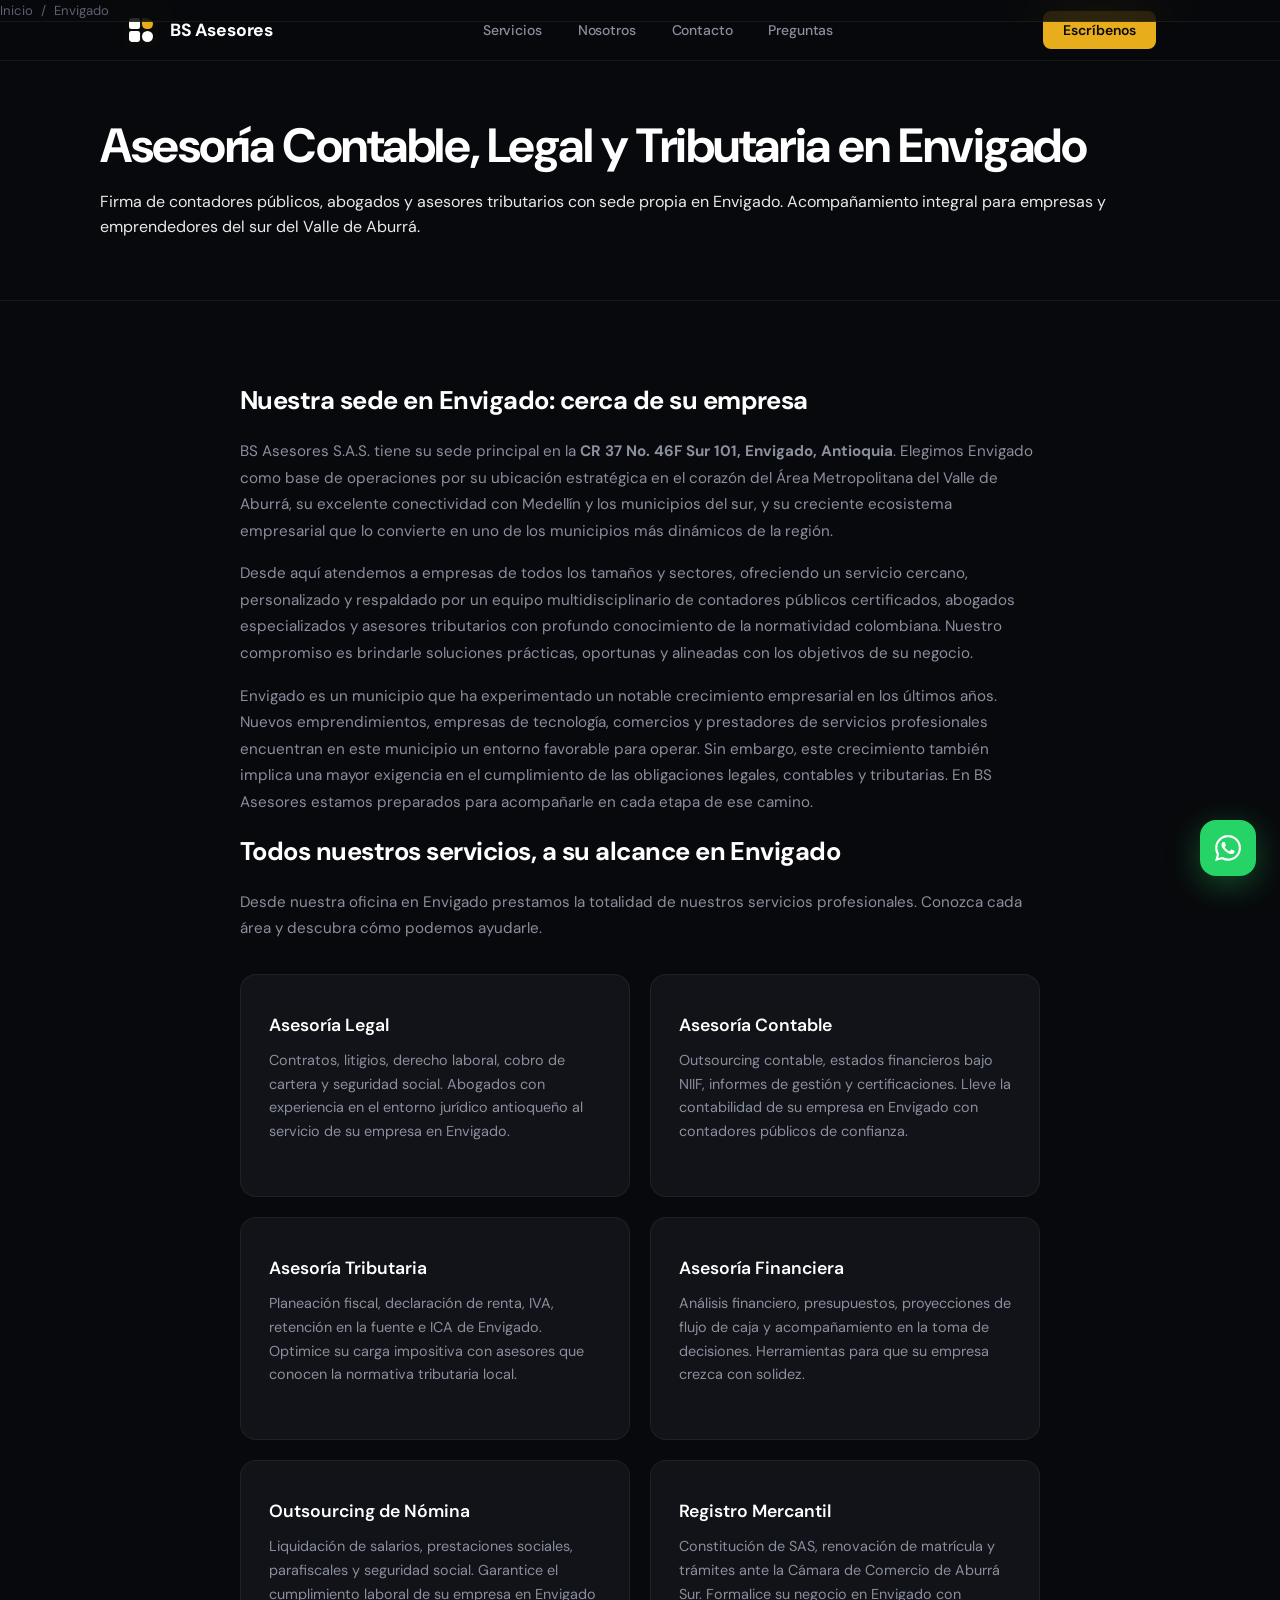
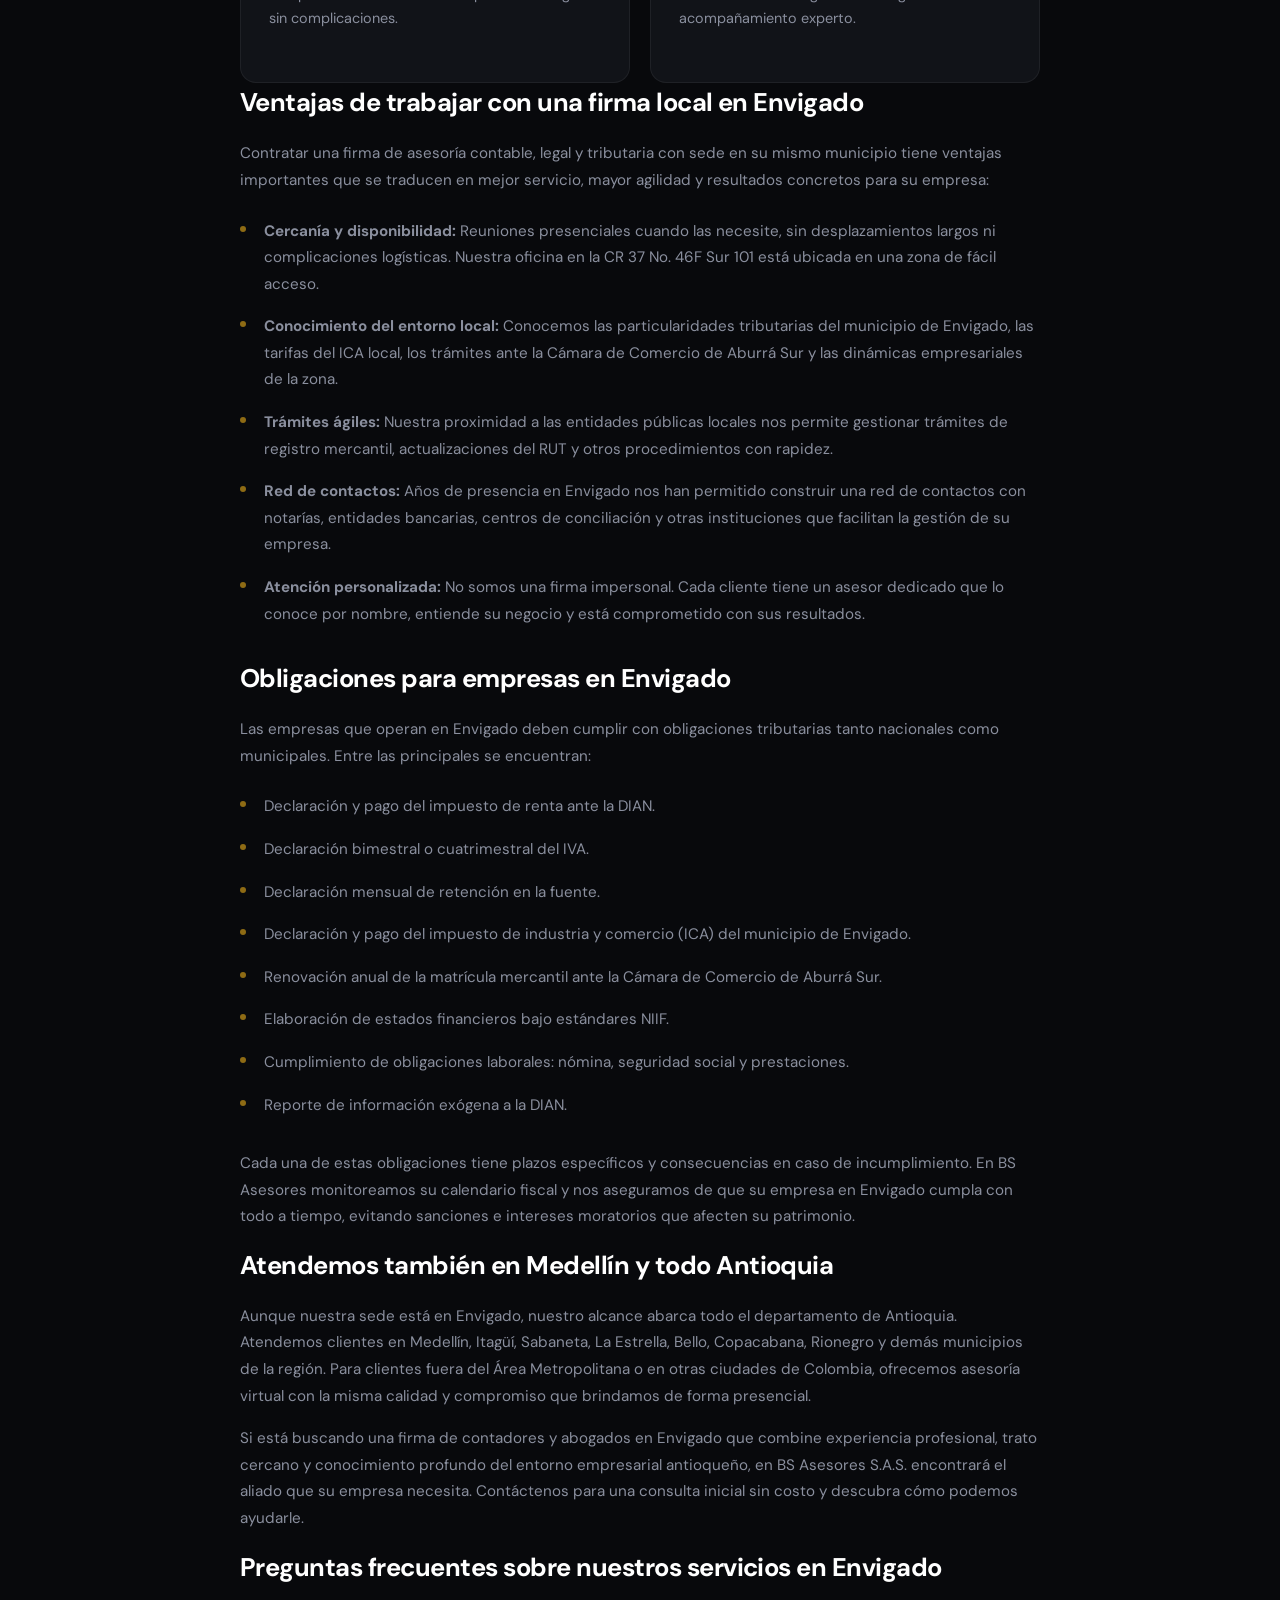
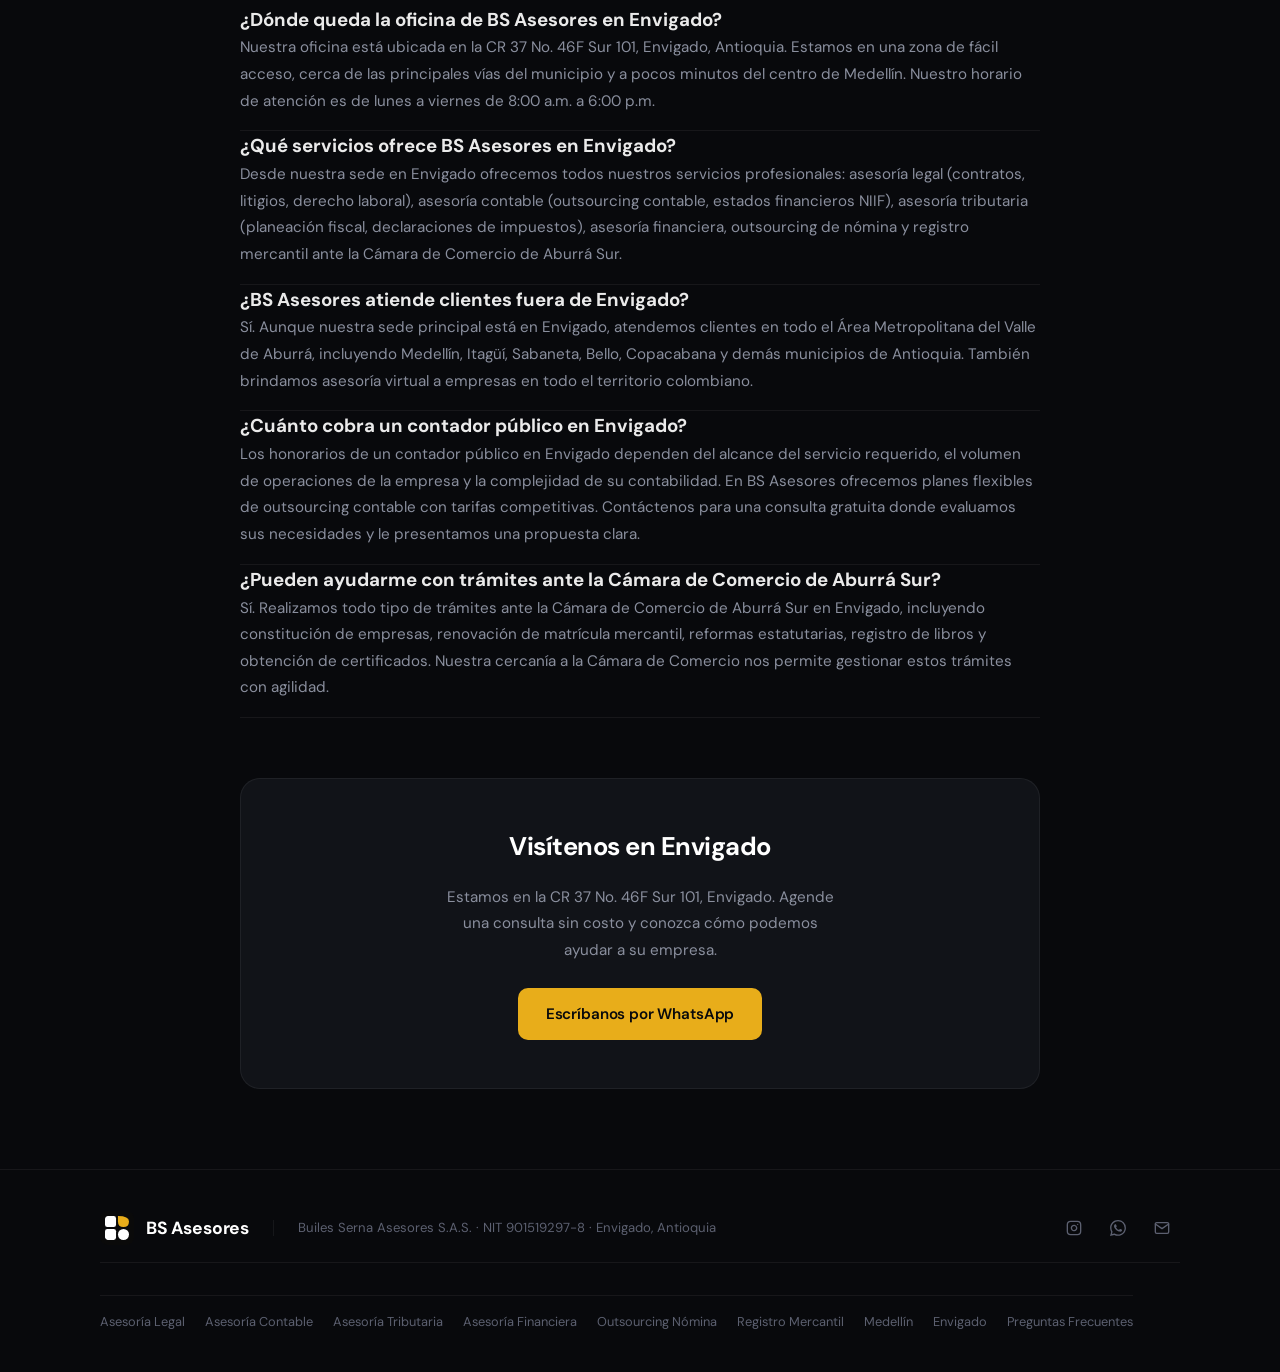
<file: envigado/index.html>
<!DOCTYPE html>
<html lang="es">
<head>
  <meta charset="UTF-8">
  <meta name="viewport" content="width=device-width, initial-scale=1.0">
  <title>Asesoría Contable, Legal y Tributaria en Envigado | BS Asesores S.A.S.</title>
  <meta name="description" content="Firma de asesoría contable, legal y tributaria con sede en Envigado, Antioquia. Contadores públicos y abogados expertos. BS Asesores S.A.S.">
  <link rel="canonical" href="https://bs-asesores.co/envigado">
  <meta name="theme-color" content="#08090c">
  <meta name="geo.region" content="CO-ANT">
  <meta name="geo.placename" content="Envigado Antioquia">
  <meta name="geo.position" content="6.1714;-75.5867">
  <meta name="ICBM" content="6.1714, -75.5867">

  <meta property="og:title" content="Asesoría Contable, Legal y Tributaria en Envigado | BS Asesores S.A.S.">
  <meta property="og:description" content="Firma de asesoría contable, legal y tributaria con sede en Envigado, Antioquia. Contadores públicos y abogados expertos. BS Asesores S.A.S.">
  <meta property="og:url" content="https://bs-asesores.co/envigado">
  <meta property="og:type" content="website">
  <meta property="og:image" content="https://bs-asesores.co/og-image.png">
  <meta property="og:image:width" content="1200">
  <meta property="og:image:height" content="630">
  <meta name="twitter:card" content="summary_large_image">

  <link rel="icon" type="image/svg+xml" href="/favicon.svg">
  <link rel="icon" type="image/png" sizes="32x32" href="/favicon-32x32.png">
  <link rel="apple-touch-icon" href="/apple-touch-icon.png">
  <link rel="manifest" href="/site.webmanifest">
  <link rel="dns-prefetch" href="//wa.me">
  <link rel="preconnect" href="https://fonts.googleapis.com">
  <link rel="preconnect" href="https://fonts.gstatic.com" crossorigin>
  <link href="https://fonts.googleapis.com/css2?family=DM+Sans:ital,opsz,wght@0,9..40,400;0,9..40,500;0,9..40,600;0,9..40,700;1,9..40,400&display=swap" rel="stylesheet">
  <link rel="stylesheet" href="/styles.css">

  <script type="application/ld+json">
  {
    "@context": "https://schema.org",
    "@type": "BreadcrumbList",
    "itemListElement": [
      {
        "@type": "ListItem",
        "position": 1,
        "name": "Inicio",
        "item": "https://bs-asesores.co/"
      },
      {
        "@type": "ListItem",
        "position": 2,
        "name": "Envigado",
        "item": "https://bs-asesores.co/envigado"
      }
    ]
  }
  </script>
  <script type="application/ld+json">
  {
    "@context": "https://schema.org",
    "@type": "FAQPage",
    "mainEntity": [
      {
        "@type": "Question",
        "name": "¿Dónde queda la oficina de BS Asesores en Envigado?",
        "acceptedAnswer": {
          "@type": "Answer",
          "text": "Nuestra oficina está ubicada en la CR 37 No. 46F Sur 101, Envigado, Antioquia. Estamos en una zona de fácil acceso, cerca de las principales vías del municipio y a pocos minutos del centro de Medellín. Nuestro horario de atención es de lunes a viernes de 8:00 a.m. a 6:00 p.m."
        }
      },
      {
        "@type": "Question",
        "name": "¿Qué servicios ofrece BS Asesores en Envigado?",
        "acceptedAnswer": {
          "@type": "Answer",
          "text": "Desde nuestra sede en Envigado ofrecemos todos nuestros servicios profesionales: asesoría legal (contratos, litigios, derecho laboral), asesoría contable (outsourcing contable, estados financieros NIIF), asesoría tributaria (planeación fiscal, declaraciones de impuestos), asesoría financiera, outsourcing de nómina y registro mercantil ante la Cámara de Comercio de Aburrá Sur."
        }
      },
      {
        "@type": "Question",
        "name": "¿BS Asesores atiende clientes fuera de Envigado?",
        "acceptedAnswer": {
          "@type": "Answer",
          "text": "Sí. Aunque nuestra sede principal está en Envigado, atendemos clientes en todo el Área Metropolitana del Valle de Aburrá, incluyendo Medellín, Itagüí, Sabaneta, Bello, Copacabana y demás municipios de Antioquia. También brindamos asesoría virtual a empresas en todo el territorio colombiano."
        }
      },
      {
        "@type": "Question",
        "name": "¿Cuánto cobra un contador público en Envigado?",
        "acceptedAnswer": {
          "@type": "Answer",
          "text": "Los honorarios de un contador público en Envigado dependen del alcance del servicio requerido, el volumen de operaciones de la empresa y la complejidad de su contabilidad. En BS Asesores ofrecemos planes flexibles de outsourcing contable con tarifas competitivas. Contáctenos para una consulta gratuita donde evaluamos sus necesidades y le presentamos una propuesta clara."
        }
      },
      {
        "@type": "Question",
        "name": "¿Pueden ayudarme con trámites ante la Cámara de Comercio de Aburrá Sur?",
        "acceptedAnswer": {
          "@type": "Answer",
          "text": "Sí. Realizamos todo tipo de trámites ante la Cámara de Comercio de Aburrá Sur en Envigado, incluyendo constitución de empresas, renovación de matrícula mercantil, reformas estatutarias, registro de libros y obtención de certificados. Nuestra cercanía a la Cámara de Comercio nos permite gestionar estos trámites con agilidad."
        }
      }
    ]
  }
  </script>
  <script type="application/ld+json">
  {
    "@context": "https://schema.org",
    "@type": "LocalBusiness",
    "name": "BS Asesores S.A.S.",
    "description": "Firma de asesoría contable, legal, tributaria y financiera con sede en Envigado, Antioquia. Contadores públicos y abogados expertos.",
    "url": "https://bs-asesores.co/envigado",
    "telephone": "+57",
    "email": "contacto@bs-asesores.co",
    "address": {
      "@type": "PostalAddress",
      "streetAddress": "CR 37 No. 46F Sur 101",
      "addressLocality": "Envigado",
      "addressRegion": "Antioquia",
      "addressCountry": "CO"
    },
    "geo": {
      "@type": "GeoCoordinates",
      "latitude": 6.1714,
      "longitude": -75.5867
    },
    "areaServed": [
      { "@type": "City", "name": "Envigado" },
      { "@type": "City", "name": "Medellín" },
      { "@type": "AdministrativeArea", "name": "Antioquia" }
    ],
    "openingHoursSpecification": {
      "@type": "OpeningHoursSpecification",
      "dayOfWeek": ["Monday", "Tuesday", "Wednesday", "Thursday", "Friday"],
      "opens": "08:00",
      "closes": "18:00"
    },
    "hasOfferCatalog": {
      "@type": "OfferCatalog",
      "name": "Servicios en Envigado",
      "itemListElement": [
        { "@type": "Offer", "itemOffered": { "@type": "Service", "name": "Asesoría Legal" } },
        { "@type": "Offer", "itemOffered": { "@type": "Service", "name": "Asesoría Contable" } },
        { "@type": "Offer", "itemOffered": { "@type": "Service", "name": "Asesoría Tributaria" } },
        { "@type": "Offer", "itemOffered": { "@type": "Service", "name": "Asesoría Financiera" } },
        { "@type": "Offer", "itemOffered": { "@type": "Service", "name": "Outsourcing de Nómina" } },
        { "@type": "Offer", "itemOffered": { "@type": "Service", "name": "Registro Mercantil" } }
      ]
    }
  }
  </script>
</head>
<body>

<nav>
  <div class="nav-inner">
    <a href="/" class="logo">
      <img src="/logo.svg" alt="BS Asesores" width="34" height="34">
      <span>BS Asesores</span>
    </a>
    <ul class="nav-links" id="navLinks">
      <li><a href="/#servicios">Servicios</a></li>
      <li><a href="/#nosotros">Nosotros</a></li>
      <li><a href="/#contacto">Contacto</a></li>
      <li><a href="/#preguntas">Preguntas</a></li>
    </ul>
    <a href="https://wa.me/message/EGV6XYA6J3ONH1" target="_blank" class="nav-cta">Escríbenos</a>
    <button class="menu-toggle" id="menuToggle" aria-label="Abrir menú">
      <span></span><span></span><span></span>
    </button>
  </div>
</nav>

<div class="page-hero">
  <div class="page-hero-inner">
    <nav class="breadcrumb" aria-label="Breadcrumb">
      <a href="/">Inicio</a> <span>/</span> <span>Envigado</span>
    </nav>
    <h1>Asesoría Contable, Legal y Tributaria en Envigado</h1>
    <p>Firma de contadores públicos, abogados y asesores tributarios con sede propia en Envigado. Acompañamiento integral para empresas y emprendedores del sur del Valle de Aburrá.</p>
  </div>
</div>

<div class="page-content">
  <div class="page-content-inner">

    <section class="fade-in">
      <h2>Nuestra sede en Envigado: cerca de su empresa</h2>
      <p>BS Asesores S.A.S. tiene su sede principal en la <strong>CR 37 No. 46F Sur 101, Envigado, Antioquia</strong>. Elegimos Envigado como base de operaciones por su ubicación estratégica en el corazón del Área Metropolitana del Valle de Aburrá, su excelente conectividad con Medellín y los municipios del sur, y su creciente ecosistema empresarial que lo convierte en uno de los municipios más dinámicos de la región.</p>
      <p>Desde aquí atendemos a empresas de todos los tamaños y sectores, ofreciendo un servicio cercano, personalizado y respaldado por un equipo multidisciplinario de contadores públicos certificados, abogados especializados y asesores tributarios con profundo conocimiento de la normatividad colombiana. Nuestro compromiso es brindarle soluciones prácticas, oportunas y alineadas con los objetivos de su negocio.</p>
      <p>Envigado es un municipio que ha experimentado un notable crecimiento empresarial en los últimos años. Nuevos emprendimientos, empresas de tecnología, comercios y prestadores de servicios profesionales encuentran en este municipio un entorno favorable para operar. Sin embargo, este crecimiento también implica una mayor exigencia en el cumplimiento de las obligaciones legales, contables y tributarias. En BS Asesores estamos preparados para acompañarle en cada etapa de ese camino.</p>
    </section>

    <section class="fade-in">
      <h2>Todos nuestros servicios, a su alcance en Envigado</h2>
      <p>Desde nuestra oficina en Envigado prestamos la totalidad de nuestros servicios profesionales. Conozca cada área y descubra cómo podemos ayudarle.</p>

      <div class="service-cards-grid">
        <a href="/servicios/asesoria-legal" class="service-card-link fade-in">
          <h3>Asesoría Legal</h3>
          <p>Contratos, litigios, derecho laboral, cobro de cartera y seguridad social. Abogados con experiencia en el entorno jurídico antioqueño al servicio de su empresa en Envigado.</p>
        </a>

        <a href="/servicios/asesoria-contable" class="service-card-link fade-in">
          <h3>Asesoría Contable</h3>
          <p>Outsourcing contable, estados financieros bajo NIIF, informes de gestión y certificaciones. Lleve la contabilidad de su empresa en Envigado con contadores públicos de confianza.</p>
        </a>

        <a href="/servicios/asesoria-tributaria" class="service-card-link fade-in">
          <h3>Asesoría Tributaria</h3>
          <p>Planeación fiscal, declaración de renta, IVA, retención en la fuente e ICA de Envigado. Optimice su carga impositiva con asesores que conocen la normativa tributaria local.</p>
        </a>

        <a href="/servicios/asesoria-financiera" class="service-card-link fade-in">
          <h3>Asesoría Financiera</h3>
          <p>Análisis financiero, presupuestos, proyecciones de flujo de caja y acompañamiento en la toma de decisiones. Herramientas para que su empresa crezca con solidez.</p>
        </a>

        <a href="/servicios/outsourcing-nomina" class="service-card-link fade-in">
          <h3>Outsourcing de Nómina</h3>
          <p>Liquidación de salarios, prestaciones sociales, parafiscales y seguridad social. Garantice el cumplimiento laboral de su empresa en Envigado sin complicaciones.</p>
        </a>

        <a href="/servicios/registro-mercantil" class="service-card-link fade-in">
          <h3>Registro Mercantil</h3>
          <p>Constitución de SAS, renovación de matrícula y trámites ante la Cámara de Comercio de Aburrá Sur. Formalice su negocio en Envigado con acompañamiento experto.</p>
        </a>
      </div>
    </section>

    <section class="fade-in">
      <h2>Ventajas de trabajar con una firma local en Envigado</h2>
      <p>Contratar una firma de asesoría contable, legal y tributaria con sede en su mismo municipio tiene ventajas importantes que se traducen en mejor servicio, mayor agilidad y resultados concretos para su empresa:</p>
      <ul>
        <li><strong>Cercanía y disponibilidad:</strong> Reuniones presenciales cuando las necesite, sin desplazamientos largos ni complicaciones logísticas. Nuestra oficina en la CR 37 No. 46F Sur 101 está ubicada en una zona de fácil acceso.</li>
        <li><strong>Conocimiento del entorno local:</strong> Conocemos las particularidades tributarias del municipio de Envigado, las tarifas del ICA local, los trámites ante la Cámara de Comercio de Aburrá Sur y las dinámicas empresariales de la zona.</li>
        <li><strong>Trámites ágiles:</strong> Nuestra proximidad a las entidades públicas locales nos permite gestionar trámites de registro mercantil, actualizaciones del RUT y otros procedimientos con rapidez.</li>
        <li><strong>Red de contactos:</strong> Años de presencia en Envigado nos han permitido construir una red de contactos con notarías, entidades bancarias, centros de conciliación y otras instituciones que facilitan la gestión de su empresa.</li>
        <li><strong>Atención personalizada:</strong> No somos una firma impersonal. Cada cliente tiene un asesor dedicado que lo conoce por nombre, entiende su negocio y está comprometido con sus resultados.</li>
      </ul>
    </section>

    <section class="fade-in">
      <h2>Obligaciones para empresas en Envigado</h2>
      <p>Las empresas que operan en Envigado deben cumplir con obligaciones tributarias tanto nacionales como municipales. Entre las principales se encuentran:</p>
      <ul>
        <li>Declaración y pago del impuesto de renta ante la DIAN.</li>
        <li>Declaración bimestral o cuatrimestral del IVA.</li>
        <li>Declaración mensual de retención en la fuente.</li>
        <li>Declaración y pago del impuesto de industria y comercio (ICA) del municipio de Envigado.</li>
        <li>Renovación anual de la matrícula mercantil ante la Cámara de Comercio de Aburrá Sur.</li>
        <li>Elaboración de estados financieros bajo estándares NIIF.</li>
        <li>Cumplimiento de obligaciones laborales: nómina, seguridad social y prestaciones.</li>
        <li>Reporte de información exógena a la DIAN.</li>
      </ul>
      <p>Cada una de estas obligaciones tiene plazos específicos y consecuencias en caso de incumplimiento. En BS Asesores monitoreamos su calendario fiscal y nos aseguramos de que su empresa en Envigado cumpla con todo a tiempo, evitando sanciones e intereses moratorios que afecten su patrimonio.</p>
    </section>

    <section class="fade-in">
      <h2>Atendemos también en Medellín y todo Antioquia</h2>
      <p>Aunque nuestra sede está en Envigado, nuestro alcance abarca todo el departamento de Antioquia. Atendemos clientes en Medellín, Itagüí, Sabaneta, La Estrella, Bello, Copacabana, Rionegro y demás municipios de la región. Para clientes fuera del Área Metropolitana o en otras ciudades de Colombia, ofrecemos asesoría virtual con la misma calidad y compromiso que brindamos de forma presencial.</p>
      <p>Si está buscando una firma de contadores y abogados en Envigado que combine experiencia profesional, trato cercano y conocimiento profundo del entorno empresarial antioqueño, en BS Asesores S.A.S. encontrará el aliado que su empresa necesita. Contáctenos para una consulta inicial sin costo y descubra cómo podemos ayudarle.</p>
    </section>

    <section class="faq-section fade-in">
      <h2>Preguntas frecuentes sobre nuestros servicios en Envigado</h2>

      <div class="faq-item">
        <h3>¿Dónde queda la oficina de BS Asesores en Envigado?</h3>
        <p>Nuestra oficina está ubicada en la CR 37 No. 46F Sur 101, Envigado, Antioquia. Estamos en una zona de fácil acceso, cerca de las principales vías del municipio y a pocos minutos del centro de Medellín. Nuestro horario de atención es de lunes a viernes de 8:00 a.m. a 6:00 p.m.</p>
      </div>

      <div class="faq-item">
        <h3>¿Qué servicios ofrece BS Asesores en Envigado?</h3>
        <p>Desde nuestra sede en Envigado ofrecemos todos nuestros servicios profesionales: asesoría legal (contratos, litigios, derecho laboral), asesoría contable (outsourcing contable, estados financieros NIIF), asesoría tributaria (planeación fiscal, declaraciones de impuestos), asesoría financiera, outsourcing de nómina y registro mercantil ante la Cámara de Comercio de Aburrá Sur.</p>
      </div>

      <div class="faq-item">
        <h3>¿BS Asesores atiende clientes fuera de Envigado?</h3>
        <p>Sí. Aunque nuestra sede principal está en Envigado, atendemos clientes en todo el Área Metropolitana del Valle de Aburrá, incluyendo Medellín, Itagüí, Sabaneta, Bello, Copacabana y demás municipios de Antioquia. También brindamos asesoría virtual a empresas en todo el territorio colombiano.</p>
      </div>

      <div class="faq-item">
        <h3>¿Cuánto cobra un contador público en Envigado?</h3>
        <p>Los honorarios de un contador público en Envigado dependen del alcance del servicio requerido, el volumen de operaciones de la empresa y la complejidad de su contabilidad. En BS Asesores ofrecemos planes flexibles de outsourcing contable con tarifas competitivas. Contáctenos para una consulta gratuita donde evaluamos sus necesidades y le presentamos una propuesta clara.</p>
      </div>

      <div class="faq-item">
        <h3>¿Pueden ayudarme con trámites ante la Cámara de Comercio de Aburrá Sur?</h3>
        <p>Sí. Realizamos todo tipo de trámites ante la Cámara de Comercio de Aburrá Sur en Envigado, incluyendo constitución de empresas, renovación de matrícula mercantil, reformas estatutarias, registro de libros y obtención de certificados. Nuestra cercanía a la Cámara de Comercio nos permite gestionar estos trámites con agilidad.</p>
      </div>
    </section>

    <section class="cta-block fade-in">
      <h2>Visítenos en Envigado</h2>
      <p>Estamos en la CR 37 No. 46F Sur 101, Envigado. Agende una consulta sin costo y conozca cómo podemos ayudar a su empresa.</p>
      <a href="https://wa.me/message/EGV6XYA6J3ONH1" target="_blank" class="btn btn-gold">Escríbanos por WhatsApp</a>
    </section>

  </div>
</div>

<footer>
  <div class="footer-inner">
    <div class="footer-left">
      <a href="/" class="logo">
        <img src="/logo.svg" alt="BS Asesores" width="28" height="28">
        <span>BS Asesores</span>
      </a>
      <div class="sep"></div>
      <p>Builes Serna Asesores S.A.S. &middot; NIT 901519297-8 &middot; Envigado, Antioquia</p>
    </div>
    <div class="footer-socials">
      <a href="https://www.instagram.com/asesores_bs/" target="_blank" aria-label="Instagram">
        <svg viewBox="0 0 24 24" fill="none" stroke="currentColor" stroke-width="2" stroke-linecap="round" stroke-linejoin="round"><rect x="2" y="2" width="20" height="20" rx="5" ry="5"/><path d="M16 11.37A4 4 0 1 1 12.63 8 4 4 0 0 1 16 11.37z"/><line x1="17.5" y1="6.5" x2="17.51" y2="6.5"/></svg>
      </a>
      <a href="https://wa.me/message/EGV6XYA6J3ONH1" target="_blank" aria-label="WhatsApp">
        <svg viewBox="0 0 24 24" fill="currentColor"><path d="M17.472 14.382c-.297-.149-1.758-.867-2.03-.967-.273-.099-.471-.148-.67.15-.197.297-.767.966-.94 1.164-.173.199-.347.223-.644.075-.297-.15-1.255-.463-2.39-1.475-.883-.788-1.48-1.761-1.653-2.059-.173-.297-.018-.458.13-.606.134-.133.298-.347.446-.52.149-.174.198-.298.298-.497.099-.198.05-.371-.025-.52-.075-.149-.669-1.612-.916-2.207-.242-.579-.487-.5-.669-.51-.173-.008-.371-.01-.57-.01-.198 0-.52.074-.792.372-.272.297-1.04 1.016-1.04 2.479 0 1.462 1.065 2.875 1.213 3.074.149.198 2.096 3.2 5.077 4.487.709.306 1.262.489 1.694.625.712.227 1.36.195 1.871.118.571-.085 1.758-.719 2.006-1.413.248-.694.248-1.289.173-1.413-.074-.124-.272-.198-.57-.347m-5.421 7.403h-.004a9.87 9.87 0 01-5.031-1.378l-.361-.214-3.741.982.998-3.648-.235-.374a9.86 9.86 0 01-1.51-5.26c.001-5.45 4.436-9.884 9.888-9.884 2.64 0 5.122 1.03 6.988 2.898a9.825 9.825 0 012.893 6.994c-.003 5.45-4.437 9.884-9.885 9.884m8.413-18.297A11.815 11.815 0 0012.05 0C5.495 0 .16 5.335.157 11.892c0 2.096.547 4.142 1.588 5.945L.057 24l6.305-1.654a11.882 11.882 0 005.683 1.448h.005c6.554 0 11.89-5.335 11.893-11.893a11.821 11.821 0 00-3.48-8.413z"/></svg>
      </a>
      <a href="mailto:contacto@bs-asesores.co" aria-label="Email">
        <svg viewBox="0 0 24 24" fill="none" stroke="currentColor" stroke-width="2" stroke-linecap="round" stroke-linejoin="round"><path d="M4 4h16c1.1 0 2 .9 2 2v12c0 1.1-.9 2-2 2H4c-1.1 0-2-.9-2-2V6c0-1.1.9-2 2-2z"/><polyline points="22,6 12,13 2,6"/></svg>
      </a>
    </div>
  </div>
  <div class="footer-inner" style="margin-top:16px;padding-top:16px;border-top:1px solid rgba(255,255,255,0.06);">
    <div class="footer-links">
      <a href="/servicios/asesoria-legal">Asesoría Legal</a>
      <a href="/servicios/asesoria-contable">Asesoría Contable</a>
      <a href="/servicios/asesoria-tributaria">Asesoría Tributaria</a>
      <a href="/servicios/asesoria-financiera">Asesoría Financiera</a>
      <a href="/servicios/outsourcing-nomina">Outsourcing Nómina</a>
      <a href="/servicios/registro-mercantil">Registro Mercantil</a>
      <a href="/medellin">Medellín</a>
      <a href="/envigado">Envigado</a>
      <a href="/preguntas-frecuentes">Preguntas Frecuentes</a>
    </div>
  </div>
</footer>

<a href="https://wa.me/message/EGV6XYA6J3ONH1" target="_blank" class="wa-float" aria-label="WhatsApp">
  <svg viewBox="0 0 24 24"><path d="M17.472 14.382c-.297-.149-1.758-.867-2.03-.967-.273-.099-.471-.148-.67.15-.197.297-.767.966-.94 1.164-.173.199-.347.223-.644.075-.297-.15-1.255-.463-2.39-1.475-.883-.788-1.48-1.761-1.653-2.059-.173-.297-.018-.458.13-.606.134-.133.298-.347.446-.52.149-.174.198-.298.298-.497.099-.198.05-.371-.025-.52-.075-.149-.669-1.612-.916-2.207-.242-.579-.487-.5-.669-.51-.173-.008-.371-.01-.57-.01-.198 0-.52.074-.792.372-.272.297-1.04 1.016-1.04 2.479 0 1.462 1.065 2.875 1.213 3.074.149.198 2.096 3.2 5.077 4.487.709.306 1.262.489 1.694.625.712.227 1.36.195 1.871.118.571-.085 1.758-.719 2.006-1.413.248-.694.248-1.289.173-1.413-.074-.124-.272-.198-.57-.347m-5.421 7.403h-.004a9.87 9.87 0 01-5.031-1.378l-.361-.214-3.741.982.998-3.648-.235-.374a9.86 9.86 0 01-1.51-5.26c.001-5.45 4.436-9.884 9.888-9.884 2.64 0 5.122 1.03 6.988 2.898a9.825 9.825 0 012.893 6.994c-.003 5.45-4.437 9.884-9.885 9.884m8.413-18.297A11.815 11.815 0 0012.05 0C5.495 0 .16 5.335.157 11.892c0 2.096.547 4.142 1.588 5.945L.057 24l6.305-1.654a11.882 11.882 0 005.683 1.448h.005c6.554 0 11.89-5.335 11.893-11.893a11.821 11.821 0 00-3.48-8.413z"/></svg>
</a>

<script>
  document.getElementById('menuToggle').addEventListener('click', function() {
    document.getElementById('navLinks').classList.toggle('open');
  });
  document.querySelectorAll('#navLinks a').forEach(function(link) {
    link.addEventListener('click', function() {
      document.getElementById('navLinks').classList.remove('open');
    });
  });
  var observer = new IntersectionObserver(function(entries) {
    entries.forEach(function(entry) {
      if (entry.isIntersecting) { entry.target.classList.add('visible'); }
    });
  }, { threshold: 0.1 });
  document.querySelectorAll('.fade-in').forEach(function(el) { observer.observe(el); });
</script>

</body>
</html>
</file>
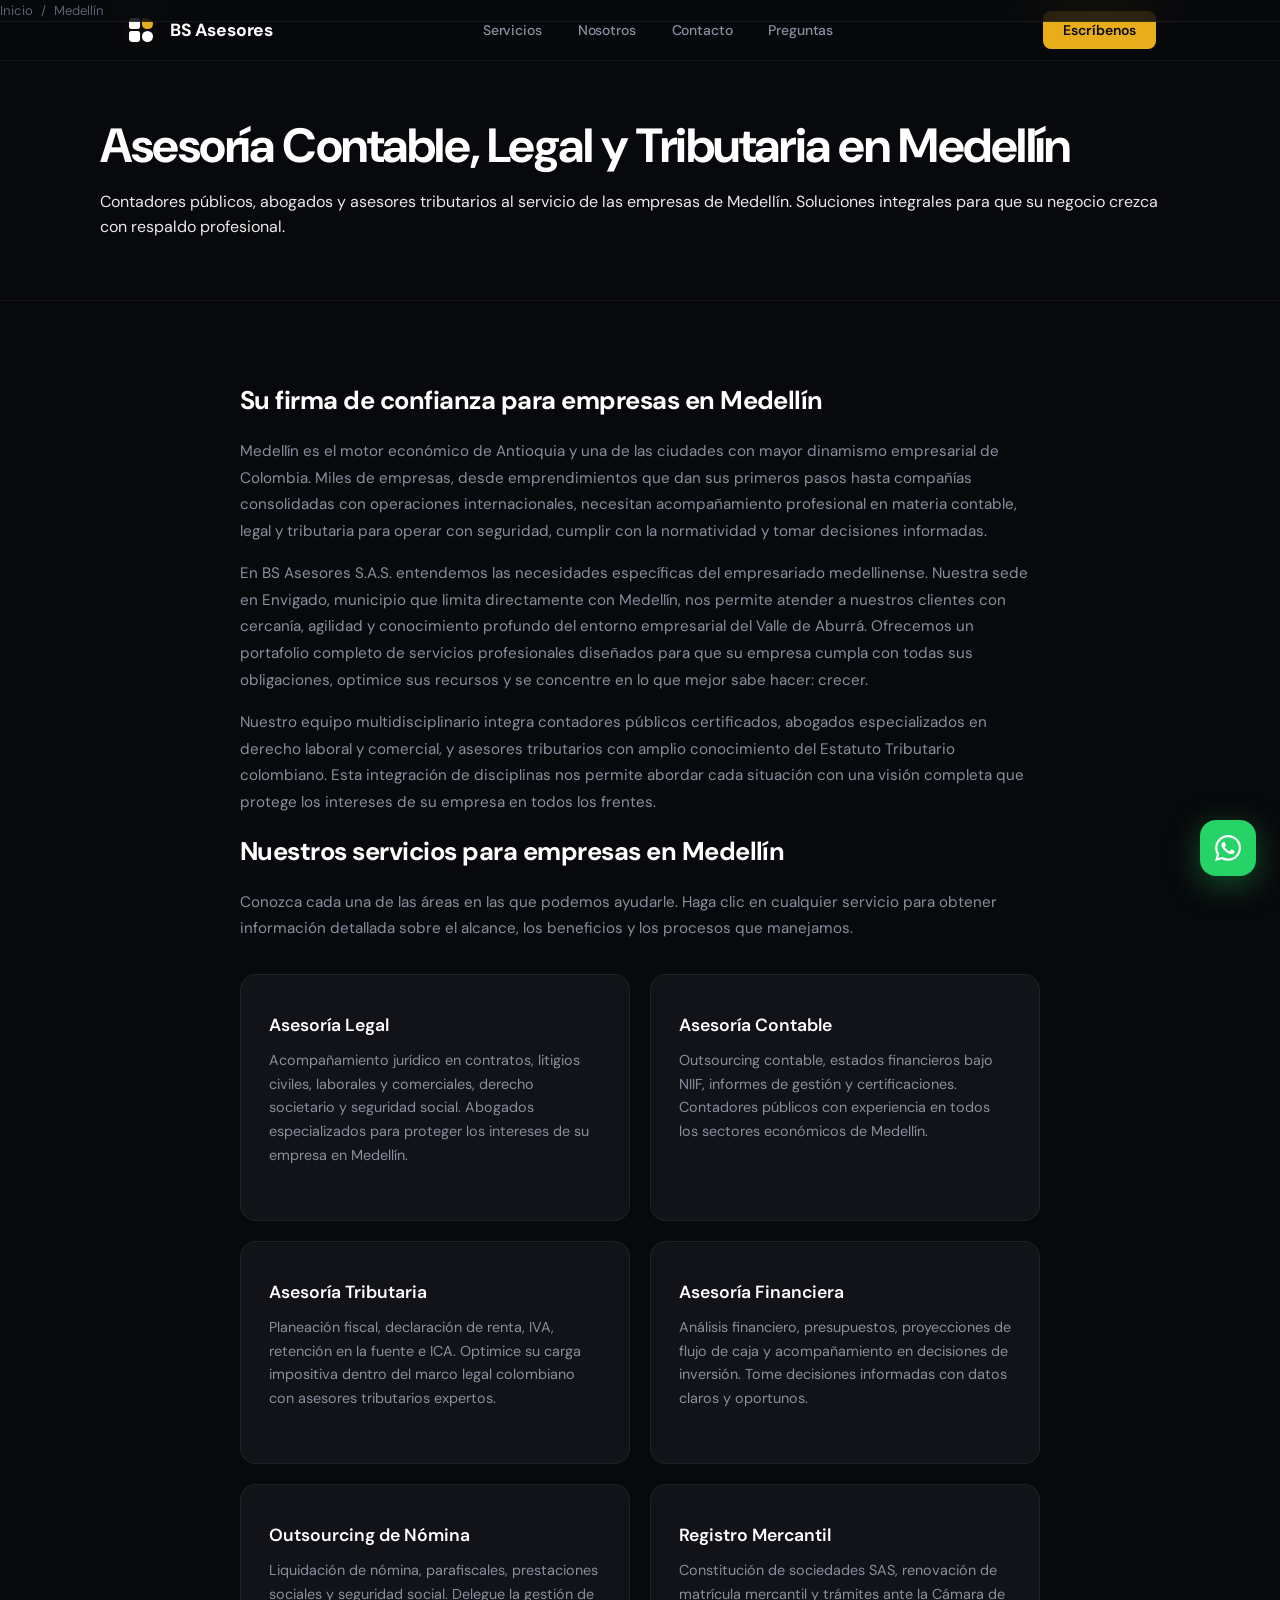
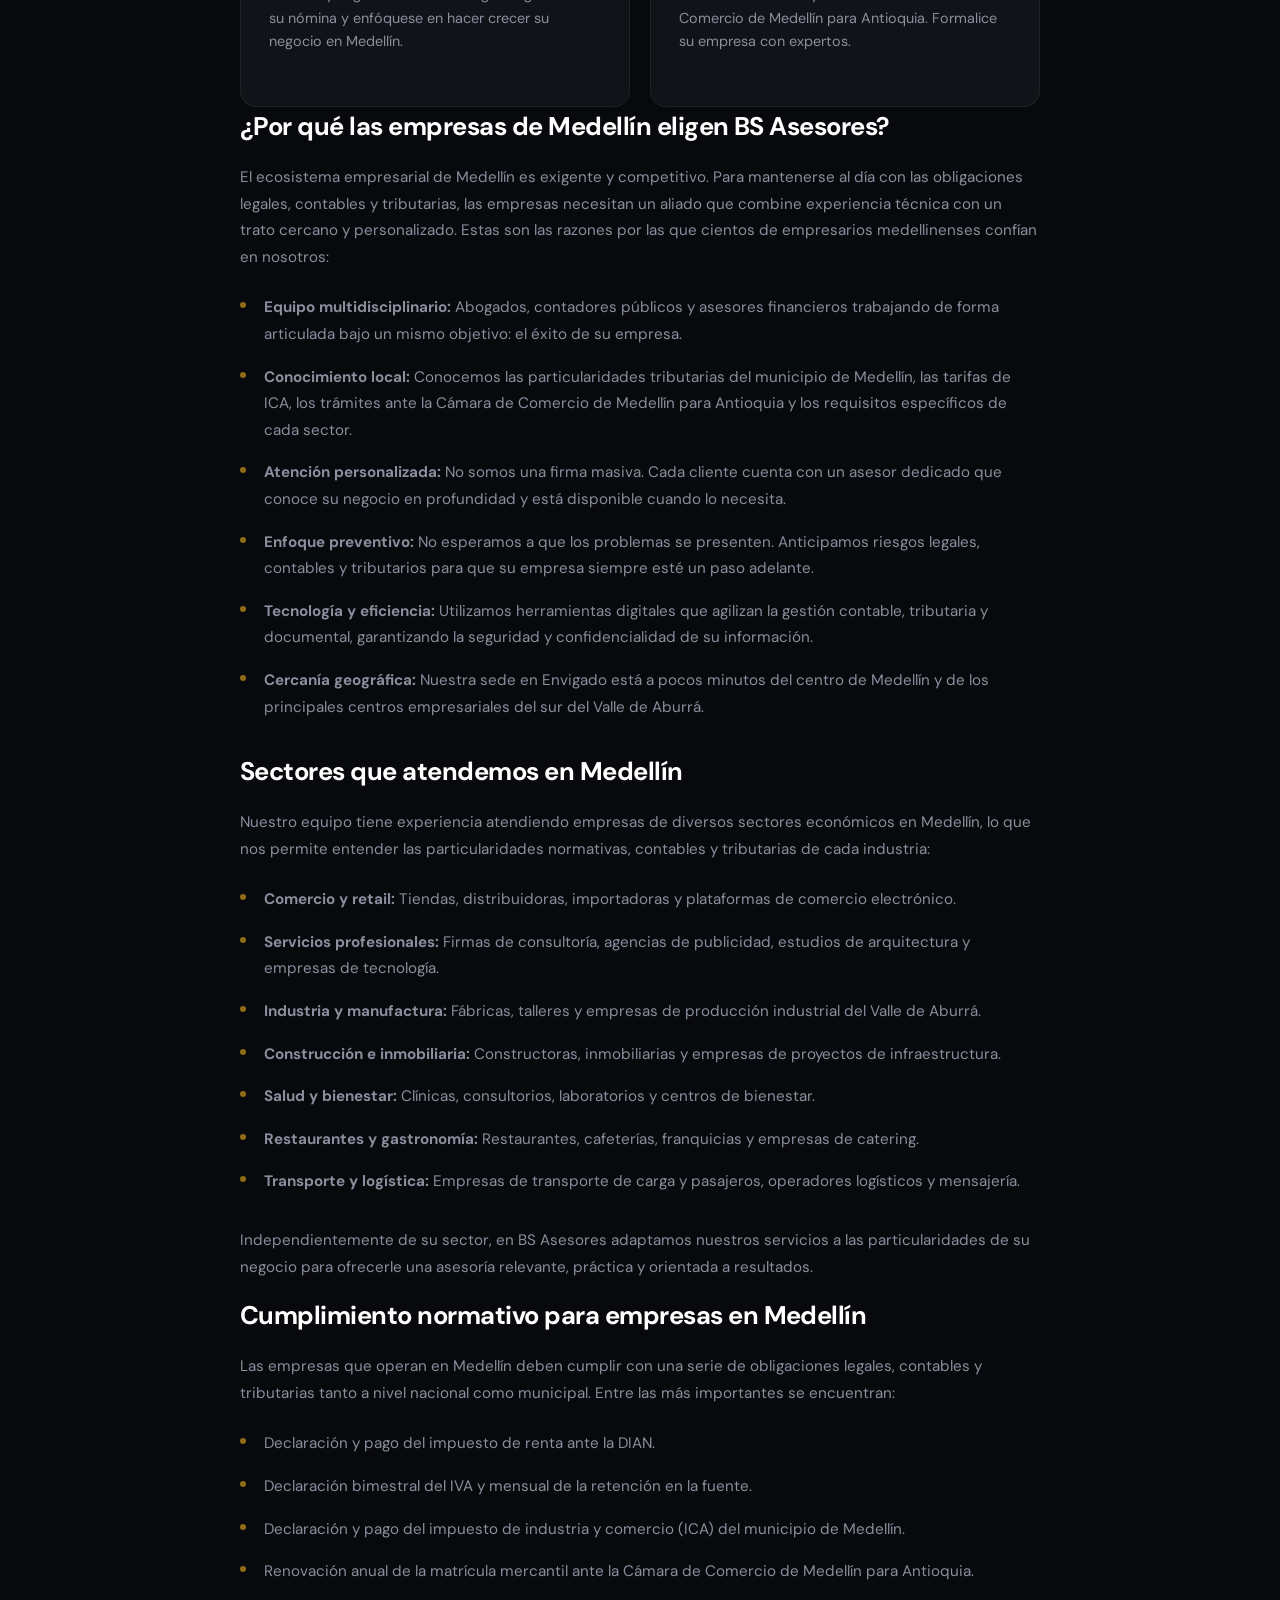
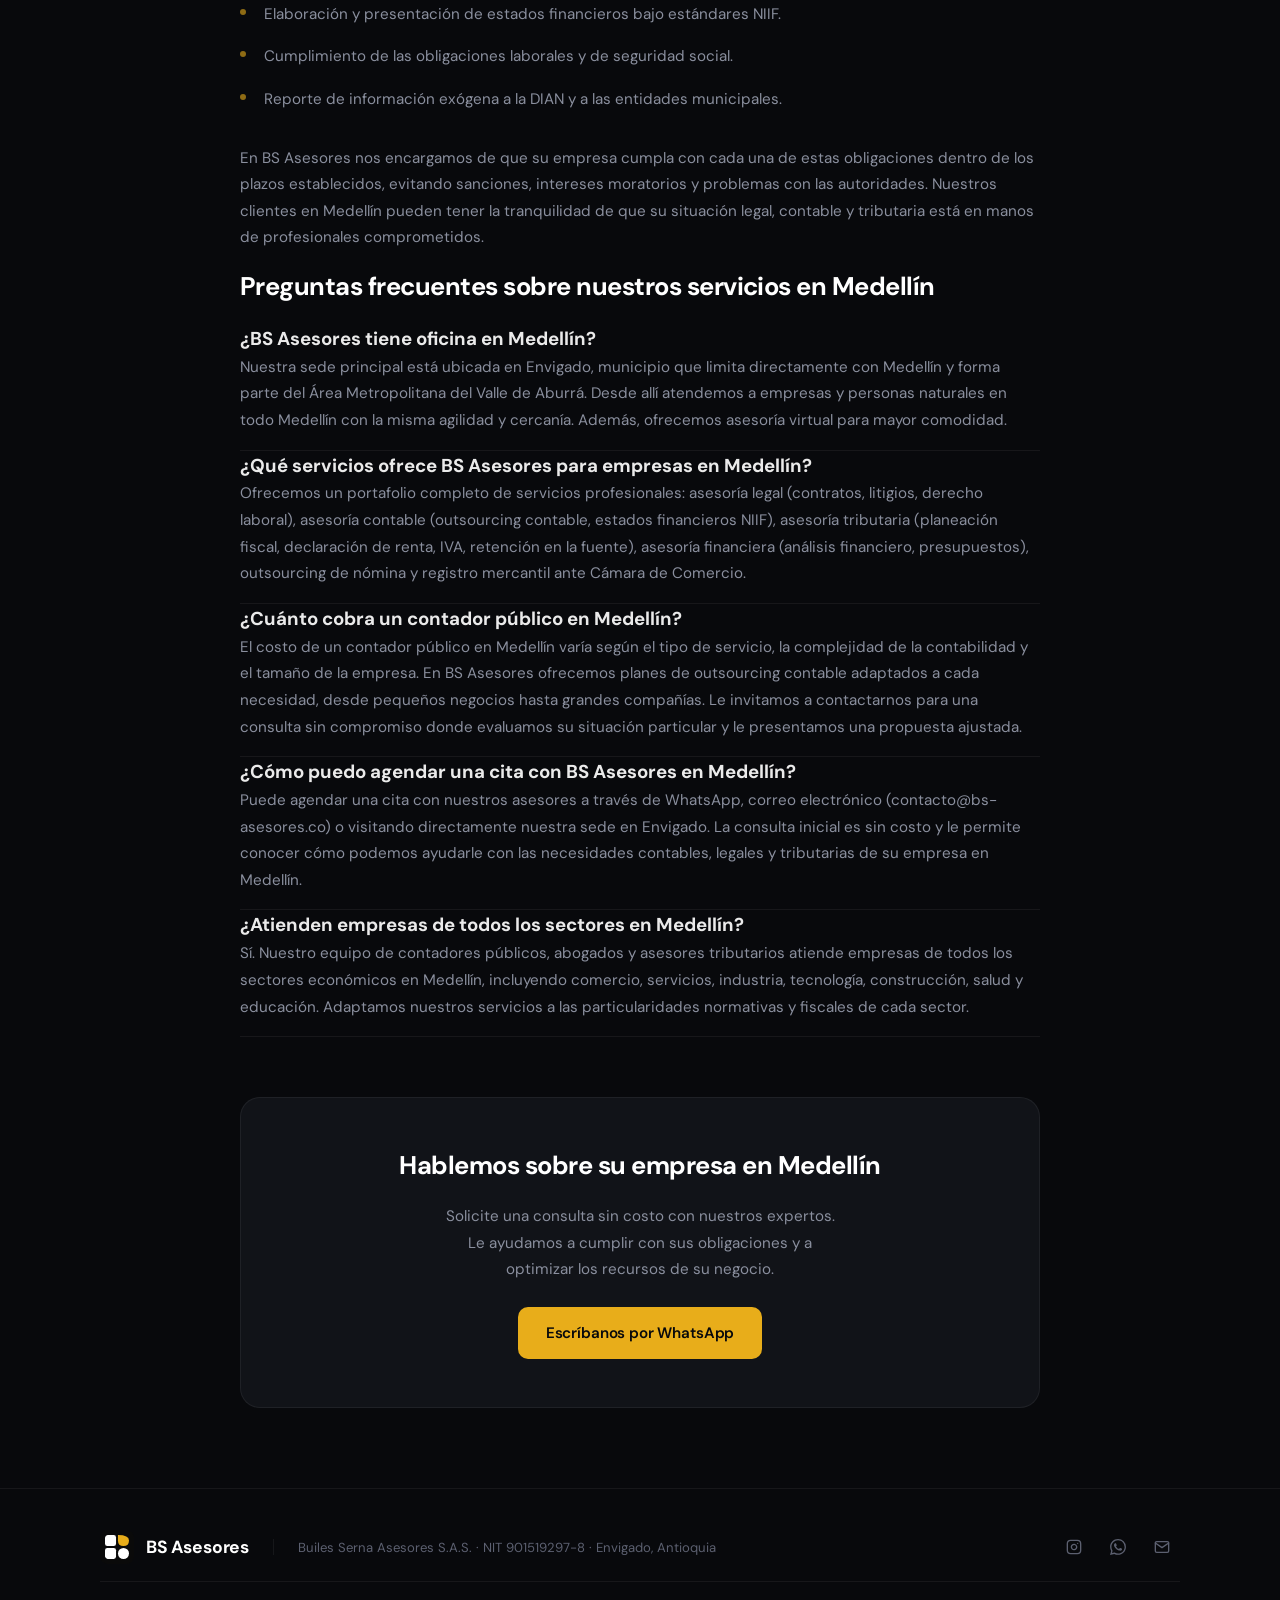
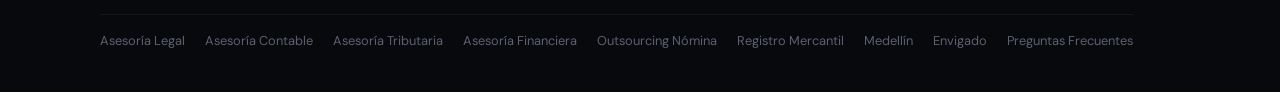
<file: medellin/index.html>
<!DOCTYPE html>
<html lang="es">
<head>
  <meta charset="UTF-8">
  <meta name="viewport" content="width=device-width, initial-scale=1.0">
  <title>Asesoría Contable, Legal y Tributaria en Medellín | BS Asesores S.A.S.</title>
  <meta name="description" content="Servicios de asesoría contable, legal, tributaria y financiera para empresas en Medellín. Contadores públicos y abogados expertos. BS Asesores S.A.S.">
  <link rel="canonical" href="https://bs-asesores.co/medellin">
  <meta name="theme-color" content="#08090c">
  <meta name="geo.region" content="CO-ANT">
  <meta name="geo.placename" content="Medellín Antioquia">

  <meta property="og:title" content="Asesoría Contable, Legal y Tributaria en Medellín | BS Asesores S.A.S.">
  <meta property="og:description" content="Servicios de asesoría contable, legal, tributaria y financiera para empresas en Medellín. Contadores públicos y abogados expertos. BS Asesores S.A.S.">
  <meta property="og:url" content="https://bs-asesores.co/medellin">
  <meta property="og:type" content="website">
  <meta property="og:image" content="https://bs-asesores.co/og-image.png">
  <meta property="og:image:width" content="1200">
  <meta property="og:image:height" content="630">
  <meta name="twitter:card" content="summary_large_image">

  <link rel="icon" type="image/svg+xml" href="/favicon.svg">
  <link rel="icon" type="image/png" sizes="32x32" href="/favicon-32x32.png">
  <link rel="apple-touch-icon" href="/apple-touch-icon.png">
  <link rel="manifest" href="/site.webmanifest">
  <link rel="dns-prefetch" href="//wa.me">
  <link rel="preconnect" href="https://fonts.googleapis.com">
  <link rel="preconnect" href="https://fonts.gstatic.com" crossorigin>
  <link href="https://fonts.googleapis.com/css2?family=DM+Sans:ital,opsz,wght@0,9..40,400;0,9..40,500;0,9..40,600;0,9..40,700;1,9..40,400&display=swap" rel="stylesheet">
  <link rel="stylesheet" href="/styles.css">

  <script type="application/ld+json">
  {
    "@context": "https://schema.org",
    "@type": "BreadcrumbList",
    "itemListElement": [
      {
        "@type": "ListItem",
        "position": 1,
        "name": "Inicio",
        "item": "https://bs-asesores.co/"
      },
      {
        "@type": "ListItem",
        "position": 2,
        "name": "Medellín",
        "item": "https://bs-asesores.co/medellin"
      }
    ]
  }
  </script>
  <script type="application/ld+json">
  {
    "@context": "https://schema.org",
    "@type": "FAQPage",
    "mainEntity": [
      {
        "@type": "Question",
        "name": "¿BS Asesores tiene oficina en Medellín?",
        "acceptedAnswer": {
          "@type": "Answer",
          "text": "Nuestra sede principal está ubicada en Envigado, municipio que limita directamente con Medellín y forma parte del Área Metropolitana del Valle de Aburrá. Desde allí atendemos a empresas y personas naturales en todo Medellín con la misma agilidad y cercanía. Además, ofrecemos asesoría virtual para mayor comodidad."
        }
      },
      {
        "@type": "Question",
        "name": "¿Qué servicios ofrece BS Asesores para empresas en Medellín?",
        "acceptedAnswer": {
          "@type": "Answer",
          "text": "Ofrecemos un portafolio completo de servicios profesionales para empresas en Medellín: asesoría legal (contratos, litigios, derecho laboral), asesoría contable (outsourcing contable, estados financieros NIIF), asesoría tributaria (planeación fiscal, declaración de renta, IVA, retención en la fuente), asesoría financiera (análisis financiero, presupuestos), outsourcing de nómina y registro mercantil ante Cámara de Comercio."
        }
      },
      {
        "@type": "Question",
        "name": "¿Cuánto cobra un contador público en Medellín?",
        "acceptedAnswer": {
          "@type": "Answer",
          "text": "El costo de un contador público en Medellín varía según el tipo de servicio, la complejidad de la contabilidad y el tamaño de la empresa. En BS Asesores ofrecemos planes de outsourcing contable adaptados a cada necesidad, desde pequeños negocios hasta grandes compañías. Le invitamos a contactarnos para una consulta sin compromiso donde evaluamos su situación particular y le presentamos una propuesta ajustada."
        }
      },
      {
        "@type": "Question",
        "name": "¿Cómo puedo agendar una cita con BS Asesores en Medellín?",
        "acceptedAnswer": {
          "@type": "Answer",
          "text": "Puede agendar una cita con nuestros asesores a través de WhatsApp, correo electrónico (contacto@bs-asesores.co) o visitando directamente nuestra sede en Envigado. La consulta inicial es sin costo y le permite conocer cómo podemos ayudarle con las necesidades contables, legales y tributarias de su empresa en Medellín."
        }
      },
      {
        "@type": "Question",
        "name": "¿Atienden empresas de todos los sectores en Medellín?",
        "acceptedAnswer": {
          "@type": "Answer",
          "text": "Sí. Nuestro equipo de contadores públicos, abogados y asesores tributarios atiende empresas de todos los sectores económicos en Medellín, incluyendo comercio, servicios, industria, tecnología, construcción, salud y educación. Adaptamos nuestros servicios a las particularidades normativas y fiscales de cada sector."
        }
      }
    ]
  }
  </script>
  <script type="application/ld+json">
  {
    "@context": "https://schema.org",
    "@type": "LocalBusiness",
    "name": "BS Asesores S.A.S. - Medellín",
    "description": "Servicios de asesoría contable, legal, tributaria y financiera para empresas en Medellín, Antioquia.",
    "url": "https://bs-asesores.co/medellin",
    "telephone": "+57",
    "email": "contacto@bs-asesores.co",
    "address": {
      "@type": "PostalAddress",
      "addressLocality": "Envigado",
      "addressRegion": "Antioquia",
      "addressCountry": "CO"
    },
    "areaServed": {
      "@type": "City",
      "name": "Medellín",
      "containedInPlace": {
        "@type": "AdministrativeArea",
        "name": "Antioquia"
      }
    },
    "hasOfferCatalog": {
      "@type": "OfferCatalog",
      "name": "Servicios en Medellín",
      "itemListElement": [
        { "@type": "Offer", "itemOffered": { "@type": "Service", "name": "Asesoría Legal" } },
        { "@type": "Offer", "itemOffered": { "@type": "Service", "name": "Asesoría Contable" } },
        { "@type": "Offer", "itemOffered": { "@type": "Service", "name": "Asesoría Tributaria" } },
        { "@type": "Offer", "itemOffered": { "@type": "Service", "name": "Asesoría Financiera" } },
        { "@type": "Offer", "itemOffered": { "@type": "Service", "name": "Outsourcing de Nómina" } },
        { "@type": "Offer", "itemOffered": { "@type": "Service", "name": "Registro Mercantil" } }
      ]
    }
  }
  </script>
</head>
<body>

<nav>
  <div class="nav-inner">
    <a href="/" class="logo">
      <img src="/logo.svg" alt="BS Asesores" width="34" height="34">
      <span>BS Asesores</span>
    </a>
    <ul class="nav-links" id="navLinks">
      <li><a href="/#servicios">Servicios</a></li>
      <li><a href="/#nosotros">Nosotros</a></li>
      <li><a href="/#contacto">Contacto</a></li>
      <li><a href="/#preguntas">Preguntas</a></li>
    </ul>
    <a href="https://wa.me/message/EGV6XYA6J3ONH1" target="_blank" class="nav-cta">Escríbenos</a>
    <button class="menu-toggle" id="menuToggle" aria-label="Abrir menú">
      <span></span><span></span><span></span>
    </button>
  </div>
</nav>

<div class="page-hero">
  <div class="page-hero-inner">
    <nav class="breadcrumb" aria-label="Breadcrumb">
      <a href="/">Inicio</a> <span>/</span> <span>Medellín</span>
    </nav>
    <h1>Asesoría Contable, Legal y Tributaria en Medellín</h1>
    <p>Contadores públicos, abogados y asesores tributarios al servicio de las empresas de Medellín. Soluciones integrales para que su negocio crezca con respaldo profesional.</p>
  </div>
</div>

<div class="page-content">
  <div class="page-content-inner">

    <section class="fade-in">
      <h2>Su firma de confianza para empresas en Medellín</h2>
      <p>Medellín es el motor económico de Antioquia y una de las ciudades con mayor dinamismo empresarial de Colombia. Miles de empresas, desde emprendimientos que dan sus primeros pasos hasta compañías consolidadas con operaciones internacionales, necesitan acompañamiento profesional en materia contable, legal y tributaria para operar con seguridad, cumplir con la normatividad y tomar decisiones informadas.</p>
      <p>En BS Asesores S.A.S. entendemos las necesidades específicas del empresariado medellinense. Nuestra sede en Envigado, municipio que limita directamente con Medellín, nos permite atender a nuestros clientes con cercanía, agilidad y conocimiento profundo del entorno empresarial del Valle de Aburrá. Ofrecemos un portafolio completo de servicios profesionales diseñados para que su empresa cumpla con todas sus obligaciones, optimice sus recursos y se concentre en lo que mejor sabe hacer: crecer.</p>
      <p>Nuestro equipo multidisciplinario integra contadores públicos certificados, abogados especializados en derecho laboral y comercial, y asesores tributarios con amplio conocimiento del Estatuto Tributario colombiano. Esta integración de disciplinas nos permite abordar cada situación con una visión completa que protege los intereses de su empresa en todos los frentes.</p>
    </section>

    <section class="fade-in">
      <h2>Nuestros servicios para empresas en Medellín</h2>
      <p>Conozca cada una de las áreas en las que podemos ayudarle. Haga clic en cualquier servicio para obtener información detallada sobre el alcance, los beneficios y los procesos que manejamos.</p>

      <div class="service-cards-grid">
        <a href="/servicios/asesoria-legal" class="service-card-link fade-in">
          <h3>Asesoría Legal</h3>
          <p>Acompañamiento jurídico en contratos, litigios civiles, laborales y comerciales, derecho societario y seguridad social. Abogados especializados para proteger los intereses de su empresa en Medellín.</p>
        </a>

        <a href="/servicios/asesoria-contable" class="service-card-link fade-in">
          <h3>Asesoría Contable</h3>
          <p>Outsourcing contable, estados financieros bajo NIIF, informes de gestión y certificaciones. Contadores públicos con experiencia en todos los sectores económicos de Medellín.</p>
        </a>

        <a href="/servicios/asesoria-tributaria" class="service-card-link fade-in">
          <h3>Asesoría Tributaria</h3>
          <p>Planeación fiscal, declaración de renta, IVA, retención en la fuente e ICA. Optimice su carga impositiva dentro del marco legal colombiano con asesores tributarios expertos.</p>
        </a>

        <a href="/servicios/asesoria-financiera" class="service-card-link fade-in">
          <h3>Asesoría Financiera</h3>
          <p>Análisis financiero, presupuestos, proyecciones de flujo de caja y acompañamiento en decisiones de inversión. Tome decisiones informadas con datos claros y oportunos.</p>
        </a>

        <a href="/servicios/outsourcing-nomina" class="service-card-link fade-in">
          <h3>Outsourcing de Nómina</h3>
          <p>Liquidación de nómina, parafiscales, prestaciones sociales y seguridad social. Delegue la gestión de su nómina y enfóquese en hacer crecer su negocio en Medellín.</p>
        </a>

        <a href="/servicios/registro-mercantil" class="service-card-link fade-in">
          <h3>Registro Mercantil</h3>
          <p>Constitución de sociedades SAS, renovación de matrícula mercantil y trámites ante la Cámara de Comercio de Medellín para Antioquia. Formalice su empresa con expertos.</p>
        </a>
      </div>
    </section>

    <section class="fade-in">
      <h2>¿Por qué las empresas de Medellín eligen BS Asesores?</h2>
      <p>El ecosistema empresarial de Medellín es exigente y competitivo. Para mantenerse al día con las obligaciones legales, contables y tributarias, las empresas necesitan un aliado que combine experiencia técnica con un trato cercano y personalizado. Estas son las razones por las que cientos de empresarios medellinenses confían en nosotros:</p>
      <ul>
        <li><strong>Equipo multidisciplinario:</strong> Abogados, contadores públicos y asesores financieros trabajando de forma articulada bajo un mismo objetivo: el éxito de su empresa.</li>
        <li><strong>Conocimiento local:</strong> Conocemos las particularidades tributarias del municipio de Medellín, las tarifas de ICA, los trámites ante la Cámara de Comercio de Medellín para Antioquia y los requisitos específicos de cada sector.</li>
        <li><strong>Atención personalizada:</strong> No somos una firma masiva. Cada cliente cuenta con un asesor dedicado que conoce su negocio en profundidad y está disponible cuando lo necesita.</li>
        <li><strong>Enfoque preventivo:</strong> No esperamos a que los problemas se presenten. Anticipamos riesgos legales, contables y tributarios para que su empresa siempre esté un paso adelante.</li>
        <li><strong>Tecnología y eficiencia:</strong> Utilizamos herramientas digitales que agilizan la gestión contable, tributaria y documental, garantizando la seguridad y confidencialidad de su información.</li>
        <li><strong>Cercanía geográfica:</strong> Nuestra sede en Envigado está a pocos minutos del centro de Medellín y de los principales centros empresariales del sur del Valle de Aburrá.</li>
      </ul>
    </section>

    <section class="fade-in">
      <h2>Sectores que atendemos en Medellín</h2>
      <p>Nuestro equipo tiene experiencia atendiendo empresas de diversos sectores económicos en Medellín, lo que nos permite entender las particularidades normativas, contables y tributarias de cada industria:</p>
      <ul>
        <li><strong>Comercio y retail:</strong> Tiendas, distribuidoras, importadoras y plataformas de comercio electrónico.</li>
        <li><strong>Servicios profesionales:</strong> Firmas de consultoría, agencias de publicidad, estudios de arquitectura y empresas de tecnología.</li>
        <li><strong>Industria y manufactura:</strong> Fábricas, talleres y empresas de producción industrial del Valle de Aburrá.</li>
        <li><strong>Construcción e inmobiliaria:</strong> Constructoras, inmobiliarias y empresas de proyectos de infraestructura.</li>
        <li><strong>Salud y bienestar:</strong> Clínicas, consultorios, laboratorios y centros de bienestar.</li>
        <li><strong>Restaurantes y gastronomía:</strong> Restaurantes, cafeterías, franquicias y empresas de catering.</li>
        <li><strong>Transporte y logística:</strong> Empresas de transporte de carga y pasajeros, operadores logísticos y mensajería.</li>
      </ul>
      <p>Independientemente de su sector, en BS Asesores adaptamos nuestros servicios a las particularidades de su negocio para ofrecerle una asesoría relevante, práctica y orientada a resultados.</p>
    </section>

    <section class="fade-in">
      <h2>Cumplimiento normativo para empresas en Medellín</h2>
      <p>Las empresas que operan en Medellín deben cumplir con una serie de obligaciones legales, contables y tributarias tanto a nivel nacional como municipal. Entre las más importantes se encuentran:</p>
      <ul>
        <li>Declaración y pago del impuesto de renta ante la DIAN.</li>
        <li>Declaración bimestral del IVA y mensual de la retención en la fuente.</li>
        <li>Declaración y pago del impuesto de industria y comercio (ICA) del municipio de Medellín.</li>
        <li>Renovación anual de la matrícula mercantil ante la Cámara de Comercio de Medellín para Antioquia.</li>
        <li>Elaboración y presentación de estados financieros bajo estándares NIIF.</li>
        <li>Cumplimiento de las obligaciones laborales y de seguridad social.</li>
        <li>Reporte de información exógena a la DIAN y a las entidades municipales.</li>
      </ul>
      <p>En BS Asesores nos encargamos de que su empresa cumpla con cada una de estas obligaciones dentro de los plazos establecidos, evitando sanciones, intereses moratorios y problemas con las autoridades. Nuestros clientes en Medellín pueden tener la tranquilidad de que su situación legal, contable y tributaria está en manos de profesionales comprometidos.</p>
    </section>

    <section class="faq-section fade-in">
      <h2>Preguntas frecuentes sobre nuestros servicios en Medellín</h2>

      <div class="faq-item">
        <h3>¿BS Asesores tiene oficina en Medellín?</h3>
        <p>Nuestra sede principal está ubicada en Envigado, municipio que limita directamente con Medellín y forma parte del Área Metropolitana del Valle de Aburrá. Desde allí atendemos a empresas y personas naturales en todo Medellín con la misma agilidad y cercanía. Además, ofrecemos asesoría virtual para mayor comodidad.</p>
      </div>

      <div class="faq-item">
        <h3>¿Qué servicios ofrece BS Asesores para empresas en Medellín?</h3>
        <p>Ofrecemos un portafolio completo de servicios profesionales: asesoría legal (contratos, litigios, derecho laboral), asesoría contable (outsourcing contable, estados financieros NIIF), asesoría tributaria (planeación fiscal, declaración de renta, IVA, retención en la fuente), asesoría financiera (análisis financiero, presupuestos), outsourcing de nómina y registro mercantil ante Cámara de Comercio.</p>
      </div>

      <div class="faq-item">
        <h3>¿Cuánto cobra un contador público en Medellín?</h3>
        <p>El costo de un contador público en Medellín varía según el tipo de servicio, la complejidad de la contabilidad y el tamaño de la empresa. En BS Asesores ofrecemos planes de outsourcing contable adaptados a cada necesidad, desde pequeños negocios hasta grandes compañías. Le invitamos a contactarnos para una consulta sin compromiso donde evaluamos su situación particular y le presentamos una propuesta ajustada.</p>
      </div>

      <div class="faq-item">
        <h3>¿Cómo puedo agendar una cita con BS Asesores en Medellín?</h3>
        <p>Puede agendar una cita con nuestros asesores a través de WhatsApp, correo electrónico (contacto@bs-asesores.co) o visitando directamente nuestra sede en Envigado. La consulta inicial es sin costo y le permite conocer cómo podemos ayudarle con las necesidades contables, legales y tributarias de su empresa en Medellín.</p>
      </div>

      <div class="faq-item">
        <h3>¿Atienden empresas de todos los sectores en Medellín?</h3>
        <p>Sí. Nuestro equipo de contadores públicos, abogados y asesores tributarios atiende empresas de todos los sectores económicos en Medellín, incluyendo comercio, servicios, industria, tecnología, construcción, salud y educación. Adaptamos nuestros servicios a las particularidades normativas y fiscales de cada sector.</p>
      </div>
    </section>

    <section class="cta-block fade-in">
      <h2>Hablemos sobre su empresa en Medellín</h2>
      <p>Solicite una consulta sin costo con nuestros expertos. Le ayudamos a cumplir con sus obligaciones y a optimizar los recursos de su negocio.</p>
      <a href="https://wa.me/message/EGV6XYA6J3ONH1" target="_blank" class="btn btn-gold">Escríbanos por WhatsApp</a>
    </section>

  </div>
</div>

<footer>
  <div class="footer-inner">
    <div class="footer-left">
      <a href="/" class="logo">
        <img src="/logo.svg" alt="BS Asesores" width="28" height="28">
        <span>BS Asesores</span>
      </a>
      <div class="sep"></div>
      <p>Builes Serna Asesores S.A.S. &middot; NIT 901519297-8 &middot; Envigado, Antioquia</p>
    </div>
    <div class="footer-socials">
      <a href="https://www.instagram.com/asesores_bs/" target="_blank" aria-label="Instagram">
        <svg viewBox="0 0 24 24" fill="none" stroke="currentColor" stroke-width="2" stroke-linecap="round" stroke-linejoin="round"><rect x="2" y="2" width="20" height="20" rx="5" ry="5"/><path d="M16 11.37A4 4 0 1 1 12.63 8 4 4 0 0 1 16 11.37z"/><line x1="17.5" y1="6.5" x2="17.51" y2="6.5"/></svg>
      </a>
      <a href="https://wa.me/message/EGV6XYA6J3ONH1" target="_blank" aria-label="WhatsApp">
        <svg viewBox="0 0 24 24" fill="currentColor"><path d="M17.472 14.382c-.297-.149-1.758-.867-2.03-.967-.273-.099-.471-.148-.67.15-.197.297-.767.966-.94 1.164-.173.199-.347.223-.644.075-.297-.15-1.255-.463-2.39-1.475-.883-.788-1.48-1.761-1.653-2.059-.173-.297-.018-.458.13-.606.134-.133.298-.347.446-.52.149-.174.198-.298.298-.497.099-.198.05-.371-.025-.52-.075-.149-.669-1.612-.916-2.207-.242-.579-.487-.5-.669-.51-.173-.008-.371-.01-.57-.01-.198 0-.52.074-.792.372-.272.297-1.04 1.016-1.04 2.479 0 1.462 1.065 2.875 1.213 3.074.149.198 2.096 3.2 5.077 4.487.709.306 1.262.489 1.694.625.712.227 1.36.195 1.871.118.571-.085 1.758-.719 2.006-1.413.248-.694.248-1.289.173-1.413-.074-.124-.272-.198-.57-.347m-5.421 7.403h-.004a9.87 9.87 0 01-5.031-1.378l-.361-.214-3.741.982.998-3.648-.235-.374a9.86 9.86 0 01-1.51-5.26c.001-5.45 4.436-9.884 9.888-9.884 2.64 0 5.122 1.03 6.988 2.898a9.825 9.825 0 012.893 6.994c-.003 5.45-4.437 9.884-9.885 9.884m8.413-18.297A11.815 11.815 0 0012.05 0C5.495 0 .16 5.335.157 11.892c0 2.096.547 4.142 1.588 5.945L.057 24l6.305-1.654a11.882 11.882 0 005.683 1.448h.005c6.554 0 11.89-5.335 11.893-11.893a11.821 11.821 0 00-3.48-8.413z"/></svg>
      </a>
      <a href="mailto:contacto@bs-asesores.co" aria-label="Email">
        <svg viewBox="0 0 24 24" fill="none" stroke="currentColor" stroke-width="2" stroke-linecap="round" stroke-linejoin="round"><path d="M4 4h16c1.1 0 2 .9 2 2v12c0 1.1-.9 2-2 2H4c-1.1 0-2-.9-2-2V6c0-1.1.9-2 2-2z"/><polyline points="22,6 12,13 2,6"/></svg>
      </a>
    </div>
  </div>
  <div class="footer-inner" style="margin-top:16px;padding-top:16px;border-top:1px solid rgba(255,255,255,0.06);">
    <div class="footer-links">
      <a href="/servicios/asesoria-legal">Asesoría Legal</a>
      <a href="/servicios/asesoria-contable">Asesoría Contable</a>
      <a href="/servicios/asesoria-tributaria">Asesoría Tributaria</a>
      <a href="/servicios/asesoria-financiera">Asesoría Financiera</a>
      <a href="/servicios/outsourcing-nomina">Outsourcing Nómina</a>
      <a href="/servicios/registro-mercantil">Registro Mercantil</a>
      <a href="/medellin">Medellín</a>
      <a href="/envigado">Envigado</a>
      <a href="/preguntas-frecuentes">Preguntas Frecuentes</a>
    </div>
  </div>
</footer>

<a href="https://wa.me/message/EGV6XYA6J3ONH1" target="_blank" class="wa-float" aria-label="WhatsApp">
  <svg viewBox="0 0 24 24"><path d="M17.472 14.382c-.297-.149-1.758-.867-2.03-.967-.273-.099-.471-.148-.67.15-.197.297-.767.966-.94 1.164-.173.199-.347.223-.644.075-.297-.15-1.255-.463-2.39-1.475-.883-.788-1.48-1.761-1.653-2.059-.173-.297-.018-.458.13-.606.134-.133.298-.347.446-.52.149-.174.198-.298.298-.497.099-.198.05-.371-.025-.52-.075-.149-.669-1.612-.916-2.207-.242-.579-.487-.5-.669-.51-.173-.008-.371-.01-.57-.01-.198 0-.52.074-.792.372-.272.297-1.04 1.016-1.04 2.479 0 1.462 1.065 2.875 1.213 3.074.149.198 2.096 3.2 5.077 4.487.709.306 1.262.489 1.694.625.712.227 1.36.195 1.871.118.571-.085 1.758-.719 2.006-1.413.248-.694.248-1.289.173-1.413-.074-.124-.272-.198-.57-.347m-5.421 7.403h-.004a9.87 9.87 0 01-5.031-1.378l-.361-.214-3.741.982.998-3.648-.235-.374a9.86 9.86 0 01-1.51-5.26c.001-5.45 4.436-9.884 9.888-9.884 2.64 0 5.122 1.03 6.988 2.898a9.825 9.825 0 012.893 6.994c-.003 5.45-4.437 9.884-9.885 9.884m8.413-18.297A11.815 11.815 0 0012.05 0C5.495 0 .16 5.335.157 11.892c0 2.096.547 4.142 1.588 5.945L.057 24l6.305-1.654a11.882 11.882 0 005.683 1.448h.005c6.554 0 11.89-5.335 11.893-11.893a11.821 11.821 0 00-3.48-8.413z"/></svg>
</a>

<script>
  document.getElementById('menuToggle').addEventListener('click', function() {
    document.getElementById('navLinks').classList.toggle('open');
  });
  document.querySelectorAll('#navLinks a').forEach(function(link) {
    link.addEventListener('click', function() {
      document.getElementById('navLinks').classList.remove('open');
    });
  });
  var observer = new IntersectionObserver(function(entries) {
    entries.forEach(function(entry) {
      if (entry.isIntersecting) { entry.target.classList.add('visible'); }
    });
  }, { threshold: 0.1 });
  document.querySelectorAll('.fade-in').forEach(function(el) { observer.observe(el); });
</script>

</body>
</html>
</file>
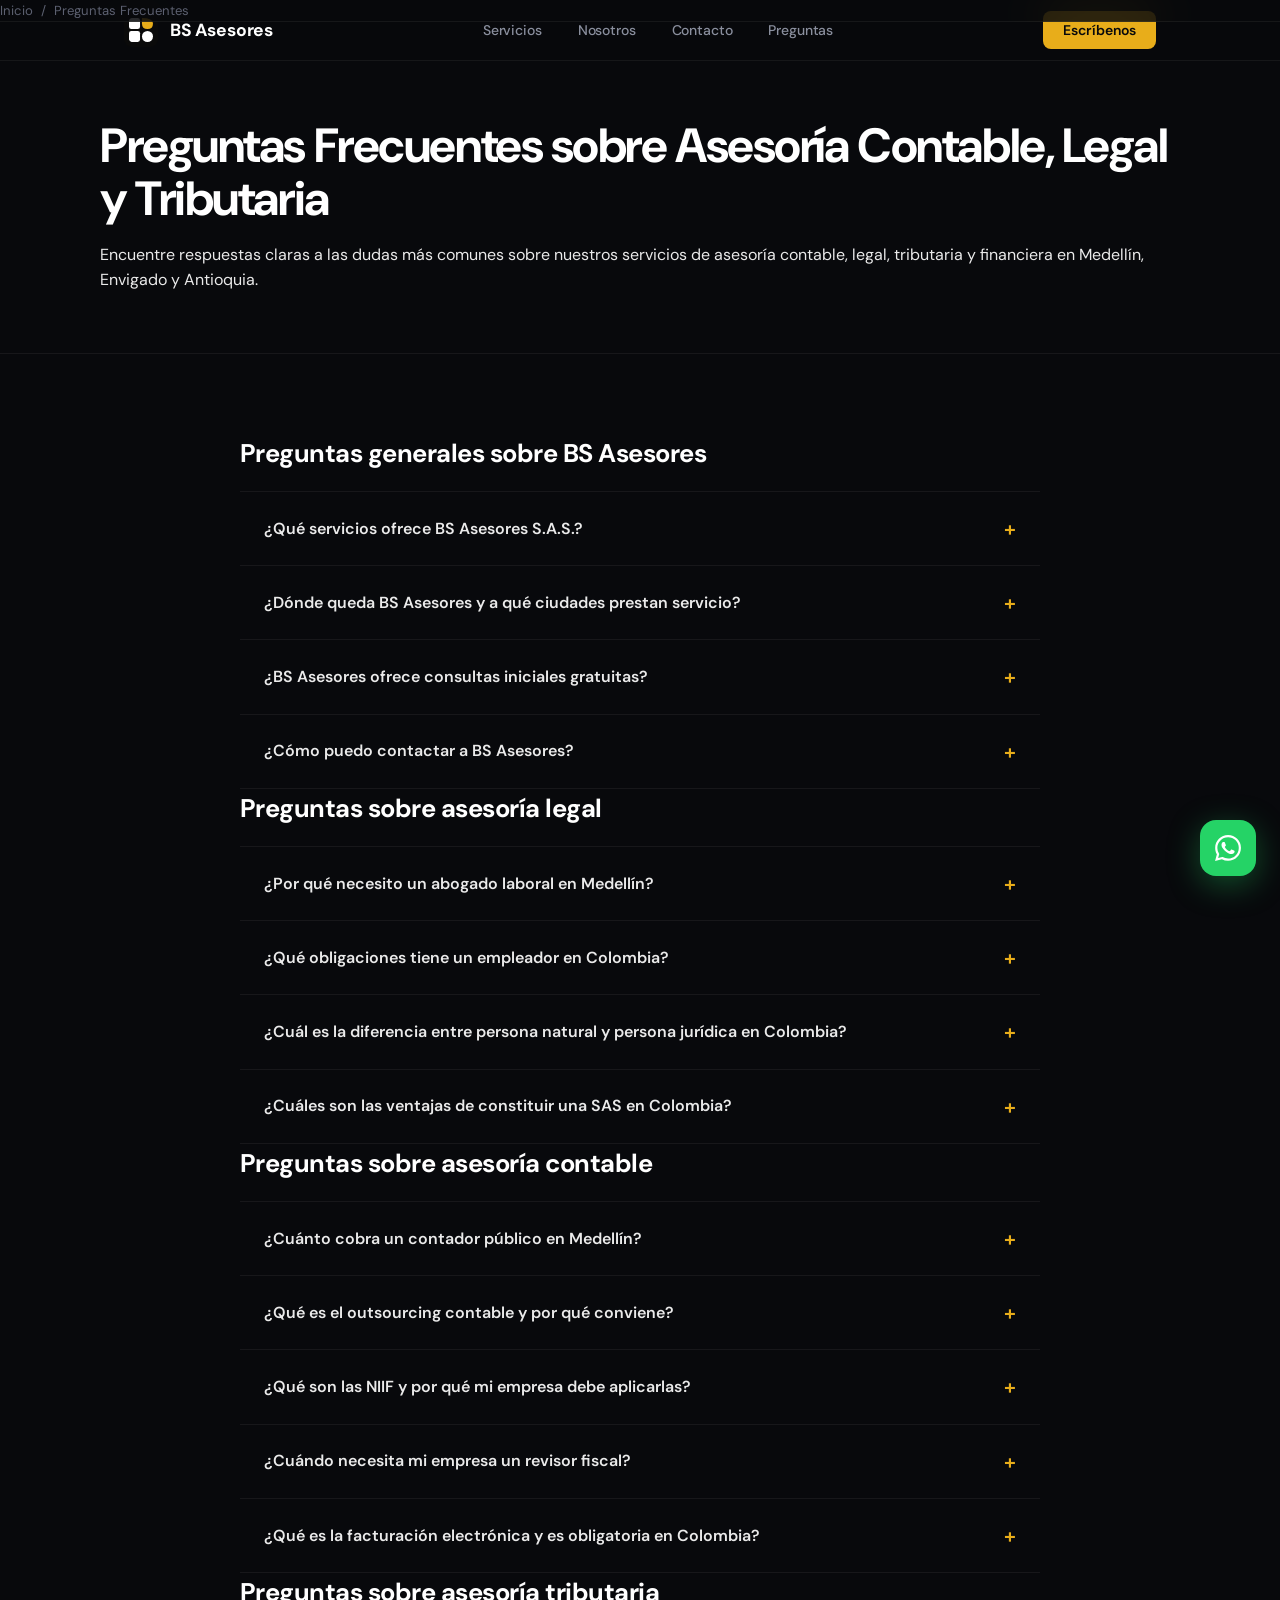
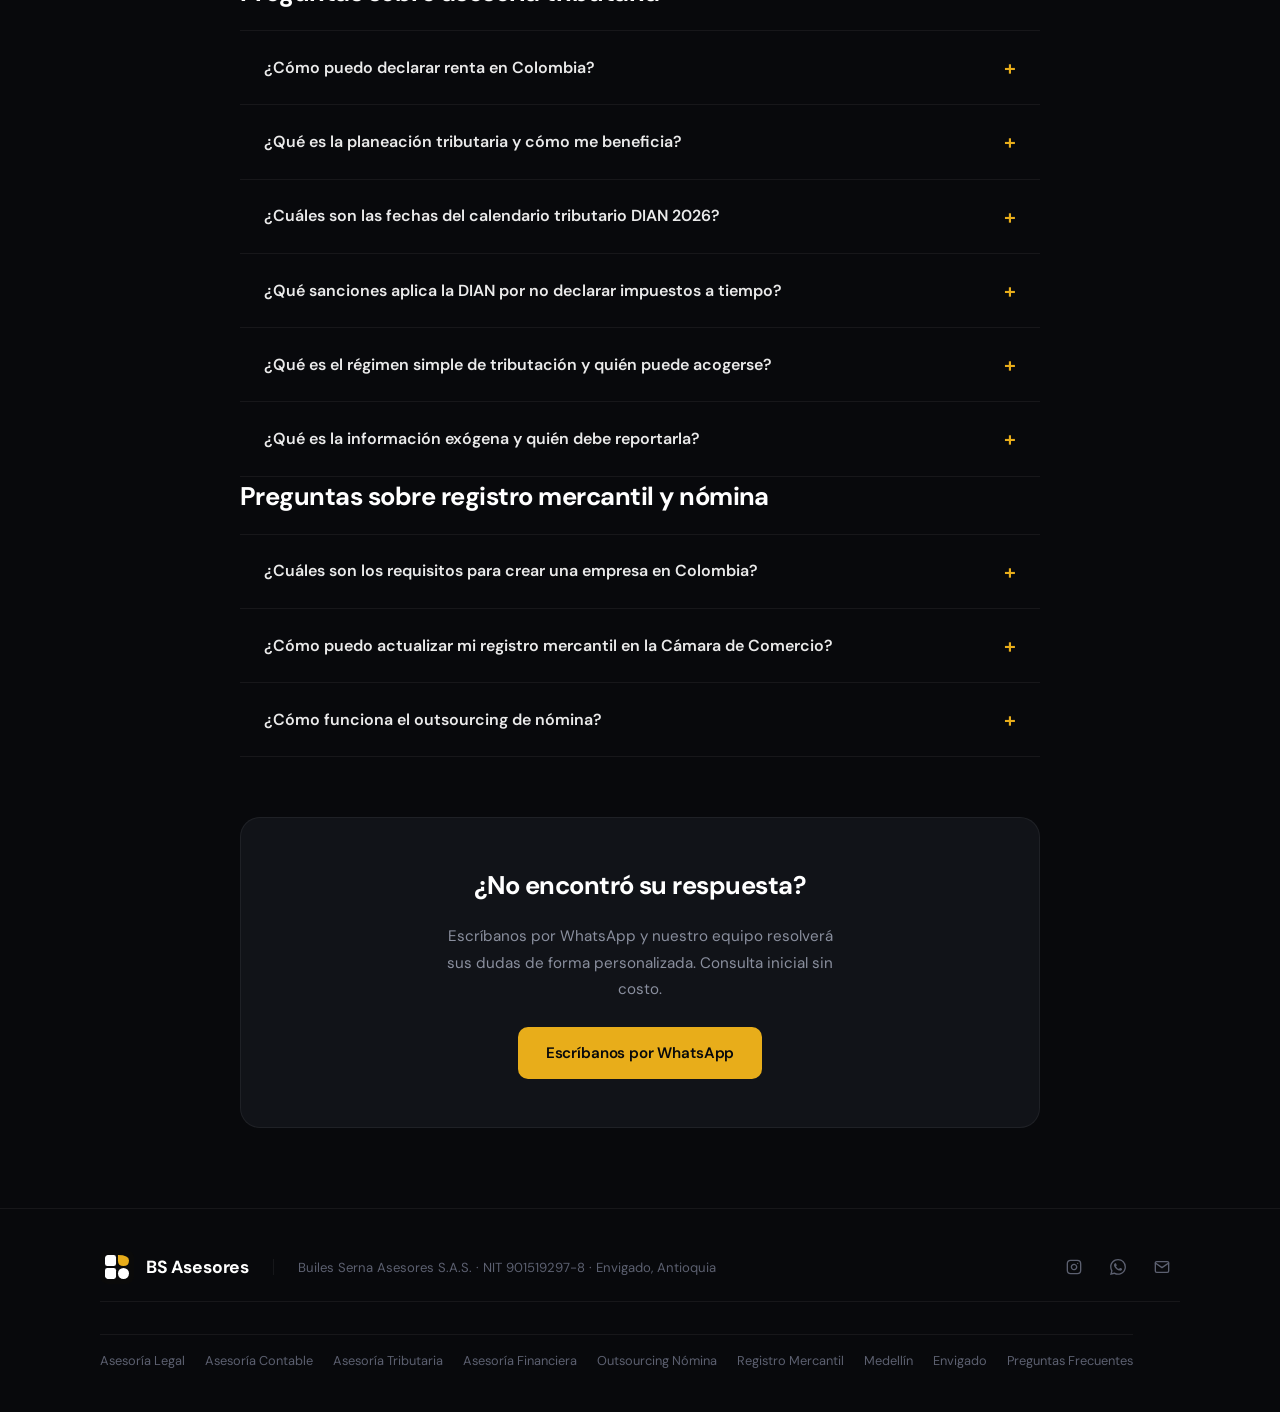
<file: preguntas-frecuentes/index.html>
<!DOCTYPE html>
<html lang="es">
<head>
  <meta charset="UTF-8">
  <meta name="viewport" content="width=device-width, initial-scale=1.0">
  <title>Preguntas Frecuentes sobre Asesoría Contable, Legal y Tributaria | BS Asesores S.A.S.</title>
  <meta name="description" content="Resuelva sus dudas sobre asesoría contable, legal, tributaria y financiera en Medellín y Antioquia. Preguntas frecuentes BS Asesores S.A.S.">
  <link rel="canonical" href="https://bs-asesores.co/preguntas-frecuentes">
  <meta name="theme-color" content="#08090c">
  <meta name="geo.region" content="CO-ANT">
  <meta name="geo.placename" content="Envigado Antioquia">

  <meta property="og:title" content="Preguntas Frecuentes sobre Asesoría Contable, Legal y Tributaria | BS Asesores S.A.S.">
  <meta property="og:description" content="Resuelva sus dudas sobre asesoría contable, legal, tributaria y financiera en Medellín y Antioquia. Preguntas frecuentes BS Asesores S.A.S.">
  <meta property="og:url" content="https://bs-asesores.co/preguntas-frecuentes">
  <meta property="og:type" content="website">
  <meta property="og:image" content="https://bs-asesores.co/og-image.png">
  <meta property="og:image:width" content="1200">
  <meta property="og:image:height" content="630">
  <meta name="twitter:card" content="summary_large_image">

  <link rel="icon" type="image/svg+xml" href="/favicon.svg">
  <link rel="icon" type="image/png" sizes="32x32" href="/favicon-32x32.png">
  <link rel="apple-touch-icon" href="/apple-touch-icon.png">
  <link rel="manifest" href="/site.webmanifest">
  <link rel="dns-prefetch" href="//wa.me">
  <link rel="preconnect" href="https://fonts.googleapis.com">
  <link rel="preconnect" href="https://fonts.gstatic.com" crossorigin>
  <link href="https://fonts.googleapis.com/css2?family=DM+Sans:ital,opsz,wght@0,9..40,400;0,9..40,500;0,9..40,600;0,9..40,700;1,9..40,400&display=swap" rel="stylesheet">
  <link rel="stylesheet" href="/styles.css">

  <script type="application/ld+json">
  {
    "@context": "https://schema.org",
    "@type": "BreadcrumbList",
    "itemListElement": [
      {
        "@type": "ListItem",
        "position": 1,
        "name": "Inicio",
        "item": "https://bs-asesores.co/"
      },
      {
        "@type": "ListItem",
        "position": 2,
        "name": "Preguntas Frecuentes",
        "item": "https://bs-asesores.co/preguntas-frecuentes"
      }
    ]
  }
  </script>
  <script type="application/ld+json">
  {
    "@context": "https://schema.org",
    "@type": "FAQPage",
    "mainEntity": [
      {
        "@type": "Question",
        "name": "¿Qué servicios ofrece BS Asesores S.A.S.?",
        "acceptedAnswer": {
          "@type": "Answer",
          "text": "BS Asesores S.A.S. ofrece servicios integrales de asesoría contable, legal y tributaria para empresas y personas naturales en Antioquia. Nuestros servicios principales incluyen: asesoría legal (contratos, litigios civiles, laborales y comerciales, derecho laboral y seguridad social), asesoría contable y tributaria (outsourcing contable, estados financieros bajo NIIF, planeación tributaria, liquidación de impuestos ante la DIAN), asesoría financiera (valoración de empresas, planeación financiera, coberturas cambiarias), outsourcing de nómina, registro mercantil ante la Cámara de Comercio y consultoría permanente."
        }
      },
      {
        "@type": "Question",
        "name": "¿Dónde queda BS Asesores y a qué ciudades prestan servicio?",
        "acceptedAnswer": {
          "@type": "Answer",
          "text": "Nuestra sede principal está ubicada en Envigado, Antioquia, en la dirección CR 37 No. 46F Sur 101. Atendemos clientes en todo el Área Metropolitana del Valle de Aburrá, incluyendo Medellín, Envigado, Itagüí, Sabaneta, Bello, Copacabana y demás municipios de Antioquia. También brindamos asesoría a empresas en todo el territorio colombiano de manera virtual."
        }
      },
      {
        "@type": "Question",
        "name": "¿Cuánto cobra un contador público en Medellín?",
        "acceptedAnswer": {
          "@type": "Answer",
          "text": "El costo de un contador público en Medellín varía según el tipo de servicio, la complejidad de la contabilidad y el tamaño de la empresa. En BS Asesores ofrecemos planes de outsourcing contable adaptados a las necesidades de cada cliente, desde pequeñas empresas hasta grandes compañías. Le invitamos a contactarnos para una consulta sin compromiso donde evaluamos su situación particular y le presentamos una propuesta ajustada a su presupuesto."
        }
      },
      {
        "@type": "Question",
        "name": "¿Qué es el outsourcing contable y por qué conviene?",
        "acceptedAnswer": {
          "@type": "Answer",
          "text": "El outsourcing contable es la tercerización de los servicios de contabilidad de su empresa a una firma especializada como BS Asesores. En lugar de contratar un contador interno, usted obtiene un equipo completo de profesionales contables y tributarios. Las principales ventajas son: reducción de costos laborales, acceso a un equipo multidisciplinario de contadores públicos certificados, cumplimiento oportuno de obligaciones ante la DIAN, estados financieros precisos bajo estándares NIIF, y la tranquilidad de tener su contabilidad al día."
        }
      },
      {
        "@type": "Question",
        "name": "¿Cómo puedo declarar renta en Colombia?",
        "acceptedAnswer": {
          "@type": "Answer",
          "text": "La declaración de renta en Colombia se presenta ante la DIAN según el calendario tributario establecido cada año. Tanto personas naturales como jurídicas deben verificar si están obligadas a declarar según sus ingresos, patrimonio y otros criterios. El proceso incluye: recopilar certificados de ingresos, retenciones y patrimonio; calcular la renta líquida gravable; aplicar las tarifas vigentes; y presentar electrónicamente ante la DIAN. En BS Asesores le ayudamos con todo el proceso."
        }
      },
      {
        "@type": "Question",
        "name": "¿Qué es la planeación tributaria y cómo me beneficia?",
        "acceptedAnswer": {
          "@type": "Answer",
          "text": "La planeación tributaria es una estrategia legal que permite a empresas y personas naturales optimizar su carga impositiva aprovechando los beneficios, deducciones y exenciones que establece la ley colombiana. No se trata de evadir impuestos sino de planificar inteligentemente para pagar lo justo. Los beneficios incluyen: reducción legal de la carga tributaria, mejor flujo de caja, prevención de sanciones y aprovechamiento de incentivos fiscales."
        }
      },
      {
        "@type": "Question",
        "name": "¿Cuáles son los requisitos para crear una empresa en Colombia?",
        "acceptedAnswer": {
          "@type": "Answer",
          "text": "Para crear una empresa en Colombia, especialmente una SAS, los requisitos principales son: documento de identidad de los socios, definir el nombre y objeto social, elaborar los estatutos sociales, registrar la empresa ante la Cámara de Comercio, obtener el NIT ante la DIAN, inscribir los libros contables y abrir una cuenta bancaria empresarial. En BS Asesores le acompañamos en todo el proceso."
        }
      },
      {
        "@type": "Question",
        "name": "¿Cuál es la diferencia entre persona natural y persona jurídica en Colombia?",
        "acceptedAnswer": {
          "@type": "Answer",
          "text": "Una persona natural es un individuo que ejerce actividades comerciales a título personal, respondiendo con su patrimonio personal. Una persona jurídica es una entidad creada legalmente (como una SAS, LTDA o SA) que tiene patrimonio propio separado del de sus socios. Las principales diferencias son: la responsabilidad patrimonial, los regímenes tributarios aplicables, las obligaciones contables y la capacidad de contratar."
        }
      },
      {
        "@type": "Question",
        "name": "¿Cómo funciona el outsourcing de nómina?",
        "acceptedAnswer": {
          "@type": "Answer",
          "text": "El outsourcing de nómina consiste en delegar la gestión integral de la nómina de su empresa a una firma especializada. En BS Asesores nos encargamos de: cálculo y liquidación de salarios, prestaciones sociales, aportes a seguridad social y parafiscales, retención en la fuente sobre salarios, elaboración de desprendibles de pago y reportes para la contabilidad."
        }
      },
      {
        "@type": "Question",
        "name": "¿Cuáles son las fechas del calendario tributario DIAN 2026?",
        "acceptedAnswer": {
          "@type": "Answer",
          "text": "El calendario tributario de la DIAN para 2026 establece los plazos para la presentación de las diferentes declaraciones de impuestos en Colombia. Las fechas varían según el último dígito del NIT y el tipo de declaración. En BS Asesores le ayudamos a identificar sus obligaciones tributarias específicas y a cumplir con todos los plazos establecidos por la DIAN para evitar sanciones e intereses moratorios."
        }
      },
      {
        "@type": "Question",
        "name": "¿Por qué necesito un abogado laboral en Medellín?",
        "acceptedAnswer": {
          "@type": "Answer",
          "text": "Un abogado laboral en Medellín es fundamental para proteger los intereses de su empresa y garantizar el cumplimiento de la normatividad laboral colombiana. Los principales servicios incluyen: elaboración y revisión de contratos laborales, asesoría en despidos y liquidaciones, representación en procesos judiciales, manejo de seguridad social y resolución de conflictos laborales."
        }
      },
      {
        "@type": "Question",
        "name": "¿Cómo puedo actualizar mi registro mercantil en la Cámara de Comercio?",
        "acceptedAnswer": {
          "@type": "Answer",
          "text": "La actualización del registro mercantil ante la Cámara de Comercio es una obligación anual para todas las empresas en Colombia. El proceso incluye: renovación de la matrícula mercantil durante los tres primeros meses del año, actualización de información financiera, y registro de cualquier cambio en la empresa. En BS Asesores le asistimos con todo el proceso."
        }
      },
      {
        "@type": "Question",
        "name": "¿Qué son las NIIF y por qué mi empresa debe aplicarlas?",
        "acceptedAnswer": {
          "@type": "Answer",
          "text": "Las NIIF (Normas Internacionales de Información Financiera) son estándares contables de aplicación obligatoria en Colombia desde 2015. Todas las empresas deben preparar sus estados financieros bajo estas normas, que buscan garantizar la transparencia, comparabilidad y confiabilidad de la información financiera. En BS Asesores preparamos sus estados financieros bajo NIIF y le asesoramos en la correcta aplicación de estos estándares."
        }
      },
      {
        "@type": "Question",
        "name": "¿Qué sanciones aplica la DIAN por no declarar impuestos a tiempo?",
        "acceptedAnswer": {
          "@type": "Answer",
          "text": "La DIAN impone sanciones por extemporaneidad que se calculan sobre el total del impuesto a pagar. La sanción mínima equivale a 10 UVT (aproximadamente $470.000 COP para 2026). Además se generan intereses moratorios sobre el saldo a pagar. En casos graves de omisión, la DIAN puede imponer sanciones por no declarar que equivalen al 20% del valor de las consignaciones bancarias o de los ingresos brutos del periodo."
        }
      },
      {
        "@type": "Question",
        "name": "¿BS Asesores ofrece consultas iniciales gratuitas?",
        "acceptedAnswer": {
          "@type": "Answer",
          "text": "Sí. Ofrecemos una consulta inicial sin costo para evaluar su situación particular y entender las necesidades de su empresa. Durante esta primera reunión, nuestros asesores le explican cómo podemos ayudarle y le presentan una propuesta de servicios con honorarios claros y transparentes, sin compromisos ni costos ocultos."
        }
      },
      {
        "@type": "Question",
        "name": "¿Qué es el régimen simple de tributación y quién puede acogerse?",
        "acceptedAnswer": {
          "@type": "Answer",
          "text": "El régimen simple de tributación (RST) es un modelo que unifica el pago de varios impuestos (renta, ICA e IVA para algunos contribuyentes) en una sola declaración anual con anticipos bimestrales. Pueden acogerse personas naturales y jurídicas con ingresos brutos anuales inferiores a 100.000 UVT. En BS Asesores evaluamos si este régimen le conviene o si es mejor permanecer en el régimen ordinario según las particularidades de su negocio."
        }
      },
      {
        "@type": "Question",
        "name": "¿Qué obligaciones tiene un empleador en Colombia?",
        "acceptedAnswer": {
          "@type": "Answer",
          "text": "Todo empleador en Colombia debe cumplir con: pago oportuno de salarios y prestaciones sociales (prima, cesantías, intereses de cesantías, vacaciones), afiliación y pago de aportes a seguridad social (salud, pensión, ARL), pago de parafiscales (caja de compensación, ICBF, SENA), entrega de dotación, elaboración de nómina electrónica y cumplimiento del reglamento interno de trabajo. En BS Asesores le asesoramos para cumplir con todas estas obligaciones."
        }
      },
      {
        "@type": "Question",
        "name": "¿Cuándo necesita mi empresa un revisor fiscal?",
        "acceptedAnswer": {
          "@type": "Answer",
          "text": "En Colombia, están obligadas a tener revisor fiscal las sociedades por acciones (SA), las sucursales de compañías extranjeras y las empresas cuyos activos brutos o ingresos brutos al 31 de diciembre del año anterior superen los topes establecidos por la ley (5.000 y 3.000 salarios mínimos respectivamente). Las SAS solo están obligadas cuando superan estos topes. En BS Asesores le ayudamos a determinar si su empresa necesita revisor fiscal."
        }
      },
      {
        "@type": "Question",
        "name": "¿Qué es la facturación electrónica y es obligatoria en Colombia?",
        "acceptedAnswer": {
          "@type": "Answer",
          "text": "La facturación electrónica es un sistema de emisión de facturas de venta en formato digital que debe ser validado por la DIAN antes de ser entregado al comprador. Es obligatoria para todos los responsables del IVA y del impuesto al consumo en Colombia. El incumplimiento puede generar sanciones económicas y problemas con las deducciones tributarias. En BS Asesores le asesoramos en la implementación y cumplimiento de la facturación electrónica."
        }
      },
      {
        "@type": "Question",
        "name": "¿Cómo puedo contactar a BS Asesores?",
        "acceptedAnswer": {
          "@type": "Answer",
          "text": "Puede contactarnos a través de WhatsApp, correo electrónico a contacto@bs-asesores.co, o visitando nuestra sede en la CR 37 No. 46F Sur 101, Envigado, Antioquia. Nuestro horario de atención es de lunes a viernes de 8:00 a.m. a 6:00 p.m. También puede seguirnos en Instagram como @asesores_bs para estar al día con novedades tributarias y contables."
        }
      },
      {
        "@type": "Question",
        "name": "¿Qué es la información exógena y quién debe reportarla?",
        "acceptedAnswer": {
          "@type": "Answer",
          "text": "La información exógena es un reporte detallado que deben presentar ante la DIAN las personas naturales y jurídicas que superen ciertos topes de ingresos, patrimonio o transacciones durante el año fiscal. Este reporte incluye información sobre clientes, proveedores, pagos, retenciones y demás operaciones económicas. El incumplimiento genera sanciones económicas significativas. En BS Asesores preparamos y presentamos su reporte de información exógena oportunamente."
        }
      },
      {
        "@type": "Question",
        "name": "¿Cuáles son las ventajas de constituir una SAS en Colombia?",
        "acceptedAnswer": {
          "@type": "Answer",
          "text": "La SAS (Sociedad por Acciones Simplificada) ofrece múltiples ventajas: se constituye con documento privado sin necesidad de escritura pública, puede tener un solo accionista, la responsabilidad se limita al monto de los aportes, permite definir libremente las reglas de gobierno corporativo, no exige junta directiva ni revisor fiscal (salvo que supere ciertos topes) y ofrece flexibilidad en la distribución de utilidades. Es el tipo societario más utilizado en Colombia."
        }
      }
    ]
  }
  </script>
  <script type="application/ld+json">
  {
    "@context": "https://schema.org",
    "@type": "ProfessionalService",
    "name": "BS Asesores S.A.S. - Preguntas Frecuentes",
    "description": "Respuestas a las preguntas más frecuentes sobre asesoría contable, legal, tributaria y financiera en Medellín y Antioquia.",
    "url": "https://bs-asesores.co/preguntas-frecuentes",
    "telephone": "+57",
    "address": {
      "@type": "PostalAddress",
      "streetAddress": "CR 37 No. 46F Sur 101",
      "addressLocality": "Envigado",
      "addressRegion": "Antioquia",
      "addressCountry": "CO"
    },
    "areaServed": [
      { "@type": "City", "name": "Medellín" },
      { "@type": "City", "name": "Envigado" },
      { "@type": "AdministrativeArea", "name": "Antioquia" }
    ]
  }
  </script>
</head>
<body>

<nav>
  <div class="nav-inner">
    <a href="/" class="logo">
      <img src="/logo.svg" alt="BS Asesores" width="34" height="34">
      <span>BS Asesores</span>
    </a>
    <ul class="nav-links" id="navLinks">
      <li><a href="/#servicios">Servicios</a></li>
      <li><a href="/#nosotros">Nosotros</a></li>
      <li><a href="/#contacto">Contacto</a></li>
      <li><a href="/#preguntas">Preguntas</a></li>
    </ul>
    <a href="https://wa.me/message/EGV6XYA6J3ONH1" target="_blank" class="nav-cta">Escríbenos</a>
    <button class="menu-toggle" id="menuToggle" aria-label="Abrir menú">
      <span></span><span></span><span></span>
    </button>
  </div>
</nav>

<div class="page-hero">
  <div class="page-hero-inner">
    <nav class="breadcrumb" aria-label="Breadcrumb">
      <a href="/">Inicio</a> <span>/</span> <span>Preguntas Frecuentes</span>
    </nav>
    <h1>Preguntas Frecuentes sobre Asesoría Contable, Legal y Tributaria</h1>
    <p>Encuentre respuestas claras a las dudas más comunes sobre nuestros servicios de asesoría contable, legal, tributaria y financiera en Medellín, Envigado y Antioquia.</p>
  </div>
</div>

<div class="page-content">
  <div class="page-content-inner">

    <section class="fade-in">
      <h2>Preguntas generales sobre BS Asesores</h2>

      <div class="faq-list">
        <details class="faq-item">
          <summary>¿Qué servicios ofrece BS Asesores S.A.S.?</summary>
          <div class="faq-answer">
            <p>BS Asesores S.A.S. ofrece servicios integrales de asesoría contable, legal y tributaria para empresas y personas naturales en Antioquia. Nuestros servicios principales incluyen: asesoría legal (contratos, litigios civiles, laborales y comerciales, derecho laboral y seguridad social), asesoría contable y tributaria (outsourcing contable, estados financieros bajo NIIF, planeación tributaria, liquidación de impuestos ante la DIAN), asesoría financiera (valoración de empresas, planeación financiera, coberturas cambiarias), outsourcing de nómina, registro mercantil ante la Cámara de Comercio y consultoría permanente.</p>
          </div>
        </details>

        <details class="faq-item">
          <summary>¿Dónde queda BS Asesores y a qué ciudades prestan servicio?</summary>
          <div class="faq-answer">
            <p>Nuestra sede principal está ubicada en Envigado, Antioquia, en la dirección CR 37 No. 46F Sur 101. Atendemos clientes en todo el Área Metropolitana del Valle de Aburrá, incluyendo Medellín, Envigado, Itagüí, Sabaneta, Bello, Copacabana y demás municipios de Antioquia. También brindamos asesoría a empresas en todo el territorio colombiano de manera virtual. Nuestro horario de atención es de lunes a viernes de 8:00 a.m. a 6:00 p.m.</p>
          </div>
        </details>

        <details class="faq-item">
          <summary>¿BS Asesores ofrece consultas iniciales gratuitas?</summary>
          <div class="faq-answer">
            <p>Sí. Ofrecemos una consulta inicial sin costo para evaluar su situación particular y entender las necesidades de su empresa. Durante esta primera reunión, nuestros asesores le explican cómo podemos ayudarle y le presentan una propuesta de servicios con honorarios claros y transparentes, sin compromisos ni costos ocultos.</p>
          </div>
        </details>

        <details class="faq-item">
          <summary>¿Cómo puedo contactar a BS Asesores?</summary>
          <div class="faq-answer">
            <p>Puede contactarnos a través de WhatsApp, correo electrónico a contacto@bs-asesores.co, o visitando nuestra sede en la CR 37 No. 46F Sur 101, Envigado, Antioquia. Nuestro horario de atención es de lunes a viernes de 8:00 a.m. a 6:00 p.m. También puede seguirnos en Instagram como @asesores_bs para estar al día con novedades tributarias y contables.</p>
          </div>
        </details>
      </div>
    </section>

    <section class="fade-in">
      <h2>Preguntas sobre asesoría legal</h2>

      <div class="faq-list">
        <details class="faq-item">
          <summary>¿Por qué necesito un abogado laboral en Medellín?</summary>
          <div class="faq-answer">
            <p>Un abogado laboral en Medellín es fundamental para proteger los intereses de su empresa y garantizar el cumplimiento de la normatividad laboral colombiana. Los principales servicios que ofrecemos incluyen: elaboración y revisión de contratos laborales, asesoría en despidos y liquidaciones, representación en procesos judiciales ante juzgados laborales, manejo de seguridad social, resolución de conflictos laborales y asesoría en reglamento interno de trabajo. Contar con asesoría legal preventiva evita costosos litigios y sanciones del Ministerio de Trabajo.</p>
          </div>
        </details>

        <details class="faq-item">
          <summary>¿Qué obligaciones tiene un empleador en Colombia?</summary>
          <div class="faq-answer">
            <p>Todo empleador en Colombia debe cumplir con: pago oportuno de salarios y prestaciones sociales (prima, cesantías, intereses de cesantías, vacaciones), afiliación y pago de aportes a seguridad social (salud, pensión, ARL), pago de parafiscales (caja de compensación, ICBF, SENA), entrega de dotación, elaboración de nómina electrónica y cumplimiento del reglamento interno de trabajo. En BS Asesores le asesoramos para cumplir con todas estas obligaciones y evitar sanciones del Ministerio de Trabajo.</p>
          </div>
        </details>

        <details class="faq-item">
          <summary>¿Cuál es la diferencia entre persona natural y persona jurídica en Colombia?</summary>
          <div class="faq-answer">
            <p>Una persona natural es un individuo que ejerce actividades comerciales a título personal, respondiendo con su patrimonio personal. Una persona jurídica es una entidad creada legalmente (como una SAS, LTDA o SA) que tiene patrimonio propio separado del de sus socios. Las principales diferencias son: la responsabilidad patrimonial (limitada en persona jurídica), los regímenes tributarios aplicables, las obligaciones contables y la capacidad de contratar. En BS Asesores le asesoramos sobre cuál estructura es más conveniente para su negocio en Antioquia.</p>
          </div>
        </details>

        <details class="faq-item">
          <summary>¿Cuáles son las ventajas de constituir una SAS en Colombia?</summary>
          <div class="faq-answer">
            <p>La SAS (Sociedad por Acciones Simplificada) ofrece múltiples ventajas: se constituye con documento privado sin necesidad de escritura pública, puede tener un solo accionista, la responsabilidad se limita al monto de los aportes, permite definir libremente las reglas de gobierno corporativo, no exige junta directiva ni revisor fiscal (salvo que supere ciertos topes) y ofrece flexibilidad en la distribución de utilidades. Es el tipo societario más utilizado en Colombia y el que recomendamos en la mayoría de los casos.</p>
          </div>
        </details>
      </div>
    </section>

    <section class="fade-in">
      <h2>Preguntas sobre asesoría contable</h2>

      <div class="faq-list">
        <details class="faq-item">
          <summary>¿Cuánto cobra un contador público en Medellín?</summary>
          <div class="faq-answer">
            <p>El costo de un contador público en Medellín varía según el tipo de servicio, la complejidad de la contabilidad y el tamaño de la empresa. En BS Asesores ofrecemos planes de outsourcing contable adaptados a las necesidades de cada cliente, desde pequeñas empresas hasta grandes compañías. Le invitamos a contactarnos para una consulta sin compromiso donde evaluamos su situación particular y le presentamos una propuesta ajustada a su presupuesto y necesidades contables y tributarias.</p>
          </div>
        </details>

        <details class="faq-item">
          <summary>¿Qué es el outsourcing contable y por qué conviene?</summary>
          <div class="faq-answer">
            <p>El outsourcing contable es la tercerización de los servicios de contabilidad de su empresa a una firma especializada como BS Asesores. En lugar de contratar un contador interno, usted obtiene un equipo completo de profesionales contables y tributarios. Las principales ventajas son: reducción de costos laborales, acceso a un equipo multidisciplinario de contadores públicos certificados, cumplimiento oportuno de obligaciones ante la DIAN, estados financieros precisos bajo estándares internacionales NIIF, y la tranquilidad de tener su contabilidad al día.</p>
          </div>
        </details>

        <details class="faq-item">
          <summary>¿Qué son las NIIF y por qué mi empresa debe aplicarlas?</summary>
          <div class="faq-answer">
            <p>Las NIIF (Normas Internacionales de Información Financiera) son estándares contables de aplicación obligatoria en Colombia desde 2015. Todas las empresas deben preparar sus estados financieros bajo estas normas, que buscan garantizar la transparencia, comparabilidad y confiabilidad de la información financiera. El incumplimiento puede generar sanciones de la Superintendencia de Sociedades y problemas con entidades de crédito y proveedores. En BS Asesores preparamos sus estados financieros bajo NIIF y le asesoramos en la correcta aplicación de estos estándares.</p>
          </div>
        </details>

        <details class="faq-item">
          <summary>¿Cuándo necesita mi empresa un revisor fiscal?</summary>
          <div class="faq-answer">
            <p>En Colombia, están obligadas a tener revisor fiscal las sociedades por acciones (SA), las sucursales de compañías extranjeras y las empresas cuyos activos brutos o ingresos brutos al 31 de diciembre del año anterior superen los topes establecidos por la ley (5.000 y 3.000 salarios mínimos respectivamente). Las SAS solo están obligadas cuando superan estos topes. En BS Asesores le ayudamos a determinar si su empresa necesita revisor fiscal y le conectamos con profesionales de confianza.</p>
          </div>
        </details>

        <details class="faq-item">
          <summary>¿Qué es la facturación electrónica y es obligatoria en Colombia?</summary>
          <div class="faq-answer">
            <p>La facturación electrónica es un sistema de emisión de facturas de venta en formato digital que debe ser validado por la DIAN antes de ser entregado al comprador. Es obligatoria para todos los responsables del IVA y del impuesto al consumo en Colombia. El incumplimiento puede generar sanciones económicas y problemas con las deducciones tributarias. En BS Asesores le asesoramos en la implementación y cumplimiento de la facturación electrónica para que su empresa opere dentro del marco normativo.</p>
          </div>
        </details>
      </div>
    </section>

    <section class="fade-in">
      <h2>Preguntas sobre asesoría tributaria</h2>

      <div class="faq-list">
        <details class="faq-item">
          <summary>¿Cómo puedo declarar renta en Colombia?</summary>
          <div class="faq-answer">
            <p>La declaración de renta en Colombia se presenta ante la DIAN según el calendario tributario establecido cada año. Tanto personas naturales como jurídicas deben verificar si están obligadas a declarar según sus ingresos, patrimonio y otros criterios. El proceso incluye: recopilar certificados de ingresos, retenciones y patrimonio; calcular la renta líquida gravable; aplicar las tarifas vigentes; y presentar electrónicamente ante la DIAN. En BS Asesores le ayudamos con todo el proceso de declaración de renta, planeación tributaria y optimización fiscal legal en Medellín y Antioquia.</p>
          </div>
        </details>

        <details class="faq-item">
          <summary>¿Qué es la planeación tributaria y cómo me beneficia?</summary>
          <div class="faq-answer">
            <p>La planeación tributaria es una estrategia legal que permite a empresas y personas naturales optimizar su carga impositiva aprovechando los beneficios, deducciones y exenciones que establece la ley colombiana. No se trata de evadir impuestos sino de planificar inteligentemente para pagar lo justo. Los beneficios incluyen: reducción legal de la carga tributaria, mejor flujo de caja, prevención de sanciones por incumplimiento, y aprovechamiento de incentivos fiscales. Nuestros asesores tributarios en Medellín le ayudan a diseñar una estrategia fiscal personalizada.</p>
          </div>
        </details>

        <details class="faq-item">
          <summary>¿Cuáles son las fechas del calendario tributario DIAN 2026?</summary>
          <div class="faq-answer">
            <p>El calendario tributario de la DIAN para 2026 establece los plazos para la presentación de las diferentes declaraciones de impuestos en Colombia. Las fechas varían según el último dígito del NIT y el tipo de declaración (renta, IVA, retención en la fuente, ICA, entre otros). En BS Asesores le ayudamos a identificar sus obligaciones tributarias específicas y a cumplir con todos los plazos establecidos por la DIAN para evitar sanciones e intereses moratorios. Contáctenos para una revisión de su calendario fiscal personalizado.</p>
          </div>
        </details>

        <details class="faq-item">
          <summary>¿Qué sanciones aplica la DIAN por no declarar impuestos a tiempo?</summary>
          <div class="faq-answer">
            <p>La DIAN impone sanciones por extemporaneidad que se calculan sobre el total del impuesto a pagar. La sanción mínima equivale a 10 UVT (aproximadamente $470.000 COP para 2026). Además se generan intereses moratorios sobre el saldo a pagar. En casos graves de omisión, la DIAN puede imponer sanciones por no declarar que equivalen al 20% del valor de las consignaciones bancarias o de los ingresos brutos del periodo. En BS Asesores le ayudamos a evitar estas situaciones con planeación y cumplimiento oportuno.</p>
          </div>
        </details>

        <details class="faq-item">
          <summary>¿Qué es el régimen simple de tributación y quién puede acogerse?</summary>
          <div class="faq-answer">
            <p>El régimen simple de tributación (RST) es un modelo que unifica el pago de varios impuestos (renta, ICA e IVA para algunos contribuyentes) en una sola declaración anual con anticipos bimestrales. Pueden acogerse personas naturales y jurídicas con ingresos brutos anuales inferiores a 100.000 UVT. Las tarifas son progresivas y varían según la actividad económica. En BS Asesores evaluamos si este régimen le conviene o si es mejor permanecer en el régimen ordinario según las particularidades de su negocio.</p>
          </div>
        </details>

        <details class="faq-item">
          <summary>¿Qué es la información exógena y quién debe reportarla?</summary>
          <div class="faq-answer">
            <p>La información exógena es un reporte detallado que deben presentar ante la DIAN las personas naturales y jurídicas que superen ciertos topes de ingresos, patrimonio o transacciones durante el año fiscal. Este reporte incluye información sobre clientes, proveedores, pagos, retenciones y demás operaciones económicas. El incumplimiento genera sanciones económicas significativas que pueden alcanzar hasta el 5% de las sumas no reportadas. En BS Asesores preparamos y presentamos su reporte de información exógena oportunamente.</p>
          </div>
        </details>
      </div>
    </section>

    <section class="fade-in">
      <h2>Preguntas sobre registro mercantil y nómina</h2>

      <div class="faq-list">
        <details class="faq-item">
          <summary>¿Cuáles son los requisitos para crear una empresa en Colombia?</summary>
          <div class="faq-answer">
            <p>Para crear una empresa en Colombia, especialmente una SAS (Sociedad por Acciones Simplificada), los requisitos principales son: documento de identidad de los socios, definir el nombre y objeto social de la empresa, elaborar los estatutos sociales, registrar la empresa ante la Cámara de Comercio, obtener el NIT ante la DIAN, inscribir los libros contables y abrir una cuenta bancaria empresarial. En BS Asesores le acompañamos en todo el proceso de registro mercantil y constitución de su empresa en Envigado, Medellín y Antioquia.</p>
          </div>
        </details>

        <details class="faq-item">
          <summary>¿Cómo puedo actualizar mi registro mercantil en la Cámara de Comercio?</summary>
          <div class="faq-answer">
            <p>La actualización del registro mercantil ante la Cámara de Comercio es una obligación anual para todas las empresas en Colombia. El proceso incluye: renovación de la matrícula mercantil (durante los tres primeros meses del año), actualización de información financiera, y registro de cualquier cambio en la empresa (dirección, actividad económica, socios, capital). En BS Asesores le asistimos con todo el proceso de registro mercantil en Envigado y Antioquia, asegurando que su empresa cumpla con todas las obligaciones legales vigentes.</p>
          </div>
        </details>

        <details class="faq-item">
          <summary>¿Cómo funciona el outsourcing de nómina?</summary>
          <div class="faq-answer">
            <p>El outsourcing de nómina consiste en delegar la gestión integral de la nómina de su empresa a una firma especializada. En BS Asesores nos encargamos de: cálculo y liquidación de salarios, prestaciones sociales (prima, cesantías, vacaciones), aportes a seguridad social y parafiscales (salud, pensión, ARL, caja de compensación), retención en la fuente sobre salarios, elaboración de desprendibles de pago y reportes para la contabilidad. Esto le permite a su empresa en Medellín o Antioquia enfocarse en su actividad principal mientras nosotros garantizamos el cumplimiento laboral.</p>
          </div>
        </details>
      </div>
    </section>

    <section class="cta-block fade-in">
      <h2>¿No encontró su respuesta?</h2>
      <p>Escríbanos por WhatsApp y nuestro equipo resolverá sus dudas de forma personalizada. Consulta inicial sin costo.</p>
      <a href="https://wa.me/message/EGV6XYA6J3ONH1" target="_blank" class="btn btn-gold">Escríbanos por WhatsApp</a>
    </section>

  </div>
</div>

<footer>
  <div class="footer-inner">
    <div class="footer-left">
      <a href="/" class="logo">
        <img src="/logo.svg" alt="BS Asesores" width="28" height="28">
        <span>BS Asesores</span>
      </a>
      <div class="sep"></div>
      <p>Builes Serna Asesores S.A.S. &middot; NIT 901519297-8 &middot; Envigado, Antioquia</p>
    </div>
    <div class="footer-socials">
      <a href="https://www.instagram.com/asesores_bs/" target="_blank" aria-label="Instagram">
        <svg viewBox="0 0 24 24" fill="none" stroke="currentColor" stroke-width="2" stroke-linecap="round" stroke-linejoin="round"><rect x="2" y="2" width="20" height="20" rx="5" ry="5"/><path d="M16 11.37A4 4 0 1 1 12.63 8 4 4 0 0 1 16 11.37z"/><line x1="17.5" y1="6.5" x2="17.51" y2="6.5"/></svg>
      </a>
      <a href="https://wa.me/message/EGV6XYA6J3ONH1" target="_blank" aria-label="WhatsApp">
        <svg viewBox="0 0 24 24" fill="currentColor"><path d="M17.472 14.382c-.297-.149-1.758-.867-2.03-.967-.273-.099-.471-.148-.67.15-.197.297-.767.966-.94 1.164-.173.199-.347.223-.644.075-.297-.15-1.255-.463-2.39-1.475-.883-.788-1.48-1.761-1.653-2.059-.173-.297-.018-.458.13-.606.134-.133.298-.347.446-.52.149-.174.198-.298.298-.497.099-.198.05-.371-.025-.52-.075-.149-.669-1.612-.916-2.207-.242-.579-.487-.5-.669-.51-.173-.008-.371-.01-.57-.01-.198 0-.52.074-.792.372-.272.297-1.04 1.016-1.04 2.479 0 1.462 1.065 2.875 1.213 3.074.149.198 2.096 3.2 5.077 4.487.709.306 1.262.489 1.694.625.712.227 1.36.195 1.871.118.571-.085 1.758-.719 2.006-1.413.248-.694.248-1.289.173-1.413-.074-.124-.272-.198-.57-.347m-5.421 7.403h-.004a9.87 9.87 0 01-5.031-1.378l-.361-.214-3.741.982.998-3.648-.235-.374a9.86 9.86 0 01-1.51-5.26c.001-5.45 4.436-9.884 9.888-9.884 2.64 0 5.122 1.03 6.988 2.898a9.825 9.825 0 012.893 6.994c-.003 5.45-4.437 9.884-9.885 9.884m8.413-18.297A11.815 11.815 0 0012.05 0C5.495 0 .16 5.335.157 11.892c0 2.096.547 4.142 1.588 5.945L.057 24l6.305-1.654a11.882 11.882 0 005.683 1.448h.005c6.554 0 11.89-5.335 11.893-11.893a11.821 11.821 0 00-3.48-8.413z"/></svg>
      </a>
      <a href="mailto:contacto@bs-asesores.co" aria-label="Email">
        <svg viewBox="0 0 24 24" fill="none" stroke="currentColor" stroke-width="2" stroke-linecap="round" stroke-linejoin="round"><path d="M4 4h16c1.1 0 2 .9 2 2v12c0 1.1-.9 2-2 2H4c-1.1 0-2-.9-2-2V6c0-1.1.9-2 2-2z"/><polyline points="22,6 12,13 2,6"/></svg>
      </a>
    </div>
  </div>
  <div class="footer-inner" style="margin-top:16px;padding-top:16px;border-top:1px solid rgba(255,255,255,0.06);">
    <div class="footer-links">
      <a href="/servicios/asesoria-legal">Asesoría Legal</a>
      <a href="/servicios/asesoria-contable">Asesoría Contable</a>
      <a href="/servicios/asesoria-tributaria">Asesoría Tributaria</a>
      <a href="/servicios/asesoria-financiera">Asesoría Financiera</a>
      <a href="/servicios/outsourcing-nomina">Outsourcing Nómina</a>
      <a href="/servicios/registro-mercantil">Registro Mercantil</a>
      <a href="/medellin">Medellín</a>
      <a href="/envigado">Envigado</a>
      <a href="/preguntas-frecuentes">Preguntas Frecuentes</a>
    </div>
  </div>
</footer>

<a href="https://wa.me/message/EGV6XYA6J3ONH1" target="_blank" class="wa-float" aria-label="WhatsApp">
  <svg viewBox="0 0 24 24"><path d="M17.472 14.382c-.297-.149-1.758-.867-2.03-.967-.273-.099-.471-.148-.67.15-.197.297-.767.966-.94 1.164-.173.199-.347.223-.644.075-.297-.15-1.255-.463-2.39-1.475-.883-.788-1.48-1.761-1.653-2.059-.173-.297-.018-.458.13-.606.134-.133.298-.347.446-.52.149-.174.198-.298.298-.497.099-.198.05-.371-.025-.52-.075-.149-.669-1.612-.916-2.207-.242-.579-.487-.5-.669-.51-.173-.008-.371-.01-.57-.01-.198 0-.52.074-.792.372-.272.297-1.04 1.016-1.04 2.479 0 1.462 1.065 2.875 1.213 3.074.149.198 2.096 3.2 5.077 4.487.709.306 1.262.489 1.694.625.712.227 1.36.195 1.871.118.571-.085 1.758-.719 2.006-1.413.248-.694.248-1.289.173-1.413-.074-.124-.272-.198-.57-.347m-5.421 7.403h-.004a9.87 9.87 0 01-5.031-1.378l-.361-.214-3.741.982.998-3.648-.235-.374a9.86 9.86 0 01-1.51-5.26c.001-5.45 4.436-9.884 9.888-9.884 2.64 0 5.122 1.03 6.988 2.898a9.825 9.825 0 012.893 6.994c-.003 5.45-4.437 9.884-9.885 9.884m8.413-18.297A11.815 11.815 0 0012.05 0C5.495 0 .16 5.335.157 11.892c0 2.096.547 4.142 1.588 5.945L.057 24l6.305-1.654a11.882 11.882 0 005.683 1.448h.005c6.554 0 11.89-5.335 11.893-11.893a11.821 11.821 0 00-3.48-8.413z"/></svg>
</a>

<script>
  document.getElementById('menuToggle').addEventListener('click', function() {
    document.getElementById('navLinks').classList.toggle('open');
  });
  document.querySelectorAll('#navLinks a').forEach(function(link) {
    link.addEventListener('click', function() {
      document.getElementById('navLinks').classList.remove('open');
    });
  });
  var observer = new IntersectionObserver(function(entries) {
    entries.forEach(function(entry) {
      if (entry.isIntersecting) { entry.target.classList.add('visible'); }
    });
  }, { threshold: 0.1 });
  document.querySelectorAll('.fade-in').forEach(function(el) { observer.observe(el); });
</script>

</body>
</html>
</file>
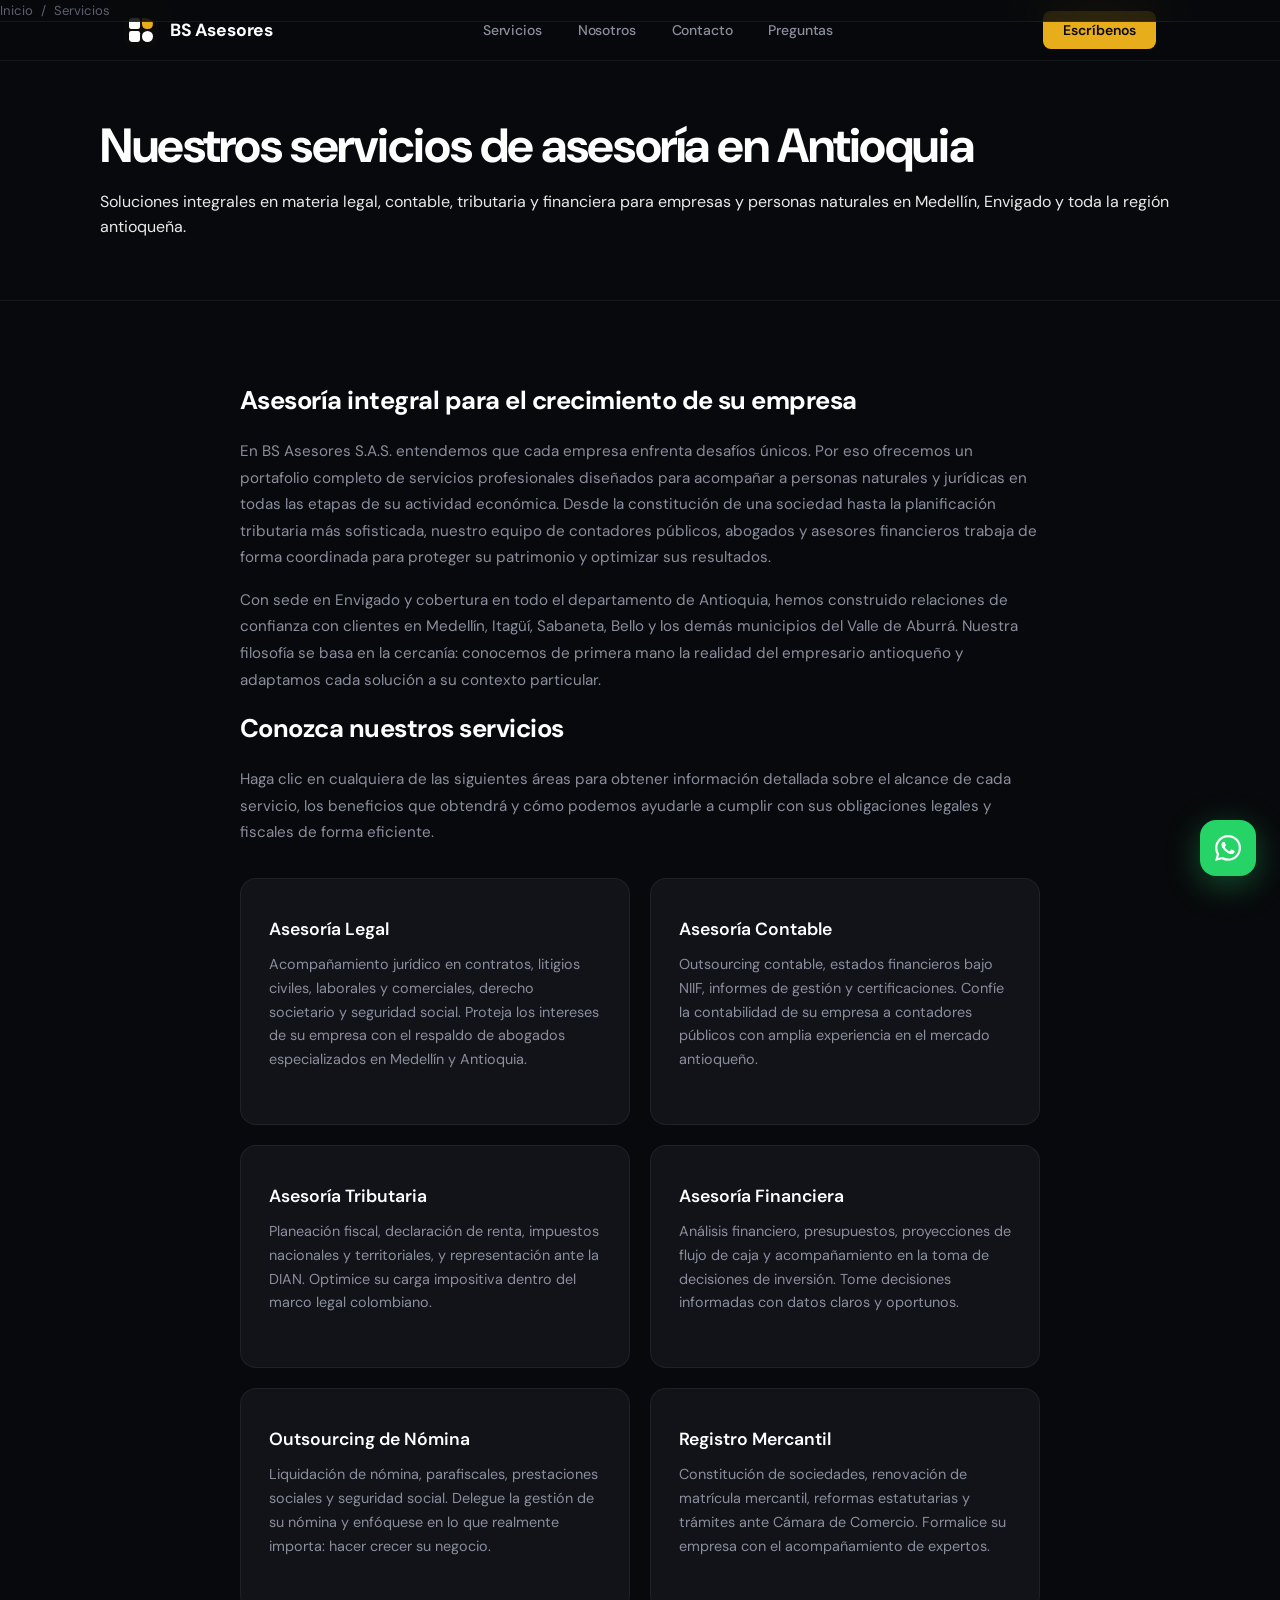
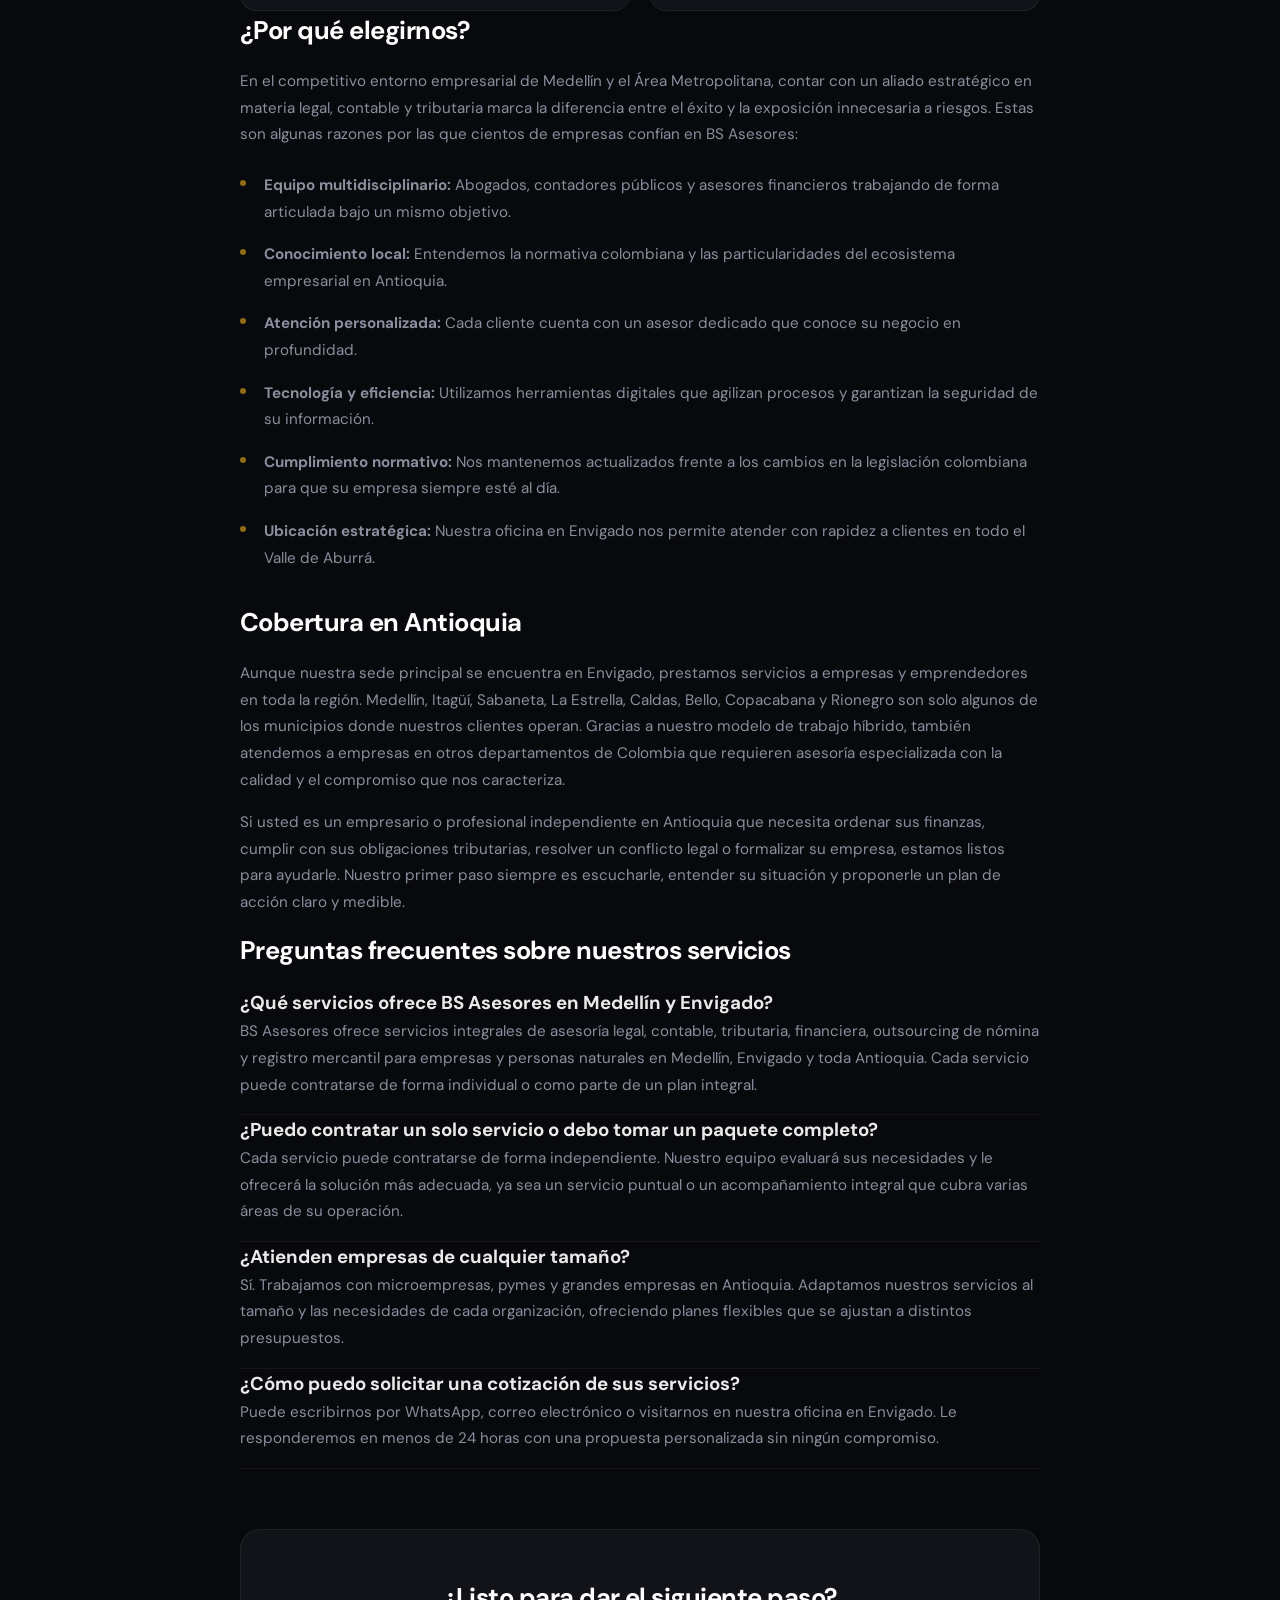
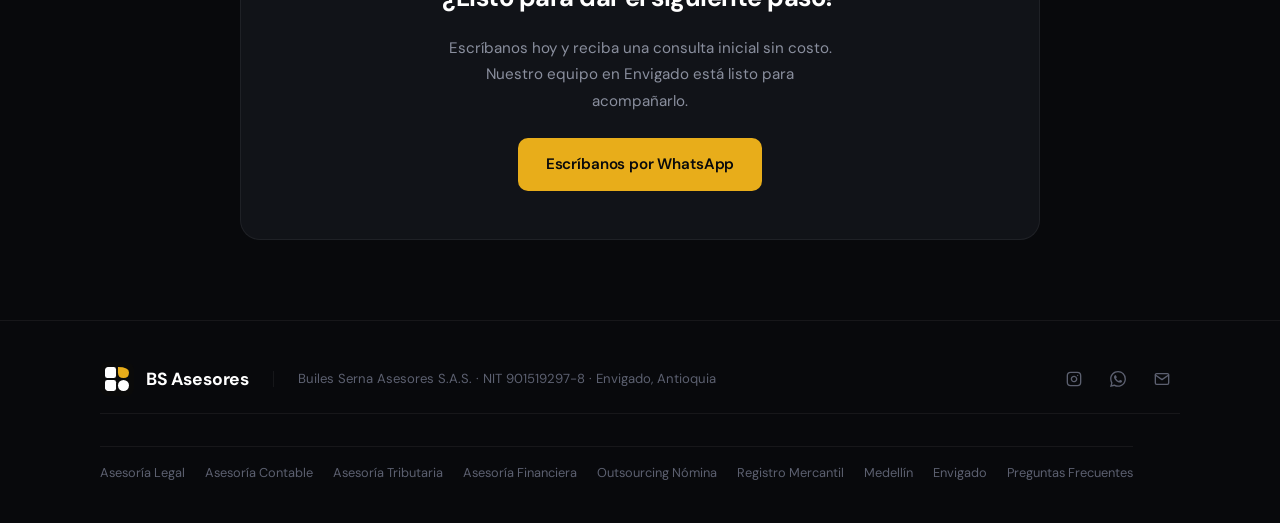
<file: servicios/index.html>
<!DOCTYPE html>
<html lang="es">
<head>
  <meta charset="UTF-8">
  <meta name="viewport" content="width=device-width, initial-scale=1.0">
  <title>Servicios de Asesoría Contable, Legal y Tributaria | BS Asesores S.A.S.</title>
  <meta name="description" content="Conozca todos los servicios de asesoría contable, legal, tributaria y financiera que BS Asesores ofrece en Medellín, Envigado y Antioquia.">
  <link rel="canonical" href="https://bs-asesores.co/servicios">
  <meta name="theme-color" content="#08090c">
  <meta name="geo.region" content="CO-ANT">
  <meta name="geo.placename" content="Envigado Antioquia">

  <meta property="og:title" content="Servicios de Asesoría Contable, Legal y Tributaria | BS Asesores S.A.S.">
  <meta property="og:description" content="Conozca todos los servicios de asesoría contable, legal, tributaria y financiera que BS Asesores ofrece en Medellín, Envigado y Antioquia.">
  <meta property="og:url" content="https://bs-asesores.co/servicios">
  <meta property="og:type" content="website">
  <meta property="og:image" content="https://bs-asesores.co/og-image.png">
  <meta property="og:image:width" content="1200">
  <meta property="og:image:height" content="630">
  <meta name="twitter:card" content="summary_large_image">

  <link rel="icon" type="image/svg+xml" href="/favicon.svg">
  <link rel="icon" type="image/png" sizes="32x32" href="/favicon-32x32.png">
  <link rel="apple-touch-icon" href="/apple-touch-icon.png">
  <link rel="manifest" href="/site.webmanifest">
  <link rel="dns-prefetch" href="//wa.me">
  <link rel="preconnect" href="https://fonts.googleapis.com">
  <link rel="preconnect" href="https://fonts.gstatic.com" crossorigin>
  <link href="https://fonts.googleapis.com/css2?family=DM+Sans:ital,opsz,wght@0,9..40,400;0,9..40,500;0,9..40,600;0,9..40,700;1,9..40,400&display=swap" rel="stylesheet">
  <link rel="stylesheet" href="/styles.css">

  <script type="application/ld+json">
  {
    "@context": "https://schema.org",
    "@type": "BreadcrumbList",
    "itemListElement": [
      {
        "@type": "ListItem",
        "position": 1,
        "name": "Inicio",
        "item": "https://bs-asesores.co/"
      },
      {
        "@type": "ListItem",
        "position": 2,
        "name": "Servicios",
        "item": "https://bs-asesores.co/servicios"
      }
    ]
  }
  </script>
  <script type="application/ld+json">
  {
    "@context": "https://schema.org",
    "@type": "FAQPage",
    "mainEntity": [
      {
        "@type": "Question",
        "name": "¿Qué servicios ofrece BS Asesores en Medellín y Envigado?",
        "acceptedAnswer": {
          "@type": "Answer",
          "text": "BS Asesores ofrece servicios integrales de asesoría legal, contable, tributaria, financiera, outsourcing de nómina y registro mercantil para empresas y personas naturales en Medellín, Envigado y toda Antioquia."
        }
      },
      {
        "@type": "Question",
        "name": "¿Puedo contratar un solo servicio o debo tomar un paquete completo?",
        "acceptedAnswer": {
          "@type": "Answer",
          "text": "Cada servicio puede contratarse de forma independiente. Nuestro equipo evaluará sus necesidades y le ofrecerá la solución más adecuada, ya sea un servicio puntual o un acompañamiento integral."
        }
      },
      {
        "@type": "Question",
        "name": "¿Atienden empresas de cualquier tamaño?",
        "acceptedAnswer": {
          "@type": "Answer",
          "text": "Sí. Trabajamos con microempresas, pymes y grandes empresas en Antioquia. Adaptamos nuestros servicios al tamaño y las necesidades de cada organización."
        }
      },
      {
        "@type": "Question",
        "name": "¿Cómo puedo solicitar una cotización de sus servicios?",
        "acceptedAnswer": {
          "@type": "Answer",
          "text": "Puede escribirnos por WhatsApp, correo electrónico o visitarnos en nuestra oficina en Envigado. Le responderemos en menos de 24 horas con una propuesta personalizada."
        }
      }
    ]
  }
  </script>
  <script type="application/ld+json">
  {
    "@context": "https://schema.org",
    "@type": "ProfessionalService",
    "name": "BS Asesores S.A.S.",
    "description": "Servicios de asesoría contable, legal, tributaria y financiera en Medellín, Envigado y Antioquia.",
    "url": "https://bs-asesores.co/servicios",
    "telephone": "+57",
    "address": {
      "@type": "PostalAddress",
      "addressLocality": "Envigado",
      "addressRegion": "Antioquia",
      "addressCountry": "CO"
    },
    "areaServed": [
      { "@type": "City", "name": "Medellín" },
      { "@type": "City", "name": "Envigado" },
      { "@type": "AdministrativeArea", "name": "Antioquia" }
    ],
    "hasOfferCatalog": {
      "@type": "OfferCatalog",
      "name": "Servicios de Asesoría",
      "itemListElement": [
        { "@type": "Offer", "itemOffered": { "@type": "Service", "name": "Asesoría Legal" } },
        { "@type": "Offer", "itemOffered": { "@type": "Service", "name": "Asesoría Contable" } },
        { "@type": "Offer", "itemOffered": { "@type": "Service", "name": "Asesoría Tributaria" } },
        { "@type": "Offer", "itemOffered": { "@type": "Service", "name": "Asesoría Financiera" } },
        { "@type": "Offer", "itemOffered": { "@type": "Service", "name": "Outsourcing de Nómina" } },
        { "@type": "Offer", "itemOffered": { "@type": "Service", "name": "Registro Mercantil" } }
      ]
    }
  }
  </script>
</head>
<body>

<nav>
  <div class="nav-inner">
    <a href="/" class="logo">
      <img src="/logo.svg" alt="BS Asesores" width="34" height="34">
      <span>BS Asesores</span>
    </a>
    <ul class="nav-links" id="navLinks">
      <li><a href="/#servicios">Servicios</a></li>
      <li><a href="/#nosotros">Nosotros</a></li>
      <li><a href="/#contacto">Contacto</a></li>
      <li><a href="/#preguntas">Preguntas</a></li>
    </ul>
    <a href="https://wa.me/message/EGV6XYA6J3ONH1" target="_blank" class="nav-cta">Escríbenos</a>
    <button class="menu-toggle" id="menuToggle" aria-label="Abrir menú">
      <span></span><span></span><span></span>
    </button>
  </div>
</nav>

<div class="page-hero">
  <div class="page-hero-inner">
    <nav class="breadcrumb" aria-label="Breadcrumb">
      <a href="/">Inicio</a> <span>/</span> <span>Servicios</span>
    </nav>
    <h1>Nuestros servicios de asesoría en Antioquia</h1>
    <p>Soluciones integrales en materia legal, contable, tributaria y financiera para empresas y personas naturales en Medellín, Envigado y toda la región antioqueña.</p>
  </div>
</div>

<div class="page-content">
  <div class="page-content-inner">

    <section class="fade-in">
      <h2>Asesoría integral para el crecimiento de su empresa</h2>
      <p>En BS Asesores S.A.S. entendemos que cada empresa enfrenta desafíos únicos. Por eso ofrecemos un portafolio completo de servicios profesionales diseñados para acompañar a personas naturales y jurídicas en todas las etapas de su actividad económica. Desde la constitución de una sociedad hasta la planificación tributaria más sofisticada, nuestro equipo de contadores públicos, abogados y asesores financieros trabaja de forma coordinada para proteger su patrimonio y optimizar sus resultados.</p>
      <p>Con sede en Envigado y cobertura en todo el departamento de Antioquia, hemos construido relaciones de confianza con clientes en Medellín, Itagüí, Sabaneta, Bello y los demás municipios del Valle de Aburrá. Nuestra filosofía se basa en la cercanía: conocemos de primera mano la realidad del empresario antioqueño y adaptamos cada solución a su contexto particular.</p>
    </section>

    <section class="fade-in">
      <h2>Conozca nuestros servicios</h2>
      <p>Haga clic en cualquiera de las siguientes áreas para obtener información detallada sobre el alcance de cada servicio, los beneficios que obtendrá y cómo podemos ayudarle a cumplir con sus obligaciones legales y fiscales de forma eficiente.</p>

      <div class="service-cards-grid">
        <a href="/servicios/asesoria-legal" class="service-card-link fade-in">
          <h3>Asesoría Legal</h3>
          <p>Acompañamiento jurídico en contratos, litigios civiles, laborales y comerciales, derecho societario y seguridad social. Proteja los intereses de su empresa con el respaldo de abogados especializados en Medellín y Antioquia.</p>
        </a>

        <a href="/servicios/asesoria-contable" class="service-card-link fade-in">
          <h3>Asesoría Contable</h3>
          <p>Outsourcing contable, estados financieros bajo NIIF, informes de gestión y certificaciones. Confíe la contabilidad de su empresa a contadores públicos con amplia experiencia en el mercado antioqueño.</p>
        </a>

        <a href="/servicios/asesoria-tributaria" class="service-card-link fade-in">
          <h3>Asesoría Tributaria</h3>
          <p>Planeación fiscal, declaración de renta, impuestos nacionales y territoriales, y representación ante la DIAN. Optimice su carga impositiva dentro del marco legal colombiano.</p>
        </a>

        <a href="/servicios/asesoria-financiera" class="service-card-link fade-in">
          <h3>Asesoría Financiera</h3>
          <p>Análisis financiero, presupuestos, proyecciones de flujo de caja y acompañamiento en la toma de decisiones de inversión. Tome decisiones informadas con datos claros y oportunos.</p>
        </a>

        <a href="/servicios/outsourcing-nomina" class="service-card-link fade-in">
          <h3>Outsourcing de Nómina</h3>
          <p>Liquidación de nómina, parafiscales, prestaciones sociales y seguridad social. Delegue la gestión de su nómina y enfóquese en lo que realmente importa: hacer crecer su negocio.</p>
        </a>

        <a href="/servicios/registro-mercantil" class="service-card-link fade-in">
          <h3>Registro Mercantil</h3>
          <p>Constitución de sociedades, renovación de matrícula mercantil, reformas estatutarias y trámites ante Cámara de Comercio. Formalice su empresa con el acompañamiento de expertos.</p>
        </a>
      </div>
    </section>

    <section class="fade-in">
      <h2>¿Por qué elegirnos?</h2>
      <p>En el competitivo entorno empresarial de Medellín y el Área Metropolitana, contar con un aliado estratégico en materia legal, contable y tributaria marca la diferencia entre el éxito y la exposición innecesaria a riesgos. Estas son algunas razones por las que cientos de empresas confían en BS Asesores:</p>
      <ul>
        <li><strong>Equipo multidisciplinario:</strong> Abogados, contadores públicos y asesores financieros trabajando de forma articulada bajo un mismo objetivo.</li>
        <li><strong>Conocimiento local:</strong> Entendemos la normativa colombiana y las particularidades del ecosistema empresarial en Antioquia.</li>
        <li><strong>Atención personalizada:</strong> Cada cliente cuenta con un asesor dedicado que conoce su negocio en profundidad.</li>
        <li><strong>Tecnología y eficiencia:</strong> Utilizamos herramientas digitales que agilizan procesos y garantizan la seguridad de su información.</li>
        <li><strong>Cumplimiento normativo:</strong> Nos mantenemos actualizados frente a los cambios en la legislación colombiana para que su empresa siempre esté al día.</li>
        <li><strong>Ubicación estratégica:</strong> Nuestra oficina en Envigado nos permite atender con rapidez a clientes en todo el Valle de Aburrá.</li>
      </ul>
    </section>

    <section class="fade-in">
      <h2>Cobertura en Antioquia</h2>
      <p>Aunque nuestra sede principal se encuentra en Envigado, prestamos servicios a empresas y emprendedores en toda la región. Medellín, Itagüí, Sabaneta, La Estrella, Caldas, Bello, Copacabana y Rionegro son solo algunos de los municipios donde nuestros clientes operan. Gracias a nuestro modelo de trabajo híbrido, también atendemos a empresas en otros departamentos de Colombia que requieren asesoría especializada con la calidad y el compromiso que nos caracteriza.</p>
      <p>Si usted es un empresario o profesional independiente en Antioquia que necesita ordenar sus finanzas, cumplir con sus obligaciones tributarias, resolver un conflicto legal o formalizar su empresa, estamos listos para ayudarle. Nuestro primer paso siempre es escucharle, entender su situación y proponerle un plan de acción claro y medible.</p>
    </section>

    <section class="faq-section fade-in">
      <h2>Preguntas frecuentes sobre nuestros servicios</h2>

      <div class="faq-item">
        <h3>¿Qué servicios ofrece BS Asesores en Medellín y Envigado?</h3>
        <p>BS Asesores ofrece servicios integrales de asesoría legal, contable, tributaria, financiera, outsourcing de nómina y registro mercantil para empresas y personas naturales en Medellín, Envigado y toda Antioquia. Cada servicio puede contratarse de forma individual o como parte de un plan integral.</p>
      </div>

      <div class="faq-item">
        <h3>¿Puedo contratar un solo servicio o debo tomar un paquete completo?</h3>
        <p>Cada servicio puede contratarse de forma independiente. Nuestro equipo evaluará sus necesidades y le ofrecerá la solución más adecuada, ya sea un servicio puntual o un acompañamiento integral que cubra varias áreas de su operación.</p>
      </div>

      <div class="faq-item">
        <h3>¿Atienden empresas de cualquier tamaño?</h3>
        <p>Sí. Trabajamos con microempresas, pymes y grandes empresas en Antioquia. Adaptamos nuestros servicios al tamaño y las necesidades de cada organización, ofreciendo planes flexibles que se ajustan a distintos presupuestos.</p>
      </div>

      <div class="faq-item">
        <h3>¿Cómo puedo solicitar una cotización de sus servicios?</h3>
        <p>Puede escribirnos por WhatsApp, correo electrónico o visitarnos en nuestra oficina en Envigado. Le responderemos en menos de 24 horas con una propuesta personalizada sin ningún compromiso.</p>
      </div>
    </section>

    <section class="cta-block fade-in">
      <h2>¿Listo para dar el siguiente paso?</h2>
      <p>Escríbanos hoy y reciba una consulta inicial sin costo. Nuestro equipo en Envigado está listo para acompañarlo.</p>
      <a href="https://wa.me/message/EGV6XYA6J3ONH1" target="_blank" class="btn btn-gold">Escríbanos por WhatsApp</a>
    </section>

  </div>
</div>

<footer>
  <div class="footer-inner">
    <div class="footer-left">
      <a href="/" class="logo">
        <img src="/logo.svg" alt="BS Asesores" width="28" height="28">
        <span>BS Asesores</span>
      </a>
      <div class="sep"></div>
      <p>Builes Serna Asesores S.A.S. &middot; NIT 901519297-8 &middot; Envigado, Antioquia</p>
    </div>
    <div class="footer-socials">
      <a href="https://www.instagram.com/asesores_bs/" target="_blank" aria-label="Instagram">
        <svg viewBox="0 0 24 24" fill="none" stroke="currentColor" stroke-width="2" stroke-linecap="round" stroke-linejoin="round"><rect x="2" y="2" width="20" height="20" rx="5" ry="5"/><path d="M16 11.37A4 4 0 1 1 12.63 8 4 4 0 0 1 16 11.37z"/><line x1="17.5" y1="6.5" x2="17.51" y2="6.5"/></svg>
      </a>
      <a href="https://wa.me/message/EGV6XYA6J3ONH1" target="_blank" aria-label="WhatsApp">
        <svg viewBox="0 0 24 24" fill="currentColor"><path d="M17.472 14.382c-.297-.149-1.758-.867-2.03-.967-.273-.099-.471-.148-.67.15-.197.297-.767.966-.94 1.164-.173.199-.347.223-.644.075-.297-.15-1.255-.463-2.39-1.475-.883-.788-1.48-1.761-1.653-2.059-.173-.297-.018-.458.13-.606.134-.133.298-.347.446-.52.149-.174.198-.298.298-.497.099-.198.05-.371-.025-.52-.075-.149-.669-1.612-.916-2.207-.242-.579-.487-.5-.669-.51-.173-.008-.371-.01-.57-.01-.198 0-.52.074-.792.372-.272.297-1.04 1.016-1.04 2.479 0 1.462 1.065 2.875 1.213 3.074.149.198 2.096 3.2 5.077 4.487.709.306 1.262.489 1.694.625.712.227 1.36.195 1.871.118.571-.085 1.758-.719 2.006-1.413.248-.694.248-1.289.173-1.413-.074-.124-.272-.198-.57-.347m-5.421 7.403h-.004a9.87 9.87 0 01-5.031-1.378l-.361-.214-3.741.982.998-3.648-.235-.374a9.86 9.86 0 01-1.51-5.26c.001-5.45 4.436-9.884 9.888-9.884 2.64 0 5.122 1.03 6.988 2.898a9.825 9.825 0 012.893 6.994c-.003 5.45-4.437 9.884-9.885 9.884m8.413-18.297A11.815 11.815 0 0012.05 0C5.495 0 .16 5.335.157 11.892c0 2.096.547 4.142 1.588 5.945L.057 24l6.305-1.654a11.882 11.882 0 005.683 1.448h.005c6.554 0 11.89-5.335 11.893-11.893a11.821 11.821 0 00-3.48-8.413z"/></svg>
      </a>
      <a href="mailto:contacto@bs-asesores.co" aria-label="Email">
        <svg viewBox="0 0 24 24" fill="none" stroke="currentColor" stroke-width="2" stroke-linecap="round" stroke-linejoin="round"><path d="M4 4h16c1.1 0 2 .9 2 2v12c0 1.1-.9 2-2 2H4c-1.1 0-2-.9-2-2V6c0-1.1.9-2 2-2z"/><polyline points="22,6 12,13 2,6"/></svg>
      </a>
    </div>
  </div>
  <div class="footer-inner" style="margin-top:16px;padding-top:16px;border-top:1px solid rgba(255,255,255,0.06);">
    <div class="footer-links">
      <a href="/servicios/asesoria-legal">Asesoría Legal</a>
      <a href="/servicios/asesoria-contable">Asesoría Contable</a>
      <a href="/servicios/asesoria-tributaria">Asesoría Tributaria</a>
      <a href="/servicios/asesoria-financiera">Asesoría Financiera</a>
      <a href="/servicios/outsourcing-nomina">Outsourcing Nómina</a>
      <a href="/servicios/registro-mercantil">Registro Mercantil</a>
      <a href="/medellin">Medellín</a>
      <a href="/envigado">Envigado</a>
      <a href="/preguntas-frecuentes">Preguntas Frecuentes</a>
    </div>
  </div>
</footer>

<a href="https://wa.me/message/EGV6XYA6J3ONH1" target="_blank" class="wa-float" aria-label="WhatsApp">
  <svg viewBox="0 0 24 24"><path d="M17.472 14.382c-.297-.149-1.758-.867-2.03-.967-.273-.099-.471-.148-.67.15-.197.297-.767.966-.94 1.164-.173.199-.347.223-.644.075-.297-.15-1.255-.463-2.39-1.475-.883-.788-1.48-1.761-1.653-2.059-.173-.297-.018-.458.13-.606.134-.133.298-.347.446-.52.149-.174.198-.298.298-.497.099-.198.05-.371-.025-.52-.075-.149-.669-1.612-.916-2.207-.242-.579-.487-.5-.669-.51-.173-.008-.371-.01-.57-.01-.198 0-.52.074-.792.372-.272.297-1.04 1.016-1.04 2.479 0 1.462 1.065 2.875 1.213 3.074.149.198 2.096 3.2 5.077 4.487.709.306 1.262.489 1.694.625.712.227 1.36.195 1.871.118.571-.085 1.758-.719 2.006-1.413.248-.694.248-1.289.173-1.413-.074-.124-.272-.198-.57-.347m-5.421 7.403h-.004a9.87 9.87 0 01-5.031-1.378l-.361-.214-3.741.982.998-3.648-.235-.374a9.86 9.86 0 01-1.51-5.26c.001-5.45 4.436-9.884 9.888-9.884 2.64 0 5.122 1.03 6.988 2.898a9.825 9.825 0 012.893 6.994c-.003 5.45-4.437 9.884-9.885 9.884m8.413-18.297A11.815 11.815 0 0012.05 0C5.495 0 .16 5.335.157 11.892c0 2.096.547 4.142 1.588 5.945L.057 24l6.305-1.654a11.882 11.882 0 005.683 1.448h.005c6.554 0 11.89-5.335 11.893-11.893a11.821 11.821 0 00-3.48-8.413z"/></svg>
</a>

<script>
  document.getElementById('menuToggle').addEventListener('click', function() {
    document.getElementById('navLinks').classList.toggle('open');
  });
  document.querySelectorAll('#navLinks a').forEach(function(link) {
    link.addEventListener('click', function() {
      document.getElementById('navLinks').classList.remove('open');
    });
  });
  var observer = new IntersectionObserver(function(entries) {
    entries.forEach(function(entry) {
      if (entry.isIntersecting) { entry.target.classList.add('visible'); }
    });
  }, { threshold: 0.1 });
  document.querySelectorAll('.fade-in').forEach(function(el) { observer.observe(el); });
</script>

</body>
</html>
</file>
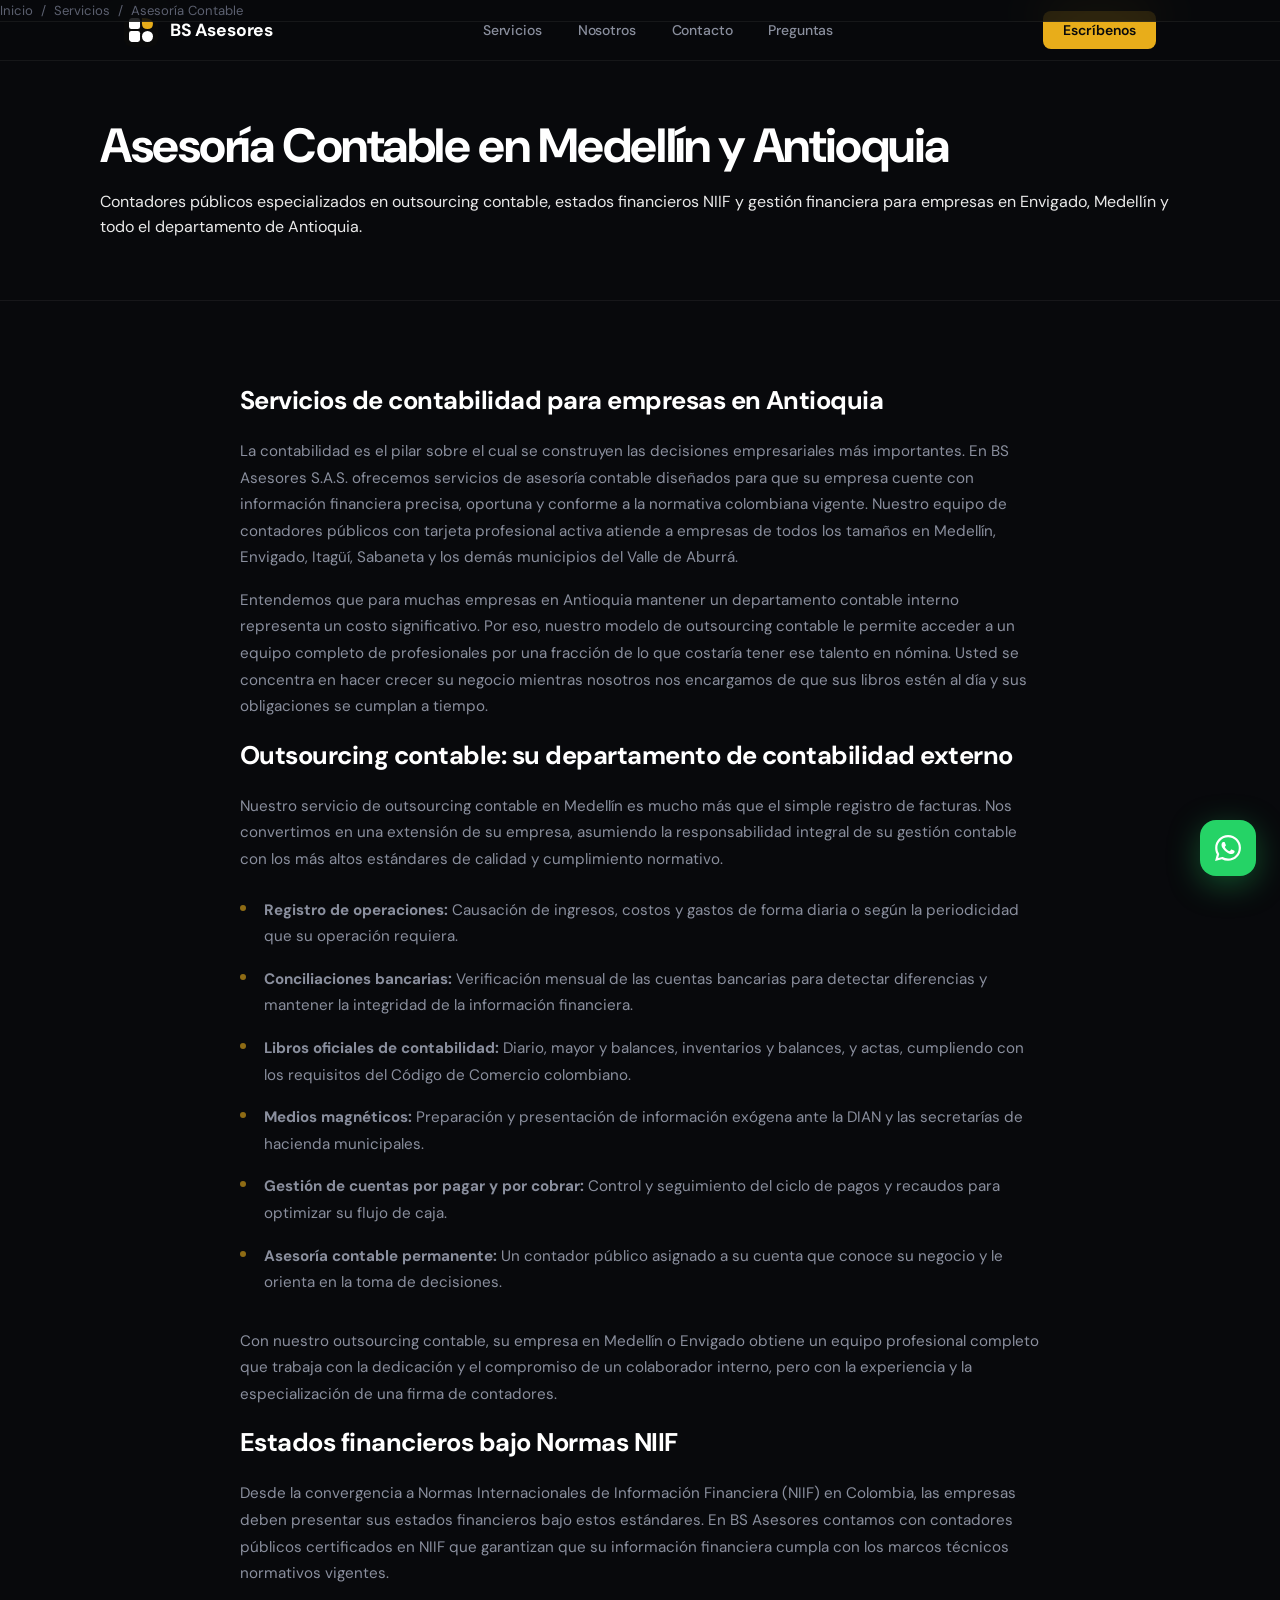
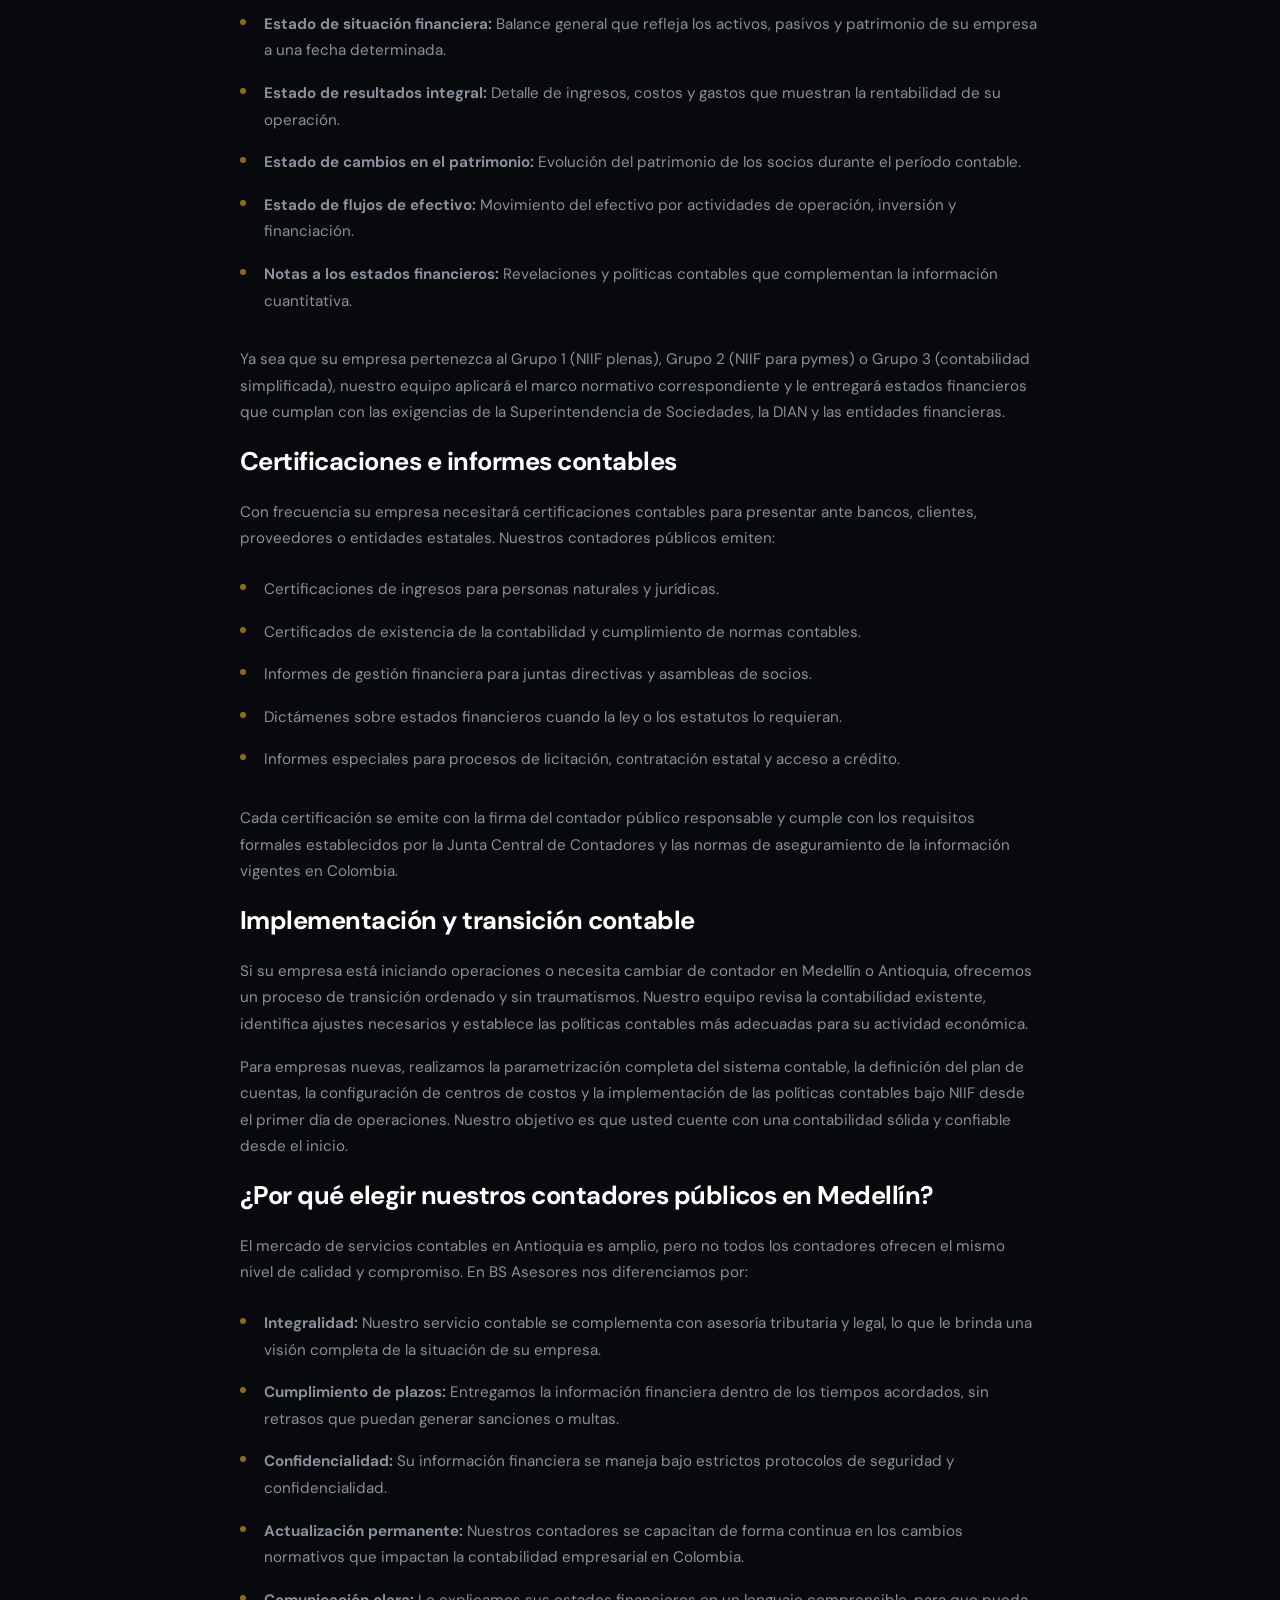
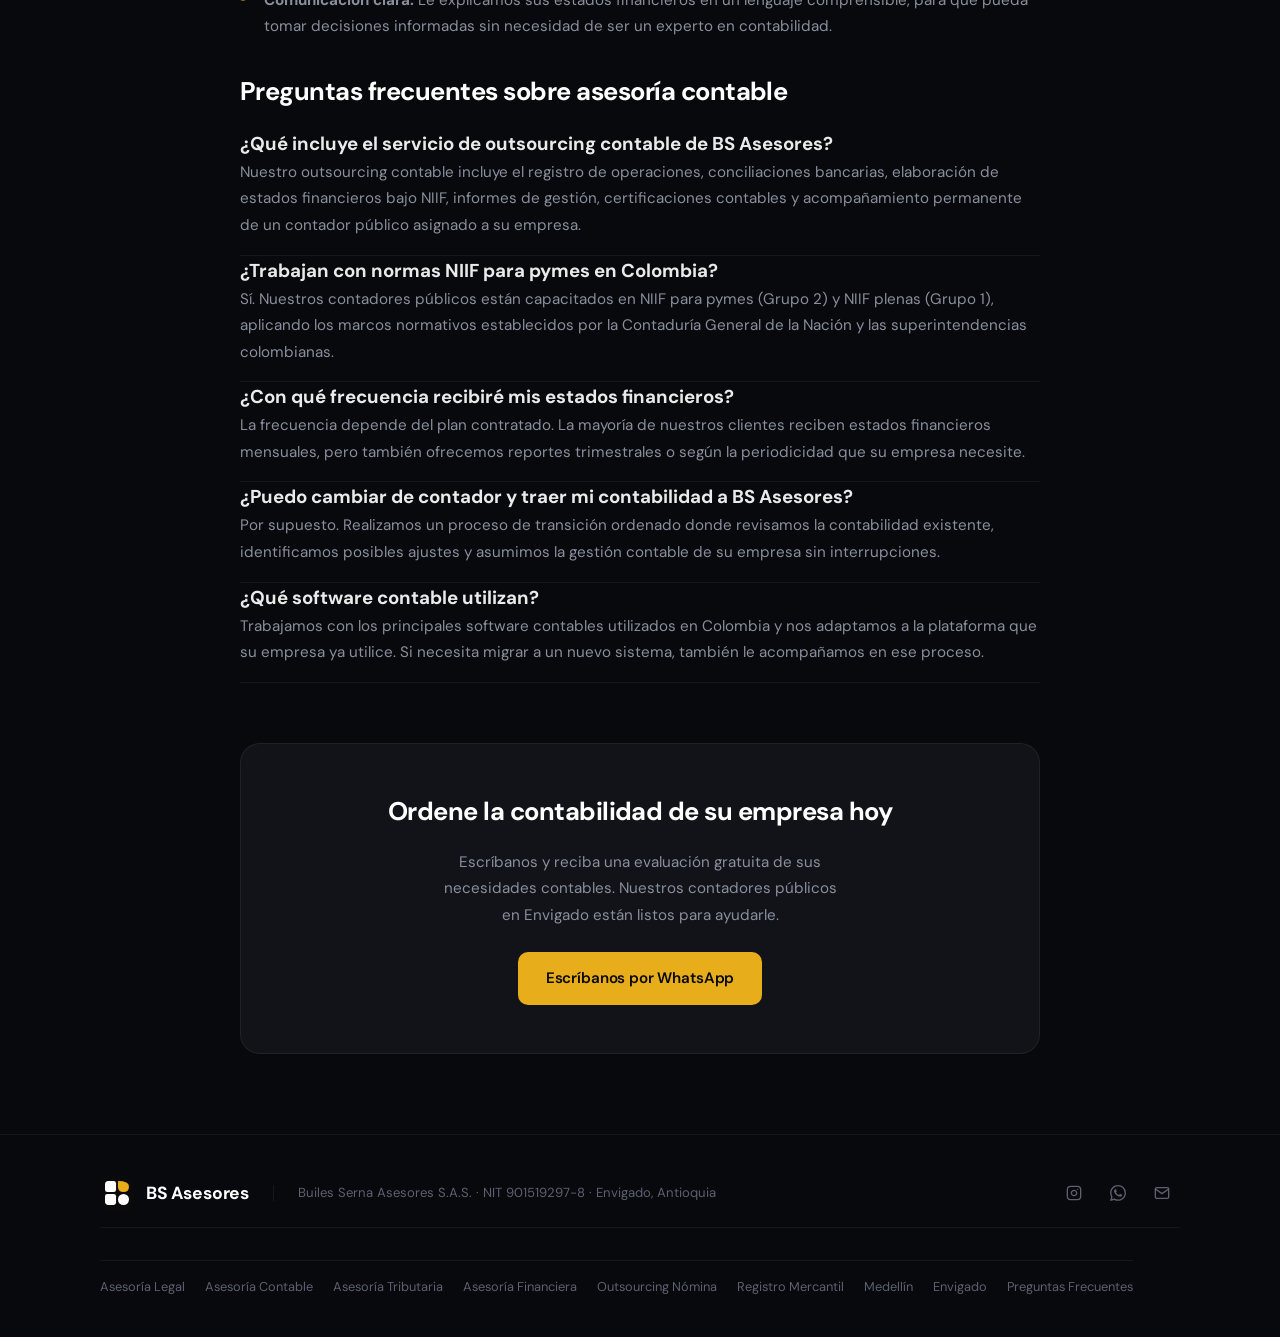
<file: servicios/asesoria-contable/index.html>
<!DOCTYPE html>
<html lang="es">
<head>
  <meta charset="UTF-8">
  <meta name="viewport" content="width=device-width, initial-scale=1.0">
  <title>Asesoría Contable en Medellín y Antioquia | Contadores BS Asesores S.A.S.</title>
  <meta name="description" content="Outsourcing contable para empresas en Medellín y Antioquia. Estados financieros NIIF, contabilidad empresarial y servicios de contador público. BS Asesores S.A.S.">
  <link rel="canonical" href="https://bs-asesores.co/servicios/asesoria-contable">
  <meta name="theme-color" content="#08090c">
  <meta name="geo.region" content="CO-ANT">
  <meta name="geo.placename" content="Envigado Antioquia">

  <meta property="og:title" content="Asesoría Contable en Medellín y Antioquia | Contadores BS Asesores S.A.S.">
  <meta property="og:description" content="Outsourcing contable para empresas en Medellín y Antioquia. Estados financieros NIIF, contabilidad empresarial y servicios de contador público. BS Asesores S.A.S.">
  <meta property="og:url" content="https://bs-asesores.co/servicios/asesoria-contable">
  <meta property="og:type" content="website">
  <meta property="og:image" content="https://bs-asesores.co/og-image.png">
  <meta property="og:image:width" content="1200">
  <meta property="og:image:height" content="630">
  <meta name="twitter:card" content="summary_large_image">

  <link rel="icon" type="image/svg+xml" href="/favicon.svg">
  <link rel="icon" type="image/png" sizes="32x32" href="/favicon-32x32.png">
  <link rel="apple-touch-icon" href="/apple-touch-icon.png">
  <link rel="manifest" href="/site.webmanifest">
  <link rel="dns-prefetch" href="//wa.me">
  <link rel="preconnect" href="https://fonts.googleapis.com">
  <link rel="preconnect" href="https://fonts.gstatic.com" crossorigin>
  <link href="https://fonts.googleapis.com/css2?family=DM+Sans:ital,opsz,wght@0,9..40,400;0,9..40,500;0,9..40,600;0,9..40,700;1,9..40,400&display=swap" rel="stylesheet">
  <link rel="stylesheet" href="/styles.css">

  <script type="application/ld+json">
  {
    "@context": "https://schema.org",
    "@type": "BreadcrumbList",
    "itemListElement": [
      {
        "@type": "ListItem",
        "position": 1,
        "name": "Inicio",
        "item": "https://bs-asesores.co/"
      },
      {
        "@type": "ListItem",
        "position": 2,
        "name": "Servicios",
        "item": "https://bs-asesores.co/servicios"
      },
      {
        "@type": "ListItem",
        "position": 3,
        "name": "Asesoría Contable",
        "item": "https://bs-asesores.co/servicios/asesoria-contable"
      }
    ]
  }
  </script>
  <script type="application/ld+json">
  {
    "@context": "https://schema.org",
    "@type": "FAQPage",
    "mainEntity": [
      {
        "@type": "Question",
        "name": "¿Qué incluye el servicio de outsourcing contable de BS Asesores?",
        "acceptedAnswer": {
          "@type": "Answer",
          "text": "Nuestro outsourcing contable incluye el registro de operaciones, conciliaciones bancarias, elaboración de estados financieros bajo NIIF, informes de gestión, certificaciones contables y acompañamiento permanente de un contador público asignado a su empresa."
        }
      },
      {
        "@type": "Question",
        "name": "¿Trabajan con normas NIIF para pymes en Colombia?",
        "acceptedAnswer": {
          "@type": "Answer",
          "text": "Sí. Nuestros contadores públicos están capacitados en NIIF para pymes (Grupo 2) y NIIF plenas (Grupo 1), aplicando los marcos normativos establecidos por la Contaduría General de la Nación y las superintendencias colombianas."
        }
      },
      {
        "@type": "Question",
        "name": "¿Con qué frecuencia recibiré mis estados financieros?",
        "acceptedAnswer": {
          "@type": "Answer",
          "text": "La frecuencia depende del plan contratado. La mayoría de nuestros clientes reciben estados financieros mensuales, pero también ofrecemos reportes trimestrales o según la periodicidad que su empresa necesite."
        }
      },
      {
        "@type": "Question",
        "name": "¿Puedo cambiar de contador y traer mi contabilidad a BS Asesores?",
        "acceptedAnswer": {
          "@type": "Answer",
          "text": "Por supuesto. Realizamos un proceso de transición ordenado donde revisamos la contabilidad existente, identificamos posibles ajustes y asumimos la gestión contable de su empresa sin interrupciones."
        }
      },
      {
        "@type": "Question",
        "name": "¿Qué software contable utilizan?",
        "acceptedAnswer": {
          "@type": "Answer",
          "text": "Trabajamos con los principales software contables utilizados en Colombia y nos adaptamos a la plataforma que su empresa ya utilice. Si necesita migrar a un nuevo sistema, también le acompañamos en ese proceso."
        }
      }
    ]
  }
  </script>
  <script type="application/ld+json">
  {
    "@context": "https://schema.org",
    "@type": "ProfessionalService",
    "name": "BS Asesores S.A.S. - Asesoría Contable",
    "description": "Servicios de asesoría contable, outsourcing contable y estados financieros NIIF para empresas en Medellín, Envigado y Antioquia.",
    "url": "https://bs-asesores.co/servicios/asesoria-contable",
    "telephone": "+57",
    "address": {
      "@type": "PostalAddress",
      "addressLocality": "Envigado",
      "addressRegion": "Antioquia",
      "addressCountry": "CO"
    },
    "areaServed": [
      { "@type": "City", "name": "Medellín" },
      { "@type": "City", "name": "Envigado" },
      { "@type": "AdministrativeArea", "name": "Antioquia" }
    ],
    "hasOfferCatalog": {
      "@type": "OfferCatalog",
      "name": "Servicios de Asesoría Contable",
      "itemListElement": [
        { "@type": "Offer", "itemOffered": { "@type": "Service", "name": "Outsourcing contable" } },
        { "@type": "Offer", "itemOffered": { "@type": "Service", "name": "Estados financieros NIIF" } },
        { "@type": "Offer", "itemOffered": { "@type": "Service", "name": "Certificaciones contables" } },
        { "@type": "Offer", "itemOffered": { "@type": "Service", "name": "Informes de gestión financiera" } }
      ]
    }
  }
  </script>
</head>
<body>

<nav>
  <div class="nav-inner">
    <a href="/" class="logo">
      <img src="/logo.svg" alt="BS Asesores" width="34" height="34">
      <span>BS Asesores</span>
    </a>
    <ul class="nav-links" id="navLinks">
      <li><a href="/#servicios">Servicios</a></li>
      <li><a href="/#nosotros">Nosotros</a></li>
      <li><a href="/#contacto">Contacto</a></li>
      <li><a href="/#preguntas">Preguntas</a></li>
    </ul>
    <a href="https://wa.me/message/EGV6XYA6J3ONH1" target="_blank" class="nav-cta">Escríbenos</a>
    <button class="menu-toggle" id="menuToggle" aria-label="Abrir menú">
      <span></span><span></span><span></span>
    </button>
  </div>
</nav>

<div class="page-hero">
  <div class="page-hero-inner">
    <nav class="breadcrumb" aria-label="Breadcrumb">
      <a href="/">Inicio</a> <span>/</span> <a href="/servicios">Servicios</a> <span>/</span> <span>Asesoría Contable</span>
    </nav>
    <h1>Asesoría Contable en Medellín y Antioquia</h1>
    <p>Contadores públicos especializados en outsourcing contable, estados financieros NIIF y gestión financiera para empresas en Envigado, Medellín y todo el departamento de Antioquia.</p>
  </div>
</div>

<div class="page-content">
  <div class="page-content-inner">

    <section class="fade-in">
      <h2>Servicios de contabilidad para empresas en Antioquia</h2>
      <p>La contabilidad es el pilar sobre el cual se construyen las decisiones empresariales más importantes. En BS Asesores S.A.S. ofrecemos servicios de asesoría contable diseñados para que su empresa cuente con información financiera precisa, oportuna y conforme a la normativa colombiana vigente. Nuestro equipo de contadores públicos con tarjeta profesional activa atiende a empresas de todos los tamaños en Medellín, Envigado, Itagüí, Sabaneta y los demás municipios del Valle de Aburrá.</p>
      <p>Entendemos que para muchas empresas en Antioquia mantener un departamento contable interno representa un costo significativo. Por eso, nuestro modelo de outsourcing contable le permite acceder a un equipo completo de profesionales por una fracción de lo que costaría tener ese talento en nómina. Usted se concentra en hacer crecer su negocio mientras nosotros nos encargamos de que sus libros estén al día y sus obligaciones se cumplan a tiempo.</p>
    </section>

    <section class="fade-in">
      <h2>Outsourcing contable: su departamento de contabilidad externo</h2>
      <p>Nuestro servicio de outsourcing contable en Medellín es mucho más que el simple registro de facturas. Nos convertimos en una extensión de su empresa, asumiendo la responsabilidad integral de su gestión contable con los más altos estándares de calidad y cumplimiento normativo.</p>
      <ul>
        <li><strong>Registro de operaciones:</strong> Causación de ingresos, costos y gastos de forma diaria o según la periodicidad que su operación requiera.</li>
        <li><strong>Conciliaciones bancarias:</strong> Verificación mensual de las cuentas bancarias para detectar diferencias y mantener la integridad de la información financiera.</li>
        <li><strong>Libros oficiales de contabilidad:</strong> Diario, mayor y balances, inventarios y balances, y actas, cumpliendo con los requisitos del Código de Comercio colombiano.</li>
        <li><strong>Medios magnéticos:</strong> Preparación y presentación de información exógena ante la DIAN y las secretarías de hacienda municipales.</li>
        <li><strong>Gestión de cuentas por pagar y por cobrar:</strong> Control y seguimiento del ciclo de pagos y recaudos para optimizar su flujo de caja.</li>
        <li><strong>Asesoría contable permanente:</strong> Un contador público asignado a su cuenta que conoce su negocio y le orienta en la toma de decisiones.</li>
      </ul>
      <p>Con nuestro outsourcing contable, su empresa en Medellín o Envigado obtiene un equipo profesional completo que trabaja con la dedicación y el compromiso de un colaborador interno, pero con la experiencia y la especialización de una firma de contadores.</p>
    </section>

    <section class="fade-in">
      <h2>Estados financieros bajo Normas NIIF</h2>
      <p>Desde la convergencia a Normas Internacionales de Información Financiera (NIIF) en Colombia, las empresas deben presentar sus estados financieros bajo estos estándares. En BS Asesores contamos con contadores públicos certificados en NIIF que garantizan que su información financiera cumpla con los marcos técnicos normativos vigentes.</p>
      <ul>
        <li><strong>Estado de situación financiera:</strong> Balance general que refleja los activos, pasivos y patrimonio de su empresa a una fecha determinada.</li>
        <li><strong>Estado de resultados integral:</strong> Detalle de ingresos, costos y gastos que muestran la rentabilidad de su operación.</li>
        <li><strong>Estado de cambios en el patrimonio:</strong> Evolución del patrimonio de los socios durante el período contable.</li>
        <li><strong>Estado de flujos de efectivo:</strong> Movimiento del efectivo por actividades de operación, inversión y financiación.</li>
        <li><strong>Notas a los estados financieros:</strong> Revelaciones y políticas contables que complementan la información cuantitativa.</li>
      </ul>
      <p>Ya sea que su empresa pertenezca al Grupo 1 (NIIF plenas), Grupo 2 (NIIF para pymes) o Grupo 3 (contabilidad simplificada), nuestro equipo aplicará el marco normativo correspondiente y le entregará estados financieros que cumplan con las exigencias de la Superintendencia de Sociedades, la DIAN y las entidades financieras.</p>
    </section>

    <section class="fade-in">
      <h2>Certificaciones e informes contables</h2>
      <p>Con frecuencia su empresa necesitará certificaciones contables para presentar ante bancos, clientes, proveedores o entidades estatales. Nuestros contadores públicos emiten:</p>
      <ul>
        <li>Certificaciones de ingresos para personas naturales y jurídicas.</li>
        <li>Certificados de existencia de la contabilidad y cumplimiento de normas contables.</li>
        <li>Informes de gestión financiera para juntas directivas y asambleas de socios.</li>
        <li>Dictámenes sobre estados financieros cuando la ley o los estatutos lo requieran.</li>
        <li>Informes especiales para procesos de licitación, contratación estatal y acceso a crédito.</li>
      </ul>
      <p>Cada certificación se emite con la firma del contador público responsable y cumple con los requisitos formales establecidos por la Junta Central de Contadores y las normas de aseguramiento de la información vigentes en Colombia.</p>
    </section>

    <section class="fade-in">
      <h2>Implementación y transición contable</h2>
      <p>Si su empresa está iniciando operaciones o necesita cambiar de contador en Medellín o Antioquia, ofrecemos un proceso de transición ordenado y sin traumatismos. Nuestro equipo revisa la contabilidad existente, identifica ajustes necesarios y establece las políticas contables más adecuadas para su actividad económica.</p>
      <p>Para empresas nuevas, realizamos la parametrización completa del sistema contable, la definición del plan de cuentas, la configuración de centros de costos y la implementación de las políticas contables bajo NIIF desde el primer día de operaciones. Nuestro objetivo es que usted cuente con una contabilidad sólida y confiable desde el inicio.</p>
    </section>

    <section class="fade-in">
      <h2>¿Por qué elegir nuestros contadores públicos en Medellín?</h2>
      <p>El mercado de servicios contables en Antioquia es amplio, pero no todos los contadores ofrecen el mismo nivel de calidad y compromiso. En BS Asesores nos diferenciamos por:</p>
      <ul>
        <li><strong>Integralidad:</strong> Nuestro servicio contable se complementa con asesoría tributaria y legal, lo que le brinda una visión completa de la situación de su empresa.</li>
        <li><strong>Cumplimiento de plazos:</strong> Entregamos la información financiera dentro de los tiempos acordados, sin retrasos que puedan generar sanciones o multas.</li>
        <li><strong>Confidencialidad:</strong> Su información financiera se maneja bajo estrictos protocolos de seguridad y confidencialidad.</li>
        <li><strong>Actualización permanente:</strong> Nuestros contadores se capacitan de forma continua en los cambios normativos que impactan la contabilidad empresarial en Colombia.</li>
        <li><strong>Comunicación clara:</strong> Le explicamos sus estados financieros en un lenguaje comprensible, para que pueda tomar decisiones informadas sin necesidad de ser un experto en contabilidad.</li>
      </ul>
    </section>

    <section class="faq-section fade-in">
      <h2>Preguntas frecuentes sobre asesoría contable</h2>

      <div class="faq-item">
        <h3>¿Qué incluye el servicio de outsourcing contable de BS Asesores?</h3>
        <p>Nuestro outsourcing contable incluye el registro de operaciones, conciliaciones bancarias, elaboración de estados financieros bajo NIIF, informes de gestión, certificaciones contables y acompañamiento permanente de un contador público asignado a su empresa.</p>
      </div>

      <div class="faq-item">
        <h3>¿Trabajan con normas NIIF para pymes en Colombia?</h3>
        <p>Sí. Nuestros contadores públicos están capacitados en NIIF para pymes (Grupo 2) y NIIF plenas (Grupo 1), aplicando los marcos normativos establecidos por la Contaduría General de la Nación y las superintendencias colombianas.</p>
      </div>

      <div class="faq-item">
        <h3>¿Con qué frecuencia recibiré mis estados financieros?</h3>
        <p>La frecuencia depende del plan contratado. La mayoría de nuestros clientes reciben estados financieros mensuales, pero también ofrecemos reportes trimestrales o según la periodicidad que su empresa necesite.</p>
      </div>

      <div class="faq-item">
        <h3>¿Puedo cambiar de contador y traer mi contabilidad a BS Asesores?</h3>
        <p>Por supuesto. Realizamos un proceso de transición ordenado donde revisamos la contabilidad existente, identificamos posibles ajustes y asumimos la gestión contable de su empresa sin interrupciones.</p>
      </div>

      <div class="faq-item">
        <h3>¿Qué software contable utilizan?</h3>
        <p>Trabajamos con los principales software contables utilizados en Colombia y nos adaptamos a la plataforma que su empresa ya utilice. Si necesita migrar a un nuevo sistema, también le acompañamos en ese proceso.</p>
      </div>
    </section>

    <section class="cta-block fade-in">
      <h2>Ordene la contabilidad de su empresa hoy</h2>
      <p>Escríbanos y reciba una evaluación gratuita de sus necesidades contables. Nuestros contadores públicos en Envigado están listos para ayudarle.</p>
      <a href="https://wa.me/message/EGV6XYA6J3ONH1" target="_blank" class="btn btn-gold">Escríbanos por WhatsApp</a>
    </section>

  </div>
</div>

<footer>
  <div class="footer-inner">
    <div class="footer-left">
      <a href="/" class="logo">
        <img src="/logo.svg" alt="BS Asesores" width="28" height="28">
        <span>BS Asesores</span>
      </a>
      <div class="sep"></div>
      <p>Builes Serna Asesores S.A.S. &middot; NIT 901519297-8 &middot; Envigado, Antioquia</p>
    </div>
    <div class="footer-socials">
      <a href="https://www.instagram.com/asesores_bs/" target="_blank" aria-label="Instagram">
        <svg viewBox="0 0 24 24" fill="none" stroke="currentColor" stroke-width="2" stroke-linecap="round" stroke-linejoin="round"><rect x="2" y="2" width="20" height="20" rx="5" ry="5"/><path d="M16 11.37A4 4 0 1 1 12.63 8 4 4 0 0 1 16 11.37z"/><line x1="17.5" y1="6.5" x2="17.51" y2="6.5"/></svg>
      </a>
      <a href="https://wa.me/message/EGV6XYA6J3ONH1" target="_blank" aria-label="WhatsApp">
        <svg viewBox="0 0 24 24" fill="currentColor"><path d="M17.472 14.382c-.297-.149-1.758-.867-2.03-.967-.273-.099-.471-.148-.67.15-.197.297-.767.966-.94 1.164-.173.199-.347.223-.644.075-.297-.15-1.255-.463-2.39-1.475-.883-.788-1.48-1.761-1.653-2.059-.173-.297-.018-.458.13-.606.134-.133.298-.347.446-.52.149-.174.198-.298.298-.497.099-.198.05-.371-.025-.52-.075-.149-.669-1.612-.916-2.207-.242-.579-.487-.5-.669-.51-.173-.008-.371-.01-.57-.01-.198 0-.52.074-.792.372-.272.297-1.04 1.016-1.04 2.479 0 1.462 1.065 2.875 1.213 3.074.149.198 2.096 3.2 5.077 4.487.709.306 1.262.489 1.694.625.712.227 1.36.195 1.871.118.571-.085 1.758-.719 2.006-1.413.248-.694.248-1.289.173-1.413-.074-.124-.272-.198-.57-.347m-5.421 7.403h-.004a9.87 9.87 0 01-5.031-1.378l-.361-.214-3.741.982.998-3.648-.235-.374a9.86 9.86 0 01-1.51-5.26c.001-5.45 4.436-9.884 9.888-9.884 2.64 0 5.122 1.03 6.988 2.898a9.825 9.825 0 012.893 6.994c-.003 5.45-4.437 9.884-9.885 9.884m8.413-18.297A11.815 11.815 0 0012.05 0C5.495 0 .16 5.335.157 11.892c0 2.096.547 4.142 1.588 5.945L.057 24l6.305-1.654a11.882 11.882 0 005.683 1.448h.005c6.554 0 11.89-5.335 11.893-11.893a11.821 11.821 0 00-3.48-8.413z"/></svg>
      </a>
      <a href="mailto:contacto@bs-asesores.co" aria-label="Email">
        <svg viewBox="0 0 24 24" fill="none" stroke="currentColor" stroke-width="2" stroke-linecap="round" stroke-linejoin="round"><path d="M4 4h16c1.1 0 2 .9 2 2v12c0 1.1-.9 2-2 2H4c-1.1 0-2-.9-2-2V6c0-1.1.9-2 2-2z"/><polyline points="22,6 12,13 2,6"/></svg>
      </a>
    </div>
  </div>
  <div class="footer-inner" style="margin-top:16px;padding-top:16px;border-top:1px solid rgba(255,255,255,0.06);">
    <div class="footer-links">
      <a href="/servicios/asesoria-legal">Asesoría Legal</a>
      <a href="/servicios/asesoria-contable">Asesoría Contable</a>
      <a href="/servicios/asesoria-tributaria">Asesoría Tributaria</a>
      <a href="/servicios/asesoria-financiera">Asesoría Financiera</a>
      <a href="/servicios/outsourcing-nomina">Outsourcing Nómina</a>
      <a href="/servicios/registro-mercantil">Registro Mercantil</a>
      <a href="/medellin">Medellín</a>
      <a href="/envigado">Envigado</a>
      <a href="/preguntas-frecuentes">Preguntas Frecuentes</a>
    </div>
  </div>
</footer>

<a href="https://wa.me/message/EGV6XYA6J3ONH1" target="_blank" class="wa-float" aria-label="WhatsApp">
  <svg viewBox="0 0 24 24"><path d="M17.472 14.382c-.297-.149-1.758-.867-2.03-.967-.273-.099-.471-.148-.67.15-.197.297-.767.966-.94 1.164-.173.199-.347.223-.644.075-.297-.15-1.255-.463-2.39-1.475-.883-.788-1.48-1.761-1.653-2.059-.173-.297-.018-.458.13-.606.134-.133.298-.347.446-.52.149-.174.198-.298.298-.497.099-.198.05-.371-.025-.52-.075-.149-.669-1.612-.916-2.207-.242-.579-.487-.5-.669-.51-.173-.008-.371-.01-.57-.01-.198 0-.52.074-.792.372-.272.297-1.04 1.016-1.04 2.479 0 1.462 1.065 2.875 1.213 3.074.149.198 2.096 3.2 5.077 4.487.709.306 1.262.489 1.694.625.712.227 1.36.195 1.871.118.571-.085 1.758-.719 2.006-1.413.248-.694.248-1.289.173-1.413-.074-.124-.272-.198-.57-.347m-5.421 7.403h-.004a9.87 9.87 0 01-5.031-1.378l-.361-.214-3.741.982.998-3.648-.235-.374a9.86 9.86 0 01-1.51-5.26c.001-5.45 4.436-9.884 9.888-9.884 2.64 0 5.122 1.03 6.988 2.898a9.825 9.825 0 012.893 6.994c-.003 5.45-4.437 9.884-9.885 9.884m8.413-18.297A11.815 11.815 0 0012.05 0C5.495 0 .16 5.335.157 11.892c0 2.096.547 4.142 1.588 5.945L.057 24l6.305-1.654a11.882 11.882 0 005.683 1.448h.005c6.554 0 11.89-5.335 11.893-11.893a11.821 11.821 0 00-3.48-8.413z"/></svg>
</a>

<script>
  document.getElementById('menuToggle').addEventListener('click', function() {
    document.getElementById('navLinks').classList.toggle('open');
  });
  document.querySelectorAll('#navLinks a').forEach(function(link) {
    link.addEventListener('click', function() {
      document.getElementById('navLinks').classList.remove('open');
    });
  });
  var observer = new IntersectionObserver(function(entries) {
    entries.forEach(function(entry) {
      if (entry.isIntersecting) { entry.target.classList.add('visible'); }
    });
  }, { threshold: 0.1 });
  document.querySelectorAll('.fade-in').forEach(function(el) { observer.observe(el); });
</script>

</body>
</html>
</file>
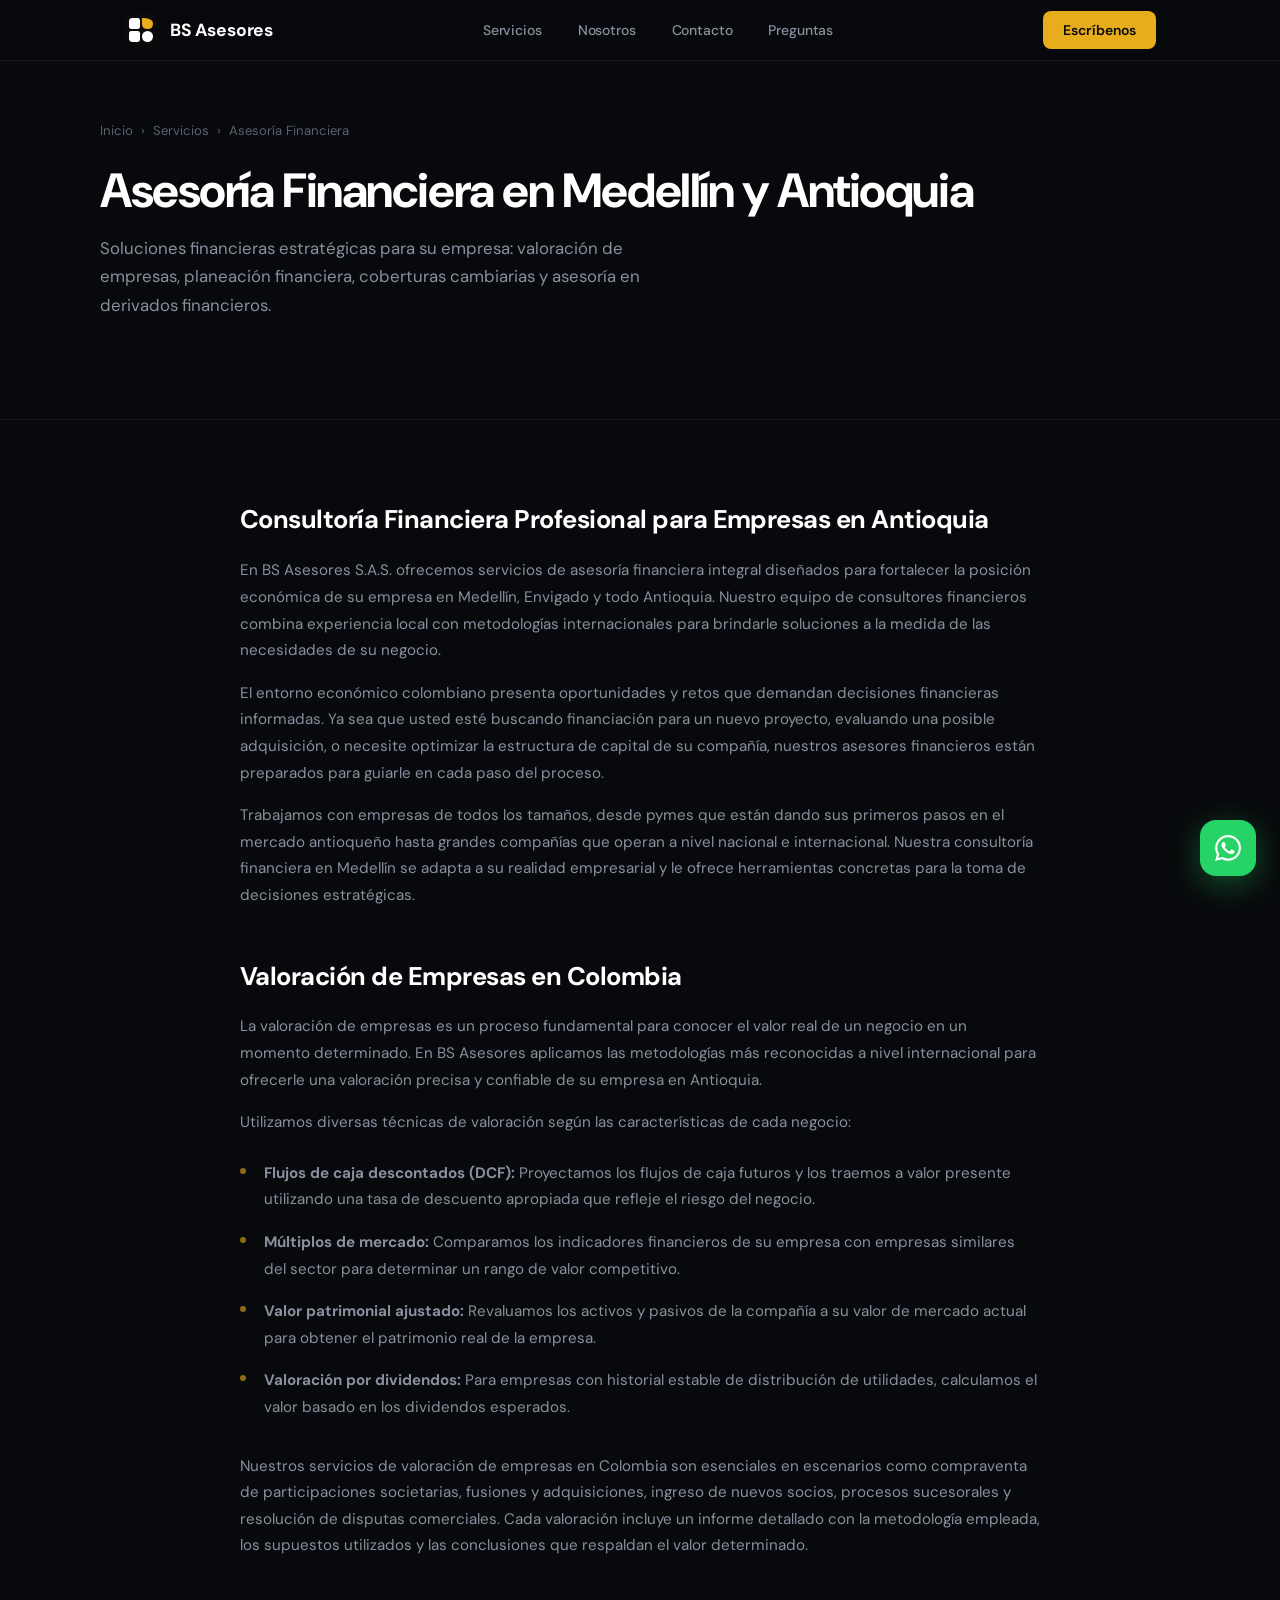
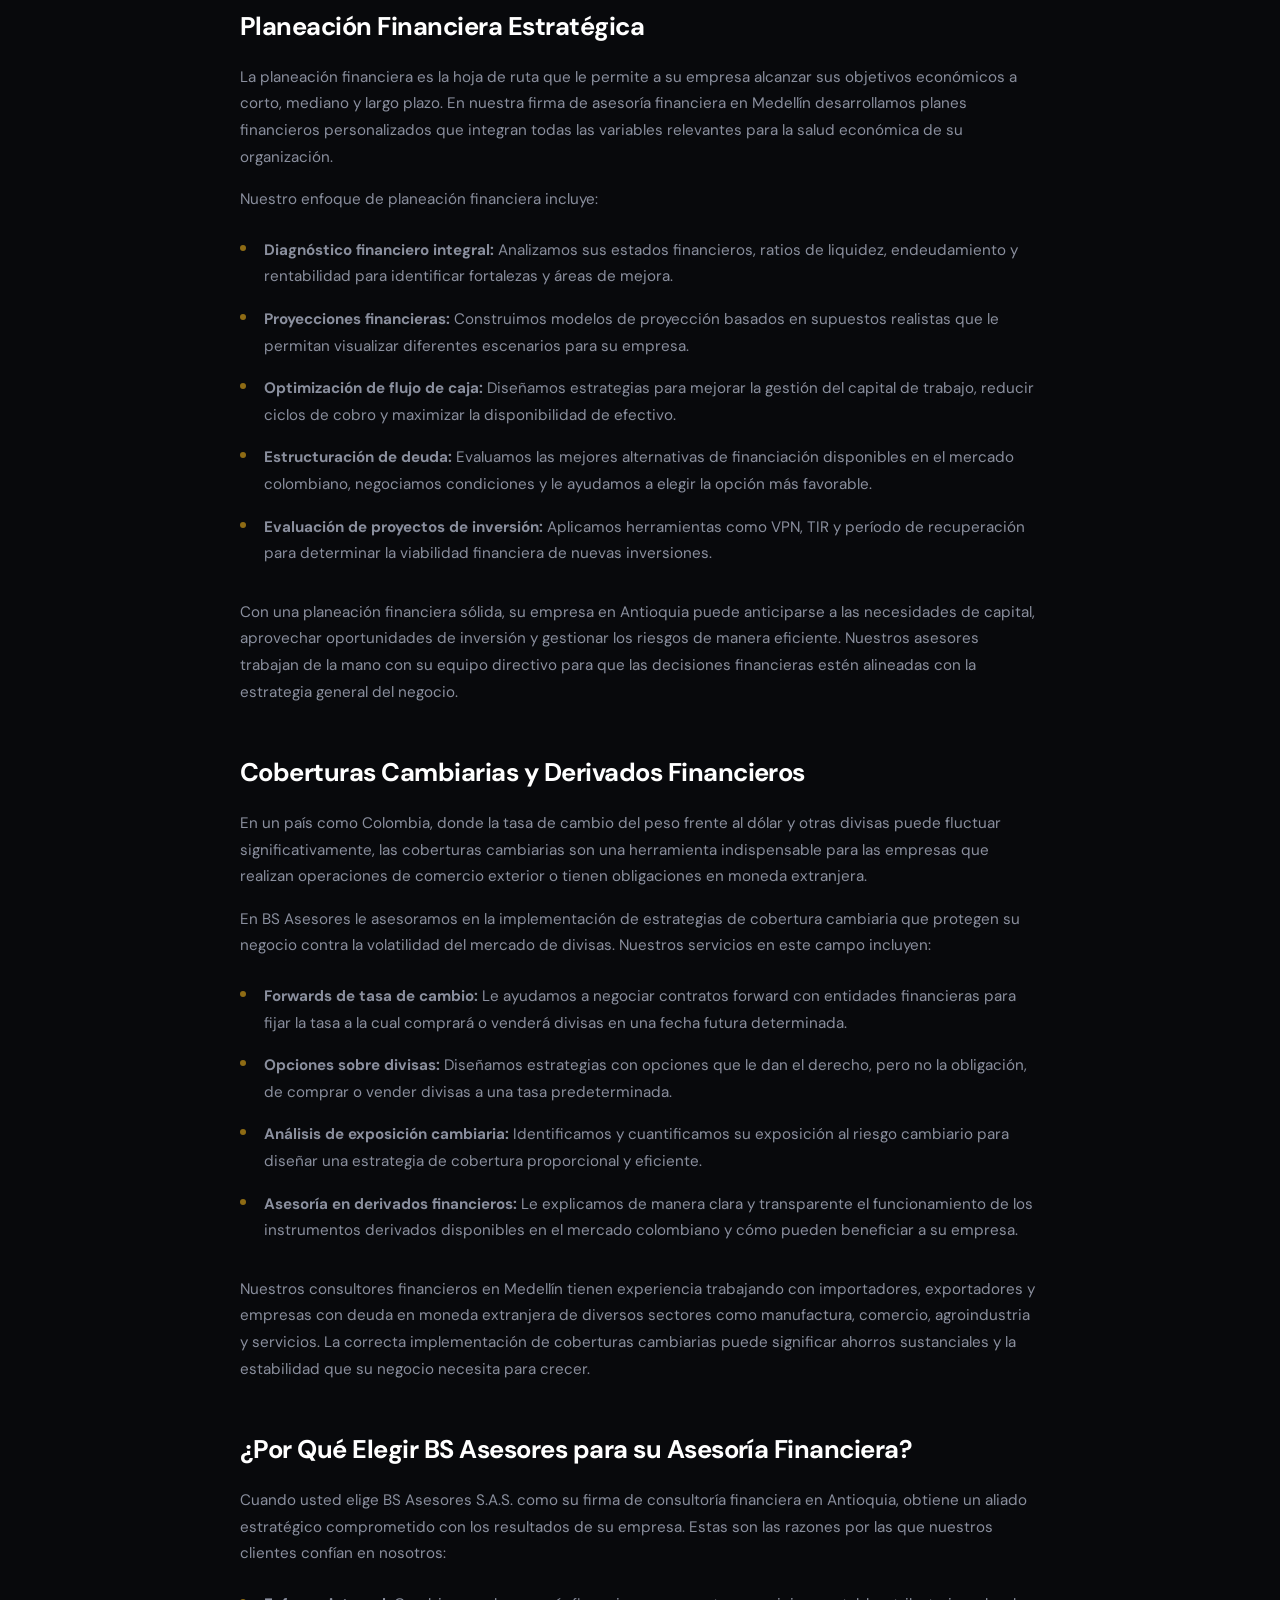
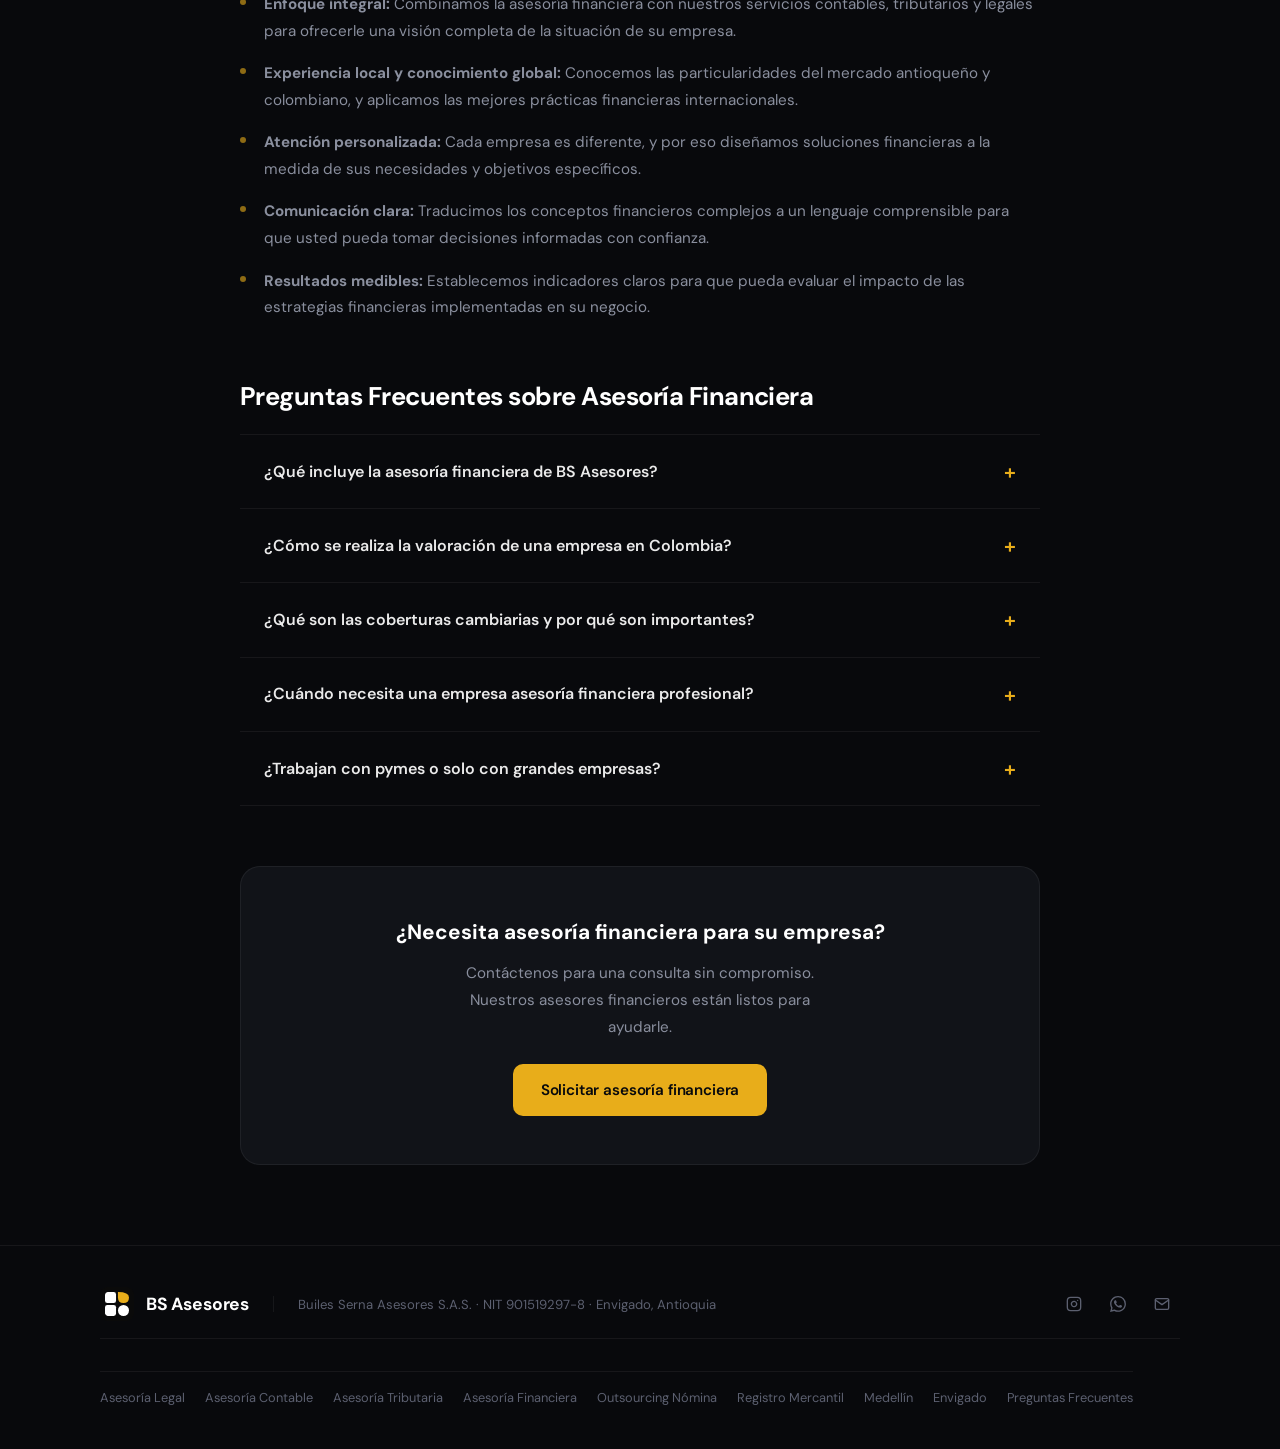
<file: servicios/asesoria-financiera/index.html>
<!DOCTYPE html>
<html lang="es">
<head>
  <meta charset="UTF-8">
  <meta name="viewport" content="width=device-width, initial-scale=1.0">
  <title>Asesoría Financiera en Medellín y Antioquia | BS Asesores S.A.S.</title>
  <meta name="description" content="Asesoría financiera profesional en Medellín y Antioquia. Valoración de empresas, planeación financiera, coberturas cambiarias y consultoría en derivados financieros para pymes y grandes empresas en Colombia.">
  <meta name="author" content="BS Asesores S.A.S.">
  <meta name="robots" content="index, follow">
  <link rel="canonical" href="https://bs-asesores.co/servicios/asesoria-financiera">
  <meta property="og:type" content="website">
  <meta property="og:locale" content="es_CO">
  <meta property="og:site_name" content="BS Asesores S.A.S.">
  <meta property="og:title" content="Asesoría Financiera en Medellín y Antioquia | BS Asesores S.A.S.">
  <meta property="og:description" content="Valoración de empresas, planeación financiera y coberturas cambiarias. Consultoría financiera experta para empresas en Medellín y Antioquia.">
  <meta property="og:url" content="https://bs-asesores.co/servicios/asesoria-financiera">
  <meta property="og:image" content="https://bs-asesores.co/og-image.png">
  <meta property="og:image:width" content="1200">
  <meta property="og:image:height" content="630">
  <meta name="twitter:card" content="summary_large_image">
  <meta name="twitter:title" content="Asesoría Financiera en Medellín y Antioquia | BS Asesores S.A.S.">
  <meta name="twitter:description" content="Valoración de empresas, planeación financiera y coberturas cambiarias. Consultoría financiera experta para empresas en Medellín y Antioquia.">
  <meta name="twitter:image" content="https://bs-asesores.co/og-image.png">
  <meta name="geo.region" content="CO-ANT">
  <meta name="geo.placename" content="Envigado, Antioquia">
  <link rel="icon" href="/favicon.svg" type="image/svg+xml">
  <link rel="icon" href="/favicon-32x32.png" sizes="32x32" type="image/png">
  <link rel="apple-touch-icon" href="/apple-touch-icon.png">
  <link rel="manifest" href="/site.webmanifest">
  <meta name="theme-color" content="#08090c">
  <link rel="dns-prefetch" href="https://wa.me">
  <link rel="preconnect" href="https://fonts.googleapis.com">
  <link rel="preconnect" href="https://fonts.gstatic.com" crossorigin>
  <link href="https://fonts.googleapis.com/css2?family=DM+Sans:ital,opsz,wght@0,9..40,400;0,9..40,500;0,9..40,600;0,9..40,700;1,9..40,400&display=swap" rel="stylesheet">
  <link rel="stylesheet" href="/styles.css">

  <script type="application/ld+json">
  {
    "@context": "https://schema.org",
    "@type": "BreadcrumbList",
    "itemListElement": [
      { "@type": "ListItem", "position": 1, "name": "Inicio", "item": "https://bs-asesores.co/" },
      { "@type": "ListItem", "position": 2, "name": "Servicios", "item": "https://bs-asesores.co/#servicios" },
      { "@type": "ListItem", "position": 3, "name": "Asesoría Financiera", "item": "https://bs-asesores.co/servicios/asesoria-financiera" }
    ]
  }
  </script>

  <script type="application/ld+json">
  {
    "@context": "https://schema.org",
    "@type": "ProfessionalService",
    "name": "BS Asesores S.A.S. - Asesoría Financiera",
    "description": "Servicios de asesoría financiera profesional: valoración de empresas, planeación financiera, coberturas cambiarias y derivados financieros en Medellín y Antioquia.",
    "url": "https://bs-asesores.co/servicios/asesoria-financiera",
    "telephone": "+573156786518",
    "email": "contacto@bs-asesores.co",
    "address": {
      "@type": "PostalAddress",
      "streetAddress": "CR 37 No. 46F Sur 101",
      "addressLocality": "Envigado",
      "addressRegion": "Antioquia",
      "addressCountry": "CO"
    },
    "geo": {
      "@type": "GeoCoordinates",
      "latitude": 6.1698,
      "longitude": -75.5783
    },
    "areaServed": [
      { "@type": "City", "name": "Medellín" },
      { "@type": "City", "name": "Envigado" },
      { "@type": "AdministrativeArea", "name": "Antioquia" }
    ],
    "serviceType": ["Asesoría Financiera", "Valoración de Empresas", "Planeación Financiera", "Coberturas Cambiarias"],
    "priceRange": "$$",
    "openingHours": "Mo-Fr 08:00-18:00",
    "image": "https://bs-asesores.co/og-image.png",
    "sameAs": ["https://www.instagram.com/asesores_bs/"]
  }
  </script>

  <script type="application/ld+json">
  {
    "@context": "https://schema.org",
    "@type": "FAQPage",
    "mainEntity": [
      {
        "@type": "Question",
        "name": "¿Qué incluye la asesoría financiera de BS Asesores?",
        "acceptedAnswer": {
          "@type": "Answer",
          "text": "Nuestra asesoría financiera incluye valoración de empresas, planeación financiera estratégica, análisis de flujos de caja, coberturas cambiarias, asesoría en derivados financieros, estructuración de deuda y evaluación de proyectos de inversión para empresas en Medellín y Antioquia."
        }
      },
      {
        "@type": "Question",
        "name": "¿Cómo se realiza la valoración de una empresa en Colombia?",
        "acceptedAnswer": {
          "@type": "Answer",
          "text": "La valoración de empresas se realiza utilizando metodologías internacionalmente reconocidas como flujos de caja descontados (DCF), múltiplos de mercado y valor patrimonial ajustado. Se analizan los estados financieros, proyecciones de ingresos, activos y pasivos para determinar el valor justo de la compañía."
        }
      },
      {
        "@type": "Question",
        "name": "¿Qué son las coberturas cambiarias y por qué son importantes?",
        "acceptedAnswer": {
          "@type": "Answer",
          "text": "Las coberturas cambiarias son instrumentos financieros que protegen a las empresas contra la volatilidad del tipo de cambio. Son fundamentales para importadores y exportadores en Colombia que manejan operaciones en dólares u otras divisas, ya que permiten fijar tasas y reducir el riesgo de pérdida por fluctuaciones cambiarias."
        }
      },
      {
        "@type": "Question",
        "name": "¿Cuándo necesita una empresa asesoría financiera profesional?",
        "acceptedAnswer": {
          "@type": "Answer",
          "text": "Una empresa necesita asesoría financiera cuando busca expandirse, requiere financiación, planea fusiones o adquisiciones, quiere optimizar su estructura de capital, necesita valorar su negocio, o enfrenta retos de flujo de caja. También es esencial para la toma de decisiones estratégicas basadas en datos financieros sólidos."
        }
      },
      {
        "@type": "Question",
        "name": "¿Trabajan con pymes o solo con grandes empresas?",
        "acceptedAnswer": {
          "@type": "Answer",
          "text": "En BS Asesores trabajamos con empresas de todos los tamaños, desde pymes y emprendimientos hasta grandes compañías. Adaptamos nuestras soluciones de asesoría financiera a las necesidades y presupuesto de cada cliente en Medellín, Envigado y todo Antioquia."
        }
      }
    ]
  }
  </script>
</head>
<body>

<nav>
  <div class="nav-inner">
    <a href="/" class="logo">
      <img src="/logo.svg" alt="BS Asesores" width="34" height="34">
      <span>BS Asesores</span>
    </a>
    <ul class="nav-links" id="navLinks">
      <li><a href="/#servicios">Servicios</a></li>
      <li><a href="/#nosotros">Nosotros</a></li>
      <li><a href="/#contacto">Contacto</a></li>
      <li><a href="/#preguntas">Preguntas</a></li>
    </ul>
    <a href="https://wa.me/message/EGV6XYA6J3ONH1" target="_blank" class="nav-cta">Escríbenos</a>
    <button class="menu-toggle" id="menuToggle" aria-label="Abrir menú">
      <span></span><span></span><span></span>
    </button>
  </div>
</nav>

<section class="page-hero">
  <div class="page-hero-inner">
    <div class="breadcrumb">
      <a href="/">Inicio</a><span>›</span><a href="/#servicios">Servicios</a><span>›</span><span>Asesoría Financiera</span>
    </div>
    <h1>Asesoría Financiera en Medellín y Antioquia</h1>
    <p class="hero-desc">Soluciones financieras estratégicas para su empresa: valoración de empresas, planeación financiera, coberturas cambiarias y asesoría en derivados financieros.</p>
  </div>
</section>

<section class="page-content">
  <div class="page-content-inner">

    <h2>Consultoría Financiera Profesional para Empresas en Antioquia</h2>
    <p>En BS Asesores S.A.S. ofrecemos servicios de asesoría financiera integral diseñados para fortalecer la posición económica de su empresa en Medellín, Envigado y todo Antioquia. Nuestro equipo de consultores financieros combina experiencia local con metodologías internacionales para brindarle soluciones a la medida de las necesidades de su negocio.</p>
    <p>El entorno económico colombiano presenta oportunidades y retos que demandan decisiones financieras informadas. Ya sea que usted esté buscando financiación para un nuevo proyecto, evaluando una posible adquisición, o necesite optimizar la estructura de capital de su compañía, nuestros asesores financieros están preparados para guiarle en cada paso del proceso.</p>
    <p>Trabajamos con empresas de todos los tamaños, desde pymes que están dando sus primeros pasos en el mercado antioqueño hasta grandes compañías que operan a nivel nacional e internacional. Nuestra consultoría financiera en Medellín se adapta a su realidad empresarial y le ofrece herramientas concretas para la toma de decisiones estratégicas.</p>

    <h2>Valoración de Empresas en Colombia</h2>
    <p>La valoración de empresas es un proceso fundamental para conocer el valor real de un negocio en un momento determinado. En BS Asesores aplicamos las metodologías más reconocidas a nivel internacional para ofrecerle una valoración precisa y confiable de su empresa en Antioquia.</p>
    <p>Utilizamos diversas técnicas de valoración según las características de cada negocio:</p>
    <ul>
      <li><strong>Flujos de caja descontados (DCF):</strong> Proyectamos los flujos de caja futuros y los traemos a valor presente utilizando una tasa de descuento apropiada que refleje el riesgo del negocio.</li>
      <li><strong>Múltiplos de mercado:</strong> Comparamos los indicadores financieros de su empresa con empresas similares del sector para determinar un rango de valor competitivo.</li>
      <li><strong>Valor patrimonial ajustado:</strong> Revaluamos los activos y pasivos de la compañía a su valor de mercado actual para obtener el patrimonio real de la empresa.</li>
      <li><strong>Valoración por dividendos:</strong> Para empresas con historial estable de distribución de utilidades, calculamos el valor basado en los dividendos esperados.</li>
    </ul>
    <p>Nuestros servicios de valoración de empresas en Colombia son esenciales en escenarios como compraventa de participaciones societarias, fusiones y adquisiciones, ingreso de nuevos socios, procesos sucesorales y resolución de disputas comerciales. Cada valoración incluye un informe detallado con la metodología empleada, los supuestos utilizados y las conclusiones que respaldan el valor determinado.</p>

    <h2>Planeación Financiera Estratégica</h2>
    <p>La planeación financiera es la hoja de ruta que le permite a su empresa alcanzar sus objetivos económicos a corto, mediano y largo plazo. En nuestra firma de asesoría financiera en Medellín desarrollamos planes financieros personalizados que integran todas las variables relevantes para la salud económica de su organización.</p>
    <p>Nuestro enfoque de planeación financiera incluye:</p>
    <ul>
      <li><strong>Diagnóstico financiero integral:</strong> Analizamos sus estados financieros, ratios de liquidez, endeudamiento y rentabilidad para identificar fortalezas y áreas de mejora.</li>
      <li><strong>Proyecciones financieras:</strong> Construimos modelos de proyección basados en supuestos realistas que le permitan visualizar diferentes escenarios para su empresa.</li>
      <li><strong>Optimización de flujo de caja:</strong> Diseñamos estrategias para mejorar la gestión del capital de trabajo, reducir ciclos de cobro y maximizar la disponibilidad de efectivo.</li>
      <li><strong>Estructuración de deuda:</strong> Evaluamos las mejores alternativas de financiación disponibles en el mercado colombiano, negociamos condiciones y le ayudamos a elegir la opción más favorable.</li>
      <li><strong>Evaluación de proyectos de inversión:</strong> Aplicamos herramientas como VPN, TIR y período de recuperación para determinar la viabilidad financiera de nuevas inversiones.</li>
    </ul>
    <p>Con una planeación financiera sólida, su empresa en Antioquia puede anticiparse a las necesidades de capital, aprovechar oportunidades de inversión y gestionar los riesgos de manera eficiente. Nuestros asesores trabajan de la mano con su equipo directivo para que las decisiones financieras estén alineadas con la estrategia general del negocio.</p>

    <h2>Coberturas Cambiarias y Derivados Financieros</h2>
    <p>En un país como Colombia, donde la tasa de cambio del peso frente al dólar y otras divisas puede fluctuar significativamente, las coberturas cambiarias son una herramienta indispensable para las empresas que realizan operaciones de comercio exterior o tienen obligaciones en moneda extranjera.</p>
    <p>En BS Asesores le asesoramos en la implementación de estrategias de cobertura cambiaria que protegen su negocio contra la volatilidad del mercado de divisas. Nuestros servicios en este campo incluyen:</p>
    <ul>
      <li><strong>Forwards de tasa de cambio:</strong> Le ayudamos a negociar contratos forward con entidades financieras para fijar la tasa a la cual comprará o venderá divisas en una fecha futura determinada.</li>
      <li><strong>Opciones sobre divisas:</strong> Diseñamos estrategias con opciones que le dan el derecho, pero no la obligación, de comprar o vender divisas a una tasa predeterminada.</li>
      <li><strong>Análisis de exposición cambiaria:</strong> Identificamos y cuantificamos su exposición al riesgo cambiario para diseñar una estrategia de cobertura proporcional y eficiente.</li>
      <li><strong>Asesoría en derivados financieros:</strong> Le explicamos de manera clara y transparente el funcionamiento de los instrumentos derivados disponibles en el mercado colombiano y cómo pueden beneficiar a su empresa.</li>
    </ul>
    <p>Nuestros consultores financieros en Medellín tienen experiencia trabajando con importadores, exportadores y empresas con deuda en moneda extranjera de diversos sectores como manufactura, comercio, agroindustria y servicios. La correcta implementación de coberturas cambiarias puede significar ahorros sustanciales y la estabilidad que su negocio necesita para crecer.</p>

    <h2>¿Por Qué Elegir BS Asesores para su Asesoría Financiera?</h2>
    <p>Cuando usted elige BS Asesores S.A.S. como su firma de consultoría financiera en Antioquia, obtiene un aliado estratégico comprometido con los resultados de su empresa. Estas son las razones por las que nuestros clientes confían en nosotros:</p>
    <ul>
      <li><strong>Enfoque integral:</strong> Combinamos la asesoría financiera con nuestros servicios contables, tributarios y legales para ofrecerle una visión completa de la situación de su empresa.</li>
      <li><strong>Experiencia local y conocimiento global:</strong> Conocemos las particularidades del mercado antioqueño y colombiano, y aplicamos las mejores prácticas financieras internacionales.</li>
      <li><strong>Atención personalizada:</strong> Cada empresa es diferente, y por eso diseñamos soluciones financieras a la medida de sus necesidades y objetivos específicos.</li>
      <li><strong>Comunicación clara:</strong> Traducimos los conceptos financieros complejos a un lenguaje comprensible para que usted pueda tomar decisiones informadas con confianza.</li>
      <li><strong>Resultados medibles:</strong> Establecemos indicadores claros para que pueda evaluar el impacto de las estrategias financieras implementadas en su negocio.</li>
    </ul>

    <h2>Preguntas Frecuentes sobre Asesoría Financiera</h2>
    <div class="faq-list">
      <details class="faq-item">
        <summary>¿Qué incluye la asesoría financiera de BS Asesores?</summary>
        <div class="faq-answer">
          <p>Nuestra asesoría financiera incluye valoración de empresas, planeación financiera estratégica, análisis de flujos de caja, coberturas cambiarias, asesoría en derivados financieros, estructuración de deuda y evaluación de proyectos de inversión para empresas en Medellín y Antioquia.</p>
        </div>
      </details>
      <details class="faq-item">
        <summary>¿Cómo se realiza la valoración de una empresa en Colombia?</summary>
        <div class="faq-answer">
          <p>La valoración de empresas se realiza utilizando metodologías internacionalmente reconocidas como flujos de caja descontados (DCF), múltiplos de mercado y valor patrimonial ajustado. Se analizan los estados financieros, proyecciones de ingresos, activos y pasivos para determinar el valor justo de la compañía.</p>
        </div>
      </details>
      <details class="faq-item">
        <summary>¿Qué son las coberturas cambiarias y por qué son importantes?</summary>
        <div class="faq-answer">
          <p>Las coberturas cambiarias son instrumentos financieros que protegen a las empresas contra la volatilidad del tipo de cambio. Son fundamentales para importadores y exportadores en Colombia que manejan operaciones en dólares u otras divisas, ya que permiten fijar tasas y reducir el riesgo de pérdida por fluctuaciones cambiarias.</p>
        </div>
      </details>
      <details class="faq-item">
        <summary>¿Cuándo necesita una empresa asesoría financiera profesional?</summary>
        <div class="faq-answer">
          <p>Una empresa necesita asesoría financiera cuando busca expandirse, requiere financiación, planea fusiones o adquisiciones, quiere optimizar su estructura de capital, necesita valorar su negocio, o enfrenta retos de flujo de caja. También es esencial para la toma de decisiones estratégicas basadas en datos financieros sólidos.</p>
        </div>
      </details>
      <details class="faq-item">
        <summary>¿Trabajan con pymes o solo con grandes empresas?</summary>
        <div class="faq-answer">
          <p>En BS Asesores trabajamos con empresas de todos los tamaños, desde pymes y emprendimientos hasta grandes compañías. Adaptamos nuestras soluciones de asesoría financiera a las necesidades y presupuesto de cada cliente en Medellín, Envigado y todo Antioquia.</p>
        </div>
      </details>
    </div>

    <div class="cta-block">
      <h3>¿Necesita asesoría financiera para su empresa?</h3>
      <p>Contáctenos para una consulta sin compromiso. Nuestros asesores financieros están listos para ayudarle.</p>
      <a href="https://wa.me/message/EGV6XYA6J3ONH1" target="_blank" class="btn btn-gold">Solicitar asesoría financiera</a>
    </div>

  </div>
</section>

<footer>
  <div class="footer-inner">
    <div class="footer-left">
      <a href="/" class="logo">
        <img src="/logo.svg" alt="BS Asesores" width="28" height="28">
        <span>BS Asesores</span>
      </a>
      <div class="sep"></div>
      <p>Builes Serna Asesores S.A.S. &middot; NIT 901519297-8 &middot; Envigado, Antioquia</p>
    </div>
    <div class="footer-socials">
      <a href="https://www.instagram.com/asesores_bs/" target="_blank" aria-label="Instagram">
        <svg viewBox="0 0 24 24" fill="none" stroke="currentColor" stroke-width="2" stroke-linecap="round" stroke-linejoin="round"><rect x="2" y="2" width="20" height="20" rx="5" ry="5"/><path d="M16 11.37A4 4 0 1 1 12.63 8 4 4 0 0 1 16 11.37z"/><line x1="17.5" y1="6.5" x2="17.51" y2="6.5"/></svg>
      </a>
      <a href="https://wa.me/message/EGV6XYA6J3ONH1" target="_blank" aria-label="WhatsApp">
        <svg viewBox="0 0 24 24" fill="currentColor"><path d="M17.472 14.382c-.297-.149-1.758-.867-2.03-.967-.273-.099-.471-.148-.67.15-.197.297-.767.966-.94 1.164-.173.199-.347.223-.644.075-.297-.15-1.255-.463-2.39-1.475-.883-.788-1.48-1.761-1.653-2.059-.173-.297-.018-.458.13-.606.134-.133.298-.347.446-.52.149-.174.198-.298.298-.497.099-.198.05-.371-.025-.52-.075-.149-.669-1.612-.916-2.207-.242-.579-.487-.5-.669-.51-.173-.008-.371-.01-.57-.01-.198 0-.52.074-.792.372-.272.297-1.04 1.016-1.04 2.479 0 1.462 1.065 2.875 1.213 3.074.149.198 2.096 3.2 5.077 4.487.709.306 1.262.489 1.694.625.712.227 1.36.195 1.871.118.571-.085 1.758-.719 2.006-1.413.248-.694.248-1.289.173-1.413-.074-.124-.272-.198-.57-.347m-5.421 7.403h-.004a9.87 9.87 0 01-5.031-1.378l-.361-.214-3.741.982.998-3.648-.235-.374a9.86 9.86 0 01-1.51-5.26c.001-5.45 4.436-9.884 9.888-9.884 2.64 0 5.122 1.03 6.988 2.898a9.825 9.825 0 012.893 6.994c-.003 5.45-4.437 9.884-9.885 9.884m8.413-18.297A11.815 11.815 0 0012.05 0C5.495 0 .16 5.335.157 11.892c0 2.096.547 4.142 1.588 5.945L.057 24l6.305-1.654a11.882 11.882 0 005.683 1.448h.005c6.554 0 11.89-5.335 11.893-11.893a11.821 11.821 0 00-3.48-8.413z"/></svg>
      </a>
      <a href="mailto:contacto@bs-asesores.co" aria-label="Email">
        <svg viewBox="0 0 24 24" fill="none" stroke="currentColor" stroke-width="2" stroke-linecap="round" stroke-linejoin="round"><path d="M4 4h16c1.1 0 2 .9 2 2v12c0 1.1-.9 2-2 2H4c-1.1 0-2-.9-2-2V6c0-1.1.9-2 2-2z"/><polyline points="22,6 12,13 2,6"/></svg>
      </a>
    </div>
  </div>
  <div class="footer-inner" style="margin-top:16px;padding-top:16px;border-top:1px solid rgba(255,255,255,0.06);">
    <div class="footer-links">
      <a href="/servicios/asesoria-legal">Asesoría Legal</a>
      <a href="/servicios/asesoria-contable">Asesoría Contable</a>
      <a href="/servicios/asesoria-tributaria">Asesoría Tributaria</a>
      <a href="/servicios/asesoria-financiera">Asesoría Financiera</a>
      <a href="/servicios/outsourcing-nomina">Outsourcing Nómina</a>
      <a href="/servicios/registro-mercantil">Registro Mercantil</a>
      <a href="/medellin">Medellín</a>
      <a href="/envigado">Envigado</a>
      <a href="/preguntas-frecuentes">Preguntas Frecuentes</a>
    </div>
  </div>
</footer>

<a href="https://wa.me/message/EGV6XYA6J3ONH1" target="_blank" class="wa-float" aria-label="WhatsApp">
  <svg viewBox="0 0 24 24"><path d="M17.472 14.382c-.297-.149-1.758-.867-2.03-.967-.273-.099-.471-.148-.67.15-.197.297-.767.966-.94 1.164-.173.199-.347.223-.644.075-.297-.15-1.255-.463-2.39-1.475-.883-.788-1.48-1.761-1.653-2.059-.173-.297-.018-.458.13-.606.134-.133.298-.347.446-.52.149-.174.198-.298.298-.497.099-.198.05-.371-.025-.52-.075-.149-.669-1.612-.916-2.207-.242-.579-.487-.5-.669-.51-.173-.008-.371-.01-.57-.01-.198 0-.52.074-.792.372-.272.297-1.04 1.016-1.04 2.479 0 1.462 1.065 2.875 1.213 3.074.149.198 2.096 3.2 5.077 4.487.709.306 1.262.489 1.694.625.712.227 1.36.195 1.871.118.571-.085 1.758-.719 2.006-1.413.248-.694.248-1.289.173-1.413-.074-.124-.272-.198-.57-.347m-5.421 7.403h-.004a9.87 9.87 0 01-5.031-1.378l-.361-.214-3.741.982.998-3.648-.235-.374a9.86 9.86 0 01-1.51-5.26c.001-5.45 4.436-9.884 9.888-9.884 2.64 0 5.122 1.03 6.988 2.898a9.825 9.825 0 012.893 6.994c-.003 5.45-4.437 9.884-9.885 9.884m8.413-18.297A11.815 11.815 0 0012.05 0C5.495 0 .16 5.335.157 11.892c0 2.096.547 4.142 1.588 5.945L.057 24l6.305-1.654a11.882 11.882 0 005.683 1.448h.005c6.554 0 11.89-5.335 11.893-11.893a11.821 11.821 0 00-3.48-8.413z"/></svg>
</a>
<script>
  document.getElementById('menuToggle').addEventListener('click', function() {
    document.getElementById('navLinks').classList.toggle('open');
  });
  document.querySelectorAll('#navLinks a').forEach(function(link) {
    link.addEventListener('click', function() {
      document.getElementById('navLinks').classList.remove('open');
    });
  });
  var observer = new IntersectionObserver(function(entries) {
    entries.forEach(function(entry) {
      if (entry.isIntersecting) { entry.target.classList.add('visible'); }
    });
  }, { threshold: 0.1 });
  document.querySelectorAll('.fade-in').forEach(function(el) { observer.observe(el); });
</script>

</body>
</html>
</file>
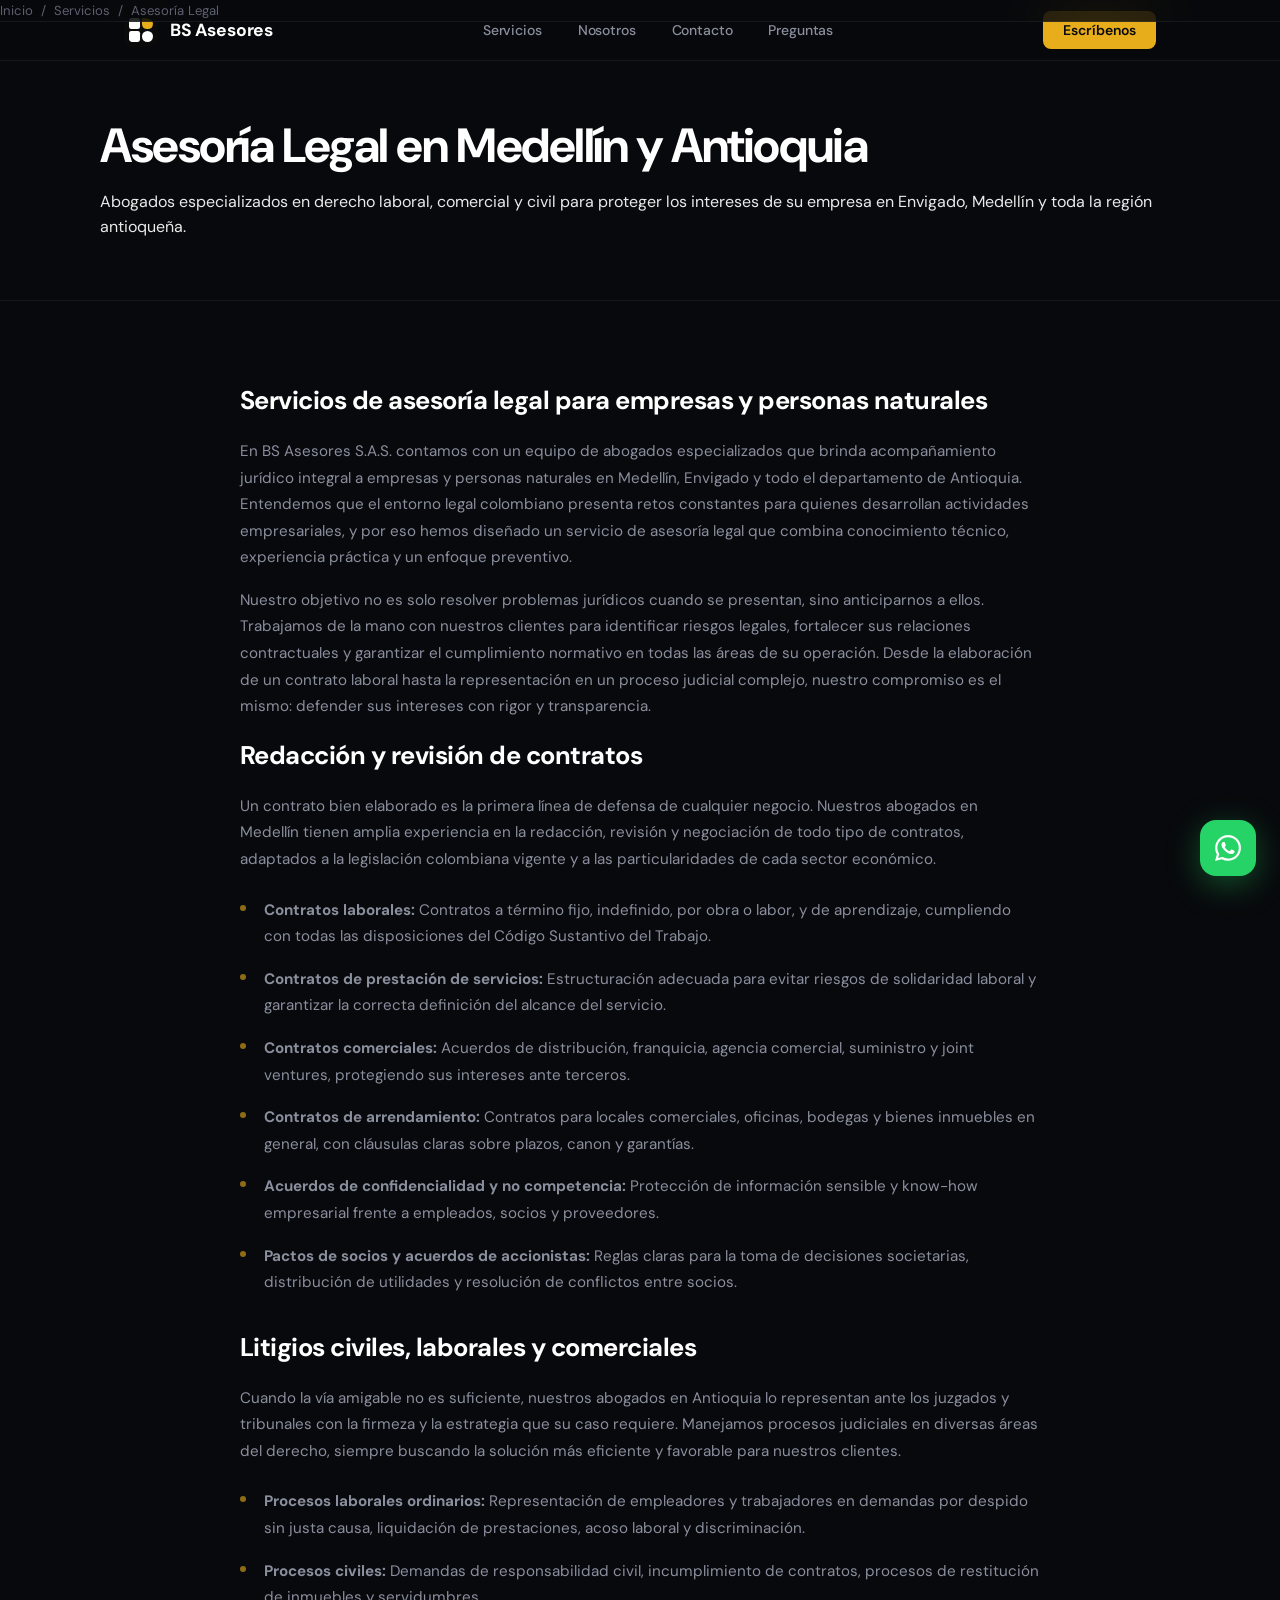
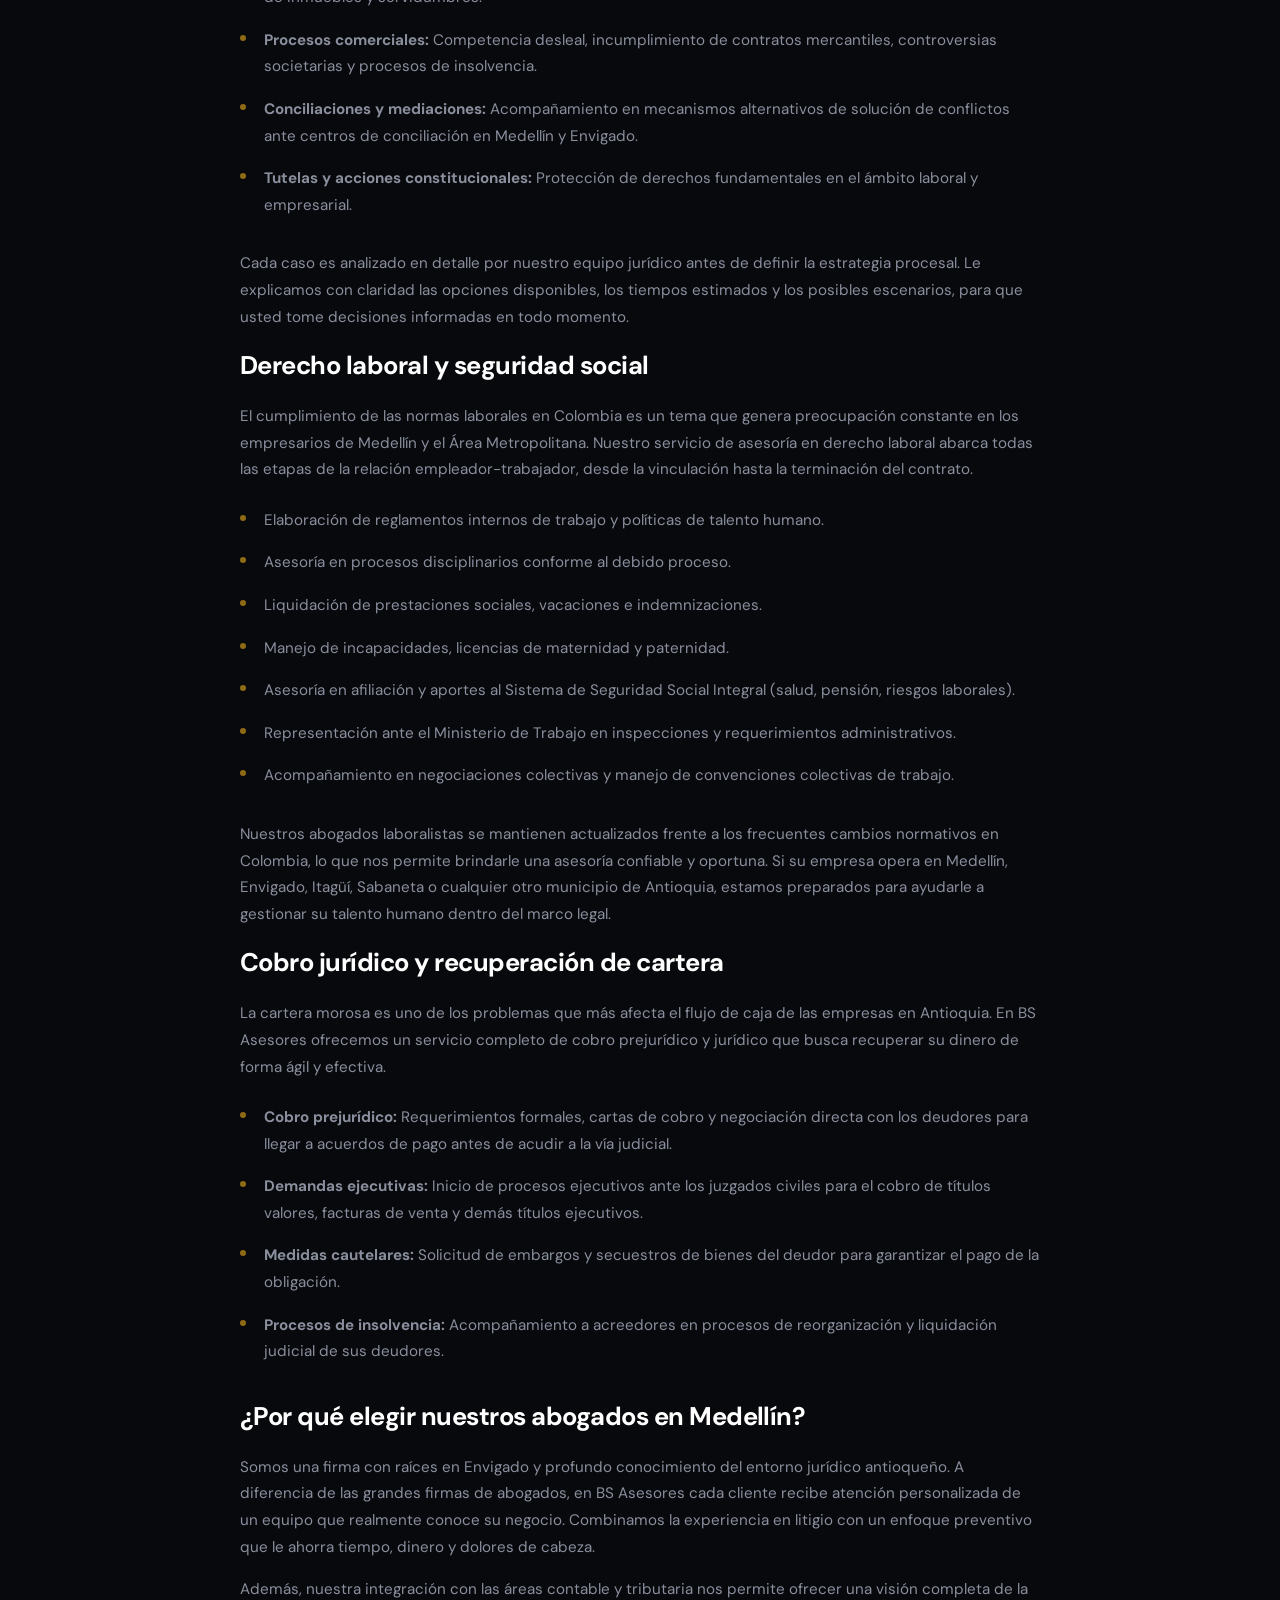
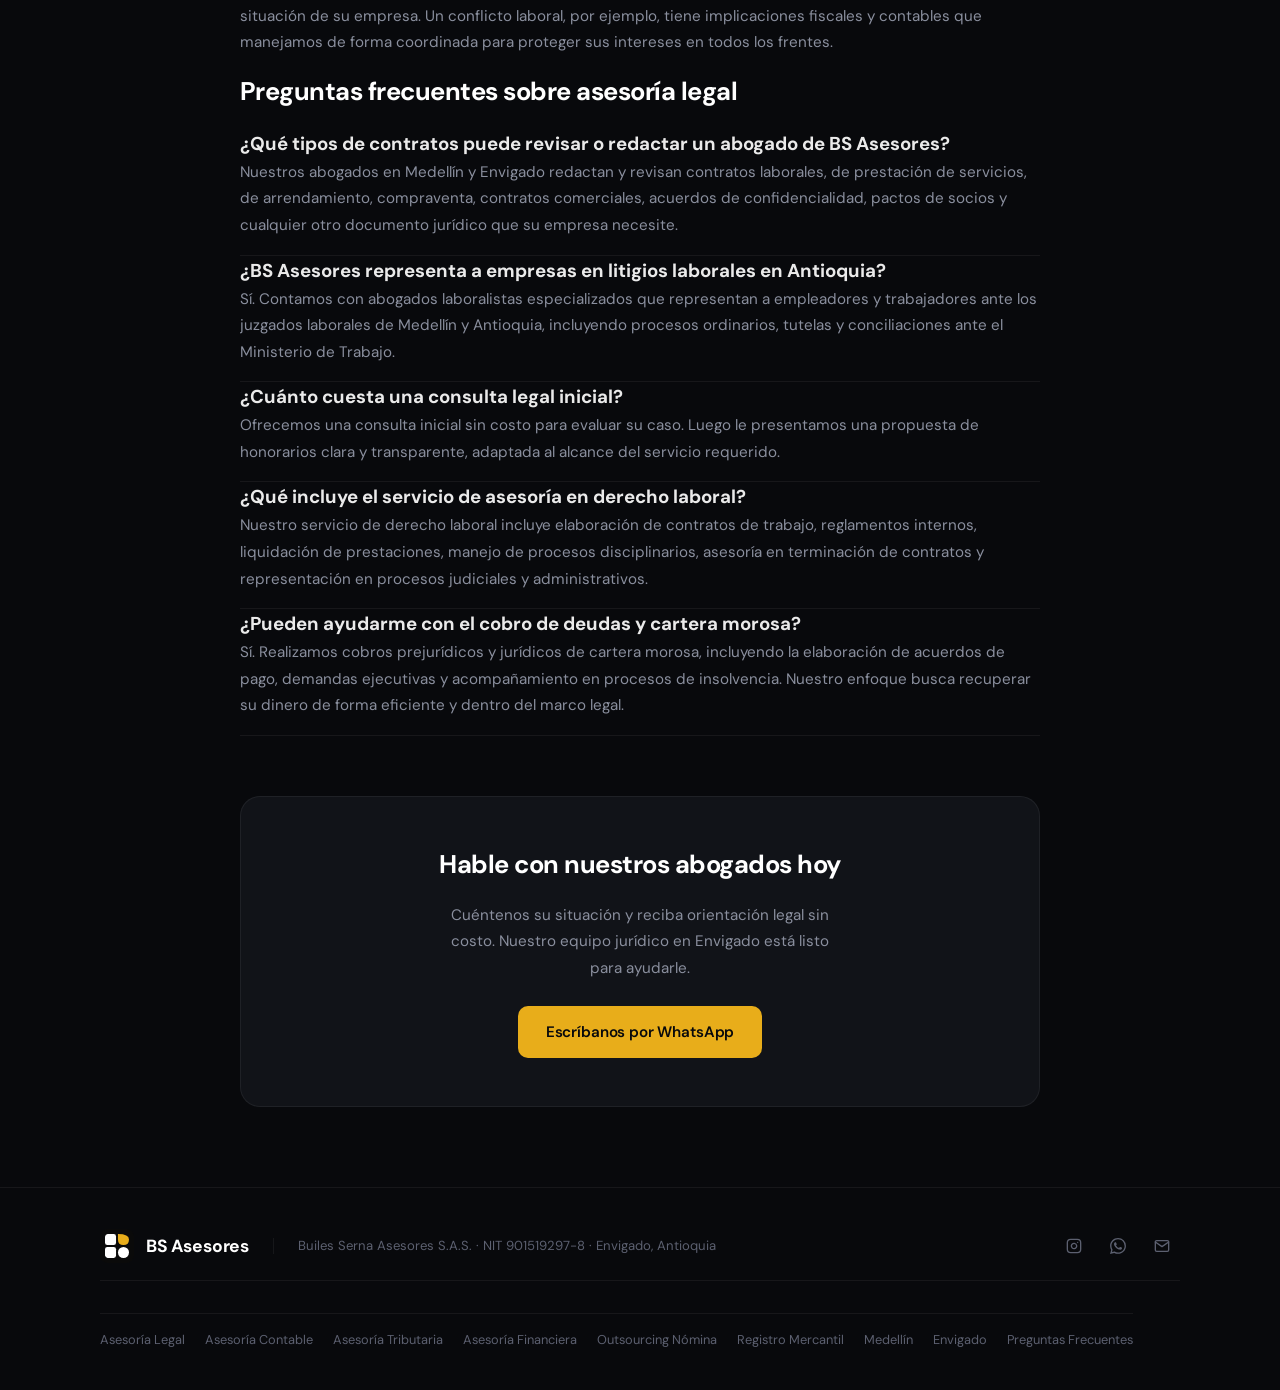
<file: servicios/asesoria-legal/index.html>
<!DOCTYPE html>
<html lang="es">
<head>
  <meta charset="UTF-8">
  <meta name="viewport" content="width=device-width, initial-scale=1.0">
  <title>Asesoría Legal en Medellín y Antioquia | Abogados BS Asesores S.A.S.</title>
  <meta name="description" content="Servicios de asesoría legal en Medellín y Antioquia: contratos, litigios civiles, laborales y comerciales, derecho laboral y seguridad social. BS Asesores S.A.S.">
  <link rel="canonical" href="https://bs-asesores.co/servicios/asesoria-legal">
  <meta name="theme-color" content="#08090c">
  <meta name="geo.region" content="CO-ANT">
  <meta name="geo.placename" content="Envigado Antioquia">

  <meta property="og:title" content="Asesoría Legal en Medellín y Antioquia | Abogados BS Asesores S.A.S.">
  <meta property="og:description" content="Servicios de asesoría legal en Medellín y Antioquia: contratos, litigios civiles, laborales y comerciales, derecho laboral y seguridad social. BS Asesores S.A.S.">
  <meta property="og:url" content="https://bs-asesores.co/servicios/asesoria-legal">
  <meta property="og:type" content="website">
  <meta property="og:image" content="https://bs-asesores.co/og-image.png">
  <meta property="og:image:width" content="1200">
  <meta property="og:image:height" content="630">
  <meta name="twitter:card" content="summary_large_image">

  <link rel="icon" type="image/svg+xml" href="/favicon.svg">
  <link rel="icon" type="image/png" sizes="32x32" href="/favicon-32x32.png">
  <link rel="apple-touch-icon" href="/apple-touch-icon.png">
  <link rel="manifest" href="/site.webmanifest">
  <link rel="dns-prefetch" href="//wa.me">
  <link rel="preconnect" href="https://fonts.googleapis.com">
  <link rel="preconnect" href="https://fonts.gstatic.com" crossorigin>
  <link href="https://fonts.googleapis.com/css2?family=DM+Sans:ital,opsz,wght@0,9..40,400;0,9..40,500;0,9..40,600;0,9..40,700;1,9..40,400&display=swap" rel="stylesheet">
  <link rel="stylesheet" href="/styles.css">

  <script type="application/ld+json">
  {
    "@context": "https://schema.org",
    "@type": "BreadcrumbList",
    "itemListElement": [
      {
        "@type": "ListItem",
        "position": 1,
        "name": "Inicio",
        "item": "https://bs-asesores.co/"
      },
      {
        "@type": "ListItem",
        "position": 2,
        "name": "Servicios",
        "item": "https://bs-asesores.co/servicios"
      },
      {
        "@type": "ListItem",
        "position": 3,
        "name": "Asesoría Legal",
        "item": "https://bs-asesores.co/servicios/asesoria-legal"
      }
    ]
  }
  </script>
  <script type="application/ld+json">
  {
    "@context": "https://schema.org",
    "@type": "FAQPage",
    "mainEntity": [
      {
        "@type": "Question",
        "name": "¿Qué tipos de contratos puede revisar o redactar un abogado de BS Asesores?",
        "acceptedAnswer": {
          "@type": "Answer",
          "text": "Nuestros abogados en Medellín y Envigado redactan y revisan contratos laborales, de prestación de servicios, de arrendamiento, compraventa, contratos comerciales, acuerdos de confidencialidad, pactos de socios y cualquier otro documento jurídico que su empresa necesite."
        }
      },
      {
        "@type": "Question",
        "name": "¿BS Asesores representa a empresas en litigios laborales en Antioquia?",
        "acceptedAnswer": {
          "@type": "Answer",
          "text": "Sí. Contamos con abogados laboralistas especializados que representan a empleadores y trabajadores ante los juzgados laborales de Medellín y Antioquia, incluyendo procesos ordinarios, tutelas y conciliaciones ante el Ministerio de Trabajo."
        }
      },
      {
        "@type": "Question",
        "name": "¿Cuánto cuesta una consulta legal inicial?",
        "acceptedAnswer": {
          "@type": "Answer",
          "text": "Ofrecemos una consulta inicial sin costo para evaluar su caso. Luego le presentamos una propuesta de honorarios clara y transparente, adaptada al alcance del servicio requerido."
        }
      },
      {
        "@type": "Question",
        "name": "¿Qué incluye el servicio de asesoría en derecho laboral?",
        "acceptedAnswer": {
          "@type": "Answer",
          "text": "Nuestro servicio de derecho laboral incluye elaboración de contratos de trabajo, reglamentos internos, liquidación de prestaciones, manejo de procesos disciplinarios, asesoría en terminación de contratos y representación en procesos judiciales y administrativos."
        }
      },
      {
        "@type": "Question",
        "name": "¿Pueden ayudarme con el cobro de deudas y cartera morosa?",
        "acceptedAnswer": {
          "@type": "Answer",
          "text": "Sí. Realizamos cobros prejurídicos y jurídicos de cartera morosa, incluyendo la elaboración de acuerdos de pago, demandas ejecutivas y acompañamiento en procesos de insolvencia. Nuestro enfoque busca recuperar su dinero de forma eficiente y dentro del marco legal."
        }
      }
    ]
  }
  </script>
  <script type="application/ld+json">
  {
    "@context": "https://schema.org",
    "@type": "ProfessionalService",
    "name": "BS Asesores S.A.S. - Asesoría Legal",
    "description": "Servicios de asesoría legal para empresas en Medellín, Envigado y Antioquia. Contratos, litigios, derecho laboral y cobro de cartera.",
    "url": "https://bs-asesores.co/servicios/asesoria-legal",
    "telephone": "+57",
    "address": {
      "@type": "PostalAddress",
      "addressLocality": "Envigado",
      "addressRegion": "Antioquia",
      "addressCountry": "CO"
    },
    "areaServed": [
      { "@type": "City", "name": "Medellín" },
      { "@type": "City", "name": "Envigado" },
      { "@type": "AdministrativeArea", "name": "Antioquia" }
    ],
    "hasOfferCatalog": {
      "@type": "OfferCatalog",
      "name": "Servicios de Asesoría Legal",
      "itemListElement": [
        { "@type": "Offer", "itemOffered": { "@type": "Service", "name": "Redacción y revisión de contratos" } },
        { "@type": "Offer", "itemOffered": { "@type": "Service", "name": "Litigios civiles, laborales y comerciales" } },
        { "@type": "Offer", "itemOffered": { "@type": "Service", "name": "Derecho laboral y seguridad social" } },
        { "@type": "Offer", "itemOffered": { "@type": "Service", "name": "Cobro jurídico de cartera" } }
      ]
    }
  }
  </script>
</head>
<body>

<nav>
  <div class="nav-inner">
    <a href="/" class="logo">
      <img src="/logo.svg" alt="BS Asesores" width="34" height="34">
      <span>BS Asesores</span>
    </a>
    <ul class="nav-links" id="navLinks">
      <li><a href="/#servicios">Servicios</a></li>
      <li><a href="/#nosotros">Nosotros</a></li>
      <li><a href="/#contacto">Contacto</a></li>
      <li><a href="/#preguntas">Preguntas</a></li>
    </ul>
    <a href="https://wa.me/message/EGV6XYA6J3ONH1" target="_blank" class="nav-cta">Escríbenos</a>
    <button class="menu-toggle" id="menuToggle" aria-label="Abrir menú">
      <span></span><span></span><span></span>
    </button>
  </div>
</nav>

<div class="page-hero">
  <div class="page-hero-inner">
    <nav class="breadcrumb" aria-label="Breadcrumb">
      <a href="/">Inicio</a> <span>/</span> <a href="/servicios">Servicios</a> <span>/</span> <span>Asesoría Legal</span>
    </nav>
    <h1>Asesoría Legal en Medellín y Antioquia</h1>
    <p>Abogados especializados en derecho laboral, comercial y civil para proteger los intereses de su empresa en Envigado, Medellín y toda la región antioqueña.</p>
  </div>
</div>

<div class="page-content">
  <div class="page-content-inner">

    <section class="fade-in">
      <h2>Servicios de asesoría legal para empresas y personas naturales</h2>
      <p>En BS Asesores S.A.S. contamos con un equipo de abogados especializados que brinda acompañamiento jurídico integral a empresas y personas naturales en Medellín, Envigado y todo el departamento de Antioquia. Entendemos que el entorno legal colombiano presenta retos constantes para quienes desarrollan actividades empresariales, y por eso hemos diseñado un servicio de asesoría legal que combina conocimiento técnico, experiencia práctica y un enfoque preventivo.</p>
      <p>Nuestro objetivo no es solo resolver problemas jurídicos cuando se presentan, sino anticiparnos a ellos. Trabajamos de la mano con nuestros clientes para identificar riesgos legales, fortalecer sus relaciones contractuales y garantizar el cumplimiento normativo en todas las áreas de su operación. Desde la elaboración de un contrato laboral hasta la representación en un proceso judicial complejo, nuestro compromiso es el mismo: defender sus intereses con rigor y transparencia.</p>
    </section>

    <section class="fade-in">
      <h2>Redacción y revisión de contratos</h2>
      <p>Un contrato bien elaborado es la primera línea de defensa de cualquier negocio. Nuestros abogados en Medellín tienen amplia experiencia en la redacción, revisión y negociación de todo tipo de contratos, adaptados a la legislación colombiana vigente y a las particularidades de cada sector económico.</p>
      <ul>
        <li><strong>Contratos laborales:</strong> Contratos a término fijo, indefinido, por obra o labor, y de aprendizaje, cumpliendo con todas las disposiciones del Código Sustantivo del Trabajo.</li>
        <li><strong>Contratos de prestación de servicios:</strong> Estructuración adecuada para evitar riesgos de solidaridad laboral y garantizar la correcta definición del alcance del servicio.</li>
        <li><strong>Contratos comerciales:</strong> Acuerdos de distribución, franquicia, agencia comercial, suministro y joint ventures, protegiendo sus intereses ante terceros.</li>
        <li><strong>Contratos de arrendamiento:</strong> Contratos para locales comerciales, oficinas, bodegas y bienes inmuebles en general, con cláusulas claras sobre plazos, canon y garantías.</li>
        <li><strong>Acuerdos de confidencialidad y no competencia:</strong> Protección de información sensible y know-how empresarial frente a empleados, socios y proveedores.</li>
        <li><strong>Pactos de socios y acuerdos de accionistas:</strong> Reglas claras para la toma de decisiones societarias, distribución de utilidades y resolución de conflictos entre socios.</li>
      </ul>
    </section>

    <section class="fade-in">
      <h2>Litigios civiles, laborales y comerciales</h2>
      <p>Cuando la vía amigable no es suficiente, nuestros abogados en Antioquia lo representan ante los juzgados y tribunales con la firmeza y la estrategia que su caso requiere. Manejamos procesos judiciales en diversas áreas del derecho, siempre buscando la solución más eficiente y favorable para nuestros clientes.</p>
      <ul>
        <li><strong>Procesos laborales ordinarios:</strong> Representación de empleadores y trabajadores en demandas por despido sin justa causa, liquidación de prestaciones, acoso laboral y discriminación.</li>
        <li><strong>Procesos civiles:</strong> Demandas de responsabilidad civil, incumplimiento de contratos, procesos de restitución de inmuebles y servidumbres.</li>
        <li><strong>Procesos comerciales:</strong> Competencia desleal, incumplimiento de contratos mercantiles, controversias societarias y procesos de insolvencia.</li>
        <li><strong>Conciliaciones y mediaciones:</strong> Acompañamiento en mecanismos alternativos de solución de conflictos ante centros de conciliación en Medellín y Envigado.</li>
        <li><strong>Tutelas y acciones constitucionales:</strong> Protección de derechos fundamentales en el ámbito laboral y empresarial.</li>
      </ul>
      <p>Cada caso es analizado en detalle por nuestro equipo jurídico antes de definir la estrategia procesal. Le explicamos con claridad las opciones disponibles, los tiempos estimados y los posibles escenarios, para que usted tome decisiones informadas en todo momento.</p>
    </section>

    <section class="fade-in">
      <h2>Derecho laboral y seguridad social</h2>
      <p>El cumplimiento de las normas laborales en Colombia es un tema que genera preocupación constante en los empresarios de Medellín y el Área Metropolitana. Nuestro servicio de asesoría en derecho laboral abarca todas las etapas de la relación empleador-trabajador, desde la vinculación hasta la terminación del contrato.</p>
      <ul>
        <li>Elaboración de reglamentos internos de trabajo y políticas de talento humano.</li>
        <li>Asesoría en procesos disciplinarios conforme al debido proceso.</li>
        <li>Liquidación de prestaciones sociales, vacaciones e indemnizaciones.</li>
        <li>Manejo de incapacidades, licencias de maternidad y paternidad.</li>
        <li>Asesoría en afiliación y aportes al Sistema de Seguridad Social Integral (salud, pensión, riesgos laborales).</li>
        <li>Representación ante el Ministerio de Trabajo en inspecciones y requerimientos administrativos.</li>
        <li>Acompañamiento en negociaciones colectivas y manejo de convenciones colectivas de trabajo.</li>
      </ul>
      <p>Nuestros abogados laboralistas se mantienen actualizados frente a los frecuentes cambios normativos en Colombia, lo que nos permite brindarle una asesoría confiable y oportuna. Si su empresa opera en Medellín, Envigado, Itagüí, Sabaneta o cualquier otro municipio de Antioquia, estamos preparados para ayudarle a gestionar su talento humano dentro del marco legal.</p>
    </section>

    <section class="fade-in">
      <h2>Cobro jurídico y recuperación de cartera</h2>
      <p>La cartera morosa es uno de los problemas que más afecta el flujo de caja de las empresas en Antioquia. En BS Asesores ofrecemos un servicio completo de cobro prejurídico y jurídico que busca recuperar su dinero de forma ágil y efectiva.</p>
      <ul>
        <li><strong>Cobro prejurídico:</strong> Requerimientos formales, cartas de cobro y negociación directa con los deudores para llegar a acuerdos de pago antes de acudir a la vía judicial.</li>
        <li><strong>Demandas ejecutivas:</strong> Inicio de procesos ejecutivos ante los juzgados civiles para el cobro de títulos valores, facturas de venta y demás títulos ejecutivos.</li>
        <li><strong>Medidas cautelares:</strong> Solicitud de embargos y secuestros de bienes del deudor para garantizar el pago de la obligación.</li>
        <li><strong>Procesos de insolvencia:</strong> Acompañamiento a acreedores en procesos de reorganización y liquidación judicial de sus deudores.</li>
      </ul>
    </section>

    <section class="fade-in">
      <h2>¿Por qué elegir nuestros abogados en Medellín?</h2>
      <p>Somos una firma con raíces en Envigado y profundo conocimiento del entorno jurídico antioqueño. A diferencia de las grandes firmas de abogados, en BS Asesores cada cliente recibe atención personalizada de un equipo que realmente conoce su negocio. Combinamos la experiencia en litigio con un enfoque preventivo que le ahorra tiempo, dinero y dolores de cabeza.</p>
      <p>Además, nuestra integración con las áreas contable y tributaria nos permite ofrecer una visión completa de la situación de su empresa. Un conflicto laboral, por ejemplo, tiene implicaciones fiscales y contables que manejamos de forma coordinada para proteger sus intereses en todos los frentes.</p>
    </section>

    <section class="faq-section fade-in">
      <h2>Preguntas frecuentes sobre asesoría legal</h2>

      <div class="faq-item">
        <h3>¿Qué tipos de contratos puede revisar o redactar un abogado de BS Asesores?</h3>
        <p>Nuestros abogados en Medellín y Envigado redactan y revisan contratos laborales, de prestación de servicios, de arrendamiento, compraventa, contratos comerciales, acuerdos de confidencialidad, pactos de socios y cualquier otro documento jurídico que su empresa necesite.</p>
      </div>

      <div class="faq-item">
        <h3>¿BS Asesores representa a empresas en litigios laborales en Antioquia?</h3>
        <p>Sí. Contamos con abogados laboralistas especializados que representan a empleadores y trabajadores ante los juzgados laborales de Medellín y Antioquia, incluyendo procesos ordinarios, tutelas y conciliaciones ante el Ministerio de Trabajo.</p>
      </div>

      <div class="faq-item">
        <h3>¿Cuánto cuesta una consulta legal inicial?</h3>
        <p>Ofrecemos una consulta inicial sin costo para evaluar su caso. Luego le presentamos una propuesta de honorarios clara y transparente, adaptada al alcance del servicio requerido.</p>
      </div>

      <div class="faq-item">
        <h3>¿Qué incluye el servicio de asesoría en derecho laboral?</h3>
        <p>Nuestro servicio de derecho laboral incluye elaboración de contratos de trabajo, reglamentos internos, liquidación de prestaciones, manejo de procesos disciplinarios, asesoría en terminación de contratos y representación en procesos judiciales y administrativos.</p>
      </div>

      <div class="faq-item">
        <h3>¿Pueden ayudarme con el cobro de deudas y cartera morosa?</h3>
        <p>Sí. Realizamos cobros prejurídicos y jurídicos de cartera morosa, incluyendo la elaboración de acuerdos de pago, demandas ejecutivas y acompañamiento en procesos de insolvencia. Nuestro enfoque busca recuperar su dinero de forma eficiente y dentro del marco legal.</p>
      </div>
    </section>

    <section class="cta-block fade-in">
      <h2>Hable con nuestros abogados hoy</h2>
      <p>Cuéntenos su situación y reciba orientación legal sin costo. Nuestro equipo jurídico en Envigado está listo para ayudarle.</p>
      <a href="https://wa.me/message/EGV6XYA6J3ONH1" target="_blank" class="btn btn-gold">Escríbanos por WhatsApp</a>
    </section>

  </div>
</div>

<footer>
  <div class="footer-inner">
    <div class="footer-left">
      <a href="/" class="logo">
        <img src="/logo.svg" alt="BS Asesores" width="28" height="28">
        <span>BS Asesores</span>
      </a>
      <div class="sep"></div>
      <p>Builes Serna Asesores S.A.S. &middot; NIT 901519297-8 &middot; Envigado, Antioquia</p>
    </div>
    <div class="footer-socials">
      <a href="https://www.instagram.com/asesores_bs/" target="_blank" aria-label="Instagram">
        <svg viewBox="0 0 24 24" fill="none" stroke="currentColor" stroke-width="2" stroke-linecap="round" stroke-linejoin="round"><rect x="2" y="2" width="20" height="20" rx="5" ry="5"/><path d="M16 11.37A4 4 0 1 1 12.63 8 4 4 0 0 1 16 11.37z"/><line x1="17.5" y1="6.5" x2="17.51" y2="6.5"/></svg>
      </a>
      <a href="https://wa.me/message/EGV6XYA6J3ONH1" target="_blank" aria-label="WhatsApp">
        <svg viewBox="0 0 24 24" fill="currentColor"><path d="M17.472 14.382c-.297-.149-1.758-.867-2.03-.967-.273-.099-.471-.148-.67.15-.197.297-.767.966-.94 1.164-.173.199-.347.223-.644.075-.297-.15-1.255-.463-2.39-1.475-.883-.788-1.48-1.761-1.653-2.059-.173-.297-.018-.458.13-.606.134-.133.298-.347.446-.52.149-.174.198-.298.298-.497.099-.198.05-.371-.025-.52-.075-.149-.669-1.612-.916-2.207-.242-.579-.487-.5-.669-.51-.173-.008-.371-.01-.57-.01-.198 0-.52.074-.792.372-.272.297-1.04 1.016-1.04 2.479 0 1.462 1.065 2.875 1.213 3.074.149.198 2.096 3.2 5.077 4.487.709.306 1.262.489 1.694.625.712.227 1.36.195 1.871.118.571-.085 1.758-.719 2.006-1.413.248-.694.248-1.289.173-1.413-.074-.124-.272-.198-.57-.347m-5.421 7.403h-.004a9.87 9.87 0 01-5.031-1.378l-.361-.214-3.741.982.998-3.648-.235-.374a9.86 9.86 0 01-1.51-5.26c.001-5.45 4.436-9.884 9.888-9.884 2.64 0 5.122 1.03 6.988 2.898a9.825 9.825 0 012.893 6.994c-.003 5.45-4.437 9.884-9.885 9.884m8.413-18.297A11.815 11.815 0 0012.05 0C5.495 0 .16 5.335.157 11.892c0 2.096.547 4.142 1.588 5.945L.057 24l6.305-1.654a11.882 11.882 0 005.683 1.448h.005c6.554 0 11.89-5.335 11.893-11.893a11.821 11.821 0 00-3.48-8.413z"/></svg>
      </a>
      <a href="mailto:contacto@bs-asesores.co" aria-label="Email">
        <svg viewBox="0 0 24 24" fill="none" stroke="currentColor" stroke-width="2" stroke-linecap="round" stroke-linejoin="round"><path d="M4 4h16c1.1 0 2 .9 2 2v12c0 1.1-.9 2-2 2H4c-1.1 0-2-.9-2-2V6c0-1.1.9-2 2-2z"/><polyline points="22,6 12,13 2,6"/></svg>
      </a>
    </div>
  </div>
  <div class="footer-inner" style="margin-top:16px;padding-top:16px;border-top:1px solid rgba(255,255,255,0.06);">
    <div class="footer-links">
      <a href="/servicios/asesoria-legal">Asesoría Legal</a>
      <a href="/servicios/asesoria-contable">Asesoría Contable</a>
      <a href="/servicios/asesoria-tributaria">Asesoría Tributaria</a>
      <a href="/servicios/asesoria-financiera">Asesoría Financiera</a>
      <a href="/servicios/outsourcing-nomina">Outsourcing Nómina</a>
      <a href="/servicios/registro-mercantil">Registro Mercantil</a>
      <a href="/medellin">Medellín</a>
      <a href="/envigado">Envigado</a>
      <a href="/preguntas-frecuentes">Preguntas Frecuentes</a>
    </div>
  </div>
</footer>

<a href="https://wa.me/message/EGV6XYA6J3ONH1" target="_blank" class="wa-float" aria-label="WhatsApp">
  <svg viewBox="0 0 24 24"><path d="M17.472 14.382c-.297-.149-1.758-.867-2.03-.967-.273-.099-.471-.148-.67.15-.197.297-.767.966-.94 1.164-.173.199-.347.223-.644.075-.297-.15-1.255-.463-2.39-1.475-.883-.788-1.48-1.761-1.653-2.059-.173-.297-.018-.458.13-.606.134-.133.298-.347.446-.52.149-.174.198-.298.298-.497.099-.198.05-.371-.025-.52-.075-.149-.669-1.612-.916-2.207-.242-.579-.487-.5-.669-.51-.173-.008-.371-.01-.57-.01-.198 0-.52.074-.792.372-.272.297-1.04 1.016-1.04 2.479 0 1.462 1.065 2.875 1.213 3.074.149.198 2.096 3.2 5.077 4.487.709.306 1.262.489 1.694.625.712.227 1.36.195 1.871.118.571-.085 1.758-.719 2.006-1.413.248-.694.248-1.289.173-1.413-.074-.124-.272-.198-.57-.347m-5.421 7.403h-.004a9.87 9.87 0 01-5.031-1.378l-.361-.214-3.741.982.998-3.648-.235-.374a9.86 9.86 0 01-1.51-5.26c.001-5.45 4.436-9.884 9.888-9.884 2.64 0 5.122 1.03 6.988 2.898a9.825 9.825 0 012.893 6.994c-.003 5.45-4.437 9.884-9.885 9.884m8.413-18.297A11.815 11.815 0 0012.05 0C5.495 0 .16 5.335.157 11.892c0 2.096.547 4.142 1.588 5.945L.057 24l6.305-1.654a11.882 11.882 0 005.683 1.448h.005c6.554 0 11.89-5.335 11.893-11.893a11.821 11.821 0 00-3.48-8.413z"/></svg>
</a>

<script>
  document.getElementById('menuToggle').addEventListener('click', function() {
    document.getElementById('navLinks').classList.toggle('open');
  });
  document.querySelectorAll('#navLinks a').forEach(function(link) {
    link.addEventListener('click', function() {
      document.getElementById('navLinks').classList.remove('open');
    });
  });
  var observer = new IntersectionObserver(function(entries) {
    entries.forEach(function(entry) {
      if (entry.isIntersecting) { entry.target.classList.add('visible'); }
    });
  }, { threshold: 0.1 });
  document.querySelectorAll('.fade-in').forEach(function(el) { observer.observe(el); });
</script>

</body>
</html>
</file>
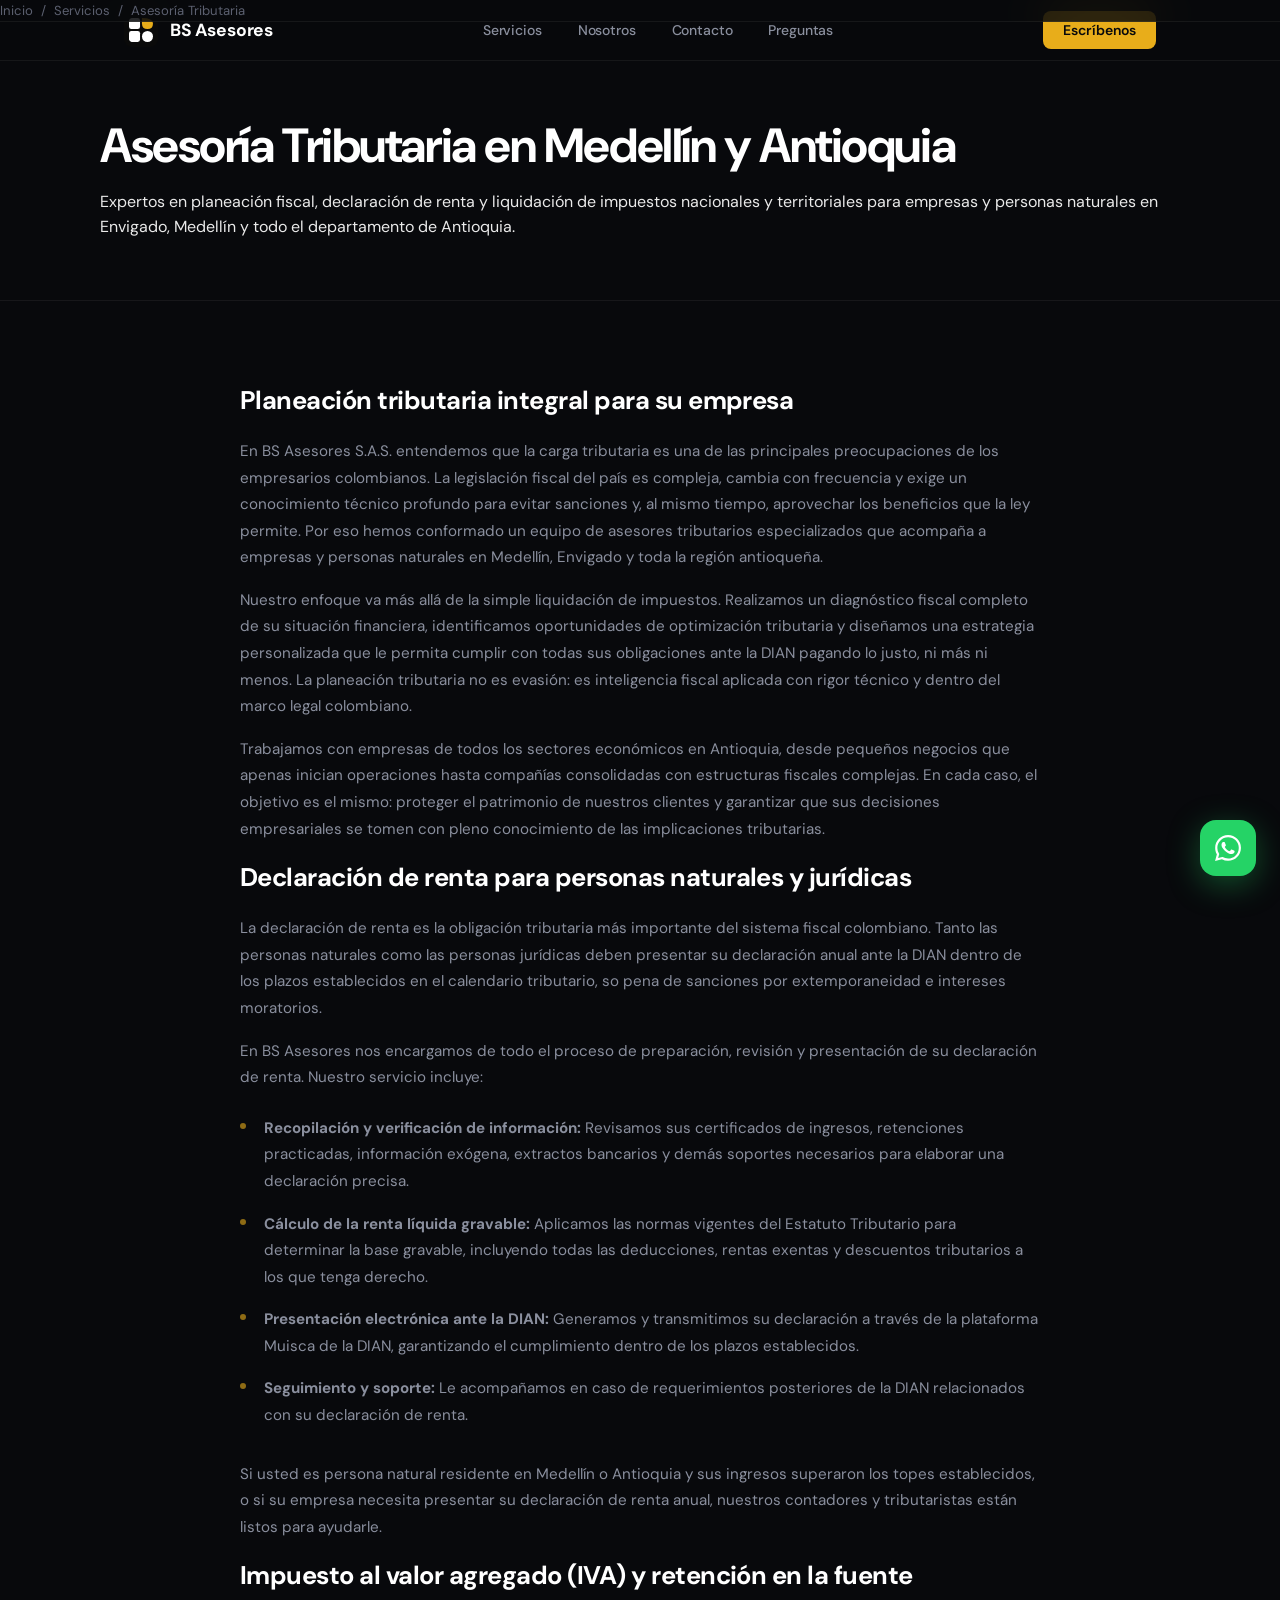
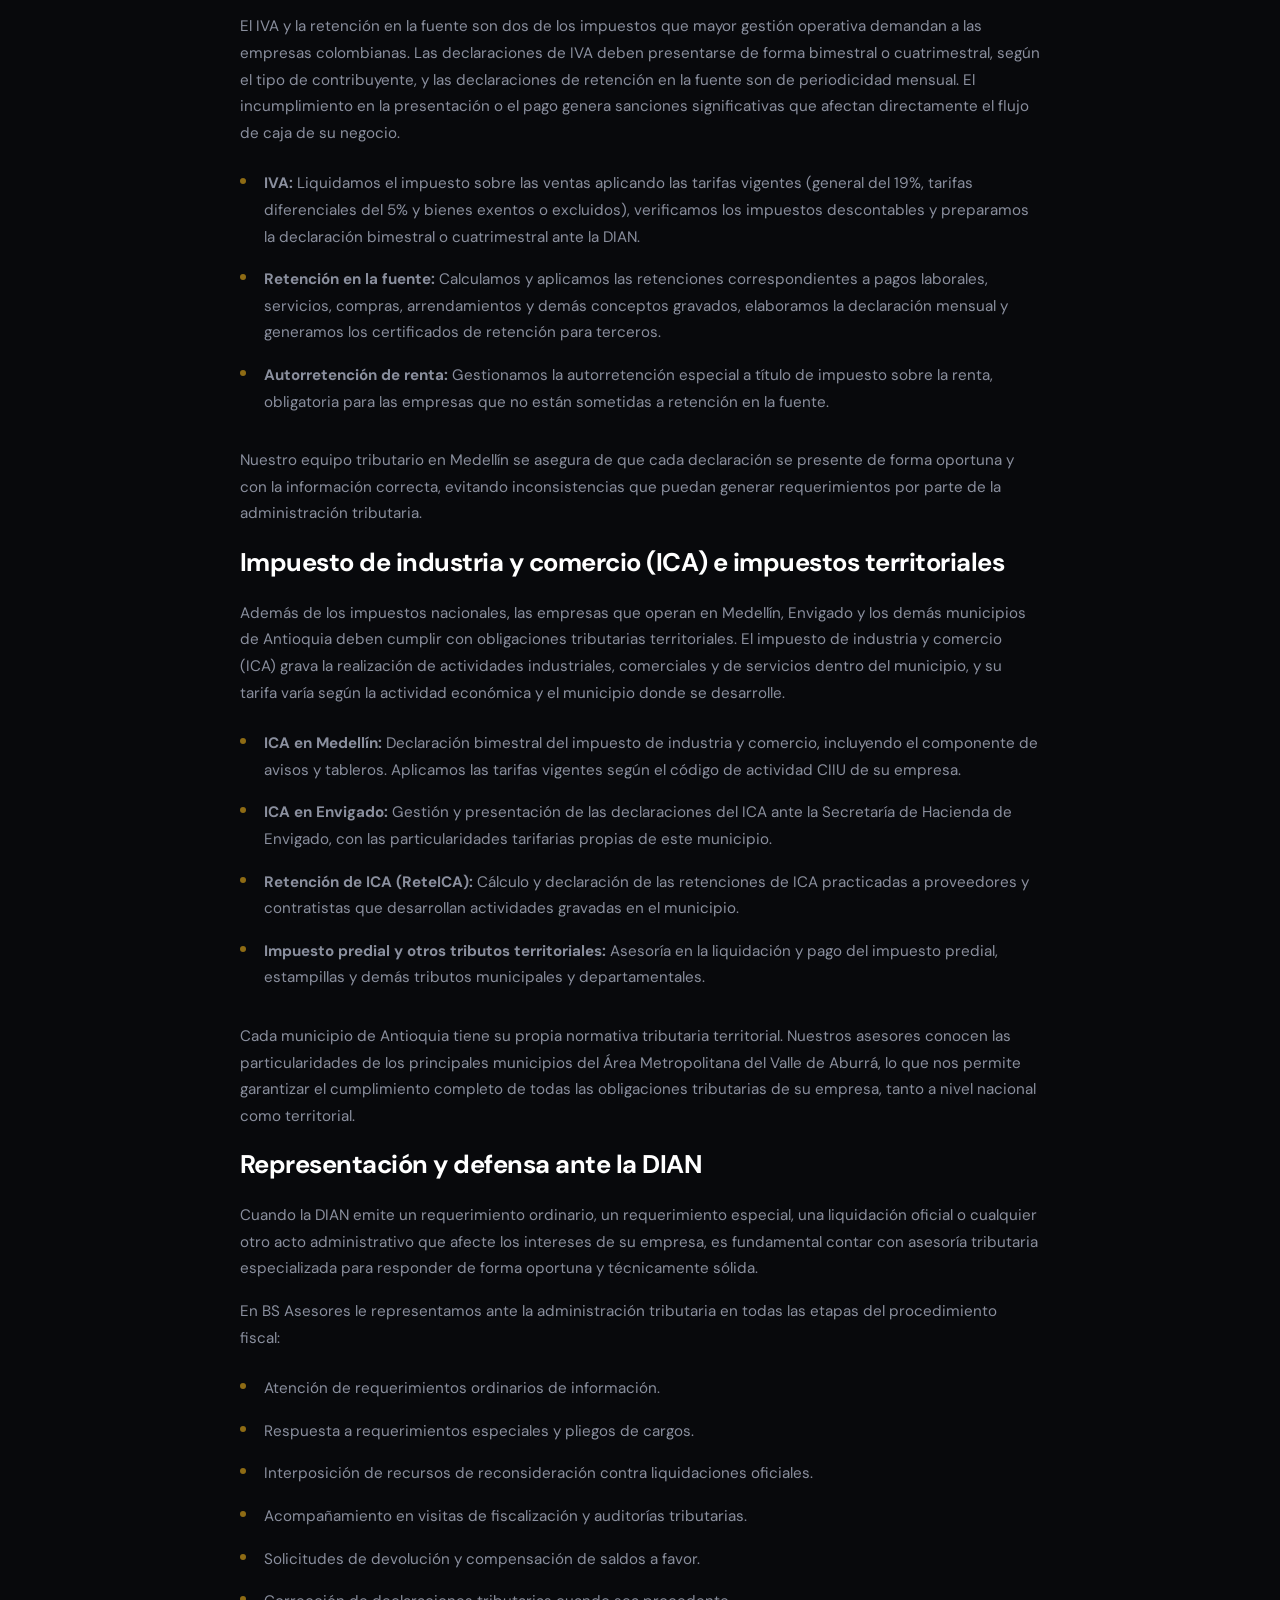
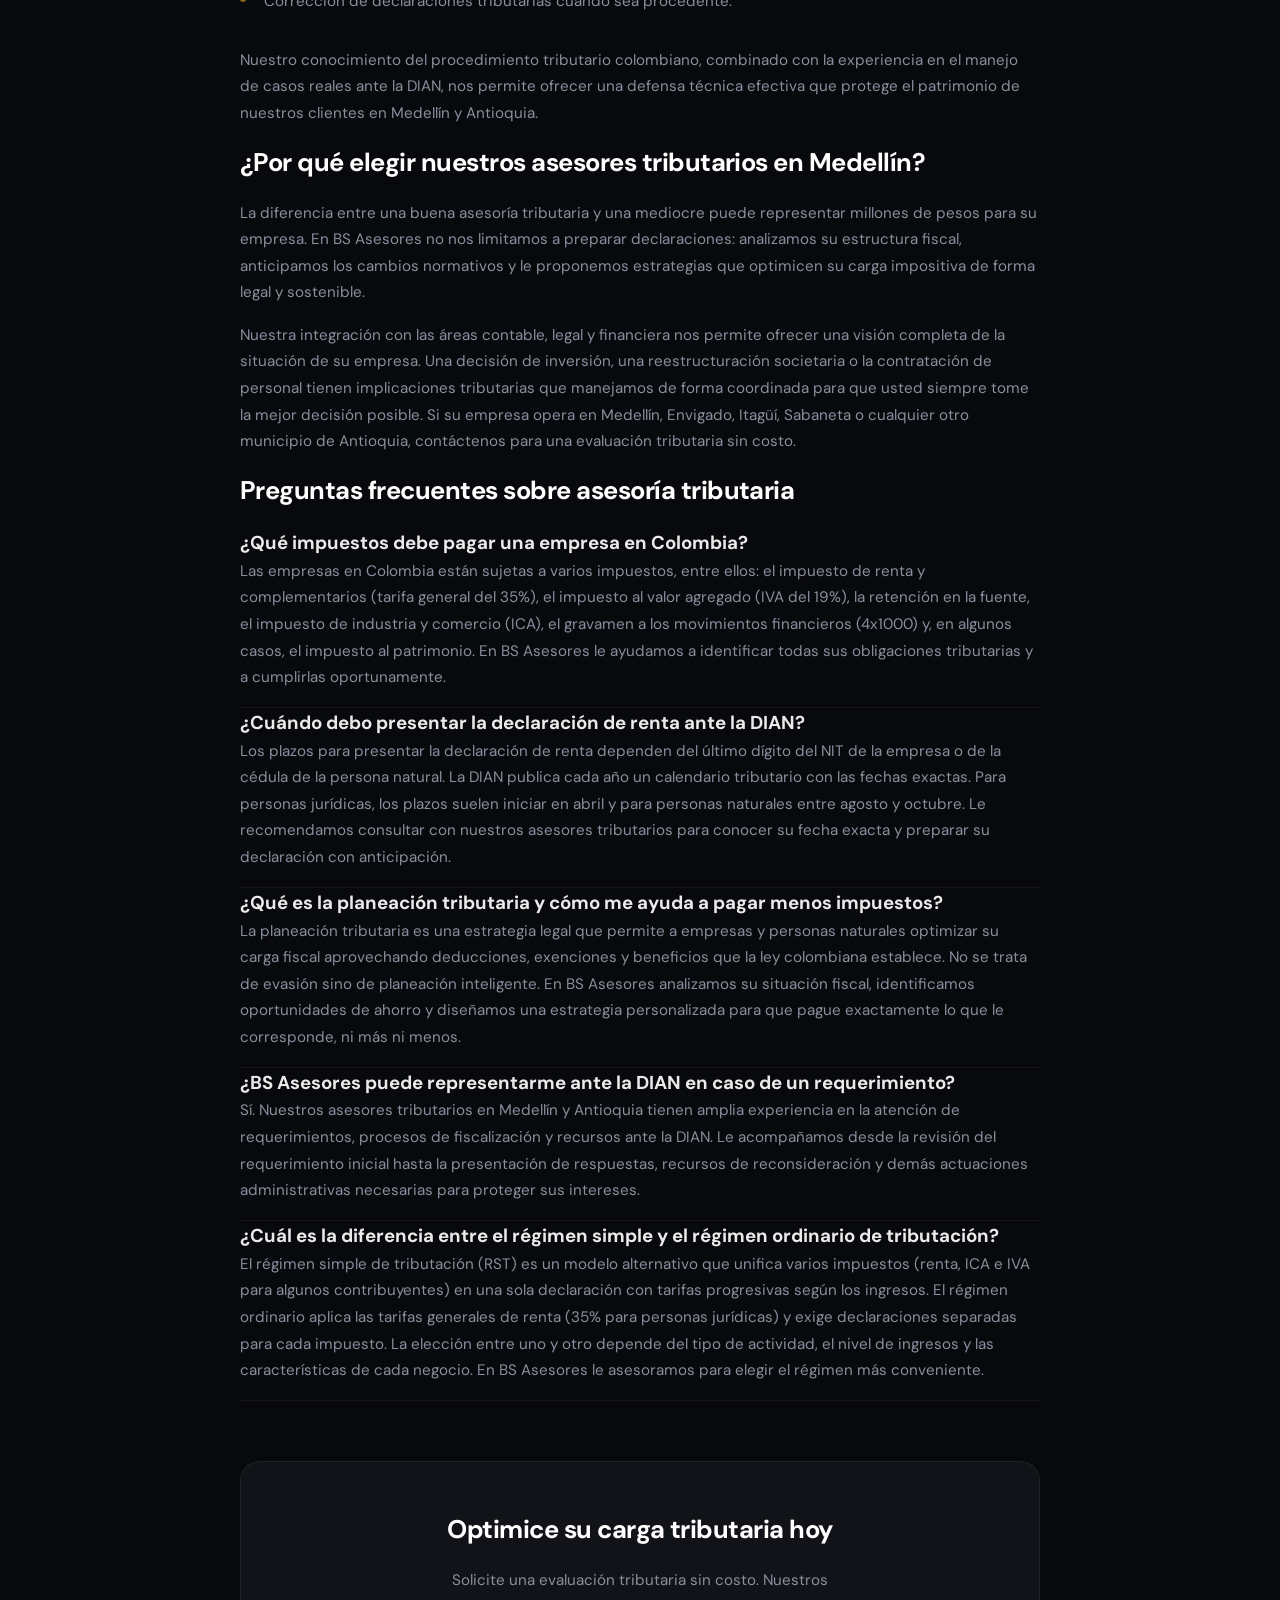
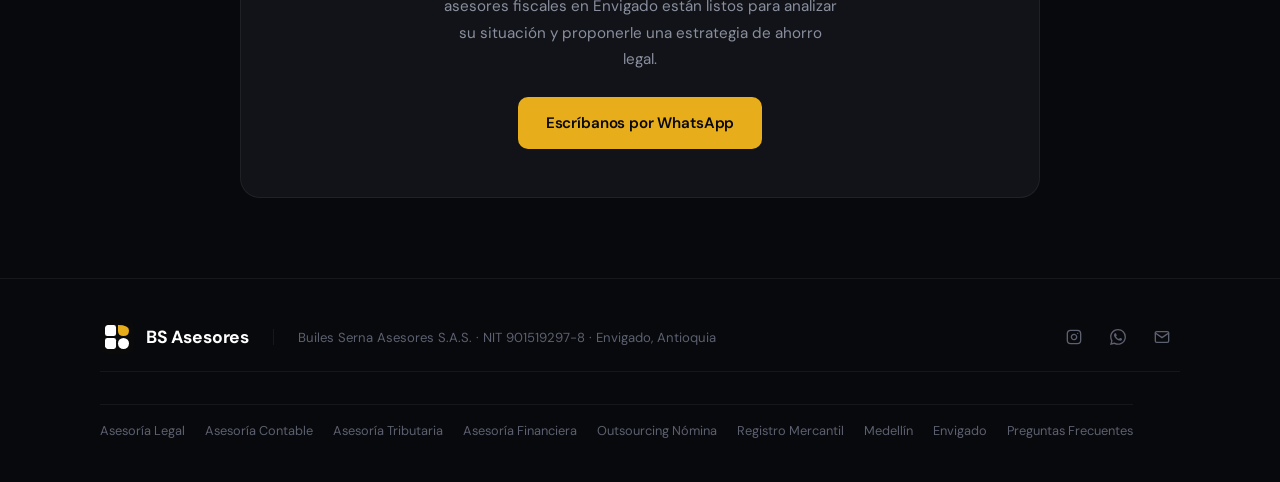
<file: servicios/asesoria-tributaria/index.html>
<!DOCTYPE html>
<html lang="es">
<head>
  <meta charset="UTF-8">
  <meta name="viewport" content="width=device-width, initial-scale=1.0">
  <title>Asesoría Tributaria en Medellín y Antioquia | Planeación Fiscal BS Asesores S.A.S.</title>
  <meta name="description" content="Planeación tributaria, declaración de renta y liquidación de impuestos para empresas en Medellín y Antioquia. Expertos en impuestos DIAN. BS Asesores S.A.S.">
  <link rel="canonical" href="https://bs-asesores.co/servicios/asesoria-tributaria">
  <meta name="theme-color" content="#08090c">
  <meta name="geo.region" content="CO-ANT">
  <meta name="geo.placename" content="Envigado Antioquia">

  <meta property="og:title" content="Asesoría Tributaria en Medellín y Antioquia | Planeación Fiscal BS Asesores S.A.S.">
  <meta property="og:description" content="Planeación tributaria, declaración de renta y liquidación de impuestos para empresas en Medellín y Antioquia. Expertos en impuestos DIAN. BS Asesores S.A.S.">
  <meta property="og:url" content="https://bs-asesores.co/servicios/asesoria-tributaria">
  <meta property="og:type" content="website">
  <meta property="og:image" content="https://bs-asesores.co/og-image.png">
  <meta property="og:image:width" content="1200">
  <meta property="og:image:height" content="630">
  <meta name="twitter:card" content="summary_large_image">

  <link rel="icon" type="image/svg+xml" href="/favicon.svg">
  <link rel="icon" type="image/png" sizes="32x32" href="/favicon-32x32.png">
  <link rel="apple-touch-icon" href="/apple-touch-icon.png">
  <link rel="manifest" href="/site.webmanifest">
  <link rel="dns-prefetch" href="//wa.me">
  <link rel="preconnect" href="https://fonts.googleapis.com">
  <link rel="preconnect" href="https://fonts.gstatic.com" crossorigin>
  <link href="https://fonts.googleapis.com/css2?family=DM+Sans:ital,opsz,wght@0,9..40,400;0,9..40,500;0,9..40,600;0,9..40,700;1,9..40,400&display=swap" rel="stylesheet">
  <link rel="stylesheet" href="/styles.css">

  <script type="application/ld+json">
  {
    "@context": "https://schema.org",
    "@type": "BreadcrumbList",
    "itemListElement": [
      {
        "@type": "ListItem",
        "position": 1,
        "name": "Inicio",
        "item": "https://bs-asesores.co/"
      },
      {
        "@type": "ListItem",
        "position": 2,
        "name": "Servicios",
        "item": "https://bs-asesores.co/servicios"
      },
      {
        "@type": "ListItem",
        "position": 3,
        "name": "Asesoría Tributaria",
        "item": "https://bs-asesores.co/servicios/asesoria-tributaria"
      }
    ]
  }
  </script>
  <script type="application/ld+json">
  {
    "@context": "https://schema.org",
    "@type": "FAQPage",
    "mainEntity": [
      {
        "@type": "Question",
        "name": "¿Qué impuestos debe pagar una empresa en Colombia?",
        "acceptedAnswer": {
          "@type": "Answer",
          "text": "Las empresas en Colombia están sujetas a varios impuestos, entre ellos: el impuesto de renta y complementarios (tarifa general del 35%), el impuesto al valor agregado (IVA del 19%), la retención en la fuente, el impuesto de industria y comercio (ICA), el gravamen a los movimientos financieros (4x1000) y, en algunos casos, el impuesto al patrimonio. En BS Asesores le ayudamos a identificar todas sus obligaciones tributarias y a cumplirlas oportunamente."
        }
      },
      {
        "@type": "Question",
        "name": "¿Cuándo debo presentar la declaración de renta ante la DIAN?",
        "acceptedAnswer": {
          "@type": "Answer",
          "text": "Los plazos para presentar la declaración de renta dependen del último dígito del NIT de la empresa o de la cédula de la persona natural. La DIAN publica cada año un calendario tributario con las fechas exactas. Para personas jurídicas, los plazos suelen iniciar en abril y para personas naturales entre agosto y octubre. Le recomendamos consultar con nuestros asesores tributarios para conocer su fecha exacta y preparar su declaración con anticipación."
        }
      },
      {
        "@type": "Question",
        "name": "¿Qué es la planeación tributaria y cómo me ayuda a pagar menos impuestos?",
        "acceptedAnswer": {
          "@type": "Answer",
          "text": "La planeación tributaria es una estrategia legal que permite a empresas y personas naturales optimizar su carga fiscal aprovechando deducciones, exenciones y beneficios que la ley colombiana establece. No se trata de evasión sino de planeación inteligente. En BS Asesores analizamos su situación fiscal, identificamos oportunidades de ahorro y diseñamos una estrategia personalizada para que pague exactamente lo que le corresponde, ni más ni menos."
        }
      },
      {
        "@type": "Question",
        "name": "¿BS Asesores puede representarme ante la DIAN en caso de un requerimiento?",
        "acceptedAnswer": {
          "@type": "Answer",
          "text": "Sí. Nuestros asesores tributarios en Medellín y Antioquia tienen amplia experiencia en la atención de requerimientos, procesos de fiscalización y recursos ante la DIAN. Le acompañamos desde la revisión del requerimiento inicial hasta la presentación de respuestas, recursos de reconsideración y demás actuaciones administrativas necesarias para proteger sus intereses."
        }
      },
      {
        "@type": "Question",
        "name": "¿Cuál es la diferencia entre el régimen simple y el régimen ordinario de tributación?",
        "acceptedAnswer": {
          "@type": "Answer",
          "text": "El régimen simple de tributación (RST) es un modelo alternativo que unifica varios impuestos (renta, ICA e IVA para algunos contribuyentes) en una sola declaración con tarifas progresivas según los ingresos. El régimen ordinario aplica las tarifas generales de renta (35% para personas jurídicas) y exige declaraciones separadas para cada impuesto. La elección entre uno y otro depende del tipo de actividad, el nivel de ingresos y las características de cada negocio. En BS Asesores le asesoramos para elegir el régimen más conveniente."
        }
      }
    ]
  }
  </script>
  <script type="application/ld+json">
  {
    "@context": "https://schema.org",
    "@type": "ProfessionalService",
    "name": "BS Asesores S.A.S. - Asesoría Tributaria",
    "description": "Servicios de asesoría tributaria y planeación fiscal para empresas en Medellín, Envigado y Antioquia. Declaración de renta, IVA, retención en la fuente e ICA.",
    "url": "https://bs-asesores.co/servicios/asesoria-tributaria",
    "telephone": "+57",
    "address": {
      "@type": "PostalAddress",
      "addressLocality": "Envigado",
      "addressRegion": "Antioquia",
      "addressCountry": "CO"
    },
    "areaServed": [
      { "@type": "City", "name": "Medellín" },
      { "@type": "City", "name": "Envigado" },
      { "@type": "AdministrativeArea", "name": "Antioquia" }
    ],
    "hasOfferCatalog": {
      "@type": "OfferCatalog",
      "name": "Servicios de Asesoría Tributaria",
      "itemListElement": [
        { "@type": "Offer", "itemOffered": { "@type": "Service", "name": "Planeación tributaria" } },
        { "@type": "Offer", "itemOffered": { "@type": "Service", "name": "Declaración de renta" } },
        { "@type": "Offer", "itemOffered": { "@type": "Service", "name": "Liquidación de IVA y retención en la fuente" } },
        { "@type": "Offer", "itemOffered": { "@type": "Service", "name": "Impuesto de industria y comercio (ICA)" } },
        { "@type": "Offer", "itemOffered": { "@type": "Service", "name": "Representación ante la DIAN" } }
      ]
    }
  }
  </script>
</head>
<body>

<nav>
  <div class="nav-inner">
    <a href="/" class="logo">
      <img src="/logo.svg" alt="BS Asesores" width="34" height="34">
      <span>BS Asesores</span>
    </a>
    <ul class="nav-links" id="navLinks">
      <li><a href="/#servicios">Servicios</a></li>
      <li><a href="/#nosotros">Nosotros</a></li>
      <li><a href="/#contacto">Contacto</a></li>
      <li><a href="/#preguntas">Preguntas</a></li>
    </ul>
    <a href="https://wa.me/message/EGV6XYA6J3ONH1" target="_blank" class="nav-cta">Escríbenos</a>
    <button class="menu-toggle" id="menuToggle" aria-label="Abrir menú">
      <span></span><span></span><span></span>
    </button>
  </div>
</nav>

<div class="page-hero">
  <div class="page-hero-inner">
    <nav class="breadcrumb" aria-label="Breadcrumb">
      <a href="/">Inicio</a> <span>/</span> <a href="/servicios">Servicios</a> <span>/</span> <span>Asesoría Tributaria</span>
    </nav>
    <h1>Asesoría Tributaria en Medellín y Antioquia</h1>
    <p>Expertos en planeación fiscal, declaración de renta y liquidación de impuestos nacionales y territoriales para empresas y personas naturales en Envigado, Medellín y todo el departamento de Antioquia.</p>
  </div>
</div>

<div class="page-content">
  <div class="page-content-inner">

    <section class="fade-in">
      <h2>Planeación tributaria integral para su empresa</h2>
      <p>En BS Asesores S.A.S. entendemos que la carga tributaria es una de las principales preocupaciones de los empresarios colombianos. La legislación fiscal del país es compleja, cambia con frecuencia y exige un conocimiento técnico profundo para evitar sanciones y, al mismo tiempo, aprovechar los beneficios que la ley permite. Por eso hemos conformado un equipo de asesores tributarios especializados que acompaña a empresas y personas naturales en Medellín, Envigado y toda la región antioqueña.</p>
      <p>Nuestro enfoque va más allá de la simple liquidación de impuestos. Realizamos un diagnóstico fiscal completo de su situación financiera, identificamos oportunidades de optimización tributaria y diseñamos una estrategia personalizada que le permita cumplir con todas sus obligaciones ante la DIAN pagando lo justo, ni más ni menos. La planeación tributaria no es evasión: es inteligencia fiscal aplicada con rigor técnico y dentro del marco legal colombiano.</p>
      <p>Trabajamos con empresas de todos los sectores económicos en Antioquia, desde pequeños negocios que apenas inician operaciones hasta compañías consolidadas con estructuras fiscales complejas. En cada caso, el objetivo es el mismo: proteger el patrimonio de nuestros clientes y garantizar que sus decisiones empresariales se tomen con pleno conocimiento de las implicaciones tributarias.</p>
    </section>

    <section class="fade-in">
      <h2>Declaración de renta para personas naturales y jurídicas</h2>
      <p>La declaración de renta es la obligación tributaria más importante del sistema fiscal colombiano. Tanto las personas naturales como las personas jurídicas deben presentar su declaración anual ante la DIAN dentro de los plazos establecidos en el calendario tributario, so pena de sanciones por extemporaneidad e intereses moratorios.</p>
      <p>En BS Asesores nos encargamos de todo el proceso de preparación, revisión y presentación de su declaración de renta. Nuestro servicio incluye:</p>
      <ul>
        <li><strong>Recopilación y verificación de información:</strong> Revisamos sus certificados de ingresos, retenciones practicadas, información exógena, extractos bancarios y demás soportes necesarios para elaborar una declaración precisa.</li>
        <li><strong>Cálculo de la renta líquida gravable:</strong> Aplicamos las normas vigentes del Estatuto Tributario para determinar la base gravable, incluyendo todas las deducciones, rentas exentas y descuentos tributarios a los que tenga derecho.</li>
        <li><strong>Presentación electrónica ante la DIAN:</strong> Generamos y transmitimos su declaración a través de la plataforma Muisca de la DIAN, garantizando el cumplimiento dentro de los plazos establecidos.</li>
        <li><strong>Seguimiento y soporte:</strong> Le acompañamos en caso de requerimientos posteriores de la DIAN relacionados con su declaración de renta.</li>
      </ul>
      <p>Si usted es persona natural residente en Medellín o Antioquia y sus ingresos superaron los topes establecidos, o si su empresa necesita presentar su declaración de renta anual, nuestros contadores y tributaristas están listos para ayudarle.</p>
    </section>

    <section class="fade-in">
      <h2>Impuesto al valor agregado (IVA) y retención en la fuente</h2>
      <p>El IVA y la retención en la fuente son dos de los impuestos que mayor gestión operativa demandan a las empresas colombianas. Las declaraciones de IVA deben presentarse de forma bimestral o cuatrimestral, según el tipo de contribuyente, y las declaraciones de retención en la fuente son de periodicidad mensual. El incumplimiento en la presentación o el pago genera sanciones significativas que afectan directamente el flujo de caja de su negocio.</p>
      <ul>
        <li><strong>IVA:</strong> Liquidamos el impuesto sobre las ventas aplicando las tarifas vigentes (general del 19%, tarifas diferenciales del 5% y bienes exentos o excluidos), verificamos los impuestos descontables y preparamos la declaración bimestral o cuatrimestral ante la DIAN.</li>
        <li><strong>Retención en la fuente:</strong> Calculamos y aplicamos las retenciones correspondientes a pagos laborales, servicios, compras, arrendamientos y demás conceptos gravados, elaboramos la declaración mensual y generamos los certificados de retención para terceros.</li>
        <li><strong>Autorretención de renta:</strong> Gestionamos la autorretención especial a título de impuesto sobre la renta, obligatoria para las empresas que no están sometidas a retención en la fuente.</li>
      </ul>
      <p>Nuestro equipo tributario en Medellín se asegura de que cada declaración se presente de forma oportuna y con la información correcta, evitando inconsistencias que puedan generar requerimientos por parte de la administración tributaria.</p>
    </section>

    <section class="fade-in">
      <h2>Impuesto de industria y comercio (ICA) e impuestos territoriales</h2>
      <p>Además de los impuestos nacionales, las empresas que operan en Medellín, Envigado y los demás municipios de Antioquia deben cumplir con obligaciones tributarias territoriales. El impuesto de industria y comercio (ICA) grava la realización de actividades industriales, comerciales y de servicios dentro del municipio, y su tarifa varía según la actividad económica y el municipio donde se desarrolle.</p>
      <ul>
        <li><strong>ICA en Medellín:</strong> Declaración bimestral del impuesto de industria y comercio, incluyendo el componente de avisos y tableros. Aplicamos las tarifas vigentes según el código de actividad CIIU de su empresa.</li>
        <li><strong>ICA en Envigado:</strong> Gestión y presentación de las declaraciones del ICA ante la Secretaría de Hacienda de Envigado, con las particularidades tarifarias propias de este municipio.</li>
        <li><strong>Retención de ICA (ReteICA):</strong> Cálculo y declaración de las retenciones de ICA practicadas a proveedores y contratistas que desarrollan actividades gravadas en el municipio.</li>
        <li><strong>Impuesto predial y otros tributos territoriales:</strong> Asesoría en la liquidación y pago del impuesto predial, estampillas y demás tributos municipales y departamentales.</li>
      </ul>
      <p>Cada municipio de Antioquia tiene su propia normativa tributaria territorial. Nuestros asesores conocen las particularidades de los principales municipios del Área Metropolitana del Valle de Aburrá, lo que nos permite garantizar el cumplimiento completo de todas las obligaciones tributarias de su empresa, tanto a nivel nacional como territorial.</p>
    </section>

    <section class="fade-in">
      <h2>Representación y defensa ante la DIAN</h2>
      <p>Cuando la DIAN emite un requerimiento ordinario, un requerimiento especial, una liquidación oficial o cualquier otro acto administrativo que afecte los intereses de su empresa, es fundamental contar con asesoría tributaria especializada para responder de forma oportuna y técnicamente sólida.</p>
      <p>En BS Asesores le representamos ante la administración tributaria en todas las etapas del procedimiento fiscal:</p>
      <ul>
        <li>Atención de requerimientos ordinarios de información.</li>
        <li>Respuesta a requerimientos especiales y pliegos de cargos.</li>
        <li>Interposición de recursos de reconsideración contra liquidaciones oficiales.</li>
        <li>Acompañamiento en visitas de fiscalización y auditorías tributarias.</li>
        <li>Solicitudes de devolución y compensación de saldos a favor.</li>
        <li>Corrección de declaraciones tributarias cuando sea procedente.</li>
      </ul>
      <p>Nuestro conocimiento del procedimiento tributario colombiano, combinado con la experiencia en el manejo de casos reales ante la DIAN, nos permite ofrecer una defensa técnica efectiva que protege el patrimonio de nuestros clientes en Medellín y Antioquia.</p>
    </section>

    <section class="fade-in">
      <h2>¿Por qué elegir nuestros asesores tributarios en Medellín?</h2>
      <p>La diferencia entre una buena asesoría tributaria y una mediocre puede representar millones de pesos para su empresa. En BS Asesores no nos limitamos a preparar declaraciones: analizamos su estructura fiscal, anticipamos los cambios normativos y le proponemos estrategias que optimicen su carga impositiva de forma legal y sostenible.</p>
      <p>Nuestra integración con las áreas contable, legal y financiera nos permite ofrecer una visión completa de la situación de su empresa. Una decisión de inversión, una reestructuración societaria o la contratación de personal tienen implicaciones tributarias que manejamos de forma coordinada para que usted siempre tome la mejor decisión posible. Si su empresa opera en Medellín, Envigado, Itagüí, Sabaneta o cualquier otro municipio de Antioquia, contáctenos para una evaluación tributaria sin costo.</p>
    </section>

    <section class="faq-section fade-in">
      <h2>Preguntas frecuentes sobre asesoría tributaria</h2>

      <div class="faq-item">
        <h3>¿Qué impuestos debe pagar una empresa en Colombia?</h3>
        <p>Las empresas en Colombia están sujetas a varios impuestos, entre ellos: el impuesto de renta y complementarios (tarifa general del 35%), el impuesto al valor agregado (IVA del 19%), la retención en la fuente, el impuesto de industria y comercio (ICA), el gravamen a los movimientos financieros (4x1000) y, en algunos casos, el impuesto al patrimonio. En BS Asesores le ayudamos a identificar todas sus obligaciones tributarias y a cumplirlas oportunamente.</p>
      </div>

      <div class="faq-item">
        <h3>¿Cuándo debo presentar la declaración de renta ante la DIAN?</h3>
        <p>Los plazos para presentar la declaración de renta dependen del último dígito del NIT de la empresa o de la cédula de la persona natural. La DIAN publica cada año un calendario tributario con las fechas exactas. Para personas jurídicas, los plazos suelen iniciar en abril y para personas naturales entre agosto y octubre. Le recomendamos consultar con nuestros asesores tributarios para conocer su fecha exacta y preparar su declaración con anticipación.</p>
      </div>

      <div class="faq-item">
        <h3>¿Qué es la planeación tributaria y cómo me ayuda a pagar menos impuestos?</h3>
        <p>La planeación tributaria es una estrategia legal que permite a empresas y personas naturales optimizar su carga fiscal aprovechando deducciones, exenciones y beneficios que la ley colombiana establece. No se trata de evasión sino de planeación inteligente. En BS Asesores analizamos su situación fiscal, identificamos oportunidades de ahorro y diseñamos una estrategia personalizada para que pague exactamente lo que le corresponde, ni más ni menos.</p>
      </div>

      <div class="faq-item">
        <h3>¿BS Asesores puede representarme ante la DIAN en caso de un requerimiento?</h3>
        <p>Sí. Nuestros asesores tributarios en Medellín y Antioquia tienen amplia experiencia en la atención de requerimientos, procesos de fiscalización y recursos ante la DIAN. Le acompañamos desde la revisión del requerimiento inicial hasta la presentación de respuestas, recursos de reconsideración y demás actuaciones administrativas necesarias para proteger sus intereses.</p>
      </div>

      <div class="faq-item">
        <h3>¿Cuál es la diferencia entre el régimen simple y el régimen ordinario de tributación?</h3>
        <p>El régimen simple de tributación (RST) es un modelo alternativo que unifica varios impuestos (renta, ICA e IVA para algunos contribuyentes) en una sola declaración con tarifas progresivas según los ingresos. El régimen ordinario aplica las tarifas generales de renta (35% para personas jurídicas) y exige declaraciones separadas para cada impuesto. La elección entre uno y otro depende del tipo de actividad, el nivel de ingresos y las características de cada negocio. En BS Asesores le asesoramos para elegir el régimen más conveniente.</p>
      </div>
    </section>

    <section class="cta-block fade-in">
      <h2>Optimice su carga tributaria hoy</h2>
      <p>Solicite una evaluación tributaria sin costo. Nuestros asesores fiscales en Envigado están listos para analizar su situación y proponerle una estrategia de ahorro legal.</p>
      <a href="https://wa.me/message/EGV6XYA6J3ONH1" target="_blank" class="btn btn-gold">Escríbanos por WhatsApp</a>
    </section>

  </div>
</div>

<footer>
  <div class="footer-inner">
    <div class="footer-left">
      <a href="/" class="logo">
        <img src="/logo.svg" alt="BS Asesores" width="28" height="28">
        <span>BS Asesores</span>
      </a>
      <div class="sep"></div>
      <p>Builes Serna Asesores S.A.S. &middot; NIT 901519297-8 &middot; Envigado, Antioquia</p>
    </div>
    <div class="footer-socials">
      <a href="https://www.instagram.com/asesores_bs/" target="_blank" aria-label="Instagram">
        <svg viewBox="0 0 24 24" fill="none" stroke="currentColor" stroke-width="2" stroke-linecap="round" stroke-linejoin="round"><rect x="2" y="2" width="20" height="20" rx="5" ry="5"/><path d="M16 11.37A4 4 0 1 1 12.63 8 4 4 0 0 1 16 11.37z"/><line x1="17.5" y1="6.5" x2="17.51" y2="6.5"/></svg>
      </a>
      <a href="https://wa.me/message/EGV6XYA6J3ONH1" target="_blank" aria-label="WhatsApp">
        <svg viewBox="0 0 24 24" fill="currentColor"><path d="M17.472 14.382c-.297-.149-1.758-.867-2.03-.967-.273-.099-.471-.148-.67.15-.197.297-.767.966-.94 1.164-.173.199-.347.223-.644.075-.297-.15-1.255-.463-2.39-1.475-.883-.788-1.48-1.761-1.653-2.059-.173-.297-.018-.458.13-.606.134-.133.298-.347.446-.52.149-.174.198-.298.298-.497.099-.198.05-.371-.025-.52-.075-.149-.669-1.612-.916-2.207-.242-.579-.487-.5-.669-.51-.173-.008-.371-.01-.57-.01-.198 0-.52.074-.792.372-.272.297-1.04 1.016-1.04 2.479 0 1.462 1.065 2.875 1.213 3.074.149.198 2.096 3.2 5.077 4.487.709.306 1.262.489 1.694.625.712.227 1.36.195 1.871.118.571-.085 1.758-.719 2.006-1.413.248-.694.248-1.289.173-1.413-.074-.124-.272-.198-.57-.347m-5.421 7.403h-.004a9.87 9.87 0 01-5.031-1.378l-.361-.214-3.741.982.998-3.648-.235-.374a9.86 9.86 0 01-1.51-5.26c.001-5.45 4.436-9.884 9.888-9.884 2.64 0 5.122 1.03 6.988 2.898a9.825 9.825 0 012.893 6.994c-.003 5.45-4.437 9.884-9.885 9.884m8.413-18.297A11.815 11.815 0 0012.05 0C5.495 0 .16 5.335.157 11.892c0 2.096.547 4.142 1.588 5.945L.057 24l6.305-1.654a11.882 11.882 0 005.683 1.448h.005c6.554 0 11.89-5.335 11.893-11.893a11.821 11.821 0 00-3.48-8.413z"/></svg>
      </a>
      <a href="mailto:contacto@bs-asesores.co" aria-label="Email">
        <svg viewBox="0 0 24 24" fill="none" stroke="currentColor" stroke-width="2" stroke-linecap="round" stroke-linejoin="round"><path d="M4 4h16c1.1 0 2 .9 2 2v12c0 1.1-.9 2-2 2H4c-1.1 0-2-.9-2-2V6c0-1.1.9-2 2-2z"/><polyline points="22,6 12,13 2,6"/></svg>
      </a>
    </div>
  </div>
  <div class="footer-inner" style="margin-top:16px;padding-top:16px;border-top:1px solid rgba(255,255,255,0.06);">
    <div class="footer-links">
      <a href="/servicios/asesoria-legal">Asesoría Legal</a>
      <a href="/servicios/asesoria-contable">Asesoría Contable</a>
      <a href="/servicios/asesoria-tributaria">Asesoría Tributaria</a>
      <a href="/servicios/asesoria-financiera">Asesoría Financiera</a>
      <a href="/servicios/outsourcing-nomina">Outsourcing Nómina</a>
      <a href="/servicios/registro-mercantil">Registro Mercantil</a>
      <a href="/medellin">Medellín</a>
      <a href="/envigado">Envigado</a>
      <a href="/preguntas-frecuentes">Preguntas Frecuentes</a>
    </div>
  </div>
</footer>

<a href="https://wa.me/message/EGV6XYA6J3ONH1" target="_blank" class="wa-float" aria-label="WhatsApp">
  <svg viewBox="0 0 24 24"><path d="M17.472 14.382c-.297-.149-1.758-.867-2.03-.967-.273-.099-.471-.148-.67.15-.197.297-.767.966-.94 1.164-.173.199-.347.223-.644.075-.297-.15-1.255-.463-2.39-1.475-.883-.788-1.48-1.761-1.653-2.059-.173-.297-.018-.458.13-.606.134-.133.298-.347.446-.52.149-.174.198-.298.298-.497.099-.198.05-.371-.025-.52-.075-.149-.669-1.612-.916-2.207-.242-.579-.487-.5-.669-.51-.173-.008-.371-.01-.57-.01-.198 0-.52.074-.792.372-.272.297-1.04 1.016-1.04 2.479 0 1.462 1.065 2.875 1.213 3.074.149.198 2.096 3.2 5.077 4.487.709.306 1.262.489 1.694.625.712.227 1.36.195 1.871.118.571-.085 1.758-.719 2.006-1.413.248-.694.248-1.289.173-1.413-.074-.124-.272-.198-.57-.347m-5.421 7.403h-.004a9.87 9.87 0 01-5.031-1.378l-.361-.214-3.741.982.998-3.648-.235-.374a9.86 9.86 0 01-1.51-5.26c.001-5.45 4.436-9.884 9.888-9.884 2.64 0 5.122 1.03 6.988 2.898a9.825 9.825 0 012.893 6.994c-.003 5.45-4.437 9.884-9.885 9.884m8.413-18.297A11.815 11.815 0 0012.05 0C5.495 0 .16 5.335.157 11.892c0 2.096.547 4.142 1.588 5.945L.057 24l6.305-1.654a11.882 11.882 0 005.683 1.448h.005c6.554 0 11.89-5.335 11.893-11.893a11.821 11.821 0 00-3.48-8.413z"/></svg>
</a>

<script>
  document.getElementById('menuToggle').addEventListener('click', function() {
    document.getElementById('navLinks').classList.toggle('open');
  });
  document.querySelectorAll('#navLinks a').forEach(function(link) {
    link.addEventListener('click', function() {
      document.getElementById('navLinks').classList.remove('open');
    });
  });
  var observer = new IntersectionObserver(function(entries) {
    entries.forEach(function(entry) {
      if (entry.isIntersecting) { entry.target.classList.add('visible'); }
    });
  }, { threshold: 0.1 });
  document.querySelectorAll('.fade-in').forEach(function(el) { observer.observe(el); });
</script>

</body>
</html>
</file>
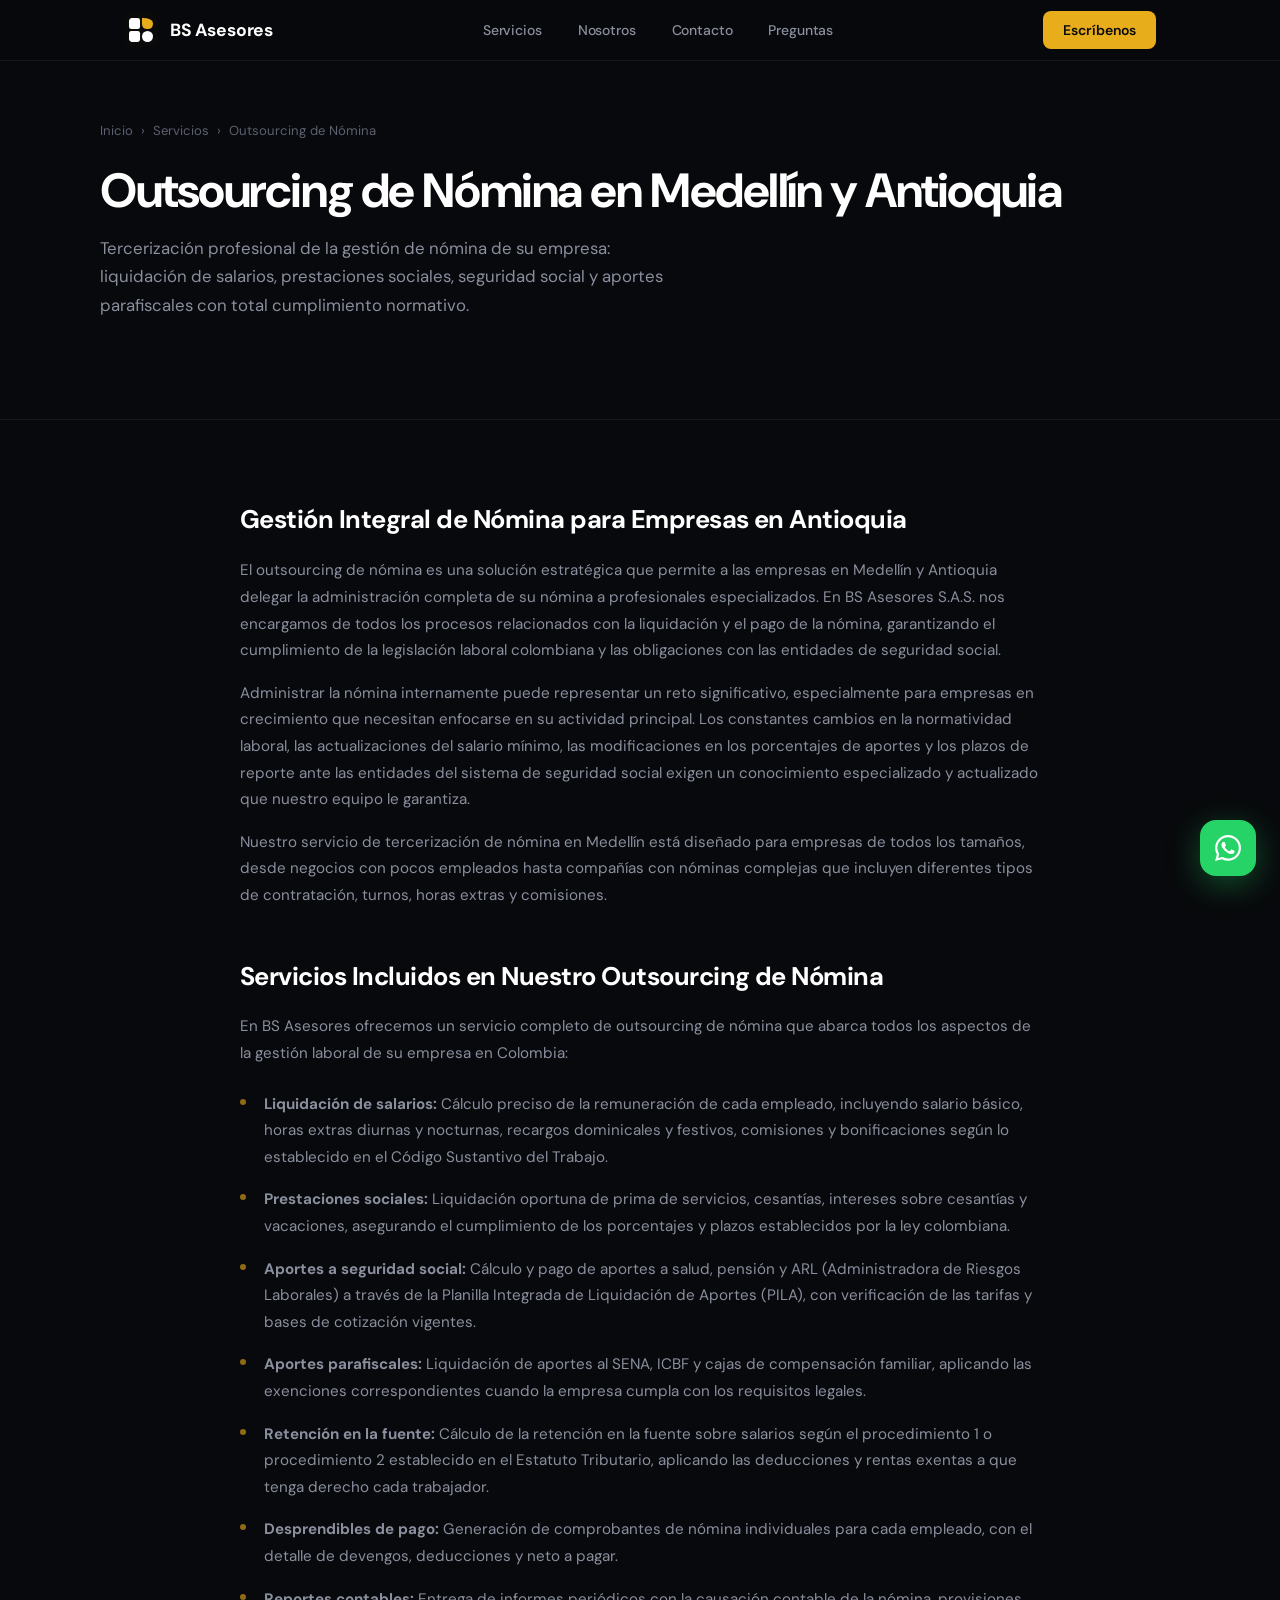
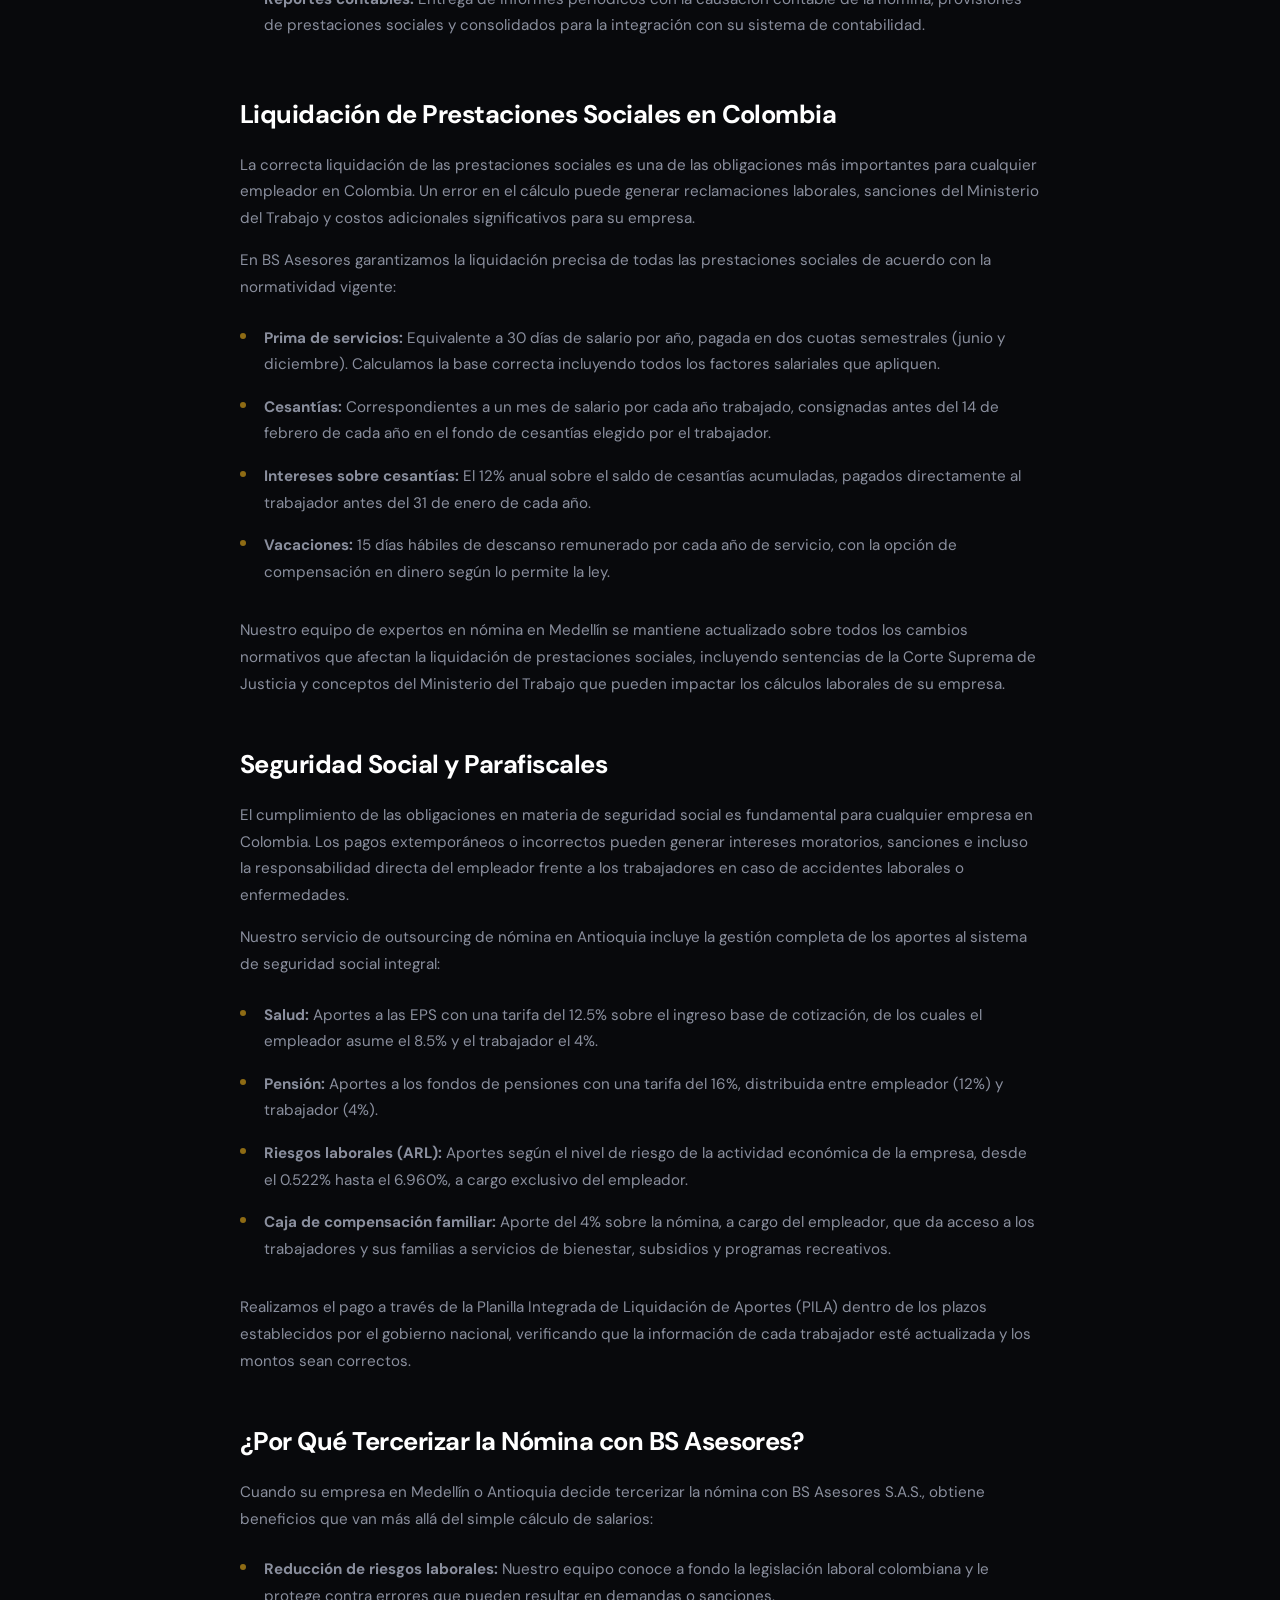
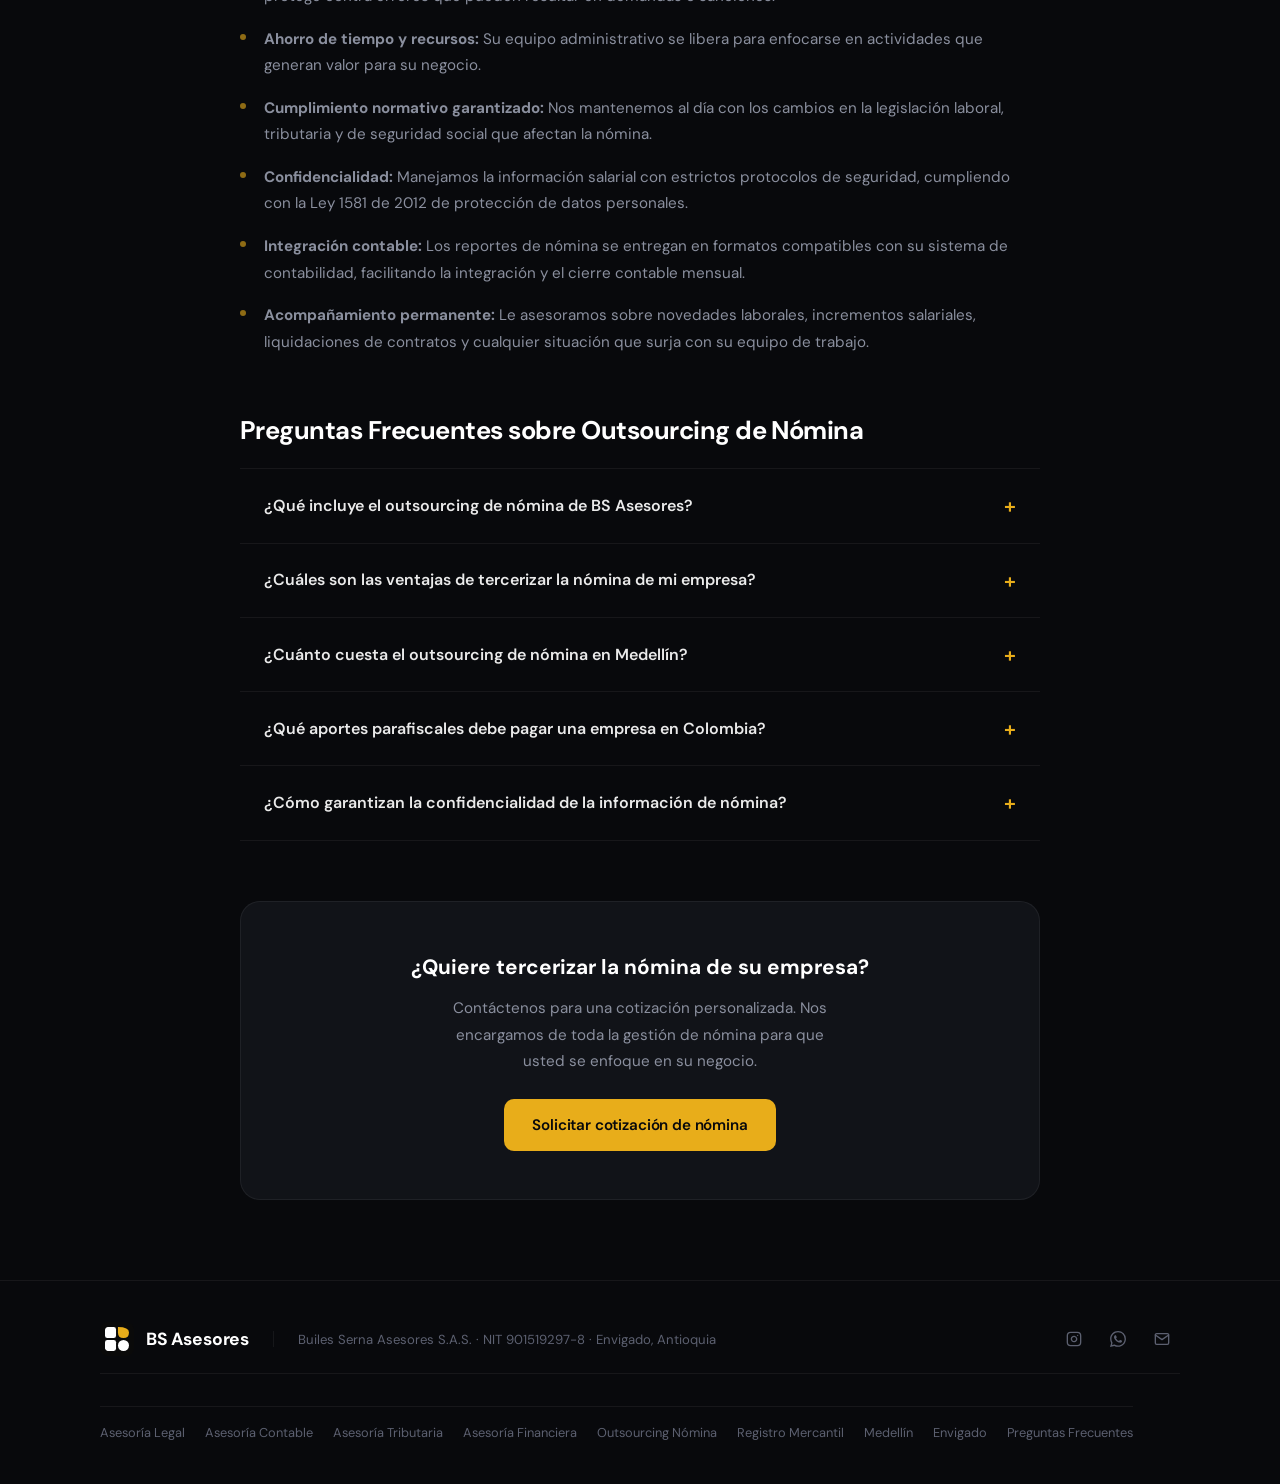
<file: servicios/outsourcing-nomina/index.html>
<!DOCTYPE html>
<html lang="es">
<head>
  <meta charset="UTF-8">
  <meta name="viewport" content="width=device-width, initial-scale=1.0">
  <title>Outsourcing de Nómina en Medellín y Antioquia | BS Asesores S.A.S.</title>
  <meta name="description" content="Outsourcing de nómina profesional en Medellín y Antioquia. Tercerización de nómina, liquidación de prestaciones sociales, aportes a seguridad social y parafiscales. Soluciones integrales para su empresa en Colombia.">
  <meta name="author" content="BS Asesores S.A.S.">
  <meta name="robots" content="index, follow">
  <link rel="canonical" href="https://bs-asesores.co/servicios/outsourcing-nomina">
  <meta property="og:type" content="website">
  <meta property="og:locale" content="es_CO">
  <meta property="og:site_name" content="BS Asesores S.A.S.">
  <meta property="og:title" content="Outsourcing de Nómina en Medellín y Antioquia | BS Asesores S.A.S.">
  <meta property="og:description" content="Tercerización de nómina, seguridad social y parafiscales. Gestión integral de nómina para empresas en Medellín y Antioquia.">
  <meta property="og:url" content="https://bs-asesores.co/servicios/outsourcing-nomina">
  <meta property="og:image" content="https://bs-asesores.co/og-image.png">
  <meta property="og:image:width" content="1200">
  <meta property="og:image:height" content="630">
  <meta name="twitter:card" content="summary_large_image">
  <meta name="twitter:title" content="Outsourcing de Nómina en Medellín y Antioquia | BS Asesores S.A.S.">
  <meta name="twitter:description" content="Tercerización de nómina, seguridad social y parafiscales. Gestión integral de nómina para empresas en Medellín y Antioquia.">
  <meta name="twitter:image" content="https://bs-asesores.co/og-image.png">
  <meta name="geo.region" content="CO-ANT">
  <meta name="geo.placename" content="Envigado, Antioquia">
  <link rel="icon" href="/favicon.svg" type="image/svg+xml">
  <link rel="icon" href="/favicon-32x32.png" sizes="32x32" type="image/png">
  <link rel="apple-touch-icon" href="/apple-touch-icon.png">
  <link rel="manifest" href="/site.webmanifest">
  <meta name="theme-color" content="#08090c">
  <link rel="dns-prefetch" href="https://wa.me">
  <link rel="preconnect" href="https://fonts.googleapis.com">
  <link rel="preconnect" href="https://fonts.gstatic.com" crossorigin>
  <link href="https://fonts.googleapis.com/css2?family=DM+Sans:ital,opsz,wght@0,9..40,400;0,9..40,500;0,9..40,600;0,9..40,700;1,9..40,400&display=swap" rel="stylesheet">
  <link rel="stylesheet" href="/styles.css">

  <script type="application/ld+json">
  {
    "@context": "https://schema.org",
    "@type": "BreadcrumbList",
    "itemListElement": [
      { "@type": "ListItem", "position": 1, "name": "Inicio", "item": "https://bs-asesores.co/" },
      { "@type": "ListItem", "position": 2, "name": "Servicios", "item": "https://bs-asesores.co/#servicios" },
      { "@type": "ListItem", "position": 3, "name": "Outsourcing de Nómina", "item": "https://bs-asesores.co/servicios/outsourcing-nomina" }
    ]
  }
  </script>

  <script type="application/ld+json">
  {
    "@context": "https://schema.org",
    "@type": "ProfessionalService",
    "name": "BS Asesores S.A.S. - Outsourcing de Nómina",
    "description": "Servicios de outsourcing y tercerización de nómina: liquidación de salarios, prestaciones sociales, aportes a seguridad social, parafiscales y retención en la fuente en Medellín y Antioquia.",
    "url": "https://bs-asesores.co/servicios/outsourcing-nomina",
    "telephone": "+573156786518",
    "email": "contacto@bs-asesores.co",
    "address": {
      "@type": "PostalAddress",
      "streetAddress": "CR 37 No. 46F Sur 101",
      "addressLocality": "Envigado",
      "addressRegion": "Antioquia",
      "addressCountry": "CO"
    },
    "geo": {
      "@type": "GeoCoordinates",
      "latitude": 6.1698,
      "longitude": -75.5783
    },
    "areaServed": [
      { "@type": "City", "name": "Medellín" },
      { "@type": "City", "name": "Envigado" },
      { "@type": "AdministrativeArea", "name": "Antioquia" }
    ],
    "serviceType": ["Outsourcing de Nómina", "Tercerización de Nómina", "Liquidación de Prestaciones Sociales", "Seguridad Social"],
    "priceRange": "$$",
    "openingHours": "Mo-Fr 08:00-18:00",
    "image": "https://bs-asesores.co/og-image.png",
    "sameAs": ["https://www.instagram.com/asesores_bs/"]
  }
  </script>

  <script type="application/ld+json">
  {
    "@context": "https://schema.org",
    "@type": "FAQPage",
    "mainEntity": [
      {
        "@type": "Question",
        "name": "¿Qué incluye el outsourcing de nómina de BS Asesores?",
        "acceptedAnswer": {
          "@type": "Answer",
          "text": "Nuestro servicio de outsourcing de nómina incluye cálculo y liquidación de salarios, liquidación de prestaciones sociales (prima, cesantías, intereses sobre cesantías, vacaciones), aportes a seguridad social (salud, pensión, ARL), parafiscales (SENA, ICBF, caja de compensación), retención en la fuente, elaboración de desprendibles de pago y reportes contables."
        }
      },
      {
        "@type": "Question",
        "name": "¿Cuáles son las ventajas de tercerizar la nómina de mi empresa?",
        "acceptedAnswer": {
          "@type": "Answer",
          "text": "Las principales ventajas de la tercerización de nómina son: reducción de errores en los cálculos laborales, cumplimiento oportuno de las obligaciones con entidades de seguridad social, ahorro de tiempo y recursos internos, acceso a un equipo especializado en legislación laboral colombiana, y la tranquilidad de tener toda la documentación laboral organizada y al día."
        }
      },
      {
        "@type": "Question",
        "name": "¿Cuánto cuesta el outsourcing de nómina en Medellín?",
        "acceptedAnswer": {
          "@type": "Answer",
          "text": "El costo del outsourcing de nómina varía según el número de empleados, la frecuencia de pago y la complejidad de la nómina de su empresa. En BS Asesores ofrecemos planes adaptados a cada cliente. Contáctenos para una cotización personalizada sin compromiso."
        }
      },
      {
        "@type": "Question",
        "name": "¿Qué aportes parafiscales debe pagar una empresa en Colombia?",
        "acceptedAnswer": {
          "@type": "Answer",
          "text": "En Colombia, las empresas deben realizar aportes parafiscales al SENA (2%), ICBF (3%) y cajas de compensación familiar (4%), calculados sobre la base de la nómina. Existen exenciones para el SENA e ICBF para empresas que cumplan ciertos requisitos establecidos en la Ley 1607 de 2012 y normas posteriores."
        }
      },
      {
        "@type": "Question",
        "name": "¿Cómo garantizan la confidencialidad de la información de nómina?",
        "acceptedAnswer": {
          "@type": "Answer",
          "text": "En BS Asesores manejamos la información de nómina bajo estrictos protocolos de confidencialidad. Firmamos acuerdos de confidencialidad con cada cliente, limitamos el acceso a la información solo al personal autorizado y cumplimos con la Ley 1581 de 2012 de protección de datos personales."
        }
      }
    ]
  }
  </script>
</head>
<body>

<nav>
  <div class="nav-inner">
    <a href="/" class="logo">
      <img src="/logo.svg" alt="BS Asesores" width="34" height="34">
      <span>BS Asesores</span>
    </a>
    <ul class="nav-links" id="navLinks">
      <li><a href="/#servicios">Servicios</a></li>
      <li><a href="/#nosotros">Nosotros</a></li>
      <li><a href="/#contacto">Contacto</a></li>
      <li><a href="/#preguntas">Preguntas</a></li>
    </ul>
    <a href="https://wa.me/message/EGV6XYA6J3ONH1" target="_blank" class="nav-cta">Escríbenos</a>
    <button class="menu-toggle" id="menuToggle" aria-label="Abrir menú">
      <span></span><span></span><span></span>
    </button>
  </div>
</nav>

<section class="page-hero">
  <div class="page-hero-inner">
    <div class="breadcrumb">
      <a href="/">Inicio</a><span>›</span><a href="/#servicios">Servicios</a><span>›</span><span>Outsourcing de Nómina</span>
    </div>
    <h1>Outsourcing de Nómina en Medellín y Antioquia</h1>
    <p class="hero-desc">Tercerización profesional de la gestión de nómina de su empresa: liquidación de salarios, prestaciones sociales, seguridad social y aportes parafiscales con total cumplimiento normativo.</p>
  </div>
</section>

<section class="page-content">
  <div class="page-content-inner">

    <h2>Gestión Integral de Nómina para Empresas en Antioquia</h2>
    <p>El outsourcing de nómina es una solución estratégica que permite a las empresas en Medellín y Antioquia delegar la administración completa de su nómina a profesionales especializados. En BS Asesores S.A.S. nos encargamos de todos los procesos relacionados con la liquidación y el pago de la nómina, garantizando el cumplimiento de la legislación laboral colombiana y las obligaciones con las entidades de seguridad social.</p>
    <p>Administrar la nómina internamente puede representar un reto significativo, especialmente para empresas en crecimiento que necesitan enfocarse en su actividad principal. Los constantes cambios en la normatividad laboral, las actualizaciones del salario mínimo, las modificaciones en los porcentajes de aportes y los plazos de reporte ante las entidades del sistema de seguridad social exigen un conocimiento especializado y actualizado que nuestro equipo le garantiza.</p>
    <p>Nuestro servicio de tercerización de nómina en Medellín está diseñado para empresas de todos los tamaños, desde negocios con pocos empleados hasta compañías con nóminas complejas que incluyen diferentes tipos de contratación, turnos, horas extras y comisiones.</p>

    <h2>Servicios Incluidos en Nuestro Outsourcing de Nómina</h2>
    <p>En BS Asesores ofrecemos un servicio completo de outsourcing de nómina que abarca todos los aspectos de la gestión laboral de su empresa en Colombia:</p>
    <ul>
      <li><strong>Liquidación de salarios:</strong> Cálculo preciso de la remuneración de cada empleado, incluyendo salario básico, horas extras diurnas y nocturnas, recargos dominicales y festivos, comisiones y bonificaciones según lo establecido en el Código Sustantivo del Trabajo.</li>
      <li><strong>Prestaciones sociales:</strong> Liquidación oportuna de prima de servicios, cesantías, intereses sobre cesantías y vacaciones, asegurando el cumplimiento de los porcentajes y plazos establecidos por la ley colombiana.</li>
      <li><strong>Aportes a seguridad social:</strong> Cálculo y pago de aportes a salud, pensión y ARL (Administradora de Riesgos Laborales) a través de la Planilla Integrada de Liquidación de Aportes (PILA), con verificación de las tarifas y bases de cotización vigentes.</li>
      <li><strong>Aportes parafiscales:</strong> Liquidación de aportes al SENA, ICBF y cajas de compensación familiar, aplicando las exenciones correspondientes cuando la empresa cumpla con los requisitos legales.</li>
      <li><strong>Retención en la fuente:</strong> Cálculo de la retención en la fuente sobre salarios según el procedimiento 1 o procedimiento 2 establecido en el Estatuto Tributario, aplicando las deducciones y rentas exentas a que tenga derecho cada trabajador.</li>
      <li><strong>Desprendibles de pago:</strong> Generación de comprobantes de nómina individuales para cada empleado, con el detalle de devengos, deducciones y neto a pagar.</li>
      <li><strong>Reportes contables:</strong> Entrega de informes periódicos con la causación contable de la nómina, provisiones de prestaciones sociales y consolidados para la integración con su sistema de contabilidad.</li>
    </ul>

    <h2>Liquidación de Prestaciones Sociales en Colombia</h2>
    <p>La correcta liquidación de las prestaciones sociales es una de las obligaciones más importantes para cualquier empleador en Colombia. Un error en el cálculo puede generar reclamaciones laborales, sanciones del Ministerio del Trabajo y costos adicionales significativos para su empresa.</p>
    <p>En BS Asesores garantizamos la liquidación precisa de todas las prestaciones sociales de acuerdo con la normatividad vigente:</p>
    <ul>
      <li><strong>Prima de servicios:</strong> Equivalente a 30 días de salario por año, pagada en dos cuotas semestrales (junio y diciembre). Calculamos la base correcta incluyendo todos los factores salariales que apliquen.</li>
      <li><strong>Cesantías:</strong> Correspondientes a un mes de salario por cada año trabajado, consignadas antes del 14 de febrero de cada año en el fondo de cesantías elegido por el trabajador.</li>
      <li><strong>Intereses sobre cesantías:</strong> El 12% anual sobre el saldo de cesantías acumuladas, pagados directamente al trabajador antes del 31 de enero de cada año.</li>
      <li><strong>Vacaciones:</strong> 15 días hábiles de descanso remunerado por cada año de servicio, con la opción de compensación en dinero según lo permite la ley.</li>
    </ul>
    <p>Nuestro equipo de expertos en nómina en Medellín se mantiene actualizado sobre todos los cambios normativos que afectan la liquidación de prestaciones sociales, incluyendo sentencias de la Corte Suprema de Justicia y conceptos del Ministerio del Trabajo que pueden impactar los cálculos laborales de su empresa.</p>

    <h2>Seguridad Social y Parafiscales</h2>
    <p>El cumplimiento de las obligaciones en materia de seguridad social es fundamental para cualquier empresa en Colombia. Los pagos extemporáneos o incorrectos pueden generar intereses moratorios, sanciones e incluso la responsabilidad directa del empleador frente a los trabajadores en caso de accidentes laborales o enfermedades.</p>
    <p>Nuestro servicio de outsourcing de nómina en Antioquia incluye la gestión completa de los aportes al sistema de seguridad social integral:</p>
    <ul>
      <li><strong>Salud:</strong> Aportes a las EPS con una tarifa del 12.5% sobre el ingreso base de cotización, de los cuales el empleador asume el 8.5% y el trabajador el 4%.</li>
      <li><strong>Pensión:</strong> Aportes a los fondos de pensiones con una tarifa del 16%, distribuida entre empleador (12%) y trabajador (4%).</li>
      <li><strong>Riesgos laborales (ARL):</strong> Aportes según el nivel de riesgo de la actividad económica de la empresa, desde el 0.522% hasta el 6.960%, a cargo exclusivo del empleador.</li>
      <li><strong>Caja de compensación familiar:</strong> Aporte del 4% sobre la nómina, a cargo del empleador, que da acceso a los trabajadores y sus familias a servicios de bienestar, subsidios y programas recreativos.</li>
    </ul>
    <p>Realizamos el pago a través de la Planilla Integrada de Liquidación de Aportes (PILA) dentro de los plazos establecidos por el gobierno nacional, verificando que la información de cada trabajador esté actualizada y los montos sean correctos.</p>

    <h2>¿Por Qué Tercerizar la Nómina con BS Asesores?</h2>
    <p>Cuando su empresa en Medellín o Antioquia decide tercerizar la nómina con BS Asesores S.A.S., obtiene beneficios que van más allá del simple cálculo de salarios:</p>
    <ul>
      <li><strong>Reducción de riesgos laborales:</strong> Nuestro equipo conoce a fondo la legislación laboral colombiana y le protege contra errores que pueden resultar en demandas o sanciones.</li>
      <li><strong>Ahorro de tiempo y recursos:</strong> Su equipo administrativo se libera para enfocarse en actividades que generan valor para su negocio.</li>
      <li><strong>Cumplimiento normativo garantizado:</strong> Nos mantenemos al día con los cambios en la legislación laboral, tributaria y de seguridad social que afectan la nómina.</li>
      <li><strong>Confidencialidad:</strong> Manejamos la información salarial con estrictos protocolos de seguridad, cumpliendo con la Ley 1581 de 2012 de protección de datos personales.</li>
      <li><strong>Integración contable:</strong> Los reportes de nómina se entregan en formatos compatibles con su sistema de contabilidad, facilitando la integración y el cierre contable mensual.</li>
      <li><strong>Acompañamiento permanente:</strong> Le asesoramos sobre novedades laborales, incrementos salariales, liquidaciones de contratos y cualquier situación que surja con su equipo de trabajo.</li>
    </ul>

    <h2>Preguntas Frecuentes sobre Outsourcing de Nómina</h2>
    <div class="faq-list">
      <details class="faq-item">
        <summary>¿Qué incluye el outsourcing de nómina de BS Asesores?</summary>
        <div class="faq-answer">
          <p>Nuestro servicio incluye cálculo y liquidación de salarios, liquidación de prestaciones sociales (prima, cesantías, intereses sobre cesantías, vacaciones), aportes a seguridad social (salud, pensión, ARL), parafiscales (SENA, ICBF, caja de compensación), retención en la fuente, elaboración de desprendibles de pago y reportes contables integrados.</p>
        </div>
      </details>
      <details class="faq-item">
        <summary>¿Cuáles son las ventajas de tercerizar la nómina de mi empresa?</summary>
        <div class="faq-answer">
          <p>Las principales ventajas de la tercerización de nómina son: reducción de errores en los cálculos laborales, cumplimiento oportuno de las obligaciones con entidades de seguridad social, ahorro de tiempo y recursos internos, acceso a un equipo especializado en legislación laboral colombiana, y la tranquilidad de tener toda la documentación laboral organizada y al día.</p>
        </div>
      </details>
      <details class="faq-item">
        <summary>¿Cuánto cuesta el outsourcing de nómina en Medellín?</summary>
        <div class="faq-answer">
          <p>El costo del outsourcing de nómina varía según el número de empleados, la frecuencia de pago y la complejidad de la nómina de su empresa. En BS Asesores ofrecemos planes adaptados a cada cliente. Contáctenos para una cotización personalizada sin compromiso.</p>
        </div>
      </details>
      <details class="faq-item">
        <summary>¿Qué aportes parafiscales debe pagar una empresa en Colombia?</summary>
        <div class="faq-answer">
          <p>En Colombia, las empresas deben realizar aportes parafiscales al SENA (2%), ICBF (3%) y cajas de compensación familiar (4%), calculados sobre la base de la nómina. Existen exenciones para el SENA e ICBF para empresas que cumplan ciertos requisitos establecidos en la Ley 1607 de 2012 y normas posteriores.</p>
        </div>
      </details>
      <details class="faq-item">
        <summary>¿Cómo garantizan la confidencialidad de la información de nómina?</summary>
        <div class="faq-answer">
          <p>En BS Asesores manejamos la información de nómina bajo estrictos protocolos de confidencialidad. Firmamos acuerdos de confidencialidad con cada cliente, limitamos el acceso a la información solo al personal autorizado y cumplimos con la Ley 1581 de 2012 de protección de datos personales.</p>
        </div>
      </details>
    </div>

    <div class="cta-block">
      <h3>¿Quiere tercerizar la nómina de su empresa?</h3>
      <p>Contáctenos para una cotización personalizada. Nos encargamos de toda la gestión de nómina para que usted se enfoque en su negocio.</p>
      <a href="https://wa.me/message/EGV6XYA6J3ONH1" target="_blank" class="btn btn-gold">Solicitar cotización de nómina</a>
    </div>

  </div>
</section>

<footer>
  <div class="footer-inner">
    <div class="footer-left">
      <a href="/" class="logo">
        <img src="/logo.svg" alt="BS Asesores" width="28" height="28">
        <span>BS Asesores</span>
      </a>
      <div class="sep"></div>
      <p>Builes Serna Asesores S.A.S. &middot; NIT 901519297-8 &middot; Envigado, Antioquia</p>
    </div>
    <div class="footer-socials">
      <a href="https://www.instagram.com/asesores_bs/" target="_blank" aria-label="Instagram">
        <svg viewBox="0 0 24 24" fill="none" stroke="currentColor" stroke-width="2" stroke-linecap="round" stroke-linejoin="round"><rect x="2" y="2" width="20" height="20" rx="5" ry="5"/><path d="M16 11.37A4 4 0 1 1 12.63 8 4 4 0 0 1 16 11.37z"/><line x1="17.5" y1="6.5" x2="17.51" y2="6.5"/></svg>
      </a>
      <a href="https://wa.me/message/EGV6XYA6J3ONH1" target="_blank" aria-label="WhatsApp">
        <svg viewBox="0 0 24 24" fill="currentColor"><path d="M17.472 14.382c-.297-.149-1.758-.867-2.03-.967-.273-.099-.471-.148-.67.15-.197.297-.767.966-.94 1.164-.173.199-.347.223-.644.075-.297-.15-1.255-.463-2.39-1.475-.883-.788-1.48-1.761-1.653-2.059-.173-.297-.018-.458.13-.606.134-.133.298-.347.446-.52.149-.174.198-.298.298-.497.099-.198.05-.371-.025-.52-.075-.149-.669-1.612-.916-2.207-.242-.579-.487-.5-.669-.51-.173-.008-.371-.01-.57-.01-.198 0-.52.074-.792.372-.272.297-1.04 1.016-1.04 2.479 0 1.462 1.065 2.875 1.213 3.074.149.198 2.096 3.2 5.077 4.487.709.306 1.262.489 1.694.625.712.227 1.36.195 1.871.118.571-.085 1.758-.719 2.006-1.413.248-.694.248-1.289.173-1.413-.074-.124-.272-.198-.57-.347m-5.421 7.403h-.004a9.87 9.87 0 01-5.031-1.378l-.361-.214-3.741.982.998-3.648-.235-.374a9.86 9.86 0 01-1.51-5.26c.001-5.45 4.436-9.884 9.888-9.884 2.64 0 5.122 1.03 6.988 2.898a9.825 9.825 0 012.893 6.994c-.003 5.45-4.437 9.884-9.885 9.884m8.413-18.297A11.815 11.815 0 0012.05 0C5.495 0 .16 5.335.157 11.892c0 2.096.547 4.142 1.588 5.945L.057 24l6.305-1.654a11.882 11.882 0 005.683 1.448h.005c6.554 0 11.89-5.335 11.893-11.893a11.821 11.821 0 00-3.48-8.413z"/></svg>
      </a>
      <a href="mailto:contacto@bs-asesores.co" aria-label="Email">
        <svg viewBox="0 0 24 24" fill="none" stroke="currentColor" stroke-width="2" stroke-linecap="round" stroke-linejoin="round"><path d="M4 4h16c1.1 0 2 .9 2 2v12c0 1.1-.9 2-2 2H4c-1.1 0-2-.9-2-2V6c0-1.1.9-2 2-2z"/><polyline points="22,6 12,13 2,6"/></svg>
      </a>
    </div>
  </div>
  <div class="footer-inner" style="margin-top:16px;padding-top:16px;border-top:1px solid rgba(255,255,255,0.06);">
    <div class="footer-links">
      <a href="/servicios/asesoria-legal">Asesoría Legal</a>
      <a href="/servicios/asesoria-contable">Asesoría Contable</a>
      <a href="/servicios/asesoria-tributaria">Asesoría Tributaria</a>
      <a href="/servicios/asesoria-financiera">Asesoría Financiera</a>
      <a href="/servicios/outsourcing-nomina">Outsourcing Nómina</a>
      <a href="/servicios/registro-mercantil">Registro Mercantil</a>
      <a href="/medellin">Medellín</a>
      <a href="/envigado">Envigado</a>
      <a href="/preguntas-frecuentes">Preguntas Frecuentes</a>
    </div>
  </div>
</footer>

<a href="https://wa.me/message/EGV6XYA6J3ONH1" target="_blank" class="wa-float" aria-label="WhatsApp">
  <svg viewBox="0 0 24 24"><path d="M17.472 14.382c-.297-.149-1.758-.867-2.03-.967-.273-.099-.471-.148-.67.15-.197.297-.767.966-.94 1.164-.173.199-.347.223-.644.075-.297-.15-1.255-.463-2.39-1.475-.883-.788-1.48-1.761-1.653-2.059-.173-.297-.018-.458.13-.606.134-.133.298-.347.446-.52.149-.174.198-.298.298-.497.099-.198.05-.371-.025-.52-.075-.149-.669-1.612-.916-2.207-.242-.579-.487-.5-.669-.51-.173-.008-.371-.01-.57-.01-.198 0-.52.074-.792.372-.272.297-1.04 1.016-1.04 2.479 0 1.462 1.065 2.875 1.213 3.074.149.198 2.096 3.2 5.077 4.487.709.306 1.262.489 1.694.625.712.227 1.36.195 1.871.118.571-.085 1.758-.719 2.006-1.413.248-.694.248-1.289.173-1.413-.074-.124-.272-.198-.57-.347m-5.421 7.403h-.004a9.87 9.87 0 01-5.031-1.378l-.361-.214-3.741.982.998-3.648-.235-.374a9.86 9.86 0 01-1.51-5.26c.001-5.45 4.436-9.884 9.888-9.884 2.64 0 5.122 1.03 6.988 2.898a9.825 9.825 0 012.893 6.994c-.003 5.45-4.437 9.884-9.885 9.884m8.413-18.297A11.815 11.815 0 0012.05 0C5.495 0 .16 5.335.157 11.892c0 2.096.547 4.142 1.588 5.945L.057 24l6.305-1.654a11.882 11.882 0 005.683 1.448h.005c6.554 0 11.89-5.335 11.893-11.893a11.821 11.821 0 00-3.48-8.413z"/></svg>
</a>
<script>
  document.getElementById('menuToggle').addEventListener('click', function() {
    document.getElementById('navLinks').classList.toggle('open');
  });
  document.querySelectorAll('#navLinks a').forEach(function(link) {
    link.addEventListener('click', function() {
      document.getElementById('navLinks').classList.remove('open');
    });
  });
  var observer = new IntersectionObserver(function(entries) {
    entries.forEach(function(entry) {
      if (entry.isIntersecting) { entry.target.classList.add('visible'); }
    });
  }, { threshold: 0.1 });
  document.querySelectorAll('.fade-in').forEach(function(el) { observer.observe(el); });
</script>

</body>
</html>
</file>
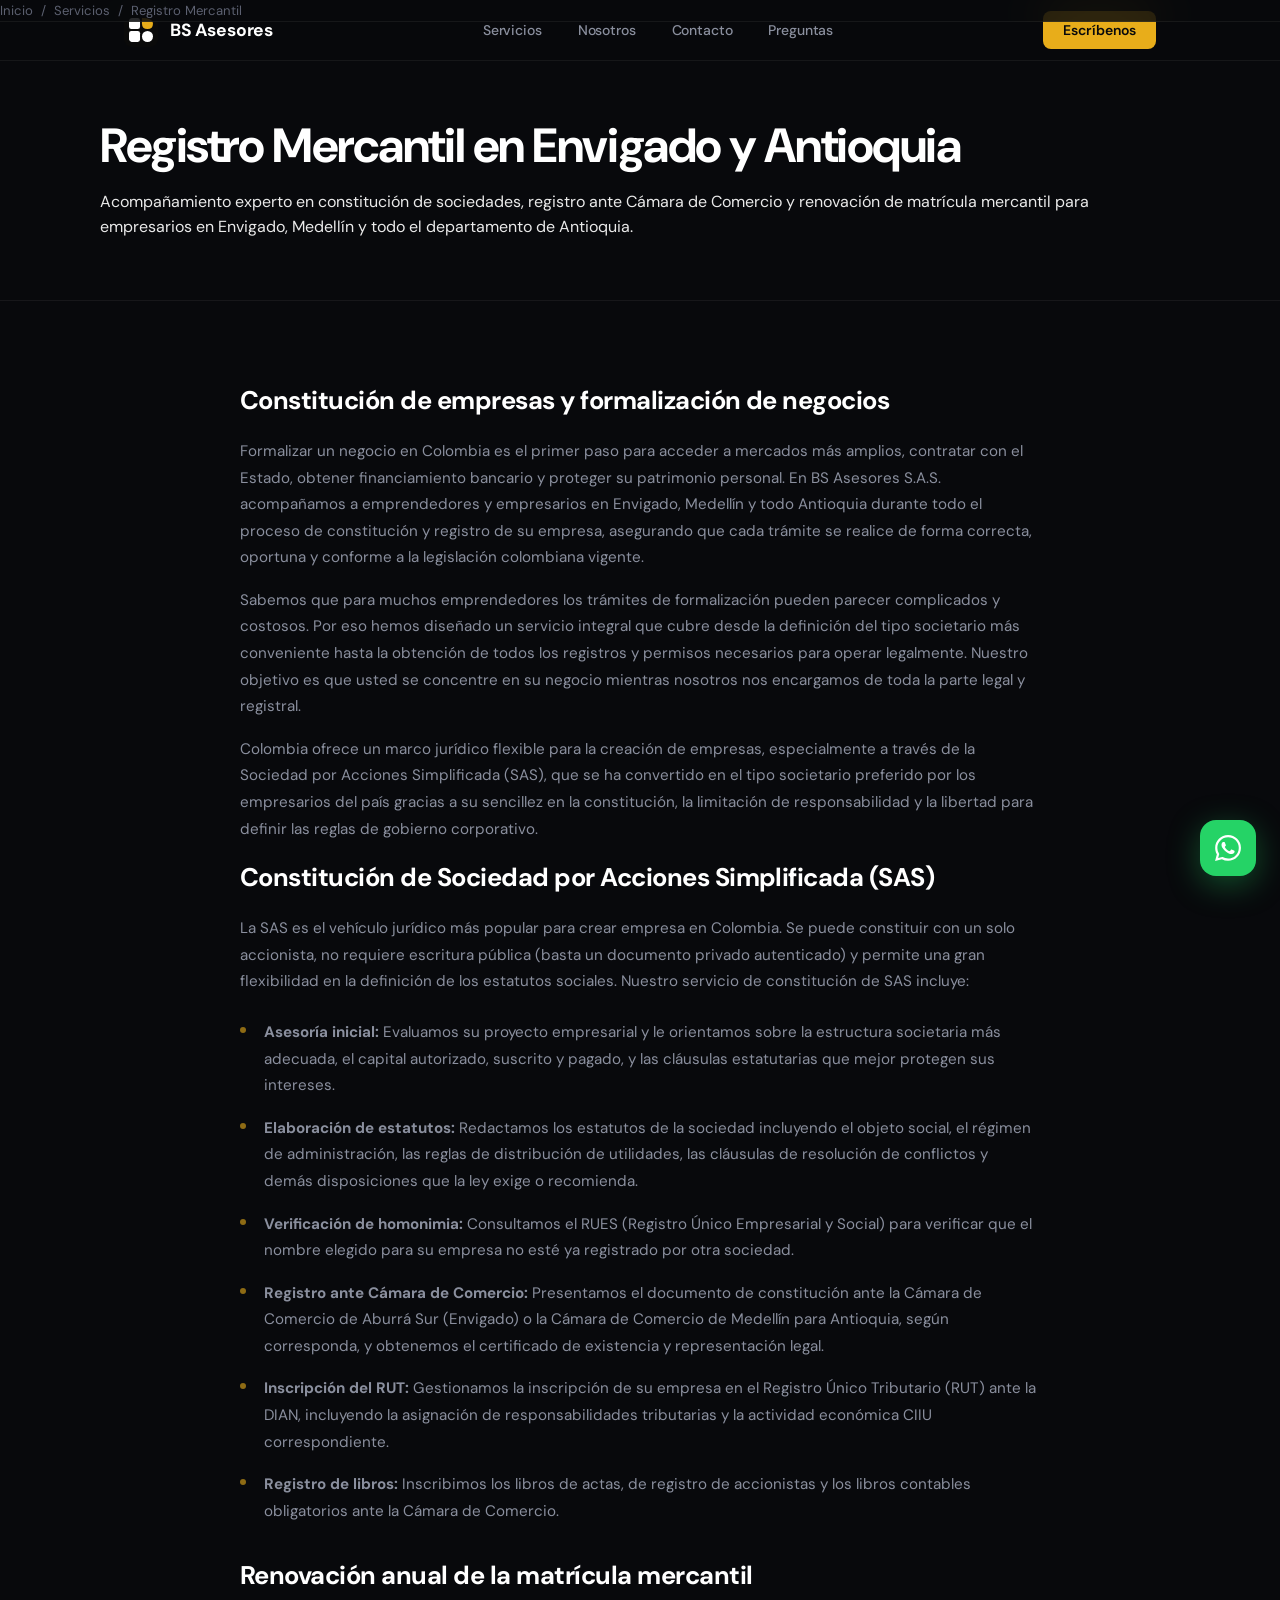
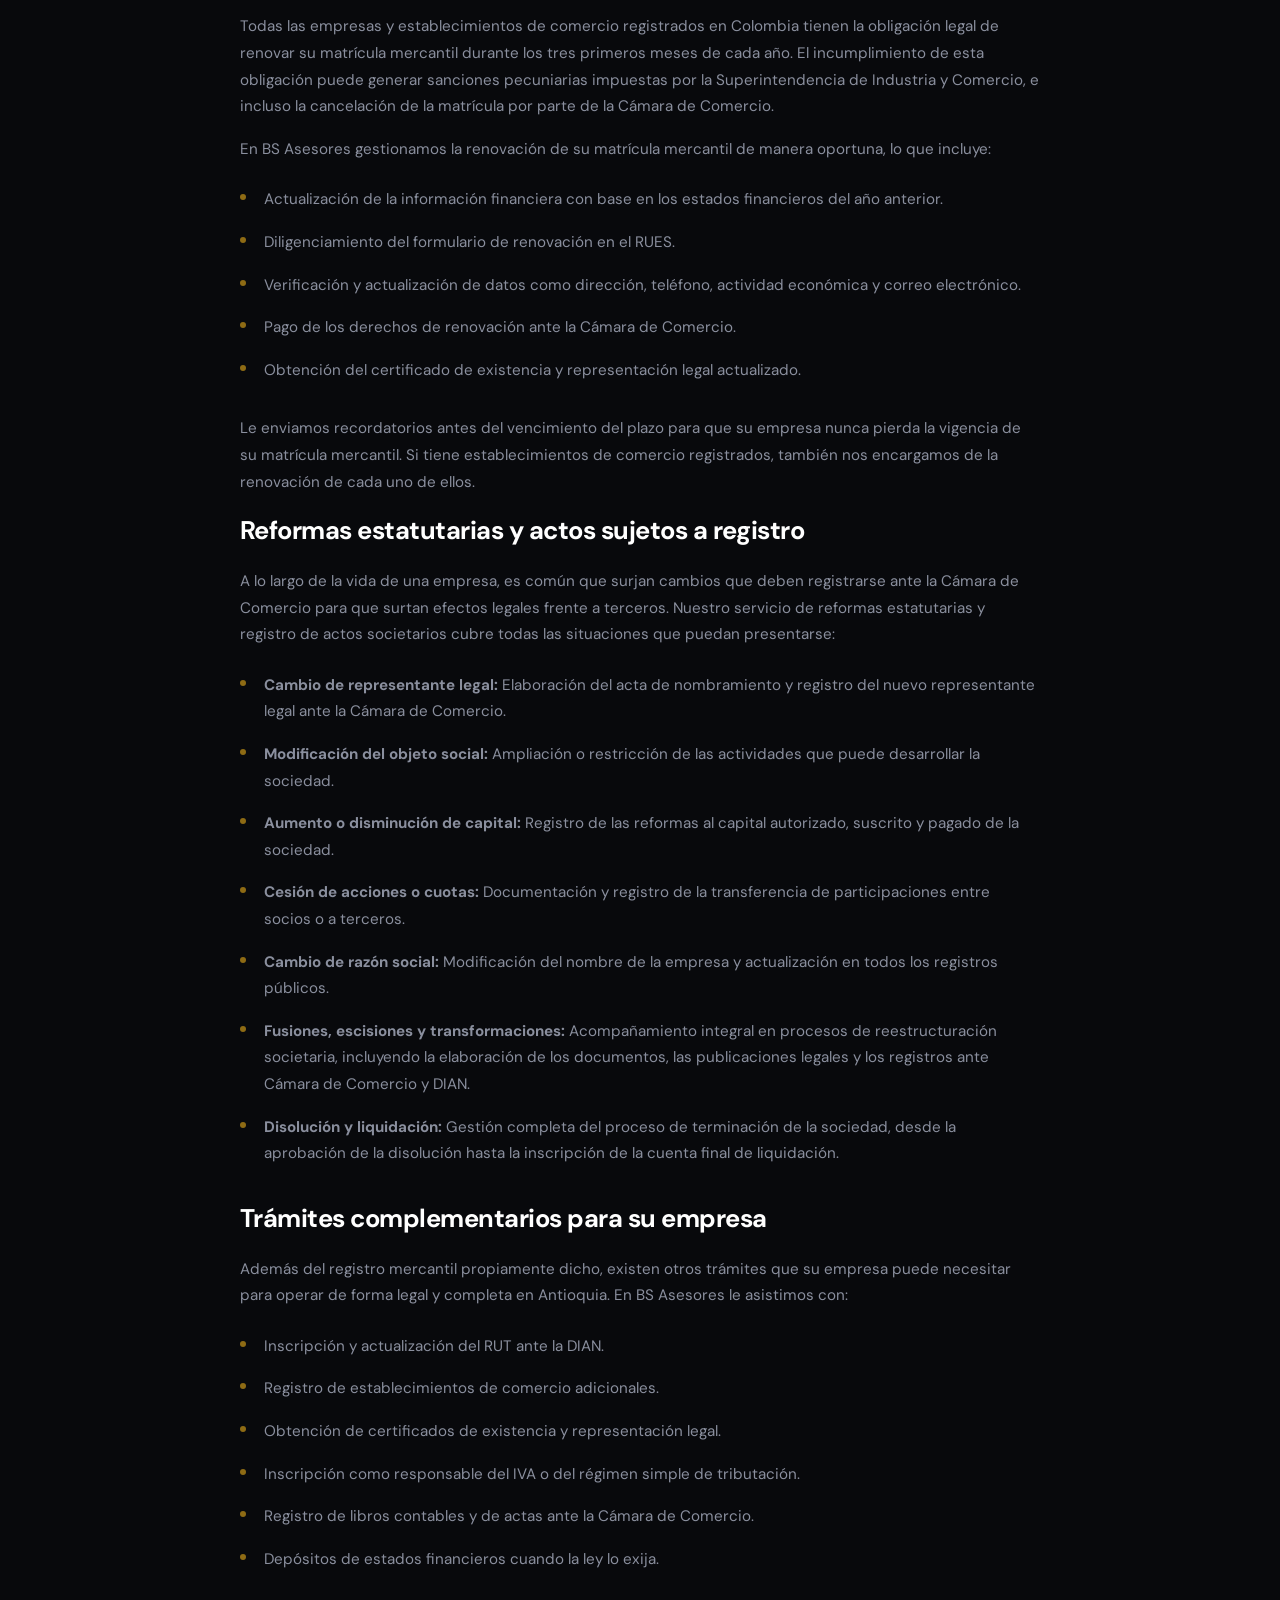
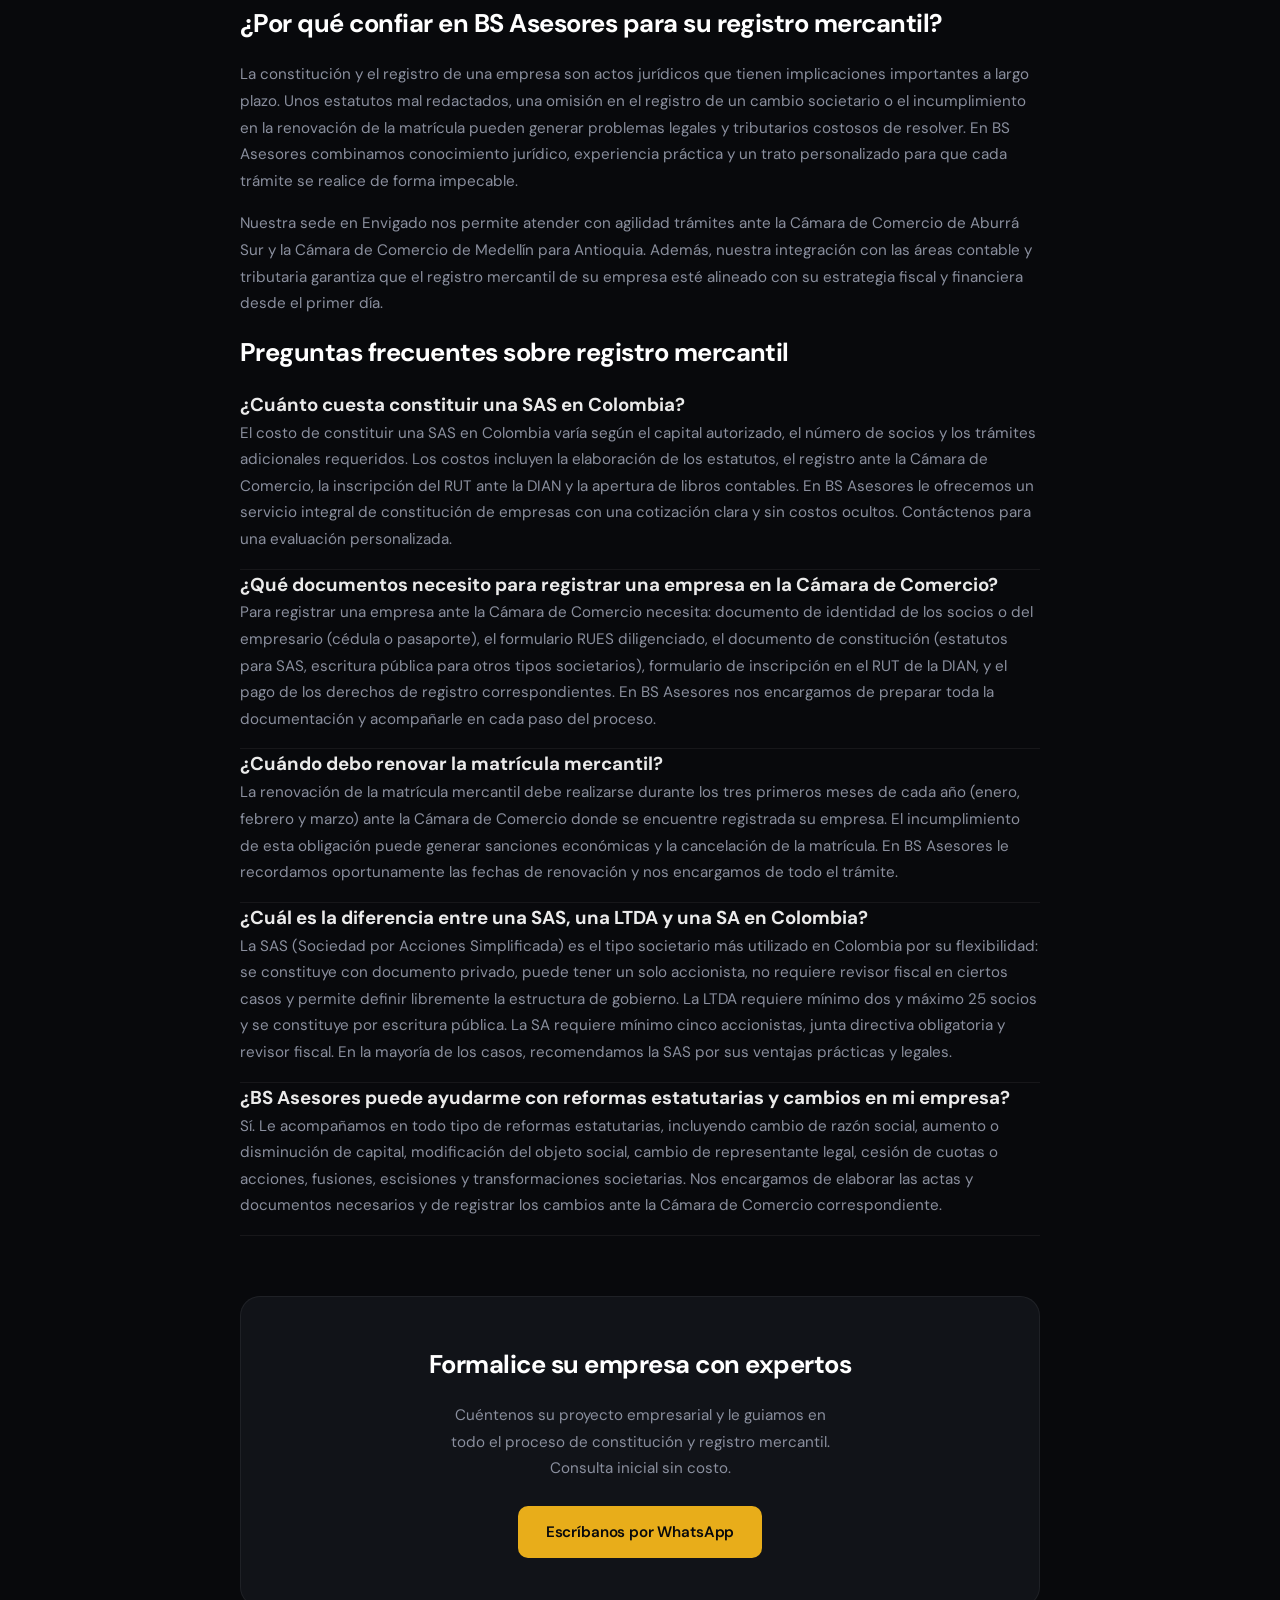
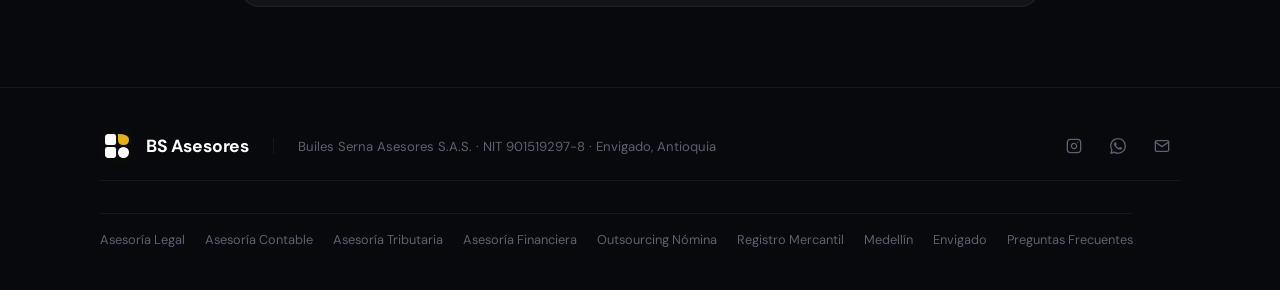
<file: servicios/registro-mercantil/index.html>
<!DOCTYPE html>
<html lang="es">
<head>
  <meta charset="UTF-8">
  <meta name="viewport" content="width=device-width, initial-scale=1.0">
  <title>Registro Mercantil en Envigado y Antioquia | Constitución de Empresas BS Asesores S.A.S.</title>
  <meta name="description" content="Registro mercantil, constitución de sociedades SAS y renovación ante Cámara de Comercio en Envigado y Medellín. BS Asesores S.A.S.">
  <link rel="canonical" href="https://bs-asesores.co/servicios/registro-mercantil">
  <meta name="theme-color" content="#08090c">
  <meta name="geo.region" content="CO-ANT">
  <meta name="geo.placename" content="Envigado Antioquia">

  <meta property="og:title" content="Registro Mercantil en Envigado y Antioquia | Constitución de Empresas BS Asesores S.A.S.">
  <meta property="og:description" content="Registro mercantil, constitución de sociedades SAS y renovación ante Cámara de Comercio en Envigado y Medellín. BS Asesores S.A.S.">
  <meta property="og:url" content="https://bs-asesores.co/servicios/registro-mercantil">
  <meta property="og:type" content="website">
  <meta property="og:image" content="https://bs-asesores.co/og-image.png">
  <meta property="og:image:width" content="1200">
  <meta property="og:image:height" content="630">
  <meta name="twitter:card" content="summary_large_image">

  <link rel="icon" type="image/svg+xml" href="/favicon.svg">
  <link rel="icon" type="image/png" sizes="32x32" href="/favicon-32x32.png">
  <link rel="apple-touch-icon" href="/apple-touch-icon.png">
  <link rel="manifest" href="/site.webmanifest">
  <link rel="dns-prefetch" href="//wa.me">
  <link rel="preconnect" href="https://fonts.googleapis.com">
  <link rel="preconnect" href="https://fonts.gstatic.com" crossorigin>
  <link href="https://fonts.googleapis.com/css2?family=DM+Sans:ital,opsz,wght@0,9..40,400;0,9..40,500;0,9..40,600;0,9..40,700;1,9..40,400&display=swap" rel="stylesheet">
  <link rel="stylesheet" href="/styles.css">

  <script type="application/ld+json">
  {
    "@context": "https://schema.org",
    "@type": "BreadcrumbList",
    "itemListElement": [
      {
        "@type": "ListItem",
        "position": 1,
        "name": "Inicio",
        "item": "https://bs-asesores.co/"
      },
      {
        "@type": "ListItem",
        "position": 2,
        "name": "Servicios",
        "item": "https://bs-asesores.co/servicios"
      },
      {
        "@type": "ListItem",
        "position": 3,
        "name": "Registro Mercantil",
        "item": "https://bs-asesores.co/servicios/registro-mercantil"
      }
    ]
  }
  </script>
  <script type="application/ld+json">
  {
    "@context": "https://schema.org",
    "@type": "FAQPage",
    "mainEntity": [
      {
        "@type": "Question",
        "name": "¿Cuánto cuesta constituir una SAS en Colombia?",
        "acceptedAnswer": {
          "@type": "Answer",
          "text": "El costo de constituir una SAS en Colombia varía según el capital autorizado, el número de socios y los trámites adicionales requeridos. Los costos incluyen la elaboración de los estatutos, el registro ante la Cámara de Comercio, la inscripción del RUT ante la DIAN y la apertura de libros contables. En BS Asesores le ofrecemos un servicio integral de constitución de empresas con una cotización clara y sin costos ocultos. Contáctenos para una evaluación personalizada."
        }
      },
      {
        "@type": "Question",
        "name": "¿Qué documentos necesito para registrar una empresa en la Cámara de Comercio?",
        "acceptedAnswer": {
          "@type": "Answer",
          "text": "Para registrar una empresa ante la Cámara de Comercio necesita: documento de identidad de los socios o del empresario (cédula o pasaporte), el formulario RUES diligenciado, el documento de constitución (estatutos para SAS, escritura pública para otros tipos societarios), formulario de inscripción en el RUT de la DIAN, y el pago de los derechos de registro correspondientes. En BS Asesores nos encargamos de preparar toda la documentación y acompañarle en cada paso del proceso."
        }
      },
      {
        "@type": "Question",
        "name": "¿Cuándo debo renovar la matrícula mercantil?",
        "acceptedAnswer": {
          "@type": "Answer",
          "text": "La renovación de la matrícula mercantil debe realizarse durante los tres primeros meses de cada año (enero, febrero y marzo) ante la Cámara de Comercio donde se encuentre registrada su empresa. El incumplimiento de esta obligación puede generar sanciones económicas y la cancelación de la matrícula. En BS Asesores le recordamos oportunamente las fechas de renovación y nos encargamos de todo el trámite."
        }
      },
      {
        "@type": "Question",
        "name": "¿Cuál es la diferencia entre una SAS, una LTDA y una SA en Colombia?",
        "acceptedAnswer": {
          "@type": "Answer",
          "text": "La SAS (Sociedad por Acciones Simplificada) es el tipo societario más utilizado en Colombia por su flexibilidad: se constituye con documento privado, puede tener un solo accionista, no requiere revisor fiscal en ciertos casos y permite definir libremente la estructura de gobierno. La LTDA requiere mínimo dos y máximo 25 socios y se constituye por escritura pública. La SA requiere mínimo cinco accionistas, junta directiva obligatoria y revisor fiscal. En la mayoría de los casos, recomendamos la SAS por sus ventajas prácticas y legales."
        }
      },
      {
        "@type": "Question",
        "name": "¿BS Asesores puede ayudarme con reformas estatutarias y cambios en mi empresa?",
        "acceptedAnswer": {
          "@type": "Answer",
          "text": "Sí. Le acompañamos en todo tipo de reformas estatutarias, incluyendo cambio de razón social, aumento o disminución de capital, modificación del objeto social, cambio de representante legal, cesión de cuotas o acciones, fusiones, escisiones y transformaciones societarias. Nos encargamos de elaborar las actas y documentos necesarios y de registrar los cambios ante la Cámara de Comercio correspondiente."
        }
      }
    ]
  }
  </script>
  <script type="application/ld+json">
  {
    "@context": "https://schema.org",
    "@type": "ProfessionalService",
    "name": "BS Asesores S.A.S. - Registro Mercantil",
    "description": "Servicios de registro mercantil, constitución de empresas SAS y trámites ante Cámara de Comercio en Envigado, Medellín y Antioquia.",
    "url": "https://bs-asesores.co/servicios/registro-mercantil",
    "telephone": "+57",
    "address": {
      "@type": "PostalAddress",
      "addressLocality": "Envigado",
      "addressRegion": "Antioquia",
      "addressCountry": "CO"
    },
    "areaServed": [
      { "@type": "City", "name": "Medellín" },
      { "@type": "City", "name": "Envigado" },
      { "@type": "AdministrativeArea", "name": "Antioquia" }
    ],
    "hasOfferCatalog": {
      "@type": "OfferCatalog",
      "name": "Servicios de Registro Mercantil",
      "itemListElement": [
        { "@type": "Offer", "itemOffered": { "@type": "Service", "name": "Constitución de sociedades SAS" } },
        { "@type": "Offer", "itemOffered": { "@type": "Service", "name": "Registro ante Cámara de Comercio" } },
        { "@type": "Offer", "itemOffered": { "@type": "Service", "name": "Renovación de matrícula mercantil" } },
        { "@type": "Offer", "itemOffered": { "@type": "Service", "name": "Reformas estatutarias" } },
        { "@type": "Offer", "itemOffered": { "@type": "Service", "name": "Inscripción de libros contables" } }
      ]
    }
  }
  </script>
</head>
<body>

<nav>
  <div class="nav-inner">
    <a href="/" class="logo">
      <img src="/logo.svg" alt="BS Asesores" width="34" height="34">
      <span>BS Asesores</span>
    </a>
    <ul class="nav-links" id="navLinks">
      <li><a href="/#servicios">Servicios</a></li>
      <li><a href="/#nosotros">Nosotros</a></li>
      <li><a href="/#contacto">Contacto</a></li>
      <li><a href="/#preguntas">Preguntas</a></li>
    </ul>
    <a href="https://wa.me/message/EGV6XYA6J3ONH1" target="_blank" class="nav-cta">Escríbenos</a>
    <button class="menu-toggle" id="menuToggle" aria-label="Abrir menú">
      <span></span><span></span><span></span>
    </button>
  </div>
</nav>

<div class="page-hero">
  <div class="page-hero-inner">
    <nav class="breadcrumb" aria-label="Breadcrumb">
      <a href="/">Inicio</a> <span>/</span> <a href="/servicios">Servicios</a> <span>/</span> <span>Registro Mercantil</span>
    </nav>
    <h1>Registro Mercantil en Envigado y Antioquia</h1>
    <p>Acompañamiento experto en constitución de sociedades, registro ante Cámara de Comercio y renovación de matrícula mercantil para empresarios en Envigado, Medellín y todo el departamento de Antioquia.</p>
  </div>
</div>

<div class="page-content">
  <div class="page-content-inner">

    <section class="fade-in">
      <h2>Constitución de empresas y formalización de negocios</h2>
      <p>Formalizar un negocio en Colombia es el primer paso para acceder a mercados más amplios, contratar con el Estado, obtener financiamiento bancario y proteger su patrimonio personal. En BS Asesores S.A.S. acompañamos a emprendedores y empresarios en Envigado, Medellín y todo Antioquia durante todo el proceso de constitución y registro de su empresa, asegurando que cada trámite se realice de forma correcta, oportuna y conforme a la legislación colombiana vigente.</p>
      <p>Sabemos que para muchos emprendedores los trámites de formalización pueden parecer complicados y costosos. Por eso hemos diseñado un servicio integral que cubre desde la definición del tipo societario más conveniente hasta la obtención de todos los registros y permisos necesarios para operar legalmente. Nuestro objetivo es que usted se concentre en su negocio mientras nosotros nos encargamos de toda la parte legal y registral.</p>
      <p>Colombia ofrece un marco jurídico flexible para la creación de empresas, especialmente a través de la Sociedad por Acciones Simplificada (SAS), que se ha convertido en el tipo societario preferido por los empresarios del país gracias a su sencillez en la constitución, la limitación de responsabilidad y la libertad para definir las reglas de gobierno corporativo.</p>
    </section>

    <section class="fade-in">
      <h2>Constitución de Sociedad por Acciones Simplificada (SAS)</h2>
      <p>La SAS es el vehículo jurídico más popular para crear empresa en Colombia. Se puede constituir con un solo accionista, no requiere escritura pública (basta un documento privado autenticado) y permite una gran flexibilidad en la definición de los estatutos sociales. Nuestro servicio de constitución de SAS incluye:</p>
      <ul>
        <li><strong>Asesoría inicial:</strong> Evaluamos su proyecto empresarial y le orientamos sobre la estructura societaria más adecuada, el capital autorizado, suscrito y pagado, y las cláusulas estatutarias que mejor protegen sus intereses.</li>
        <li><strong>Elaboración de estatutos:</strong> Redactamos los estatutos de la sociedad incluyendo el objeto social, el régimen de administración, las reglas de distribución de utilidades, las cláusulas de resolución de conflictos y demás disposiciones que la ley exige o recomienda.</li>
        <li><strong>Verificación de homonimia:</strong> Consultamos el RUES (Registro Único Empresarial y Social) para verificar que el nombre elegido para su empresa no esté ya registrado por otra sociedad.</li>
        <li><strong>Registro ante Cámara de Comercio:</strong> Presentamos el documento de constitución ante la Cámara de Comercio de Aburrá Sur (Envigado) o la Cámara de Comercio de Medellín para Antioquia, según corresponda, y obtenemos el certificado de existencia y representación legal.</li>
        <li><strong>Inscripción del RUT:</strong> Gestionamos la inscripción de su empresa en el Registro Único Tributario (RUT) ante la DIAN, incluyendo la asignación de responsabilidades tributarias y la actividad económica CIIU correspondiente.</li>
        <li><strong>Registro de libros:</strong> Inscribimos los libros de actas, de registro de accionistas y los libros contables obligatorios ante la Cámara de Comercio.</li>
      </ul>
    </section>

    <section class="fade-in">
      <h2>Renovación anual de la matrícula mercantil</h2>
      <p>Todas las empresas y establecimientos de comercio registrados en Colombia tienen la obligación legal de renovar su matrícula mercantil durante los tres primeros meses de cada año. El incumplimiento de esta obligación puede generar sanciones pecuniarias impuestas por la Superintendencia de Industria y Comercio, e incluso la cancelación de la matrícula por parte de la Cámara de Comercio.</p>
      <p>En BS Asesores gestionamos la renovación de su matrícula mercantil de manera oportuna, lo que incluye:</p>
      <ul>
        <li>Actualización de la información financiera con base en los estados financieros del año anterior.</li>
        <li>Diligenciamiento del formulario de renovación en el RUES.</li>
        <li>Verificación y actualización de datos como dirección, teléfono, actividad económica y correo electrónico.</li>
        <li>Pago de los derechos de renovación ante la Cámara de Comercio.</li>
        <li>Obtención del certificado de existencia y representación legal actualizado.</li>
      </ul>
      <p>Le enviamos recordatorios antes del vencimiento del plazo para que su empresa nunca pierda la vigencia de su matrícula mercantil. Si tiene establecimientos de comercio registrados, también nos encargamos de la renovación de cada uno de ellos.</p>
    </section>

    <section class="fade-in">
      <h2>Reformas estatutarias y actos sujetos a registro</h2>
      <p>A lo largo de la vida de una empresa, es común que surjan cambios que deben registrarse ante la Cámara de Comercio para que surtan efectos legales frente a terceros. Nuestro servicio de reformas estatutarias y registro de actos societarios cubre todas las situaciones que puedan presentarse:</p>
      <ul>
        <li><strong>Cambio de representante legal:</strong> Elaboración del acta de nombramiento y registro del nuevo representante legal ante la Cámara de Comercio.</li>
        <li><strong>Modificación del objeto social:</strong> Ampliación o restricción de las actividades que puede desarrollar la sociedad.</li>
        <li><strong>Aumento o disminución de capital:</strong> Registro de las reformas al capital autorizado, suscrito y pagado de la sociedad.</li>
        <li><strong>Cesión de acciones o cuotas:</strong> Documentación y registro de la transferencia de participaciones entre socios o a terceros.</li>
        <li><strong>Cambio de razón social:</strong> Modificación del nombre de la empresa y actualización en todos los registros públicos.</li>
        <li><strong>Fusiones, escisiones y transformaciones:</strong> Acompañamiento integral en procesos de reestructuración societaria, incluyendo la elaboración de los documentos, las publicaciones legales y los registros ante Cámara de Comercio y DIAN.</li>
        <li><strong>Disolución y liquidación:</strong> Gestión completa del proceso de terminación de la sociedad, desde la aprobación de la disolución hasta la inscripción de la cuenta final de liquidación.</li>
      </ul>
    </section>

    <section class="fade-in">
      <h2>Trámites complementarios para su empresa</h2>
      <p>Además del registro mercantil propiamente dicho, existen otros trámites que su empresa puede necesitar para operar de forma legal y completa en Antioquia. En BS Asesores le asistimos con:</p>
      <ul>
        <li>Inscripción y actualización del RUT ante la DIAN.</li>
        <li>Registro de establecimientos de comercio adicionales.</li>
        <li>Obtención de certificados de existencia y representación legal.</li>
        <li>Inscripción como responsable del IVA o del régimen simple de tributación.</li>
        <li>Registro de libros contables y de actas ante la Cámara de Comercio.</li>
        <li>Depósitos de estados financieros cuando la ley lo exija.</li>
      </ul>
    </section>

    <section class="fade-in">
      <h2>¿Por qué confiar en BS Asesores para su registro mercantil?</h2>
      <p>La constitución y el registro de una empresa son actos jurídicos que tienen implicaciones importantes a largo plazo. Unos estatutos mal redactados, una omisión en el registro de un cambio societario o el incumplimiento en la renovación de la matrícula pueden generar problemas legales y tributarios costosos de resolver. En BS Asesores combinamos conocimiento jurídico, experiencia práctica y un trato personalizado para que cada trámite se realice de forma impecable.</p>
      <p>Nuestra sede en Envigado nos permite atender con agilidad trámites ante la Cámara de Comercio de Aburrá Sur y la Cámara de Comercio de Medellín para Antioquia. Además, nuestra integración con las áreas contable y tributaria garantiza que el registro mercantil de su empresa esté alineado con su estrategia fiscal y financiera desde el primer día.</p>
    </section>

    <section class="faq-section fade-in">
      <h2>Preguntas frecuentes sobre registro mercantil</h2>

      <div class="faq-item">
        <h3>¿Cuánto cuesta constituir una SAS en Colombia?</h3>
        <p>El costo de constituir una SAS en Colombia varía según el capital autorizado, el número de socios y los trámites adicionales requeridos. Los costos incluyen la elaboración de los estatutos, el registro ante la Cámara de Comercio, la inscripción del RUT ante la DIAN y la apertura de libros contables. En BS Asesores le ofrecemos un servicio integral de constitución de empresas con una cotización clara y sin costos ocultos. Contáctenos para una evaluación personalizada.</p>
      </div>

      <div class="faq-item">
        <h3>¿Qué documentos necesito para registrar una empresa en la Cámara de Comercio?</h3>
        <p>Para registrar una empresa ante la Cámara de Comercio necesita: documento de identidad de los socios o del empresario (cédula o pasaporte), el formulario RUES diligenciado, el documento de constitución (estatutos para SAS, escritura pública para otros tipos societarios), formulario de inscripción en el RUT de la DIAN, y el pago de los derechos de registro correspondientes. En BS Asesores nos encargamos de preparar toda la documentación y acompañarle en cada paso del proceso.</p>
      </div>

      <div class="faq-item">
        <h3>¿Cuándo debo renovar la matrícula mercantil?</h3>
        <p>La renovación de la matrícula mercantil debe realizarse durante los tres primeros meses de cada año (enero, febrero y marzo) ante la Cámara de Comercio donde se encuentre registrada su empresa. El incumplimiento de esta obligación puede generar sanciones económicas y la cancelación de la matrícula. En BS Asesores le recordamos oportunamente las fechas de renovación y nos encargamos de todo el trámite.</p>
      </div>

      <div class="faq-item">
        <h3>¿Cuál es la diferencia entre una SAS, una LTDA y una SA en Colombia?</h3>
        <p>La SAS (Sociedad por Acciones Simplificada) es el tipo societario más utilizado en Colombia por su flexibilidad: se constituye con documento privado, puede tener un solo accionista, no requiere revisor fiscal en ciertos casos y permite definir libremente la estructura de gobierno. La LTDA requiere mínimo dos y máximo 25 socios y se constituye por escritura pública. La SA requiere mínimo cinco accionistas, junta directiva obligatoria y revisor fiscal. En la mayoría de los casos, recomendamos la SAS por sus ventajas prácticas y legales.</p>
      </div>

      <div class="faq-item">
        <h3>¿BS Asesores puede ayudarme con reformas estatutarias y cambios en mi empresa?</h3>
        <p>Sí. Le acompañamos en todo tipo de reformas estatutarias, incluyendo cambio de razón social, aumento o disminución de capital, modificación del objeto social, cambio de representante legal, cesión de cuotas o acciones, fusiones, escisiones y transformaciones societarias. Nos encargamos de elaborar las actas y documentos necesarios y de registrar los cambios ante la Cámara de Comercio correspondiente.</p>
      </div>
    </section>

    <section class="cta-block fade-in">
      <h2>Formalice su empresa con expertos</h2>
      <p>Cuéntenos su proyecto empresarial y le guiamos en todo el proceso de constitución y registro mercantil. Consulta inicial sin costo.</p>
      <a href="https://wa.me/message/EGV6XYA6J3ONH1" target="_blank" class="btn btn-gold">Escríbanos por WhatsApp</a>
    </section>

  </div>
</div>

<footer>
  <div class="footer-inner">
    <div class="footer-left">
      <a href="/" class="logo">
        <img src="/logo.svg" alt="BS Asesores" width="28" height="28">
        <span>BS Asesores</span>
      </a>
      <div class="sep"></div>
      <p>Builes Serna Asesores S.A.S. &middot; NIT 901519297-8 &middot; Envigado, Antioquia</p>
    </div>
    <div class="footer-socials">
      <a href="https://www.instagram.com/asesores_bs/" target="_blank" aria-label="Instagram">
        <svg viewBox="0 0 24 24" fill="none" stroke="currentColor" stroke-width="2" stroke-linecap="round" stroke-linejoin="round"><rect x="2" y="2" width="20" height="20" rx="5" ry="5"/><path d="M16 11.37A4 4 0 1 1 12.63 8 4 4 0 0 1 16 11.37z"/><line x1="17.5" y1="6.5" x2="17.51" y2="6.5"/></svg>
      </a>
      <a href="https://wa.me/message/EGV6XYA6J3ONH1" target="_blank" aria-label="WhatsApp">
        <svg viewBox="0 0 24 24" fill="currentColor"><path d="M17.472 14.382c-.297-.149-1.758-.867-2.03-.967-.273-.099-.471-.148-.67.15-.197.297-.767.966-.94 1.164-.173.199-.347.223-.644.075-.297-.15-1.255-.463-2.39-1.475-.883-.788-1.48-1.761-1.653-2.059-.173-.297-.018-.458.13-.606.134-.133.298-.347.446-.52.149-.174.198-.298.298-.497.099-.198.05-.371-.025-.52-.075-.149-.669-1.612-.916-2.207-.242-.579-.487-.5-.669-.51-.173-.008-.371-.01-.57-.01-.198 0-.52.074-.792.372-.272.297-1.04 1.016-1.04 2.479 0 1.462 1.065 2.875 1.213 3.074.149.198 2.096 3.2 5.077 4.487.709.306 1.262.489 1.694.625.712.227 1.36.195 1.871.118.571-.085 1.758-.719 2.006-1.413.248-.694.248-1.289.173-1.413-.074-.124-.272-.198-.57-.347m-5.421 7.403h-.004a9.87 9.87 0 01-5.031-1.378l-.361-.214-3.741.982.998-3.648-.235-.374a9.86 9.86 0 01-1.51-5.26c.001-5.45 4.436-9.884 9.888-9.884 2.64 0 5.122 1.03 6.988 2.898a9.825 9.825 0 012.893 6.994c-.003 5.45-4.437 9.884-9.885 9.884m8.413-18.297A11.815 11.815 0 0012.05 0C5.495 0 .16 5.335.157 11.892c0 2.096.547 4.142 1.588 5.945L.057 24l6.305-1.654a11.882 11.882 0 005.683 1.448h.005c6.554 0 11.89-5.335 11.893-11.893a11.821 11.821 0 00-3.48-8.413z"/></svg>
      </a>
      <a href="mailto:contacto@bs-asesores.co" aria-label="Email">
        <svg viewBox="0 0 24 24" fill="none" stroke="currentColor" stroke-width="2" stroke-linecap="round" stroke-linejoin="round"><path d="M4 4h16c1.1 0 2 .9 2 2v12c0 1.1-.9 2-2 2H4c-1.1 0-2-.9-2-2V6c0-1.1.9-2 2-2z"/><polyline points="22,6 12,13 2,6"/></svg>
      </a>
    </div>
  </div>
  <div class="footer-inner" style="margin-top:16px;padding-top:16px;border-top:1px solid rgba(255,255,255,0.06);">
    <div class="footer-links">
      <a href="/servicios/asesoria-legal">Asesoría Legal</a>
      <a href="/servicios/asesoria-contable">Asesoría Contable</a>
      <a href="/servicios/asesoria-tributaria">Asesoría Tributaria</a>
      <a href="/servicios/asesoria-financiera">Asesoría Financiera</a>
      <a href="/servicios/outsourcing-nomina">Outsourcing Nómina</a>
      <a href="/servicios/registro-mercantil">Registro Mercantil</a>
      <a href="/medellin">Medellín</a>
      <a href="/envigado">Envigado</a>
      <a href="/preguntas-frecuentes">Preguntas Frecuentes</a>
    </div>
  </div>
</footer>

<a href="https://wa.me/message/EGV6XYA6J3ONH1" target="_blank" class="wa-float" aria-label="WhatsApp">
  <svg viewBox="0 0 24 24"><path d="M17.472 14.382c-.297-.149-1.758-.867-2.03-.967-.273-.099-.471-.148-.67.15-.197.297-.767.966-.94 1.164-.173.199-.347.223-.644.075-.297-.15-1.255-.463-2.39-1.475-.883-.788-1.48-1.761-1.653-2.059-.173-.297-.018-.458.13-.606.134-.133.298-.347.446-.52.149-.174.198-.298.298-.497.099-.198.05-.371-.025-.52-.075-.149-.669-1.612-.916-2.207-.242-.579-.487-.5-.669-.51-.173-.008-.371-.01-.57-.01-.198 0-.52.074-.792.372-.272.297-1.04 1.016-1.04 2.479 0 1.462 1.065 2.875 1.213 3.074.149.198 2.096 3.2 5.077 4.487.709.306 1.262.489 1.694.625.712.227 1.36.195 1.871.118.571-.085 1.758-.719 2.006-1.413.248-.694.248-1.289.173-1.413-.074-.124-.272-.198-.57-.347m-5.421 7.403h-.004a9.87 9.87 0 01-5.031-1.378l-.361-.214-3.741.982.998-3.648-.235-.374a9.86 9.86 0 01-1.51-5.26c.001-5.45 4.436-9.884 9.888-9.884 2.64 0 5.122 1.03 6.988 2.898a9.825 9.825 0 012.893 6.994c-.003 5.45-4.437 9.884-9.885 9.884m8.413-18.297A11.815 11.815 0 0012.05 0C5.495 0 .16 5.335.157 11.892c0 2.096.547 4.142 1.588 5.945L.057 24l6.305-1.654a11.882 11.882 0 005.683 1.448h.005c6.554 0 11.89-5.335 11.893-11.893a11.821 11.821 0 00-3.48-8.413z"/></svg>
</a>

<script>
  document.getElementById('menuToggle').addEventListener('click', function() {
    document.getElementById('navLinks').classList.toggle('open');
  });
  document.querySelectorAll('#navLinks a').forEach(function(link) {
    link.addEventListener('click', function() {
      document.getElementById('navLinks').classList.remove('open');
    });
  });
  var observer = new IntersectionObserver(function(entries) {
    entries.forEach(function(entry) {
      if (entry.isIntersecting) { entry.target.classList.add('visible'); }
    });
  }, { threshold: 0.1 });
  document.querySelectorAll('.fade-in').forEach(function(el) { observer.observe(el); });
</script>

</body>
</html>
</file>
<file: styles.css>
*, *::before, *::after { margin: 0; padding: 0; box-sizing: border-box; }

:root {
  --bg: #08090c;
  --bg-raised: #111318;
  --bg-surface: #181b22;
  --border: rgba(255,255,255,0.06);
  --border-hover: rgba(255,255,255,0.12);
  --gold: #e8ad1a;
  --gold-dim: rgba(232,173,26,0.12);
  --gold-glow: rgba(232,173,26,0.06);
  --text: #eaeaea;
  --text-secondary: #8a8f9e;
  --text-muted: #5c6070;
  --white: #ffffff;
}

html { scroll-behavior: smooth; }

body {
  font-family: 'DM Sans', system-ui, -apple-system, sans-serif;
  background: var(--bg);
  color: var(--text);
  line-height: 1.6;
  -webkit-font-smoothing: antialiased;
  -moz-osx-font-smoothing: grayscale;
}

/* ─── NAV ─── */
nav {
  position: fixed;
  top: 0; left: 0; right: 0;
  z-index: 100;
  background: rgba(8,9,12,0.8);
  backdrop-filter: blur(24px);
  -webkit-backdrop-filter: blur(24px);
  border-bottom: 1px solid var(--border);
}

.nav-inner {
  max-width: 1080px;
  margin: 0 auto;
  padding: 0 24px;
  display: flex;
  align-items: center;
  justify-content: space-between;
  height: 60px;
}

.logo {
  display: flex;
  align-items: center;
  gap: 12px;
  text-decoration: none;
  color: var(--white);
  font-weight: 700;
  font-size: 1.1rem;
  letter-spacing: -0.01em;
}

.logo img {
  width: 34px;
  height: 34px;
  border-radius: 8px;
  object-fit: cover;
  background: #0a0a0a;
  padding: 5px;
}

.nav-links {
  display: flex;
  gap: 36px;
  list-style: none;
}

.nav-links a {
  color: var(--text-secondary);
  text-decoration: none;
  font-size: 0.875rem;
  font-weight: 500;
  transition: color 0.2s;
  letter-spacing: -0.01em;
}

.nav-links a:hover { color: var(--white); }

.nav-cta {
  background: var(--gold);
  color: var(--bg);
  padding: 8px 20px;
  border-radius: 8px;
  text-decoration: none;
  font-weight: 600;
  font-size: 0.875rem;
  transition: opacity 0.2s;
  cursor: pointer;
}

.nav-cta:hover { opacity: 0.88; }

.menu-toggle {
  display: none;
  background: none;
  border: none;
  cursor: pointer;
  padding: 4px;
}

.menu-toggle span {
  display: block;
  width: 22px;
  height: 2px;
  background: var(--text);
  margin: 5px 0;
  border-radius: 1px;
  transition: 0.25s;
}

/* ─── BUTTONS ─── */
.btn {
  display: inline-flex;
  align-items: center;
  gap: 8px;
  padding: 14px 28px;
  border-radius: 10px;
  text-decoration: none;
  font-weight: 600;
  font-size: 0.95rem;
  transition: all 0.2s;
  cursor: pointer;
  border: none;
  letter-spacing: -0.01em;
}

.btn-gold {
  background: var(--gold);
  color: var(--bg);
}

.btn-gold:hover { opacity: 0.88; }

.btn-ghost {
  background: transparent;
  color: var(--text-secondary);
  border: 1px solid var(--border);
}

.btn-ghost:hover {
  color: var(--white);
  border-color: var(--border-hover);
}

.btn svg { width: 18px; height: 18px; flex-shrink: 0; }

/* ─── SECTION COMMON ─── */
.section-inner {
  max-width: 1080px;
  margin: 0 auto;
}

.section-header {
  margin-bottom: 64px;
}

.section-tag {
  color: var(--gold);
  font-size: 0.75rem;
  font-weight: 600;
  letter-spacing: 0.1em;
  text-transform: uppercase;
  margin-bottom: 16px;
}

.section-title {
  font-size: clamp(1.8rem, 3vw, 2.4rem);
  font-weight: 700;
  color: var(--white);
  letter-spacing: -0.03em;
  line-height: 1.15;
  margin-bottom: 12px;
}

.section-desc {
  color: var(--text-secondary);
  font-size: 1rem;
  max-width: 480px;
  line-height: 1.65;
}

/* ─── SERVICES ─── */
.services-main {
  display: grid;
  grid-template-columns: repeat(3, 1fr);
  gap: 1px;
  background: var(--border);
  border-radius: 20px;
  overflow: hidden;
  margin-bottom: 16px;
}

.service-main-card {
  background: var(--bg-raised);
  padding: 44px 32px;
  position: relative;
  transition: background 0.3s;
}

.service-main-card:hover { background: var(--bg-surface); }

.service-main-card .s-icon {
  width: 44px;
  height: 44px;
  border-radius: 10px;
  background: var(--gold-dim);
  display: flex;
  align-items: center;
  justify-content: center;
  margin-bottom: 24px;
}

.service-main-card .s-icon svg {
  width: 20px;
  height: 20px;
  stroke: var(--gold);
  fill: none;
  stroke-width: 2;
  stroke-linecap: round;
  stroke-linejoin: round;
}

.service-main-card h3 {
  font-size: 1.15rem;
  font-weight: 600;
  color: var(--white);
  margin-bottom: 10px;
  letter-spacing: -0.01em;
}

.service-main-card h3 a {
  color: inherit;
  text-decoration: none;
}

.service-main-card h3 a:hover { color: var(--gold); }

.service-main-card p {
  color: var(--text-secondary);
  font-size: 0.9rem;
  line-height: 1.65;
}

.services-secondary {
  display: grid;
  grid-template-columns: repeat(3, 1fr);
  gap: 1px;
  background: var(--border);
  border-radius: 20px;
  overflow: hidden;
}

.service-sm {
  background: var(--bg-raised);
  padding: 28px 32px;
  display: flex;
  align-items: flex-start;
  gap: 14px;
  transition: background 0.3s;
}

.service-sm:hover { background: var(--bg-surface); }

.service-sm .s-dot {
  width: 8px;
  height: 8px;
  border-radius: 50%;
  background: var(--gold);
  flex-shrink: 0;
  opacity: 0.5;
  margin-top: 7px;
}

.service-sm span {
  font-size: 0.9rem;
  font-weight: 500;
  color: var(--text-secondary);
}

.service-sm a {
  color: var(--text-secondary);
  text-decoration: none;
  font-size: 0.9rem;
  font-weight: 500;
}

.service-sm:hover span,
.service-sm:hover a { color: var(--white); }

.service-sm-desc {
  color: var(--text-secondary);
  font-size: 0.85rem;
  margin-top: 4px;
  line-height: 1.5;
}

/* ─── FAQ ─── */
.faq-list {
  max-width: 800px;
  margin: 0 auto;
  display: flex;
  flex-direction: column;
  gap: 0;
}

.faq-item {
  background: transparent;
  border: none;
  border-bottom: 1px solid var(--border);
  border-radius: 0;
  overflow: hidden;
  transition: background 0.2s;
}

.faq-item:first-child { border-top: 1px solid var(--border); }

.faq-item[open] { background: var(--bg-raised); }

.faq-item summary {
  padding: 20px 24px;
  font-weight: 600;
  font-size: 1rem;
  color: var(--text);
  cursor: pointer;
  list-style: none;
  display: flex;
  justify-content: space-between;
  align-items: center;
  gap: 16px;
}

.faq-item summary:hover { color: var(--gold); }

.faq-item summary::-webkit-details-marker { display: none; }

.faq-item summary::after {
  content: '+';
  font-size: 1.3rem;
  color: var(--gold);
  flex-shrink: 0;
  transition: transform 0.2s;
}

.faq-item[open] summary::after { content: '−'; }

.faq-answer {
  padding: 0 24px 20px;
  color: var(--text-secondary);
  line-height: 1.7;
  font-size: 0.95rem;
}

.faq-answer a {
  color: var(--gold);
  text-decoration: none;
}

.faq-answer a:hover { text-decoration: underline; }

/* ─── CONTACT ─── */
.contact-link {
  display: flex;
  align-items: center;
  gap: 14px;
  text-decoration: none;
  color: var(--text-secondary);
  font-size: 0.9rem;
  padding: 12px 16px;
  border-radius: 12px;
  border: 1px solid transparent;
  transition: all 0.2s;
}

.contact-link:hover {
  color: var(--white);
  background: var(--bg-raised);
  border-color: var(--border);
}

.contact-link svg {
  width: 18px;
  height: 18px;
  flex-shrink: 0;
  stroke: var(--gold);
  fill: none;
  stroke-width: 2;
  stroke-linecap: round;
  stroke-linejoin: round;
}

.contact-link.wa-fill svg {
  fill: var(--gold);
  stroke: none;
}

/* ─── FOOTER ─── */
footer {
  border-top: 1px solid var(--border);
  padding: 40px 24px;
}

.footer-inner {
  max-width: 1080px;
  margin: 0 auto;
  display: flex;
  justify-content: space-between;
  align-items: center;
  gap: 20px;
}

.footer-left {
  display: flex;
  align-items: center;
  gap: 24px;
}

.footer-left p {
  color: var(--text-muted);
  font-size: 0.82rem;
}

.footer-left .sep {
  width: 1px;
  height: 16px;
  background: var(--border);
}

.footer-socials {
  display: flex;
  gap: 8px;
}

.footer-socials a {
  width: 36px;
  height: 36px;
  border-radius: 8px;
  display: flex;
  align-items: center;
  justify-content: center;
  color: var(--text-muted);
  text-decoration: none;
  transition: color 0.2s, background 0.2s;
}

.footer-socials a:hover {
  color: var(--gold);
  background: var(--gold-dim);
}

.footer-socials svg { width: 16px; height: 16px; }

.footer-links {
  display: flex;
  flex-wrap: wrap;
  gap: 8px 20px;
  margin-top: 16px;
  padding-top: 16px;
  border-top: 1px solid var(--border);
}

.footer-links a {
  color: var(--text-muted);
  text-decoration: none;
  font-size: 0.8rem;
  transition: color 0.2s;
}

.footer-links a:hover { color: var(--gold); }

/* ─── WHATSAPP FLOAT ─── */
.wa-float {
  position: fixed;
  bottom: 24px;
  right: 24px;
  width: 56px;
  height: 56px;
  background: #25D366;
  border-radius: 16px;
  display: flex;
  align-items: center;
  justify-content: center;
  box-shadow: 0 8px 32px rgba(37,211,102,0.35);
  z-index: 99;
  transition: transform 0.2s;
  cursor: pointer;
}

.wa-float:hover { transform: translateY(-2px); }
.wa-float svg { width: 26px; height: 26px; fill: #fff; }

/* ─── ENTRANCE ANIMATIONS ─── */
.fade-in {
  opacity: 0;
  transform: translateY(20px);
  transition: opacity 0.6s ease, transform 0.6s ease;
}

.fade-in.visible {
  opacity: 1;
  transform: translateY(0);
}

/* ─── HERO ─── */
.hero {
  min-height: 100vh;
  display: flex;
  align-items: center;
  padding: 140px 24px 100px;
  position: relative;
  overflow: hidden;
}

.hero::before {
  content: '';
  position: absolute;
  top: -200px;
  right: -100px;
  width: 700px;
  height: 700px;
  background: radial-gradient(circle, var(--gold-glow) 0%, transparent 65%);
  pointer-events: none;
}

.hero-inner {
  max-width: 1080px;
  margin: 0 auto;
  width: 100%;
  display: grid;
  grid-template-columns: 1fr 340px;
  gap: 80px;
  align-items: center;
}

.hero-text { position: relative; }

.hero-tag {
  display: inline-flex;
  align-items: center;
  gap: 6px;
  color: var(--gold);
  font-size: 0.8rem;
  font-weight: 600;
  letter-spacing: 0.08em;
  text-transform: uppercase;
  margin-bottom: 28px;
}

.hero-tag::before {
  content: '';
  width: 20px;
  height: 1px;
  background: var(--gold);
}

.hero h1 {
  font-size: clamp(2.4rem, 4.8vw, 3.6rem);
  font-weight: 700;
  line-height: 1.1;
  letter-spacing: -0.03em;
  margin-bottom: 24px;
  color: var(--white);
}

.hero h1 .accent {
  color: var(--gold);
}

.hero-desc {
  font-size: 1.1rem;
  color: var(--text-secondary);
  max-width: 480px;
  line-height: 1.7;
  margin-bottom: 40px;
}

.hero-actions {
  display: flex;
  gap: 12px;
  align-items: center;
}

.hero-visual {
  display: flex;
  justify-content: center;
  align-items: center;
}

.hero-logo-block {
  width: 260px;
}

.hero-logo-block img {
  width: 100%;
  height: auto;
}

/* ─── TRUST BAR ─── */
.trust-bar {
  border-top: 1px solid var(--border);
  border-bottom: 1px solid var(--border);
  padding: 40px 24px;
}

.trust-inner {
  max-width: 1080px;
  margin: 0 auto;
  display: flex;
  justify-content: space-between;
  align-items: center;
  gap: 32px;
}

.trust-item {
  display: flex;
  align-items: baseline;
  gap: 10px;
}

.trust-number {
  font-size: 2rem;
  font-weight: 700;
  color: var(--white);
  letter-spacing: -0.03em;
}

.trust-label {
  font-size: 0.85rem;
  color: var(--text-muted);
  line-height: 1.35;
}

.trust-divider {
  width: 1px;
  height: 32px;
  background: var(--border);
}

/* ─── HOMEPAGE SECTIONS ─── */
#servicios {
  padding: 100px 24px;
}

#nosotros {
  padding: 100px 24px;
  border-top: 1px solid var(--border);
}

#preguntas {
  padding: 100px 24px;
}

#contacto {
  padding: 100px 24px;
  border-top: 1px solid var(--border);
}

/* ─── ABOUT ─── */
.about-layout {
  max-width: 1080px;
  margin: 0 auto;
  display: grid;
  grid-template-columns: 1fr 1fr;
  gap: 80px;
  align-items: start;
}

.about-text .section-desc {
  margin-bottom: 0;
}

.about-right {
  display: flex;
  flex-direction: column;
  gap: 24px;
}

.about-card {
  background: var(--bg-raised);
  border: 1px solid var(--border);
  border-radius: 16px;
  padding: 28px;
  transition: border-color 0.3s;
}

.about-card:hover {
  border-color: var(--border-hover);
}

.about-card h4 {
  font-size: 0.95rem;
  font-weight: 600;
  color: var(--white);
  margin-bottom: 6px;
  display: flex;
  align-items: center;
  gap: 10px;
}

.about-card h4 svg {
  width: 16px;
  height: 16px;
  stroke: var(--gold);
  fill: none;
  stroke-width: 2;
  stroke-linecap: round;
  stroke-linejoin: round;
}

.about-card p {
  color: var(--text-secondary);
  font-size: 0.88rem;
  line-height: 1.6;
  padding-left: 26px;
}

/* ─── CONTACT ─── */
.contact-layout {
  max-width: 1080px;
  margin: 0 auto;
  display: grid;
  grid-template-columns: 1fr 1fr;
  gap: 80px;
}

.contact-left .section-desc {
  margin-bottom: 40px;
}

.contact-links {
  display: flex;
  flex-direction: column;
  gap: 20px;
}

.contact-form {
  background: var(--bg-raised);
  border: 1px solid var(--border);
  border-radius: 20px;
  padding: 40px;
}

.contact-form h3 {
  font-size: 1.15rem;
  font-weight: 600;
  color: var(--white);
  margin-bottom: 28px;
  letter-spacing: -0.01em;
}

.form-group { margin-bottom: 16px; }

.form-group label {
  display: block;
  font-size: 0.82rem;
  font-weight: 500;
  color: var(--text-secondary);
  margin-bottom: 6px;
}

.form-group input,
.form-group textarea,
.form-group select {
  width: 100%;
  background: var(--bg);
  border: 1px solid var(--border);
  border-radius: 10px;
  padding: 11px 14px;
  color: var(--text);
  font-family: inherit;
  font-size: 0.9rem;
  transition: border-color 0.2s;
  appearance: none;
  -webkit-appearance: none;
}

.form-group input::placeholder,
.form-group textarea::placeholder {
  color: var(--text-muted);
}

.form-group input:focus,
.form-group textarea:focus,
.form-group select:focus {
  outline: none;
  border-color: var(--gold);
}

.form-group textarea { resize: vertical; min-height: 90px; }

.form-row {
  display: grid;
  grid-template-columns: 1fr 1fr;
  gap: 12px;
}

.form-submit {
  width: 100%;
  background: var(--gold);
  color: var(--bg);
  border: none;
  padding: 13px;
  border-radius: 10px;
  font-family: inherit;
  font-size: 0.95rem;
  font-weight: 600;
  cursor: pointer;
  transition: opacity 0.2s;
  margin-top: 8px;
  letter-spacing: -0.01em;
}

.form-submit:hover { opacity: 0.88; }

/* ─── SERVICE PAGE SPECIFIC ─── */
.page-hero {
  padding: 120px 24px 60px;
  border-bottom: 1px solid var(--border);
}

.page-hero-inner {
  max-width: 1080px;
  margin: 0 auto;
}

.breadcrumb {
  display: flex;
  align-items: center;
  gap: 8px;
  margin-bottom: 24px;
  font-size: 0.82rem;
}

.breadcrumb a {
  color: var(--text-muted);
  text-decoration: none;
  transition: color 0.2s;
}

.breadcrumb a:hover { color: var(--gold); }

.breadcrumb span { color: var(--text-muted); }

.page-hero h1 {
  font-size: clamp(2rem, 4vw, 3rem);
  font-weight: 700;
  color: var(--white);
  letter-spacing: -0.03em;
  line-height: 1.1;
  margin-bottom: 16px;
}

.page-hero .hero-desc {
  font-size: 1.05rem;
  color: var(--text-secondary);
  max-width: 600px;
  line-height: 1.7;
}

.page-content {
  padding: 80px 24px;
}

.page-content-inner {
  max-width: 800px;
  margin: 0 auto;
}

.page-content h2 {
  font-size: 1.6rem;
  font-weight: 700;
  color: var(--white);
  letter-spacing: -0.02em;
  margin-bottom: 16px;
  margin-top: 48px;
}

.page-content h2:first-child { margin-top: 0; }

.page-content p {
  color: var(--text-secondary);
  font-size: 0.95rem;
  line-height: 1.75;
  margin-bottom: 16px;
}

.page-content ul {
  list-style: none;
  margin-bottom: 24px;
}

.page-content ul li {
  color: var(--text-secondary);
  font-size: 0.95rem;
  line-height: 1.75;
  padding: 8px 0;
  padding-left: 24px;
  position: relative;
}

.page-content ul li::before {
  content: '';
  width: 6px;
  height: 6px;
  border-radius: 50%;
  background: var(--gold);
  position: absolute;
  left: 0;
  top: 16px;
  opacity: 0.6;
}

.page-content a {
  color: var(--gold);
  text-decoration: none;
}

.page-content a:hover { text-decoration: underline; }

.page-content a.btn { color: initial; text-decoration: none; }
.page-content a.btn-gold { color: var(--bg); }

.cta-block {
  margin-top: 60px;
  padding: 48px;
  background: var(--bg-raised);
  border: 1px solid var(--border);
  border-radius: 20px;
  text-align: center;
}

.cta-block h3 {
  font-size: 1.3rem;
  font-weight: 700;
  color: var(--white);
  margin-bottom: 12px;
}

.cta-block p {
  color: var(--text-secondary);
  margin-bottom: 24px;
  max-width: 400px;
  margin-left: auto;
  margin-right: auto;
}

/* ─── SERVICES OVERVIEW PAGE ─── */
.services-grid {
  display: grid;
  grid-template-columns: repeat(auto-fit, minmax(300px, 1fr));
  gap: 24px;
  margin-top: 48px;
}

.service-card-link {
  text-decoration: none;
  display: block;
  background: var(--bg-raised);
  border: 1px solid var(--border);
  border-radius: 16px;
  padding: 36px 28px;
  transition: border-color 0.3s, background 0.3s;
}

.service-card-link:hover {
  border-color: var(--border-hover);
  background: var(--bg-surface);
}

.service-card-link h3 {
  font-size: 1.1rem;
  font-weight: 600;
  color: var(--white);
  margin-bottom: 10px;
}

.service-card-link p {
  color: var(--text-secondary);
  font-size: 0.9rem;
  line-height: 1.65;
}

/* ─── LOCATION PAGE ─── */
.service-cards-grid {
  display: grid;
  grid-template-columns: repeat(auto-fit, minmax(300px, 1fr));
  gap: 20px;
  margin-top: 32px;
}

.location-services {
  display: grid;
  grid-template-columns: repeat(auto-fit, minmax(280px, 1fr));
  gap: 20px;
  margin-top: 32px;
}

/* ─── RESPONSIVE ─── */
@media (max-width: 900px) {
  .hero-inner {
    grid-template-columns: 1fr;
    gap: 48px;
    text-align: center;
  }

  .hero-desc { margin-left: auto; margin-right: auto; }
  .hero-actions { justify-content: center; }
  .hero-tag { justify-content: center; }
  .hero-visual { order: -1; }

  .hero-logo-block {
    width: 180px;
  }

  .trust-inner {
    flex-wrap: wrap;
    justify-content: center;
    gap: 24px 48px;
  }

  .trust-divider { display: none; }

  .services-main { grid-template-columns: 1fr; border-radius: 16px; }
  .services-secondary { grid-template-columns: 1fr; border-radius: 16px; }

  .about-layout {
    grid-template-columns: 1fr;
    gap: 40px;
  }

  .contact-layout {
    grid-template-columns: 1fr;
    gap: 40px;
  }

  .footer-inner {
    flex-direction: column;
    text-align: center;
  }

  .footer-left {
    flex-direction: column;
    gap: 8px;
  }

  .footer-left .sep { display: none; }
}

@media (max-width: 600px) {
  .nav-links { display: none; }
  .nav-cta { display: none; }
  .menu-toggle { display: block; }

  .nav-links.open {
    display: flex;
    flex-direction: column;
    position: absolute;
    top: 60px;
    left: 0; right: 0;
    background: rgba(8,9,12,0.96);
    backdrop-filter: blur(24px);
    -webkit-backdrop-filter: blur(24px);
    padding: 20px 24px;
    gap: 16px;
    border-bottom: 1px solid var(--border);
  }

  .hero { padding: 120px 24px 60px; min-height: auto; }
  .hero-actions { flex-direction: column; width: 100%; }
  .hero-actions .btn { width: 100%; justify-content: center; }
  .form-row { grid-template-columns: 1fr; }

  #servicios, #nosotros, #contacto, #preguntas { padding: 60px 24px; }

  .page-hero { padding: 100px 24px 40px; }
  .page-content { padding: 48px 24px; }
  .cta-block { padding: 32px 24px; }
  .faq-item summary { padding: 16px 20px; font-size: 0.9rem; }
  .faq-answer { padding: 0 20px 16px; }
  .service-cards-grid { grid-template-columns: 1fr; }
}
</file>
